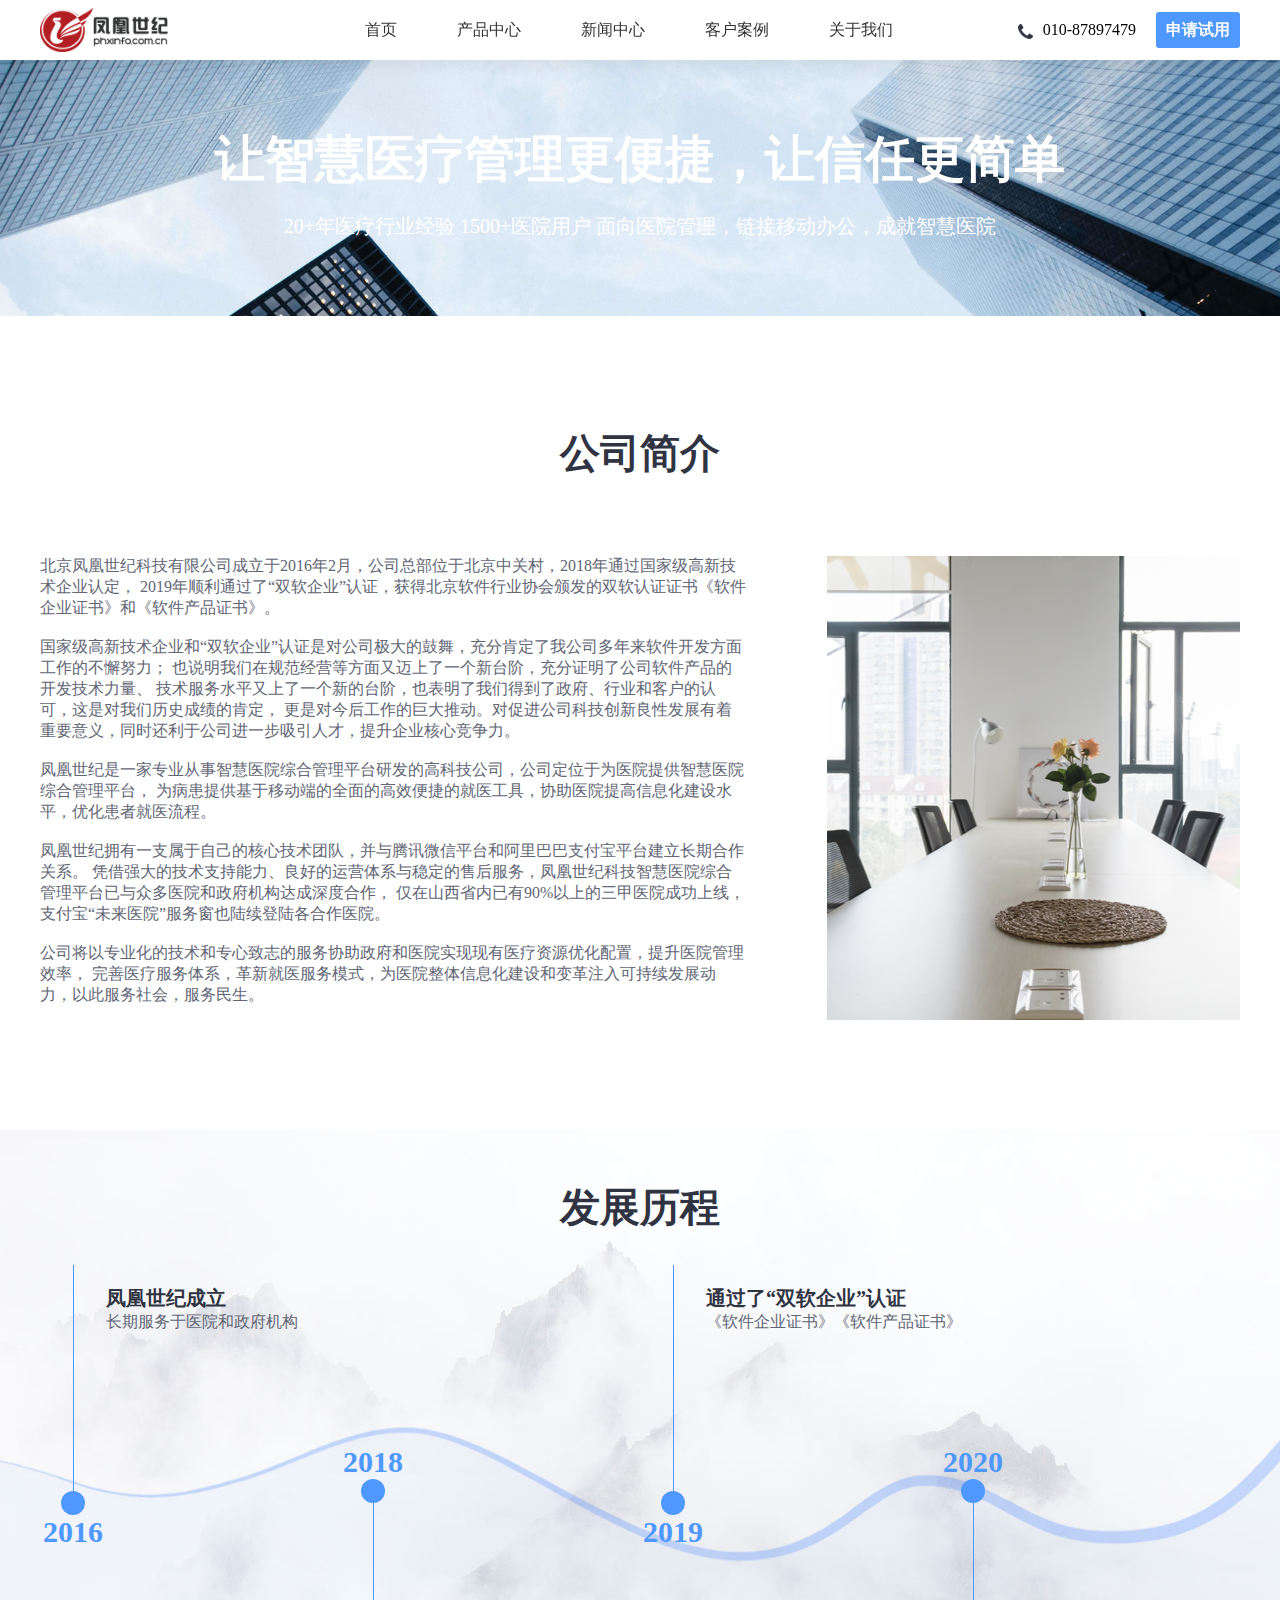
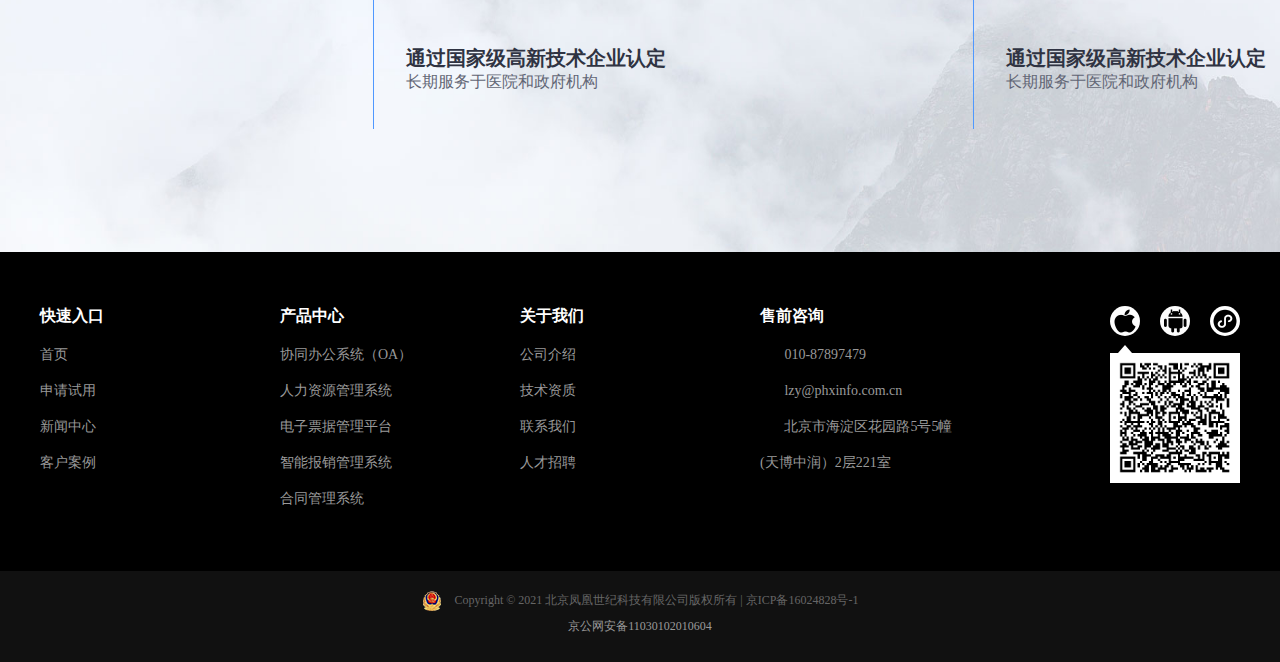
<file: page/about/index.html>
<!DOCTYPE html>
<html lang="en">

<head>
    <meta charset="UTF-8">
    <meta http-equiv="X-UA-Compatible" content="IE=edge">
    <meta name="viewport" content="width=device-width, initial-scale=1.0">
    <title>北京凤凰世纪科技-关于我们</title>
    <link rel="stylesheet" href="/static/css/header.css">
    <link rel="stylesheet" href="/static/css/public.css">
    <link rel="stylesheet" href="/static/css/swiper-3.4.2.min.css">
    <link rel="stylesheet" href="/static/css/index.css">
    <link rel="stylesheet" href="/plugins/element-ui/2.15.1/theme-chalk/index.min.css">
    <style>
        .banners {
            text-align: center;
            padding-top: 66px;
            width: 100%;
            height: 256px;
            background-image: url('/images/gy_bg.jpg');
            background-repeat: no-repeat;
            background-size: 100% 100%;
        }

        .banners h3 {
            font-size: 50px;
            font-weight: bold;
            color: #ffffff;
            margin: 0;
        }

        .banners .text {
            font-size: 20px;
            color: #ffffff;
            margin-top: 20px;
        }

        .contents {
            width: 1200px;
            padding: 100px 0;
            margin: auto;
            background: #fff;
        }
        .content{
            width: 1200px;
            margin: auto;
        }
        .content  .shadow{
        margin: 110px 0;
        }
        .content  .shadow .title{
          text-align: center;
          font-size: 40px;
          font-weight: bold;
          color: #2f3342;
          margin-bottom:75px;
        }
        .content  .shadow .article{
          display: flex;
        }
          .content  .shadow .article  .lText{
            width: 60%;
            font-size: 16px;
            color: #626675;
          }
          .content  .shadow .article .rImg{
            width: 420px;
            height: 464px;
            margin-left: 80px;
          }
        .content  .shadow .article .rImg  img{
            width: 100%;
            height: 100%;
        }



        .jd_cont_wrap{
            height: 722px;
            padding-top: 50px;
            width:100%;
            background: url('/images/5.1_tbg.jpg');
            background-repeat: no-repeat;
            background-size: 100% 100%;
        }
        .jd_cont_wrap .foot_cont{
        width: 1200px;
        margin: 0 auto;
        }
        .jd_cont_wrap .foot_cont .title{
          font-size: 40px;
          font-weight: bold;
          color: #2f3342;
          text-align: center;
        }
        .jd_cont_wrap .foot_cont .process{
          margin-top: 30px;
          display: flex;
          justify-content: space-between;
        }
        .jd_cont_wrap .foot_cont .process  .boxTop{
            width: 25%;
            position: relative;
            }
            .jd_cont_wrap .foot_cont .process  .boxTop .l{
              width: 66px;
              text-align: center;
              }
              .jd_cont_wrap .foot_cont .process  .boxTop .l  .solid{
                width: 1px;
                height: 226px;
                background: #4f98ff;
                margin: 0 auto;
              }
              .jd_cont_wrap .foot_cont .process  .boxTop .l .radius{
                width: 24px;
                height: 24px;
                border-radius: 50%;
                background: #4f98ff;
                margin: 0 auto;
              }
              .jd_cont_wrap .foot_cont .process  .boxTop .l .time{
                font-size: 30px;
                font-weight: bold;
                color: #4f98ff;
              }
              .jd_cont_wrap .foot_cont .process  .boxTop .r{
              width: 100%;
              position: absolute;
              left: 66px;
              top: 20px;
              }
              .jd_cont_wrap .foot_cont .process  .boxTop .r  .name{
                font-size: 20px;
                font-weight: bold;
                color: #2f3342;
              }
              .jd_cont_wrap .foot_cont .process  .boxTop .r .desc{
                font-size: 16px;
                color: #626675;
              }
          .jd_cont_wrap .foot_cont .process  .boxBottom{
            width: 25%;
            margin-top: 180px;
            position: relative;
          }
            .jd_cont_wrap .foot_cont .process  .boxBottom .l{
              width: 66px;
              text-align: center;
              }
              .jd_cont_wrap .foot_cont .process  .boxBottom .l .solid{
                width: 1px;
                height: 226px;
                background: #4f98ff;
                margin: 0 auto;
              }
              .jd_cont_wrap .foot_cont .process  .boxBottom .l .radius{
                width: 24px;
                height: 24px;
                border-radius: 50%;
                background: #4f98ff;
                margin: 0 auto;
              }
              .jd_cont_wrap .foot_cont .process  .boxBottom .l  .time{
                font-size: 30px;
                font-weight: bold;
                color: #4f98ff;
              }
            .jd_cont_wrap .foot_cont .process  .boxBottom .r{
              width: 100%;
              position: absolute;
              left: 66px;
              top: 200px;
              }
              .jd_cont_wrap .foot_cont .process  .boxBottom .r  .name{
                font-size: 20px;
                font-weight: bold;
                color: #2f3342;
              }
              .jd_cont_wrap .foot_cont .process  .boxBottom .r  .desc{
                font-size: 16px;
                color: #626675;
              }
    </style>
</head>

<body>
    <div class="wrapper" id="app">
        <div class="header">
            <div class="nav">
                <div class="left">
                    <div class="logo">
                        <img src="/images/logo.png" alt="">
                    </div>
                </div>
                <div class="cen">
                    <ul class="menu">
                        <li class="lis">
                            <span class="active">首页</span>
                        </li>
                        <li class="lis">
                            <span>产品中心</span>
                            <div class="twoNav">
                                <i class="arrow"></i>
                                <p class="navText">
                                    <a href="">协同办公系统（OA）</a>
                                </p>
                                <p class="navText">
                                    <a href="">人力资源管理系统</a>
                                </p>
                                <p class="navText">
                                    <a href="">电子票据管理平台</a>
                                </p>
                                <p class="navText">
                                    <a href="">智能报销管理系统</a>
                                </p>
                                <p class="navText">
                                    <a href="">合同管理系统</a>
                                </p>
                            </div>
                        </li>
                        <li class="lis">
                            <span>新闻中心</span>
                        </li>
                        <li class="lis">
                            <span>客户案例</span>
                        </li>
                        <li class="lis">
                            <span>关于我们</span>
                        </li>
                    </ul>
                </div>
                <div class="right">
                    <div class="icon">
                        <img src="/images/Hotline.png" alt="">
                    </div>
                    <div class="textBox">
                        <p class="phone">010-87897479</p>
                    </div>
                    <div class="btn" @click="handleOpen">申请试用</div>
                </div>
            </div>
        </div>
        <div class="center">
            <div class="banners">
                <h3>
                    让智慧医疗管理更便捷，让信任更简单
                </h3>
                <p class="text">
                    20+年医疗行业经验 1500+医院用户 面向医院管理，链接移动办公，成就智慧医院
                </p>
            </div>
            <div class="content">
                <div class="shadow" id='gs'>
                    <h3 class="title">公司简介</h3>
                    <div class="article">
                        <div class="lText">
                            <p>北京凤凰世纪科技有限公司成立于2016年2月，公司总部位于北京中关村，2018年通过国家级高新技术企业认定，
                                2019年顺利通过了“双软企业”认证，获得北京软件行业协会颁发的双软认证证书《软件企业证书》和《软件产品证书》。</p>
                            <br/>
                            <p>国家级高新技术企业和“双软企业”认证是对公司极大的鼓舞，充分肯定了我公司多年来软件开发方面工作的不懈努力；
                                也说明我们在规范经营等方面又迈上了一个新台阶，充分证明了公司软件产品的开发技术力量、
                                技术服务水平又上了一个新的台阶，也表明了我们得到了政府、行业和客户的认可，这是对我们历史成绩的肯定，
                                更是对今后工作的巨大推动。对促进公司科技创新良性发展有着重要意义，同时还利于公司进一步吸引人才，提升企业核心竞争力。</p>
                            <br/>
                            <p>
                                凤凰世纪是一家专业从事智慧医院综合管理平台研发的高科技公司，公司定位于为医院提供智慧医院综合管理平台，
                                为病患提供基于移动端的全面的高效便捷的就医工具，协助医院提高信息化建设水平，优化患者就医流程。
                            </p>
                            <br/>
                            <p>
                                凤凰世纪拥有一支属于自己的核心技术团队，并与腾讯微信平台和阿里巴巴支付宝平台建立长期合作关系。
                                凭借强大的技术支持能力、良好的运营体系与稳定的售后服务，凤凰世纪科技智慧医院综合管理平台已与众多医院和政府机构达成深度合作，
                                仅在山西省内已有90%以上的三甲医院成功上线，支付宝“未来医院”服务窗也陆续登陆各合作医院。
                            </p>
                            <br/>
                            <p>
                                公司将以专业化的技术和专心致志的服务协助政府和医院实现现有医疗资源优化配置，提升医院管理效率，
                                完善医疗服务体系，革新就医服务模式，为医院整体信息化建设和变革注入可持续发展动力，以此服务社会，服务民生。
                            </p>
                        </div>
                        <div class="rImg">
                            <img src='/images/287.png' alt=""/>
                        </div>
                    </div>
                </div>
            </div>
            <div class="jd_cont_wrap" style={footBack}>
                <div class="foot_cont">
                    <p class="title">
                        发展历程
                    </p>
                    <div class="process">
                        <div class="boxTop">
                            <div class="l">
                                <p class="solid"></p>
                                <p class="radius"></p>
                                <p class="time">2016</p>
                            </div>
                            <div class="r">
                                <p class="name">凤凰世纪成立</p>
                                <p class="desc">长期服务于医院和政府机构</p>
                            </div>
                        </div>
                        <div class="boxBottom">
                            <div class="l">
                                <p class="time">2018</p>
                                <p class="radius"></p>
                                <p class="solid"></p>
                            </div>
                            <div class="r">
                                <p class="name">通过国家级高新技术企业认定</p>
                                <p class="desc">长期服务于医院和政府机构</p>
                            </div>
                        </div>
                        <div class="boxTop">
                            <div class="l">
                                <p class="solid"></p>
                                <p class="radius"></p>
                                <p class="time">2019</p>
                            </div>
                            <div class="r">
                                <p class="name">通过了“双软企业”认证</p>
                                <p class="desc">《软件企业证书》《软件产品证书》</p>
                            </div>
                        </div>
                        <div class="boxBottom">
                            <div class="l">
                                <p class="time">2020</p>
                                <p class="radius"></p>
                                <p class="solid"></p>
                            </div>
                            <div class="r">
                                <p class="name">通过国家级高新技术企业认定</p>
                                <p class="desc">长期服务于医院和政府机构</p>
                            </div>
                        </div>
                    </div>
                </div>
            </div>
        </div>
        <div class="contSix">
            <div class="footerBar">
                <div class="box-wrap">
                    <div class="lBox">
                        <div class="column">
                            <p class="title">
                                快速入口
                            </p>
                            <p class="text">
                                首页
                            </p>
                            <p class="text">
                                申请试用
                            </p>
                            <p class="text">
                                新闻中心
                            </p>
                            <p class="text">
                                客户案例
                            </p>
                        </div>
                        <div class="column">
                            <p class="title">
                                产品中心
                            </p>
                            <p class="text">
                                协同办公系统（OA）
                            </p>
                            <p class="text">
                                人力资源管理系统
                            </p>
                            <p class="text">
                                电子票据管理平台
                            </p>
                            <p class="text">
                                智能报销管理系统
                            </p>
                            <p class="text">
                                合同管理系统
                            </p>
                        </div>
                        <div class="column">
                            <p class="title">
                                关于我们
                            </p>
                            <p class="text">
                                公司介绍
                            </p>
                            <p class="text">
                                技术资质
                            </p>
                            <p class="text">
                                联系我们
                            </p>
                            <p class="text">
                                人才招聘
                            </p>
                        </div>
                    </div>
                    <div class="rBox">
                        <div class="column">
                            <p class="title">
                                售前咨询
                            </p>
                            <p class="text">
                                <i class="iconfont" style="margin-right: 10px;">
                                    
                                </i>
                                010-87897479
                            </p>
                            <p class="text">
                                <i class="iconfont" style="margin-right: 10px;">
                                    
                                </i>
                                lzy@phxinfo.com.cn
                            </p>
                            <p class="text">
                                <i class="iconfont" style="margin-right: 10px;">
                                    
                                </i>
                                北京市海淀区花园路5号5幢(天博中润）2层221室
                            </p>
                        </div>
                        <div class="qrCode_wrap">
                            <div class="row">
                                <p class="imgs">
                                    <img src="[data-uri]"
                                        alt="">
                                </p>
                                <p class="imgs">
                                    <img src="[data-uri]"
                                        alt="">
                                </p>
                                <p class="imgs">
                                    <img src="[data-uri]"
                                        alt="">
                                </p>
                            </div>
                            <div class="qrCode">
                                <div class="qr-img">
                                </div>
                                <div class="imgs">
                                    <img src="[data-uri]"
                                        alt="">
                                </div>
                            </div>
                        </div>
                    </div>
                </div>
            </div>
            <div class="textUrl">
                <a href="https://beian.miit.gov.cn">
                    <img src="/images/country.jpg" alt="">
                    <span style="margin-left: 10px;">
                        Copyright © 2021 北京凤凰世纪科技有限公司版权所有 | 京ICP备16024828号-1
                    </span>
                </a>
                <p>
                    京公网安备11030102010604
                </p>
            </div>
        </div>
    </div>
</body>
<script src="/js/swiper-3.4.2.min.js"></script>
<script src="/js/jquery.js"></script>
<script src="/plugins/vue/2.6.9/vue.js"></script>
<script src="/plugins/element-ui/2.15.1/index.min.js"></script>
<script>
    const vum = new Vue({
        el: '#app',
        data() {
            return {
                page: {
                    //当前页数
                    pageNo: 1,
                    //每页文章条数
                    pageSize: 9,
                    //页数总数
                    pageTotal: 0,
                    //内容总数
                    contentCount: 0
                }
            }
        },
        methods: {
            handleOpen() {

            },
            changePage(e) {

            }
        },
    })
</script>

</html>
</file>
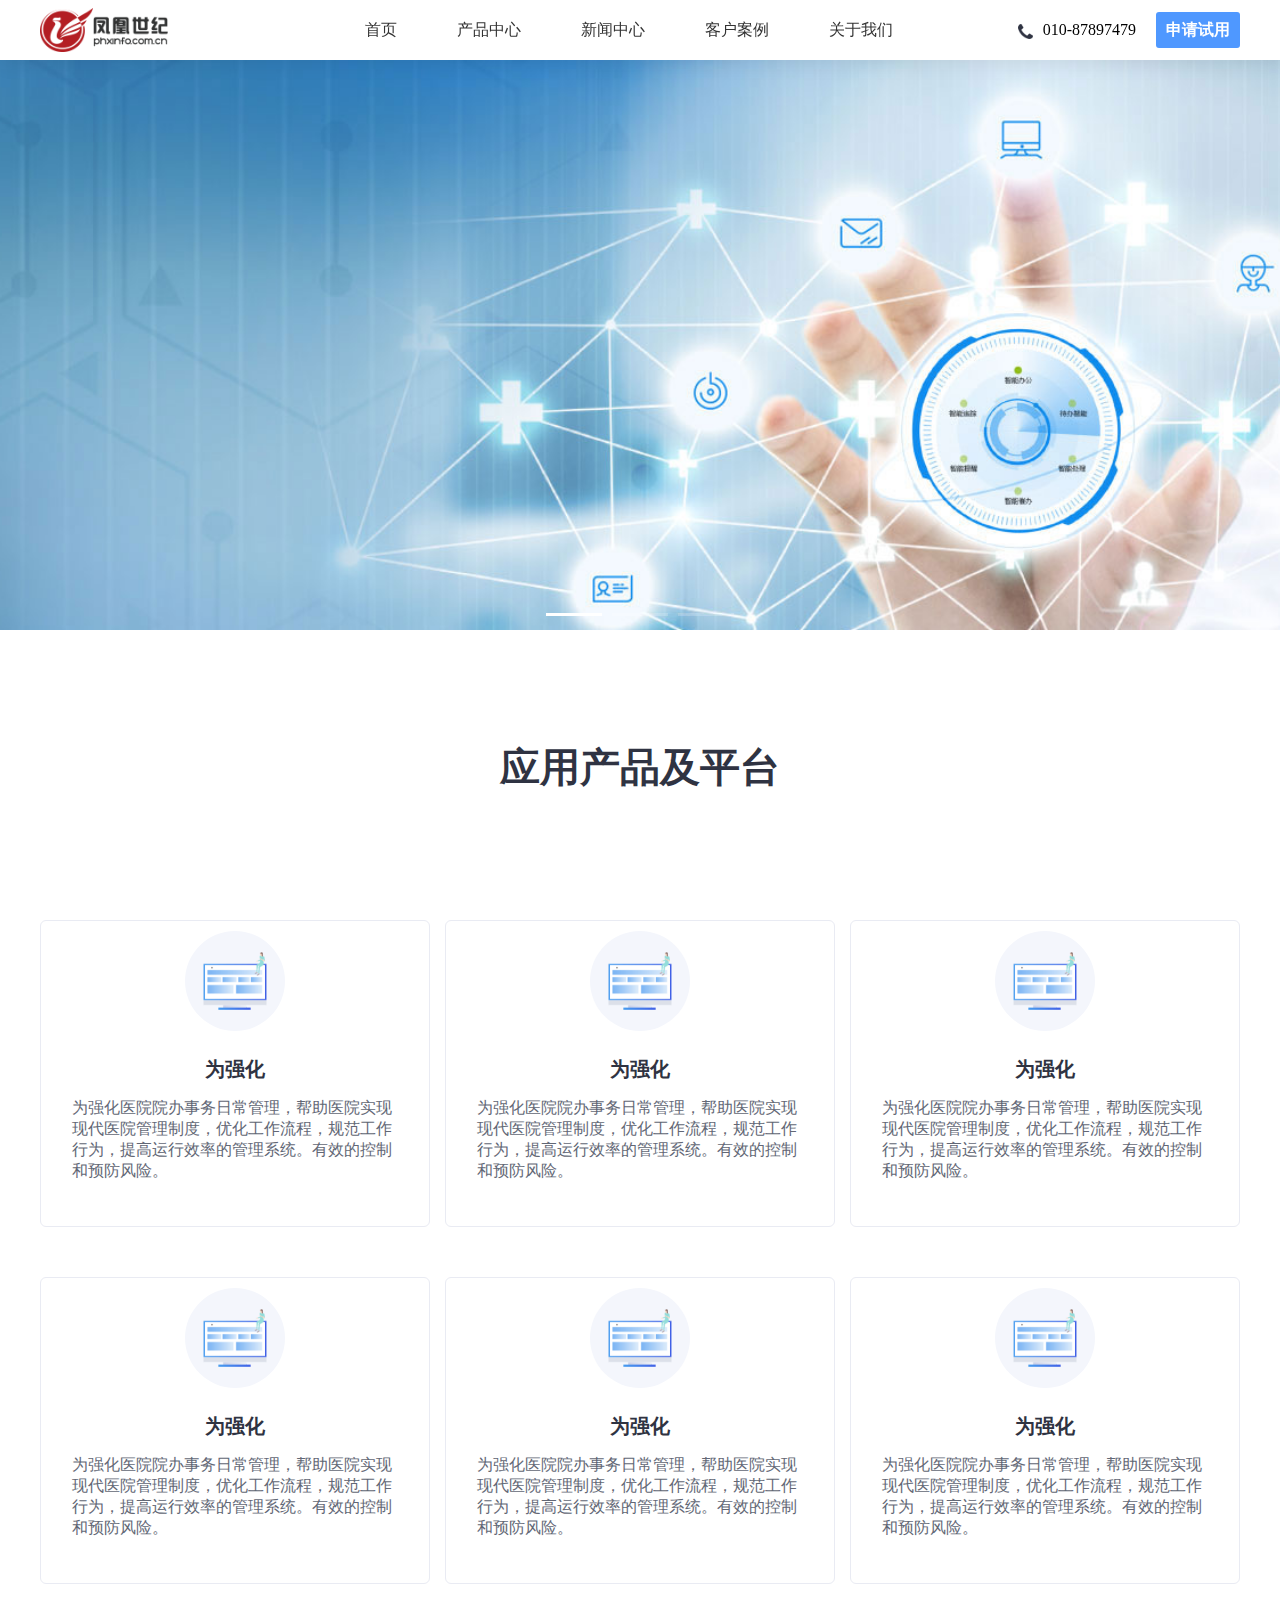
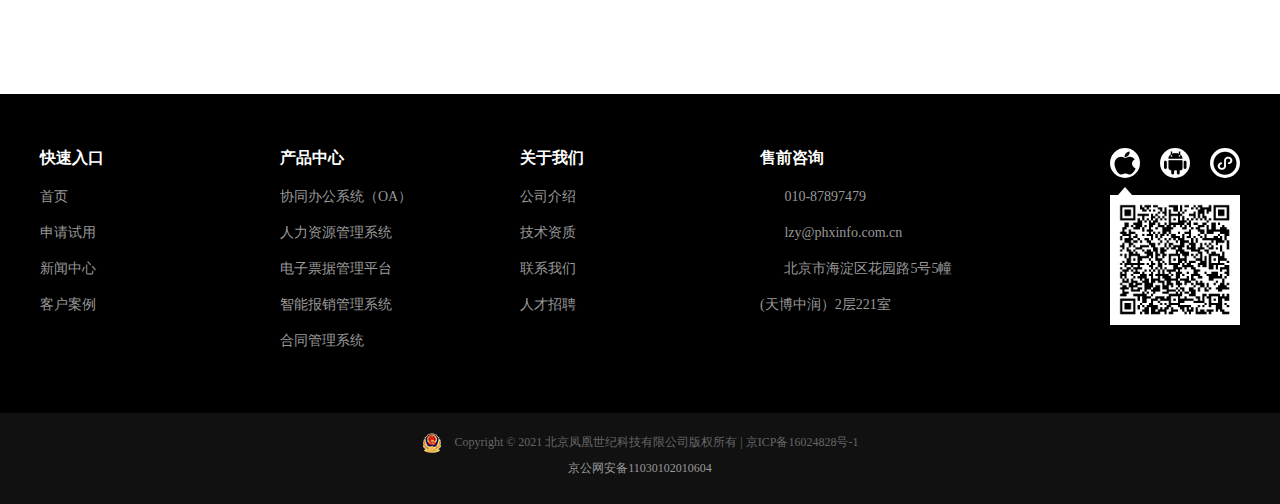
<file: page/product/index.html>
<!DOCTYPE html>
<html lang="en">

<head>
    <meta charset="UTF-8" />
    <meta http-equiv="X-UA-Compatible" content="IE=edge" />
    <meta name="viewport" content="width=device-width, initial-scale=1.0" />
    <title>北京凤凰世纪科技</title>
    <link rel="stylesheet" href="/static/css/header.css" />
    <link rel="stylesheet" href="/static/css/public.css" />
    <link rel="stylesheet" href="/static/css/swiper-3.4.2.min.css" />
    <link rel="stylesheet" href="/static/css/index.css" />
    <link rel="stylesheet" href="/plugins/element-ui/2.15.1/theme-chalk/index.min.css" />
    <style>
        .product_wrap {
            width: 100%;
            height: 100%;
            margin-top: 60px;
            background: #ffffff;
        }

        .product_wrap .banners {
            text-align: right;
            padding-top: 155px;
        }

        .product_wrap .banners h3 {
            margin: 0;
        }

        .product_wrap .banners .title {
            font-size: 50px;
            color: #009fff;
            font-weight: bold;
            margin-right: 260px;
        }

        .product_wrap .banners .text {
            font-size: 20px;
            color: #626775;
            margin-right: 280px;
            margin-top: 20px;
        }

        .product_wrap .content {
            width: 1200px;
            margin: auto;
        }

        .product_wrap .content .product {
            margin: 110px 0;
        }

        .product_wrap .content .product .title {
            text-align: center;
            font-size: 40px;
            font-weight: bold;
            color: #2f3342;
            margin-bottom: 75px;
        }

        .product_wrap .content .product .box_wrap:after {
            content: "";
            width: 390px;
            display: block;
        }

        .product_wrap .content .product .box_wrap {
            display: flex;
            justify-content: space-between;
            flex-wrap: wrap;
        }

        .product_wrap .content .product .box_wrap .box {
            width: 390px;
            height: 307px;
            background: #ffffff;
            margin-top: 50px;
            padding: 0 31px 26px 31px;
            cursor: pointer;
            border-radius: 6px;
            border: 1px solid #e9ebf3;
        }

        .product_wrap .content .product .box_wrap .box .imgs {
            width: 100px;
            height: 100px;
            border-radius: 50%;
            background: #f4f6fc;
            display: flex;
            justify-content: center;
            align-items: center;
            margin: 10px auto;
        }

        .product_wrap .content .product .box_wrap .box .imgs img {
            width: 70px;
            height: 70px;
            vertical-align: middle;
        }

        .product_wrap .content .product .box_wrap .name {
            font-size: 20px;
            font-weight: bold;
            color: #2f3342;
            text-align: center;
            padding: 15px 0;
        }

        .product_wrap .content .product .box_wrap .cont_text {
            font-size: 16px;
            color: #626775;
        }

        .product_wrap .content .product .box_wrap .box:hover {
            margin-top: 20px;
            box-shadow: 0px 2px 34px 0px rgba(21, 54, 83, 0.1);
            transition: all 1ms ease-in;
        }
    </style>
    <style>
        .el-dialog__header {
            text-align: center;
            line-height: 48px;
            font-size: 16px;
            font-weight: bold;
            padding: 0;
        }

        .el-dialog__body {
            padding: 0;
        }

        .modalContent {
            padding: 20px;
        }

        .modalContent .desc {
            font-size: 14px;
            color: #626775;
        }

        .form_item {
            margin-top: 10px;
        }

        .el-dialog__footer {
            text-align: center;
        }

        .submitBtn {
            background: rgb(179, 30, 35);
            border: none;
            width: 400px;
            height: 40px;
            border-radius: 3px;
        }

        .submitBtn:hover {
            background: rgb(179, 30, 35);
            border-color: transparent !important;
            color: #fff !important;
        }
    </style>
</head>

<body>
    <div class="wrapper" id="app">
        <div class="header">
            <div class="nav">
                <div class="left">
                    <div class="logo">
                        <img src="/images/logo.png" alt="" />
                    </div>
                </div>
                <div class="cen">
                    <ul class="menu">
                        <li class="lis">
                            <span class="active">首页</span>
                        </li>
                        <li class="lis">
                            <span>产品中心</span>
                            <div class="twoNav">
                                <i class="arrow"></i>
                                <p class="navText">
                                    <a href="">协同办公系统（OA）</a>
                                </p>
                                <p class="navText">
                                    <a href="">人力资源管理系统</a>
                                </p>
                                <p class="navText">
                                    <a href="">电子票据管理平台</a>
                                </p>
                                <p class="navText">
                                    <a href="">智能报销管理系统</a>
                                </p>
                                <p class="navText">
                                    <a href="">合同管理系统</a>
                                </p>
                            </div>
                        </li>
                        <li class="lis">
                            <span>新闻中心</span>
                        </li>
                        <li class="lis">
                            <span>客户案例</span>
                        </li>
                        <li class="lis">
                            <span>关于我们</span>
                        </li>
                    </ul>
                </div>
                <div class="right">
                    <div class="icon">
                        <img src="/images/Hotline.png" alt="" />
                    </div>
                    <div class="textBox">
                        <p class="phone">010-87897479</p>
                    </div>
                    <div class="btn" @click="handleOpen">申请试用</div>
                </div>
            </div>
        </div>
        <div class="center">
            <div class="banner">
                <div class="swiper-container">
                    <div class="swiper-wrapper">
                        <div class="swiper-slide">
                            <a href="#">
                                <img src="/images/1_banner_1_1.jpg" alt="" />
                            </a>
                        </div>
                        <div class="swiper-slide">
                            <a href="https://v.qq.com/x/page/k0568xqoq2a.html" target="_blank">
                                <img src="/images/1_banner_2_1.jpg" alt="" />
                            </a>
                        </div>
                        <div class="swiper-slide">
                            <a href="https://v.qq.com/x/page/o0568iylvnf.html" target="_blank">
                                <img src="/images/1_banner_3.jpg" alt="" />
                            </a>
                        </div>
                    </div>
                    <!-- 如果需要分页器 -->
                    <div class="swiper-pagination"></div>
                </div>
            </div>
            <div class="product_wrap">
                <div class="content">
                    <div class="product">
                        <h3 class="title">应用产品及平台</h3>
                        <div class="box_wrap">
                            <div class="box">
                                <div class="imgs">
                                    <img src="/images/yycp_1.png" alt="" />
                                </div>
                                <div class="name">为强化</div>
                                <div class="cont_text">
                                    为强化医院院办事务日常管理，帮助医院实现现代医院管理制度，优化工作流程，规范工作行为，提高运行效率的管理系统。有效的控制和预防风险。
                                </div>
                            </div>
                            <div class="box">
                                <div class="imgs">
                                    <img src="/images/yycp_1.png" alt="" />
                                </div>
                                <div class="name">为强化</div>
                                <div class="cont_text">
                                    为强化医院院办事务日常管理，帮助医院实现现代医院管理制度，优化工作流程，规范工作行为，提高运行效率的管理系统。有效的控制和预防风险。
                                </div>
                            </div>
                            <div class="box">
                                <div class="imgs">
                                    <img src="/images/yycp_1.png" alt="" />
                                </div>
                                <div class="name">为强化</div>
                                <div class="cont_text">
                                    为强化医院院办事务日常管理，帮助医院实现现代医院管理制度，优化工作流程，规范工作行为，提高运行效率的管理系统。有效的控制和预防风险。
                                </div>
                            </div>
                            <div class="box">
                                <div class="imgs">
                                    <img src="/images/yycp_1.png" alt="" />
                                </div>
                                <div class="name">为强化</div>
                                <div class="cont_text">
                                    为强化医院院办事务日常管理，帮助医院实现现代医院管理制度，优化工作流程，规范工作行为，提高运行效率的管理系统。有效的控制和预防风险。
                                </div>
                            </div>
                            <div class="box">
                                <div class="imgs">
                                    <img src="/images/yycp_1.png" alt="" />
                                </div>
                                <div class="name">为强化</div>
                                <div class="cont_text">
                                    为强化医院院办事务日常管理，帮助医院实现现代医院管理制度，优化工作流程，规范工作行为，提高运行效率的管理系统。有效的控制和预防风险。
                                </div>
                            </div>
                            <div class="box">
                                <div class="imgs">
                                    <img src="/images/yycp_1.png" alt="" />
                                </div>
                                <div class="name">为强化</div>
                                <div class="cont_text">
                                    为强化医院院办事务日常管理，帮助医院实现现代医院管理制度，优化工作流程，规范工作行为，提高运行效率的管理系统。有效的控制和预防风险。
                                </div>
                            </div>
                        </div>
                    </div>
                </div>
            </div>
        </div>
        <div class="contSix">
            <div class="footerBar">
                <div class="box-wrap">
                    <div class="lBox">
                        <div class="column">
                            <p class="title">快速入口</p>
                            <p class="text">首页</p>
                            <p class="text">申请试用</p>
                            <p class="text">新闻中心</p>
                            <p class="text">客户案例</p>
                        </div>
                        <div class="column">
                            <p class="title">产品中心</p>
                            <p class="text">协同办公系统（OA）</p>
                            <p class="text">人力资源管理系统</p>
                            <p class="text">电子票据管理平台</p>
                            <p class="text">智能报销管理系统</p>
                            <p class="text">合同管理系统</p>
                        </div>
                        <div class="column">
                            <p class="title">关于我们</p>
                            <p class="text">公司介绍</p>
                            <p class="text">技术资质</p>
                            <p class="text">联系我们</p>
                            <p class="text">人才招聘</p>
                        </div>
                    </div>
                    <div class="rBox">
                        <div class="column">
                            <p class="title">售前咨询</p>
                            <p class="text">
                                <i class="iconfont" style="margin-right: 10px">  </i>
                                010-87897479
                            </p>
                            <p class="text">
                                <i class="iconfont" style="margin-right: 10px">  </i>
                                lzy@phxinfo.com.cn
                            </p>
                            <p class="text">
                                <i class="iconfont" style="margin-right: 10px">  </i>
                                北京市海淀区花园路5号5幢(天博中润）2层221室
                            </p>
                        </div>
                        <div class="qrCode_wrap">
                            <div class="row">
                                <p class="imgs">
                                    <img src="[data-uri]"
                                        alt="" />
                                </p>
                                <p class="imgs">
                                    <img src="[data-uri]"
                                        alt="" />
                                </p>
                                <p class="imgs">
                                    <img src="[data-uri]"
                                        alt="" />
                                </p>
                            </div>
                            <div class="qrCode">
                                <div class="qr-img"></div>
                                <div class="imgs">
                                    <img src="[data-uri]"
                                        alt="" />
                                </div>
                            </div>
                        </div>
                    </div>
                </div>
            </div>
            <div class="textUrl">
                <a href="https://beian.miit.gov.cn">
                    <img src="/images/country.jpg" alt="" />
                    <span style="margin-left: 10px">
                        Copyright © 2021 北京凤凰世纪科技有限公司版权所有 |
                        京ICP备16024828号-1
                    </span>
                </a>
                <p>京公网安备11030102010604</p>
            </div>
        </div>
        <el-dialog title="试用申请咨询" :visible.sync="dialogVisible" width="440px" :before-close="handleClose">
            <div class="modalContent">
                <div class="desc">
                    完善以下信息您可以免费体验我们的产品功能，我们的顾问会在
                    1个工作日内与您取得联系
                </div>
                <el-form ref="form" :rules="rules" :model="modalForm" label-width="80px">
                    <el-form-item required class="form_item" size="mini" label="单位名称" prop="unitName">
                        <el-input v-model="modalForm.unitName"></el-input>
                    </el-form-item>
                    <el-form-item required class="form_item" size="mini" label="姓名" prop="name">
                        <el-input v-model="modalForm.name"></el-input>
                    </el-form-item>
                    <el-form-item required class="form_item" size="mini" label="手机号" prop="phone">
                        <el-input v-model="modalForm.phone"></el-input>
                    </el-form-item>
                </el-form>
            </div>
            <span slot="footer" class="dialog-footer">
                <el-button class="submitBtn" type="primary" @click="dialogVisible = false">提交申请</el-button>
            </span>
        </el-dialog>
    </div>
</body>
<script src="/js/swiper-3.4.2.min.js"></script>
<script src="/js/jquery.js"></script>
<script src="/plugins/vue/2.6.9/vue.js"></script>
<script src="/plugins/element-ui/2.15.1/index.min.js"></script>
<script>
    const vum = new Vue({
        el: "#app",
        data() {
            return {
                activeTab: 0,
                tabs: [
                    {
                        name: "签约新闻",
                    },
                    {
                        name: "验收新闻",
                    },
                    {
                        name: "媒体报道",
                    },
                    {
                        name: "成功案例",
                    },
                ],
                dialogVisible: false,
                modalForm: {
                    unitName: "",
                    name: "",
                    phone: "",
                },
                rules: {
                    unitName: [
                        { required: true, message: "请输入单位名称", trigger: "blur" },
                    ],
                    name: [{ required: true, message: "请输入姓名", trigger: "blur" }],
                    phone: [{ required: true, message: "请输入电话", trigger: "blur" }],
                },
            };
        },
        methods: {
            handleMouseover(e, item, index) {
                this.activeTab = index;
            },
            handleClose() {
                this.dialogVisible = false;
            },
            handleOpen() {
                this.dialogVisible = true;
            },
        },
    });
    var mySwiper = new Swiper(".swiper-container", {
        autoplay: 3000,
        mousewheel: {
            releaseOnEdges: true, //PC端释放滑动
        },
        paginationClickable: true,
        pagination: ".swiper-pagination",
        nextButton: ".swiper-button-next",
        prevButton: ".swiper-button-prev",
    });
    $(".swiper-container").hover(
        function () {
            mySwiper.stopAutoplay();
        },
        function () {
            mySwiper.startAutoplay();
        }
    );

    var swiperCase = new Swiper(".swiper-container-case", {
        pagination: ".swiper-pagination1",
        slidesPerView: 3,
        slidesPerColumn: 1,
        paginationClickable: true,
        spaceBetween: 30,
        observer: true,
        observeParents: true,
        nextButton: ".swiper-button-next",
        prevButton: ".swiper-button-prev",
    });
</script>

</html>
</file>
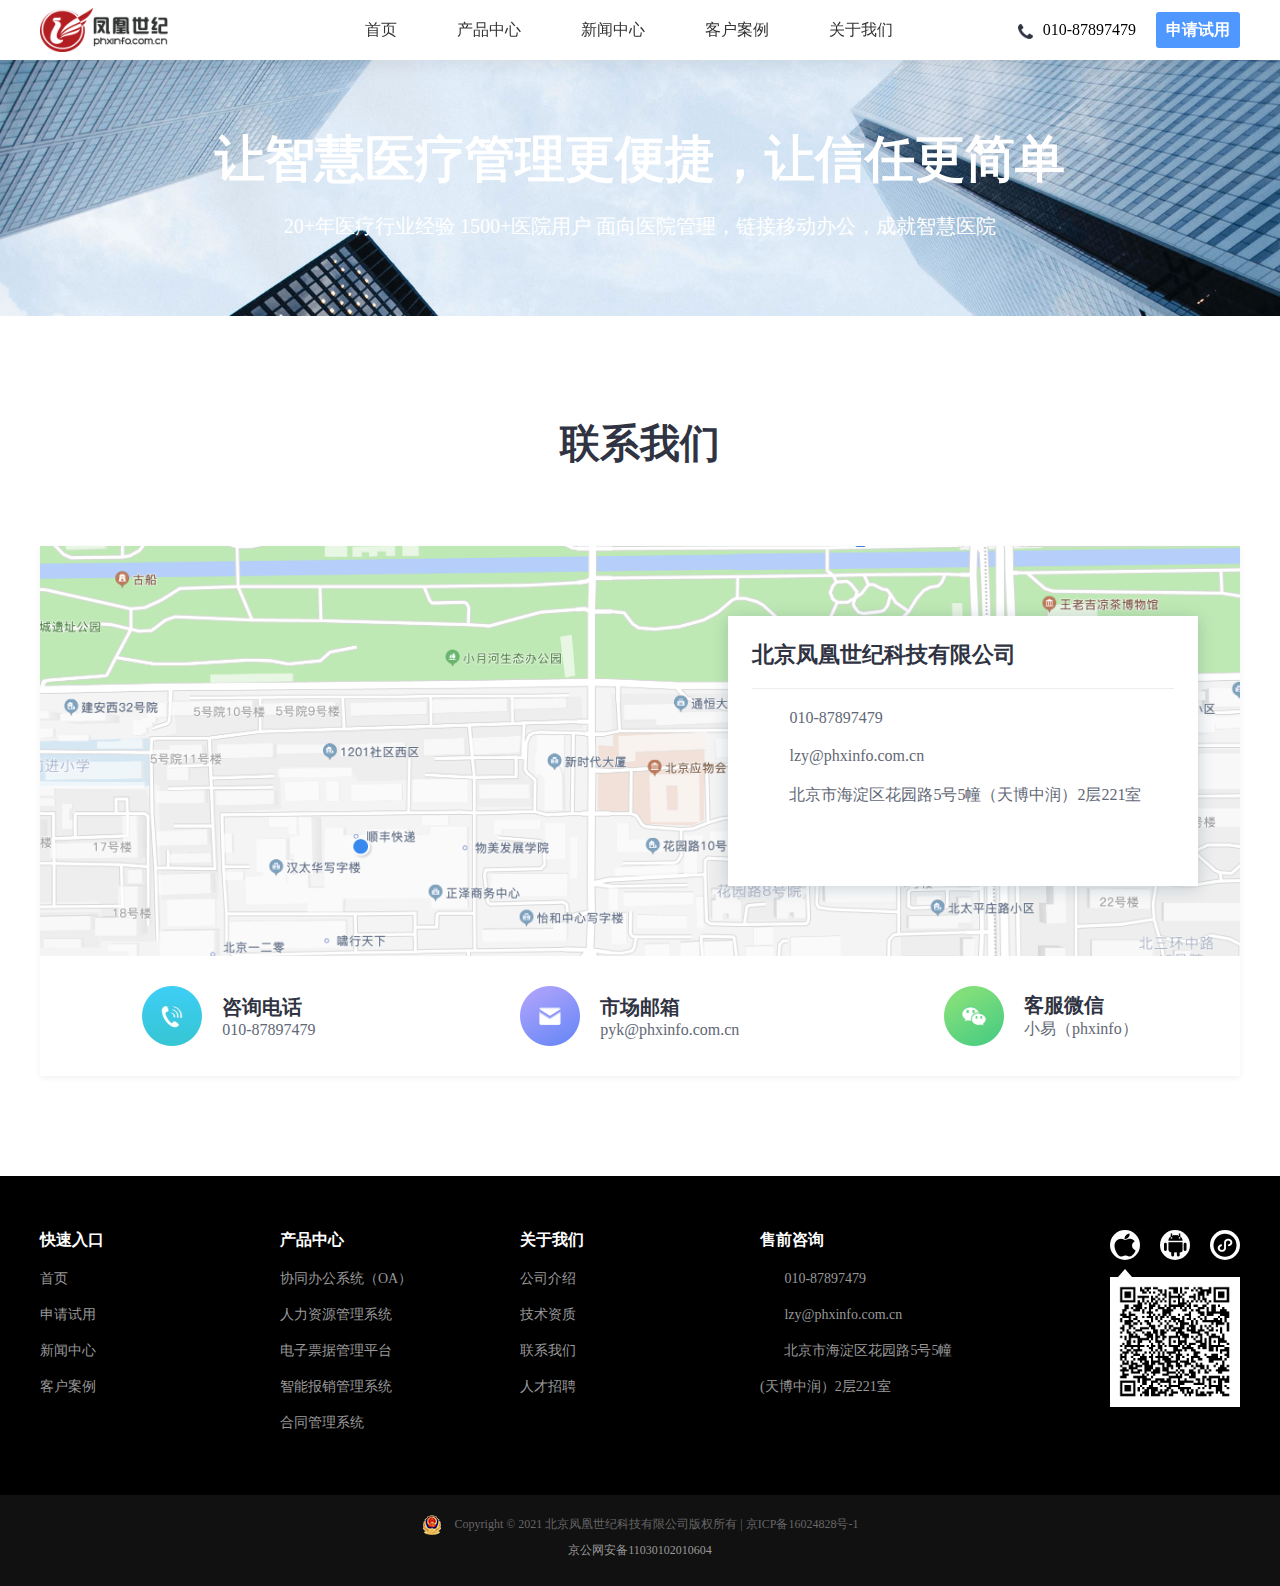
<file: page/about/contactUs/index.html>
<!DOCTYPE html>
<html lang="en">

<head>
    <meta charset="UTF-8">
    <meta http-equiv="X-UA-Compatible" content="IE=edge">
    <meta name="viewport" content="width=device-width, initial-scale=1.0">
    <title>北京凤凰世纪科技-联系我们</title>
    <link rel="stylesheet" href="/static/css/header.css">
    <link rel="stylesheet" href="/static/css/public.css">
    <link rel="stylesheet" href="/static/css/swiper-3.4.2.min.css">
    <link rel="stylesheet" href="/static/css/index.css">
    <link rel="stylesheet" href="/plugins/element-ui/2.15.1/theme-chalk/index.min.css">
    <style>
        .banners {
            text-align: center;
            padding-top: 66px;
            width: 100%;
            height: 256px;
            background-image: url('/images/gy_bg.jpg');
            background-repeat: no-repeat;
            background-size: 100% 100%;
        }

        .banners h3 {
            font-size: 50px;
            font-weight: bold;
            color: #ffffff;
            margin: 0;
        }

        .banners .text {
            font-size: 20px;
            color: #ffffff;
            margin-top: 20px;
        }

        .contents {
            width: 1200px;
            padding: 100px 0;
            margin: auto;
            background: #fff;
        }

        .case_wrap .dividerWrap {
            display: flex;
            justify-content: center;
            margin-bottom:75px;
        }

        .case_wrap .dividerWrap .divider {
            display: flex;
        }

        .case_wrap .dividerWrap .divider .l,
        .r {
            display: flex;
            align-items: center;
        }

        .case_wrap .dividerWrap .divider .l,
        .r .line {
            width: 200px;
            height: 2px;
            display: inline-block;
            background: #c7c6c6;
        }

        .case_wrap .dividerWrap .divider .l,
        .r .line .dian {
            width: 5px;
            height: 5px;
            border-radius: 50%;
            background: #c7c6c6;
            display: inline-block;
        }

        .case_wrap .dividerWrap .divider .l,
        .r .line .dian .title {
            font-size: 40px;
            font-weight: bold;
            color: #2f3342;
            padding: 0 20px;
        }

        .contents .case_wrap .dividerWrap .divider .title {
            font-size: 40px;
            font-weight: bold;
            color: #2f3342;
            padding: 0 20px;
        }


        .location_wrap{
            
          box-shadow: 0px 2px 6px 0px rgba(0, 0, 0, 0.06);
        }
          .location_wrap .location{
            width: 100%;
            height: 410px;
            background: url('/images/1450.png') no-repeat;
            background-size: cover;
          }
          .location_wrap .location .boxshow{
              width: 470px;
              height: 270px;
              background: #ffffff;
              box-shadow: 0px 2px 16px 0px rgba(21, 54, 83, 0.2);
              float: right;
              margin: 70px 42px 70px 0;
              padding: 24px;
          }
          .location_wrap .location .boxshow  .companyName{
                font-size: 22px;
                font-weight: bold;
                color: #2f3342;
                padding-bottom:18px;
                border-bottom:1px solid #eeeeee;
              }
              .location_wrap .location .boxshow .row{
                font-size: 16px;
                color: #626775;
                margin-top: 20px;
              }
                .location_wrap .location .boxshow .row i{
                  margin-right: 21px;
                }
          .location_wrap  .contact{
            background: #fff;
            display: flex;
            justify-content: space-around;
          }
            .location_wrap  .contact .item{
              display: flex;
              align-items: center;
              padding: 30px 0;
            }
              .location_wrap  .contact .item  .imgs{
                width: 60px;
                height: 60px;
              }
                .location_wrap  .contact .item  .imgs  img{
                  width: 100%;
                  height: 100%;
                }
              .location_wrap  .contact .item  .rText{
                margin-left: 20px;
              }
                .location_wrap  .contact .item  .rText .name{
                  font-size: 20px;
                  font-weight: bold;
                  color: #2f3342;
                }
                .location_wrap  .contact .item  .rText .phone{
                  font-size: 16px;
                  color: #626775;
                }
    </style>
</head>

<body>
    <div class="wrapper" id="app">
        <div class="header">
            <div class="nav">
                <div class="left">
                    <div class="logo">
                        <img src="/images/logo.png" alt="">
                    </div>
                </div>
                <div class="cen">
                    <ul class="menu">
                        <li class="lis">
                            <span class="active">首页</span>
                        </li>
                        <li class="lis">
                            <span>产品中心</span>
                            <div class="twoNav">
                                <i class="arrow"></i>
                                <p class="navText">
                                    <a href="">协同办公系统（OA）</a>
                                </p>
                                <p class="navText">
                                    <a href="">人力资源管理系统</a>
                                </p>
                                <p class="navText">
                                    <a href="">电子票据管理平台</a>
                                </p>
                                <p class="navText">
                                    <a href="">智能报销管理系统</a>
                                </p>
                                <p class="navText">
                                    <a href="">合同管理系统</a>
                                </p>
                            </div>
                        </li>
                        <li class="lis">
                            <span>新闻中心</span>
                        </li>
                        <li class="lis">
                            <span>客户案例</span>
                        </li>
                        <li class="lis">
                            <span>关于我们</span>
                        </li>
                    </ul>
                </div>
                <div class="right">
                    <div class="icon">
                        <img src="/images/Hotline.png" alt="">
                    </div>
                    <div class="textBox">
                        <p class="phone">010-87897479</p>
                    </div>
                    <div class="btn" @click="handleOpen">申请试用</div>
                </div>
            </div>
        </div>
        <div class="center">
            <div class="banners">
                <h3>
                    让智慧医疗管理更便捷，让信任更简单
                </h3>
                <p class="text">
                    20+年医疗行业经验 1500+医院用户 面向医院管理，链接移动办公，成就智慧医院
                </p>
            </div>
            <div class="contents">
                <div class="case_wrap">
                    <div class="dividerWrap">
                        <div class="divider">
                            <div class="title">
                                联系我们
                            </div>
                        </div>
                    </div>
                    <div class="location_wrap">
                        <div class="location">
                            <div class="boxshow">
                                <div class="companyName">北京凤凰世纪科技有限公司</div>
                                <div class="row">
                                    <IconStyle/>
                                    <i class="iconfont">&#xe627;</i>
                                    010-87897479
                                </div>
                                <div class="row">
                                    <IconStyle/>
                                    <i class="iconfont">&#xe62e;</i>
                                    lzy@phxinfo.com.cn
                                </div>
                                <div class="row">
                                    <IconStyle/>
                                    <i class="iconfont">&#xe61f;</i>
                                    北京市海淀区花园路5号5幢（天博中润）2层221室
                                </div>
                            </div>
                        </div>
                        <div class="contact">
                            <div class="item">
                                <div class="imgs">
                                    <img src='/images/1461.png' alt=""/>
                                </div>
                                <div class="rText">
                                    <p class="name">咨询电话</p>
                                    <p class="phone">010-87897479</p>
                                </div>
                            </div>
                            <div class="item">
                                <div class="imgs">
                                    <img src='/images/1462.png' alt=""/>
                                </div>
                                <div class="rText">
                                    <p class="name">市场邮箱</p>
                                    <p class="phone">pyk@phxinfo.com.cn</p>
                                </div>
                            </div>
                            <div class="item">
                                <div class="imgs">
                                    <img src='/images/1463.png' alt=""/>
                                </div>
                                <div class="rText">
                                    <p class="name">客服微信</p>
                                    <p class="phone">小易（phxinfo）</p>
                                </div>
                            </div>
                        </div>
                    </div>
                </div>
            </div>
        </div>
        <div class="contSix">
            <div class="footerBar">
                <div class="box-wrap">
                    <div class="lBox">
                        <div class="column">
                            <p class="title">
                                快速入口
                            </p>
                            <p class="text">
                                首页
                            </p>
                            <p class="text">
                                申请试用
                            </p>
                            <p class="text">
                                新闻中心
                            </p>
                            <p class="text">
                                客户案例
                            </p>
                        </div>
                        <div class="column">
                            <p class="title">
                                产品中心
                            </p>
                            <p class="text">
                                协同办公系统（OA）
                            </p>
                            <p class="text">
                                人力资源管理系统
                            </p>
                            <p class="text">
                                电子票据管理平台
                            </p>
                            <p class="text">
                                智能报销管理系统
                            </p>
                            <p class="text">
                                合同管理系统
                            </p>
                        </div>
                        <div class="column">
                            <p class="title">
                                关于我们
                            </p>
                            <p class="text">
                                公司介绍
                            </p>
                            <p class="text">
                                技术资质
                            </p>
                            <p class="text">
                                联系我们
                            </p>
                            <p class="text">
                                人才招聘
                            </p>
                        </div>
                    </div>
                    <div class="rBox">
                        <div class="column">
                            <p class="title">
                                售前咨询
                            </p>
                            <p class="text">
                                <i class="iconfont" style="margin-right: 10px;">
                                    
                                </i>
                                010-87897479
                            </p>
                            <p class="text">
                                <i class="iconfont" style="margin-right: 10px;">
                                    
                                </i>
                                lzy@phxinfo.com.cn
                            </p>
                            <p class="text">
                                <i class="iconfont" style="margin-right: 10px;">
                                    
                                </i>
                                北京市海淀区花园路5号5幢(天博中润）2层221室
                            </p>
                        </div>
                        <div class="qrCode_wrap">
                            <div class="row">
                                <p class="imgs">
                                    <img src="[data-uri]"
                                        alt="">
                                </p>
                                <p class="imgs">
                                    <img src="[data-uri]"
                                        alt="">
                                </p>
                                <p class="imgs">
                                    <img src="[data-uri]"
                                        alt="">
                                </p>
                            </div>
                            <div class="qrCode">
                                <div class="qr-img">
                                </div>
                                <div class="imgs">
                                    <img src="[data-uri]"
                                        alt="">
                                </div>
                            </div>
                        </div>
                    </div>
                </div>
            </div>
            <div class="textUrl">
                <a href="https://beian.miit.gov.cn">
                    <img src="/images/country.jpg" alt="">
                    <span style="margin-left: 10px;">
                        Copyright © 2021 北京凤凰世纪科技有限公司版权所有 | 京ICP备16024828号-1
                    </span>
                </a>
                <p>
                    京公网安备11030102010604
                </p>
            </div>
        </div>
    </div>
</body>
<script src="/js/swiper-3.4.2.min.js"></script>
<script src="/js/jquery.js"></script>
<script src="/plugins/vue/2.6.9/vue.js"></script>
<script src="/plugins/element-ui/2.15.1/index.min.js"></script>
<script>
    const vum = new Vue({
        el: '#app',
        data() {
            return {
                page: {
                    //当前页数
                    pageNo: 1,
                    //每页文章条数
                    pageSize: 9,
                    //页数总数
                    pageTotal: 0,
                    //内容总数
                    contentCount: 0
                }
            }
        },
        methods: {
            handleOpen() {

            },
            changePage(e) {

            }
        },
    })
</script>

</html>
</file>
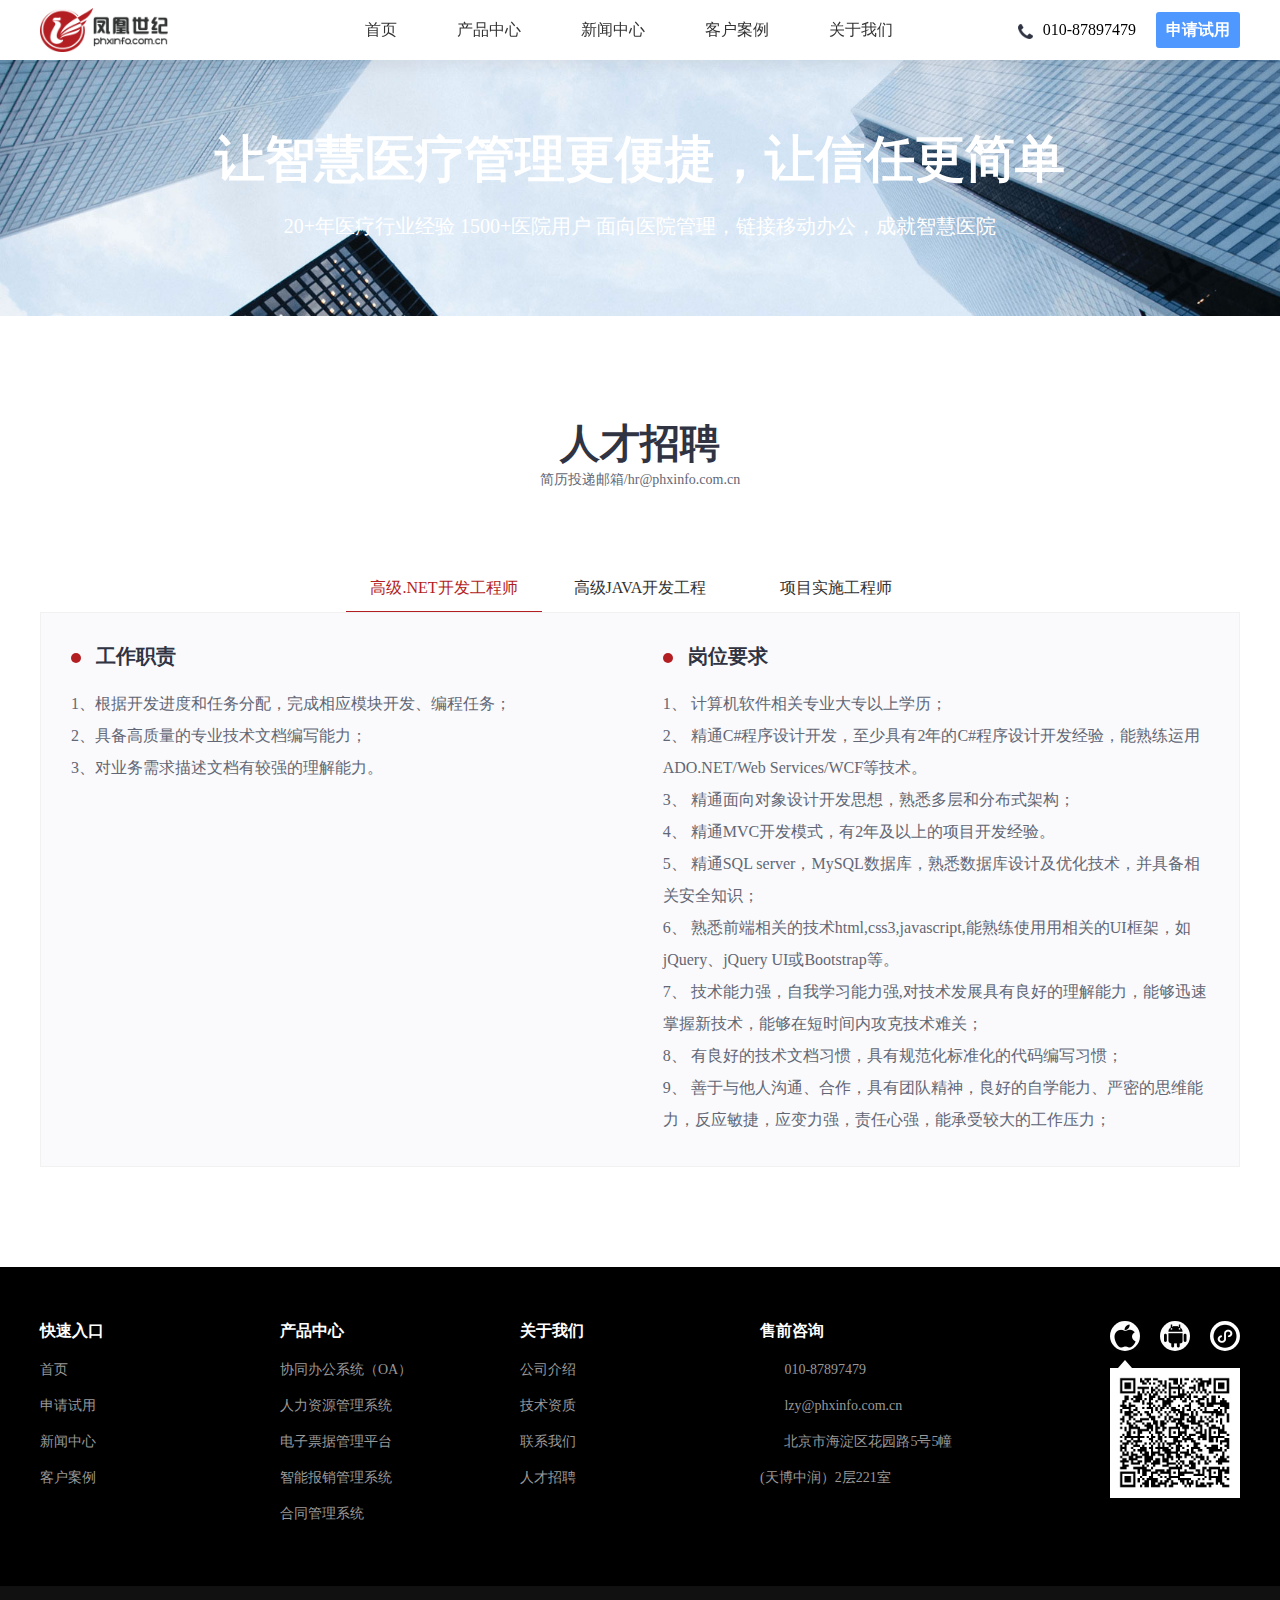
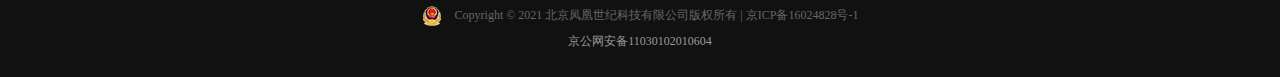
<file: page/about/talent/index.html>
<!DOCTYPE html>
<html lang="en">

<head>
    <meta charset="UTF-8">
    <meta http-equiv="X-UA-Compatible" content="IE=edge">
    <meta name="viewport" content="width=device-width, initial-scale=1.0">
    <title>北京凤凰世纪科技-人才招聘</title>
    <link rel="stylesheet" href="/static/css/header.css">
    <link rel="stylesheet" href="/static/css/public.css">
    <link rel="stylesheet" href="/static/css/swiper-3.4.2.min.css">
    <link rel="stylesheet" href="/plugins/element-ui/2.15.1/theme-chalk/index.min.css">
    <style>
        .banners {
            text-align: center;
            padding-top: 66px;
            width: 100%;
            height: 256px;
            background-image: url('/images/gy_bg.jpg');
            background-repeat: no-repeat;
            background-size: 100% 100%;
        }

        .banners h3 {
            font-size: 50px;
            font-weight: bold;
            color: #ffffff;
            margin: 0;
        }

        .banners .text {
            font-size: 20px;
            color: #ffffff;
            margin-top: 20px;
        }

        .contents {
            width: 1200px;
            padding: 100px 0;
            margin: auto;
            background: #fff;
        }

        .case_wrap .dividerWrap {
            display: flex;
            justify-content: center;
            margin-bottom:75px;
        }

        .case_wrap .dividerWrap .divider {
            /* display: flex; */
        }
        .case_wrap .dividerWrap .divider .text{
            font-size: 14px;
            color: #626775;
        }
        .case_wrap .dividerWrap .divider .l,
        .r {
            display: flex;
            align-items: center;
        }

        .case_wrap .dividerWrap .divider .l,
        .r .line {
            width: 200px;
            height: 2px;
            display: inline-block;
            background: #c7c6c6;
        }

        .case_wrap .dividerWrap .divider .l,
        .r .line .dian {
            width: 5px;
            height: 5px;
            border-radius: 50%;
            background: #c7c6c6;
            display: inline-block;
        }

        .case_wrap .dividerWrap .divider .l,
        .r .line .dian .title {
            font-size: 40px;
            font-weight: bold;
            color: #2f3342;
            padding: 0 20px;
        }

        .contents .case_wrap .dividerWrap .divider .title {
            font-size: 40px;
            font-weight: bold;
            color: #2f3342;
            padding: 0 20px;
        }
            .content_wrap  .tabs{
            display: flex;
            justify-content: center;
            cursor: pointer;
            }
            .content_wrap  .tabs .tab{
              width: 196px;
              height: 48px;
              line-height: 48px;
              text-align: center;
              color: #333333;
              font-size: 16px;
            }
            .content_wrap  .tabs .active{
              width: 196px;
              height: 48px;
              line-height: 48px;
              text-align: center;
              font-size: 16px;
              color: #b31e23;
              border-bottom: 1px solid #b31e23;
            }
          .content_wrap .boxCont{
            width: 100%;
            padding: 30px;
            background: #fafafc;
            border: 1px solid #f1f1f1;
            display: flex;
            justify-content: space-between;
            }
            .content_wrap .boxCont .lCont{
              width: 45%;
              }
              .content_wrap .boxCont .lCont .title{
                font-size: 20px;
                font-weight: bold;
                color: #2f3342;
                }
                .content_wrap .boxCont .lCont .title    span{
                  display: inline-block;
                  width: 10px;
                  height: 10px;
                  border-radius: 50%;
                  background: #b31e23;
                  margin-right: 10px;
                }
              .content_wrap .boxCont .lCont  .desc p{
                  font-size: 16px;
                  color: #626775;
                  /* white-space: pre-line; */
                  line-height: 2;
                }
            .content_wrap .boxCont  .rCont{
              width: 49%;
              margin-left: 90px;
              }
              .content_wrap .boxCont  .rCont  .title{
                font-size: 20px;
                font-weight: bold;
                color: #2f3342;
                }
                .content_wrap .boxCont  .rCont  .title  span{
                  display: inline-block;
                  width: 10px;
                  height: 10px;
                  border-radius: 50%;
                  background: #b31e23;
                  margin-right: 10px;
                }
              .content_wrap .boxCont  .rCont  .desc p{
                  font-size: 16px;
                  color: #626775;
                  /* white-space: pre-line; */
                  line-height: 2;
                }
    </style>
</head>

<body>
    <div class="wrapper" id="app">
        <div class="header">
            <div class="nav">
                <div class="left">
                    <div class="logo">
                        <img src="/images/logo.png" alt="">
                    </div>
                </div>
                <div class="cen">
                    <ul class="menu">
                        <li class="lis">
                            <span class="active">首页</span>
                        </li>
                        <li class="lis">
                            <span>产品中心</span>
                            <div class="twoNav">
                                <i class="arrow"></i>
                                <p class="navText">
                                    <a href="">协同办公系统（OA）</a>
                                </p>
                                <p class="navText">
                                    <a href="">人力资源管理系统</a>
                                </p>
                                <p class="navText">
                                    <a href="">电子票据管理平台</a>
                                </p>
                                <p class="navText">
                                    <a href="">智能报销管理系统</a>
                                </p>
                                <p class="navText">
                                    <a href="">合同管理系统</a>
                                </p>
                            </div>
                        </li>
                        <li class="lis">
                            <span>新闻中心</span>
                        </li>
                        <li class="lis">
                            <span>客户案例</span>
                        </li>
                        <li class="lis">
                            <span>关于我们</span>
                        </li>
                    </ul>
                </div>
                <div class="right">
                    <div class="icon">
                        <img src="/images/Hotline.png" alt="">
                    </div>
                    <div class="textBox">
                        <p class="phone">010-87897479</p>
                    </div>
                    <div class="btn" @click="handleOpen">申请试用</div>
                </div>
            </div>
        </div>
        <div class="center">
            <div class="banners">
                <h3>
                    让智慧医疗管理更便捷，让信任更简单
                </h3>
                <p class="text">
                    20+年医疗行业经验 1500+医院用户 面向医院管理，链接移动办公，成就智慧医院
                </p>
            </div>
            <div class="contents">
                <div class="case_wrap">
                    <div class="dividerWrap">
                        <div class="divider">
                            <div class="title">
                                人才招聘
                            </div>
                            <div class="text">
                                简历投递邮箱/hr@phxinfo.com.cn
                            </div>
                        </div>
                    </div>
                    <div class="content_wrap">
                        <div class="tabs">
                            <p class="tab" :class="{active:tabIdx==0}" @click="setTab(0)">高级.NET开发工程师</p>
                            <p class="tab" :class="{active:tabIdx==1}" @click="setTab(1)">高级JAVA开发工程</p>
                            <p class="tab" :class="{active:tabIdx==2}" @click="setTab(2)">项目实施工程师</p>
                        </div>
                        <div class="boxCont" v-if="tabIdx==0">
                            <div class="lCont">
                                <div class="title">
                                    <span></span>
                                    工作职责
                                </div>
                                <div class="desc">
                                    <br/>
                                    <p>
                                        1、根据开发进度和任务分配，完成相应模块开发、编程任务；
                                        <br/>
                                        2、具备高质量的专业技术文档编写能力；
                                        <br/>
                                        3、对业务需求描述文档有较强的理解能力。
                                        <br/>
                                    </p>
                                </div>
                            </div>
                            <div class="rCont">
                                <div class="title">
                                    <span></span>
                                    岗位要求
                                </div>
                                <div class="desc">
                                    <br/>
                                    <p>
                                        1、 计算机软件相关专业大专以上学历；
                                        <br/>
                                        2、 精通C#程序设计开发，至少具有2年的C#程序设计开发经验，能熟练运用ADO.NET/Web Services/WCF等技术。
                                        <br/>
                                        3、 精通面向对象设计开发思想，熟悉多层和分布式架构；
                                        <br/>
                                        4、 精通MVC开发模式，有2年及以上的项目开发经验。
                                        <br/>
                                        5、 精通SQL server，MySQL数据库，熟悉数据库设计及优化技术，并具备相关安全知识；
                                        <br/>
                                        6、 熟悉前端相关的技术html,css3,javascript,能熟练使用用相关的UI框架，如jQuery、jQuery UI或Bootstrap等。
                                        <br/>
                                        7、 技术能力强，自我学习能力强,对技术发展具有良好的理解能力，能够迅速掌握新技术，能够在短时间内攻克技术难关；
                                        <br/>
                                        8、 有良好的技术文档习惯，具有规范化标准化的代码编写习惯；
                                        <br/>
                                        9、 善于与他人沟通、合作，具有团队精神，良好的自学能力、严密的思维能力，反应敏捷，应变力强，责任心强，能承受较大的工作压力；
                                        <br/>
                                    </p>
                                </div>
                            </div>
                        </div>
                        <div class="boxCont" v-if="tabIdx==1">
                            <div class="lCont">
                                <div class="title">
                                    <span></span>
                                    工作职责
                                </div>
                                <div class="desc">
                                    <br/>
                                    <p>
                                        1. 负责项目现场的产品实施工作（安装，部署，测试，培训、验收等工作）；
                                        <br/>
                                        2. 负责收集、整理、录入产品所需的初始化数据；
                                        <br/>
                                        3. 了解医院业务流程，归纳客户在使用产品过程中的问题并及时反馈；
                                        <br/>
                                        4. 完善并总结实施过程中的文档，根据实施具体情况提出合理建议，提高实施效率；
                                        <br/>
                                    </p>
                                </div>
                            </div>
                            <div class="rCont">
                                <div class="title">
                                    <span></span>
                                    岗位要求
                                </div>
                                <div class="desc">
                                    <br/>
                                    <p>
                                        1. 计算机相关专业，本科及以上学历，2年及以上实施相关工作经验；
                                        <br/>
                                        2. 熟悉SQL Server/ MySQL数据库，精通SQL语句；
                                        <br/>
                                        3. 具备医疗行业相关实施经验为佳，熟悉管理软件系统优先；
                                        <br/>
                                        4. 具有良好的职业素养，责任心强，具有较强理解、表达、沟通协调能力，具有良好的服务意识及团队精神。
                                        <br/>
                                        5. 工作积极主动，吃苦耐劳，适应能力、抗压能力强，能适应一定频率出差。
                                        <br/>
                                    </p>
                                </div>
                            </div>
                        </div>
                        <div class="boxCont" v-if="tabIdx==2">
                            <div class="lCont">
                                <div class="title">
                                    <span></span>
                                    工作职责
                                </div>
                                <div class="desc">
                                    <br/>
                                    <p>
                                        1.深入理解业务，参与需求评审，业务架构设计，开发对应的业务需求；
                                        <br/>
                                        2.负责到人力资源系统业务开发，负责日常业务需求的迭代开发；
                                        <br/>
                                        3.负责日常项目的需求评审，详细设计评审，code review工作。
                                        <br/>
                                    </p>
                                </div>
                            </div>
                            <div class="rCont">
                                <div class="title">
                                    <span></span>
                                    岗位要求
                                </div>
                                <div class="desc">
                                    <br/>
                                    <p>
                                        1.大学本科以上学历，计算机或相关专业，3年以上Java实际项目开发经验；
                                        <br/>
                                        2.熟悉设计模式、DDD，熟悉主流开源应用框架，如Spring、iBatis、XML、JSON、Maven等开发技术；
                                        <br/>
                                        3.熟悉关系型数据库SQL SERVER 、MySQL、SQL优化，熟悉Memcached、MongoDB、Redis、HBase等；
                                        <br/>
                                        4.熟悉分布式系统的设计和应用，熟悉分布式、缓存、消息、负载均衡等机制和实现；
                                        <br/>
                                        5.有扎实的Java基础，Java多线程、并发以及网络通信有深厚的经验优先；
                                        <br/>
                                        6.热爱技术，对技术有不懈的追求，喜欢研究开源代码；
                                        <br/>
                                        7.良好的学习能力、团队协作能力和沟通能力；能主动承担压力，态度端正积极，善于思考，能独立分析和解决问题。

                                        <br/>
                                        1.有机会参与到公司医疗系统产品框架底层框架设计开发；
                                        <br/>
                                        2.业务的量级比较大，对技术的挑战比较高。
                                        <br/>
                                    </p>
                                </div>
                            </div>
                        </div>
                    </div>
                </div>
            </div>
        </div>
        <div class="contSix">
            <div class="footerBar">
                <div class="box-wrap">
                    <div class="lBox">
                        <div class="column">
                            <p class="title">
                                快速入口
                            </p>
                            <p class="text">
                                首页
                            </p>
                            <p class="text">
                                申请试用
                            </p>
                            <p class="text">
                                新闻中心
                            </p>
                            <p class="text">
                                客户案例
                            </p>
                        </div>
                        <div class="column">
                            <p class="title">
                                产品中心
                            </p>
                            <p class="text">
                                协同办公系统（OA）
                            </p>
                            <p class="text">
                                人力资源管理系统
                            </p>
                            <p class="text">
                                电子票据管理平台
                            </p>
                            <p class="text">
                                智能报销管理系统
                            </p>
                            <p class="text">
                                合同管理系统
                            </p>
                        </div>
                        <div class="column">
                            <p class="title">
                                关于我们
                            </p>
                            <p class="text">
                                公司介绍
                            </p>
                            <p class="text">
                                技术资质
                            </p>
                            <p class="text">
                                联系我们
                            </p>
                            <p class="text">
                                人才招聘
                            </p>
                        </div>
                    </div>
                    <div class="rBox">
                        <div class="column">
                            <p class="title">
                                售前咨询
                            </p>
                            <p class="text">
                                <i class="iconfont" style="margin-right: 10px;">
                                    
                                </i>
                                010-87897479
                            </p>
                            <p class="text">
                                <i class="iconfont" style="margin-right: 10px;">
                                    
                                </i>
                                lzy@phxinfo.com.cn
                            </p>
                            <p class="text">
                                <i class="iconfont" style="margin-right: 10px;">
                                    
                                </i>
                                北京市海淀区花园路5号5幢(天博中润）2层221室
                            </p>
                        </div>
                        <div class="qrCode_wrap">
                            <div class="row">
                                <p class="imgs">
                                    <img src="[data-uri]"
                                        alt="">
                                </p>
                                <p class="imgs">
                                    <img src="[data-uri]"
                                        alt="">
                                </p>
                                <p class="imgs">
                                    <img src="[data-uri]"
                                        alt="">
                                </p>
                            </div>
                            <div class="qrCode">
                                <div class="qr-img">
                                </div>
                                <div class="imgs">
                                    <img src="[data-uri]"
                                        alt="">
                                </div>
                            </div>
                        </div>
                    </div>
                </div>
            </div>
            <div class="textUrl">
                <a href="https://beian.miit.gov.cn">
                    <img src="/images/country.jpg" alt="">
                    <span style="margin-left: 10px;">
                        Copyright © 2021 北京凤凰世纪科技有限公司版权所有 | 京ICP备16024828号-1
                    </span>
                </a>
                <p>
                    京公网安备11030102010604
                </p>
            </div>
        </div>
    </div>
</body>
<script src="/js/swiper-3.4.2.min.js"></script>
<script src="/js/jquery.js"></script>
<script src="/plugins/vue/2.6.9/vue.js"></script>
<script src="/plugins/element-ui/2.15.1/index.min.js"></script>
<script>
    const vum = new Vue({
        el: '#app',
        data() {
            return {
                page: {
                    //当前页数
                    pageNo: 1,
                    //每页文章条数
                    pageSize: 9,
                    //页数总数
                    pageTotal: 0,
                    //内容总数
                    contentCount: 0
                },
                tabIdx: 0
            }
        },
        methods: {
            handleOpen() {

            },
            changePage(e) {

            },
            setTab(index){
                this.tabIdx = index;
            }
        },
    })
</script>

</html>
</file>
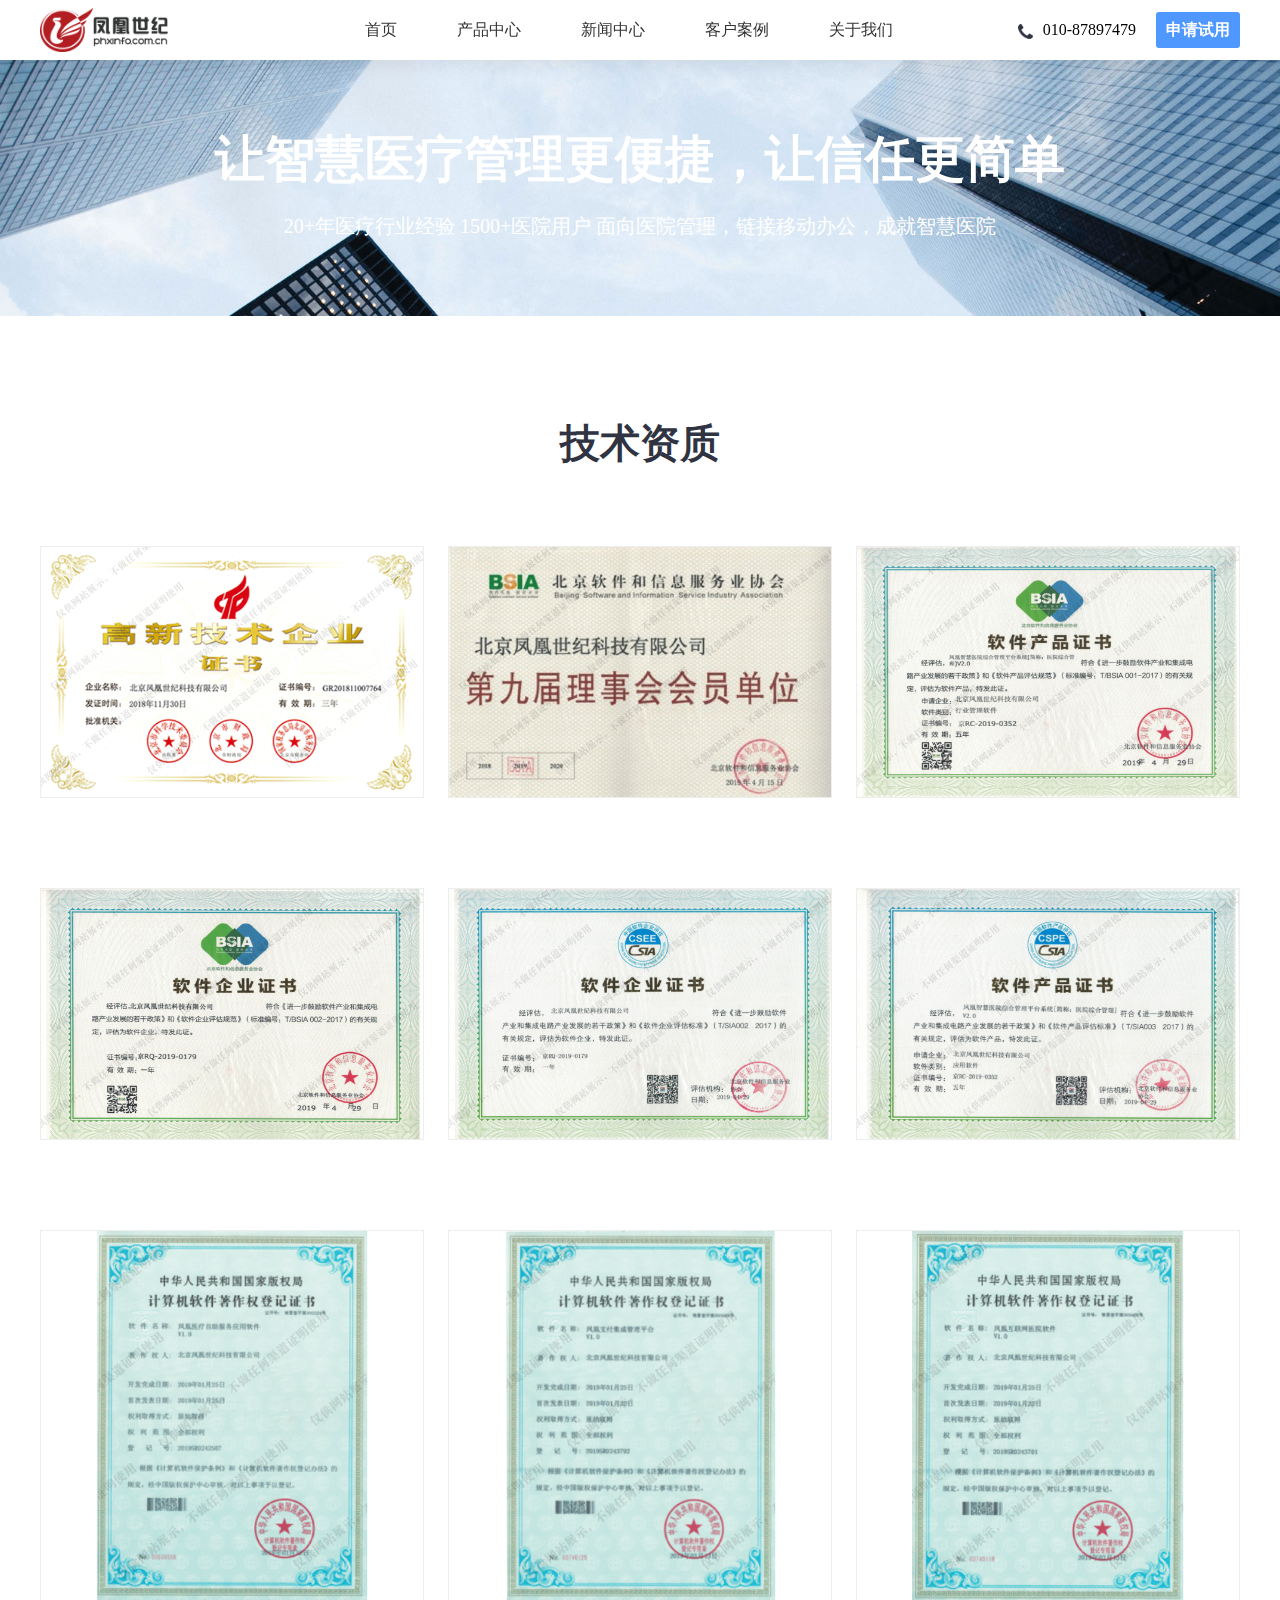
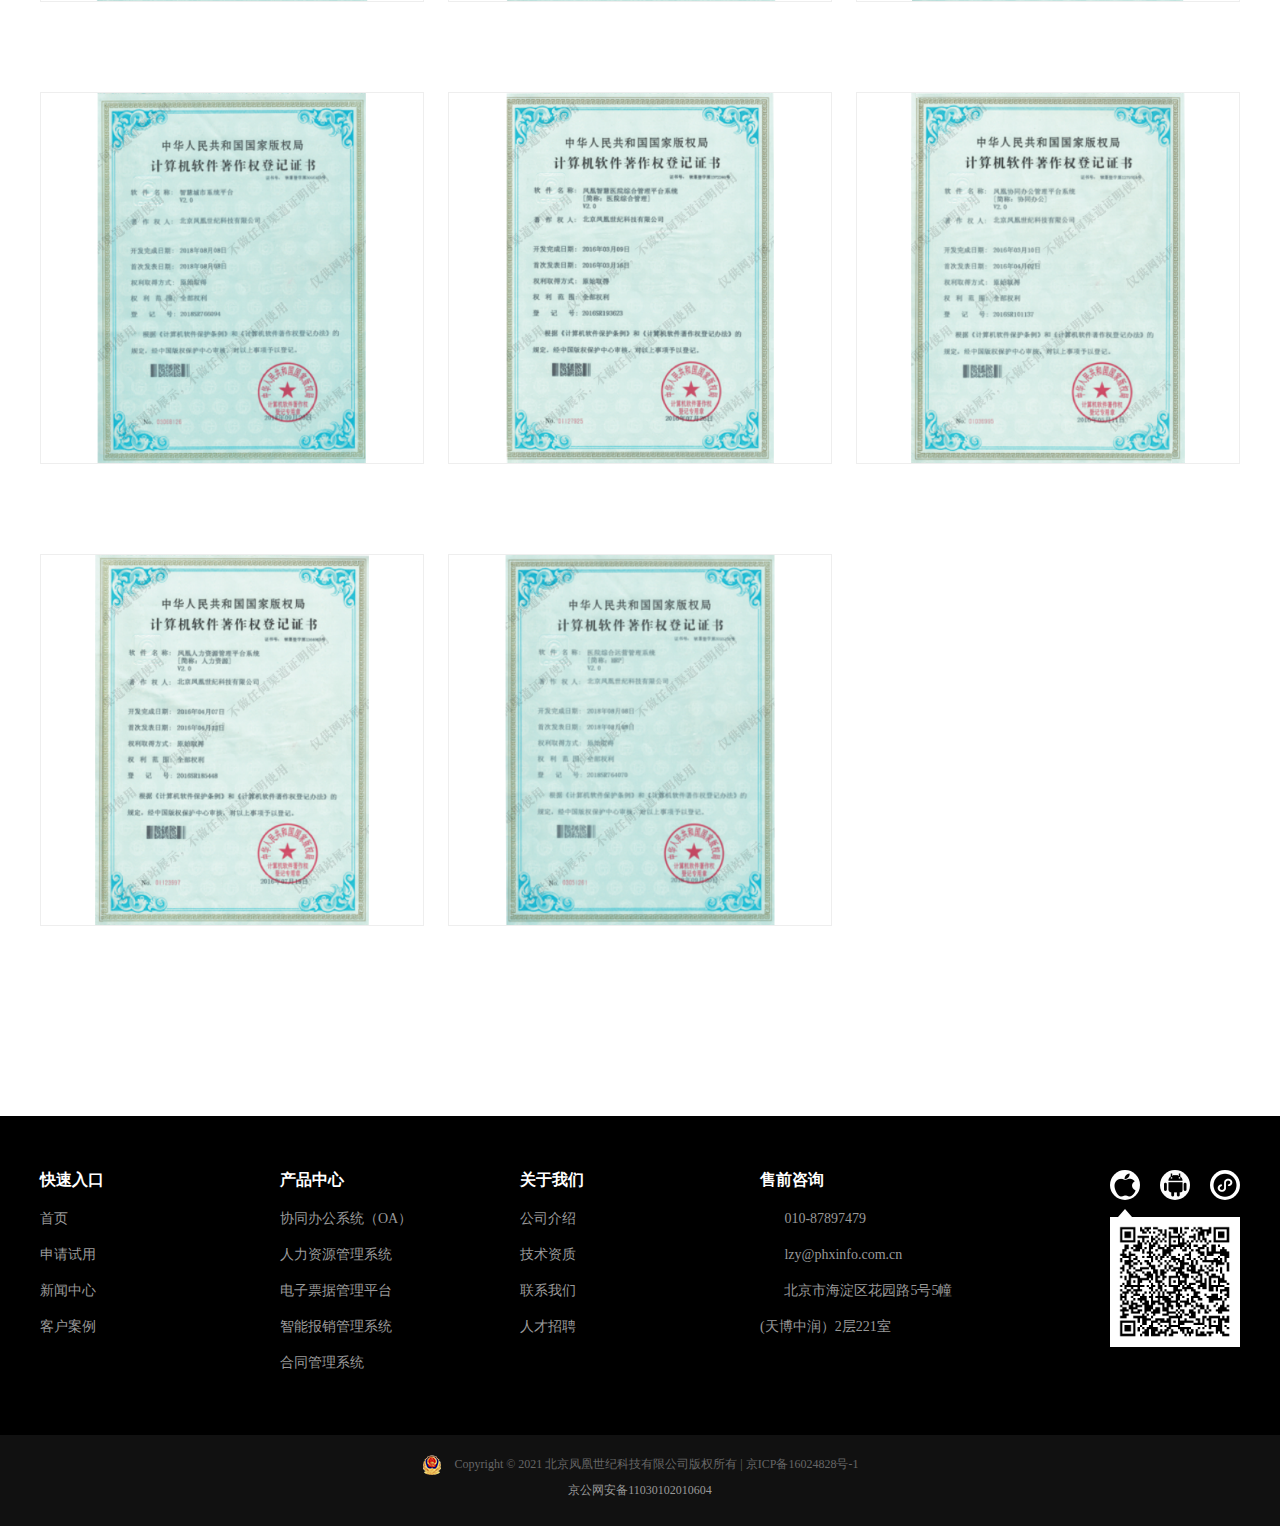
<file: page/about/technology/index.html>
<!DOCTYPE html>
<html lang="en">

<head>
    <meta charset="UTF-8">
    <meta http-equiv="X-UA-Compatible" content="IE=edge">
    <meta name="viewport" content="width=device-width, initial-scale=1.0">
    <title>北京凤凰世纪科技-技术资质</title>
    <link rel="stylesheet" href="/static/css/header.css">
    <link rel="stylesheet" href="/static/css/public.css">
    <link rel="stylesheet" href="/static/css/swiper-3.4.2.min.css">
    <link rel="stylesheet" href="/static/css/index.css">
    <link rel="stylesheet" href="/plugins/element-ui/2.15.1/theme-chalk/index.min.css">
    <style>
        .banners {
            text-align: center;
            padding-top: 66px;
            width: 100%;
            height: 256px;
            background-image: url('/images/gy_bg.jpg');
            background-repeat: no-repeat;
            background-size: 100% 100%;
        }

        .banners h3 {
            font-size: 50px;
            font-weight: bold;
            color: #ffffff;
            margin: 0;
        }

        .banners .text {
            font-size: 20px;
            color: #ffffff;
            margin-top: 20px;
        }

        .contents {
            width: 1200px;
            padding: 100px 0;
            margin: auto;
            background: #fff;
        }

        .case_wrap .dividerWrap {
            display: flex;
            justify-content: center;
            margin-bottom:75px;
        }

        .case_wrap .dividerWrap .divider {
            display: flex;
        }

        .case_wrap .dividerWrap .divider .l,
        .r {
            display: flex;
            align-items: center;
        }

        .case_wrap .dividerWrap .divider .l,
        .r .line {
            width: 200px;
            height: 2px;
            display: inline-block;
            background: #c7c6c6;
        }

        .case_wrap .dividerWrap .divider .l,
        .r .line .dian {
            width: 5px;
            height: 5px;
            border-radius: 50%;
            background: #c7c6c6;
            display: inline-block;
        }

        .case_wrap .dividerWrap .divider .l,
        .r .line .dian .title {
            font-size: 40px;
            font-weight: bold;
            color: #2f3342;
            padding: 0 20px;
        }

        .contents .case_wrap .dividerWrap .divider .title {
            font-size: 40px;
            font-weight: bold;
            color: #2f3342;
            padding: 0 20px;
        }

        .imgs_wrap{
          display: flex;
          flex-wrap: wrap;
          justify-content: space-between;
        }
        .imgs_wrap  .img_box{
            width: 384px;
            height: 252px;
            border: 1px solid #eeeeee;
            margin-bottom: 90px;
        }
        .imgs_wrap  .img_box   .img{
            width: 100%;
            height: 100%;
        }
        .imgs_wrap  .img_box_h{
            width: 384px;
            height: 372px;
            border: 1px solid #eeeeee;
            margin-bottom: 90px;
        }
        .imgs_wrap  .img_box_h .img{
            width: 100%;
            height: 100%;
        }
    </style>
</head>

<body>
    <div class="wrapper" id="app">
        <div class="header">
            <div class="nav">
                <div class="left">
                    <div class="logo">
                        <img src="/images/logo.png" alt="">
                    </div>
                </div>
                <div class="cen">
                    <ul class="menu">
                        <li class="lis">
                            <span class="active">首页</span>
                        </li>
                        <li class="lis">
                            <span>产品中心</span>
                            <div class="twoNav">
                                <i class="arrow"></i>
                                <p class="navText">
                                    <a href="">协同办公系统（OA）</a>
                                </p>
                                <p class="navText">
                                    <a href="">人力资源管理系统</a>
                                </p>
                                <p class="navText">
                                    <a href="">电子票据管理平台</a>
                                </p>
                                <p class="navText">
                                    <a href="">智能报销管理系统</a>
                                </p>
                                <p class="navText">
                                    <a href="">合同管理系统</a>
                                </p>
                            </div>
                        </li>
                        <li class="lis">
                            <span>新闻中心</span>
                        </li>
                        <li class="lis">
                            <span>客户案例</span>
                        </li>
                        <li class="lis">
                            <span>关于我们</span>
                        </li>
                    </ul>
                </div>
                <div class="right">
                    <div class="icon">
                        <img src="/images/Hotline.png" alt="">
                    </div>
                    <div class="textBox">
                        <p class="phone">010-87897479</p>
                    </div>
                    <div class="btn" @click="handleOpen">申请试用</div>
                </div>
            </div>
        </div>
        <div class="center">
            <div class="banners">
                <h3>
                    让智慧医疗管理更便捷，让信任更简单
                </h3>
                <p class="text">
                    20+年医疗行业经验 1500+医院用户 面向医院管理，链接移动办公，成就智慧医院
                </p>
            </div>
            <div class="contents">
                <div class="case_wrap">
                    <div class="dividerWrap">
                        <div class="divider">
                            <div class="title">
                                技术资质
                            </div>
                        </div>
                    </div>
                    <div class="imgs_wrap">
                        <div class="img_box">
                            <img class="img" src='/images/ERC_1.png' alt=""/>
                        </div>
                        <div class="img_box">
                            <img class="img" src='/images/ERC_2.png' alt=""/>
                        </div>
                        <div class="img_box">
                            <img class="img" src='/images/ERC_3.png' alt=""/>
                        </div>
                        <div class="img_box">
                            <img class="img" src='/images/ERC_4.png' alt=""/>
                        </div>
                        <div class="img_box">
                            <img class="img" src='/images/ERC_5.png' alt=""/>
                        </div>
                        <div class="img_box">
                            <img class="img" src='/images/ERC_6.png' alt=""/>
                        </div>
                        <div class="img_box_h">
                            <img class="img" src='/images/ERC_7.png' alt=""/>
                        </div>
                        <div class="img_box_h">
                            <img class="img" src='/images/ERC_8.png' alt=""/>
                        </div>
                        <div class="img_box_h">
                            <img class="img" src='/images/ERC_9.png' alt=""/>
                        </div>
                        <div class="img_box_h">
                            <img class="img" src='/images/ERC_10.png' alt=""/>
                        </div>
                        <div class="img_box_h">
                            <img class="img" src='/images/ERC_11.png' alt=""/>
                        </div>
                        <div class="img_box_h">
                            <img class="img" src='/images/ERC_12.png' alt=""/>
                        </div>
                        <div class="img_box_h">
                            <img class="img" src='/images/ERC_13.png' alt=""/>
                        </div>
                        <div class="img_box_h">
                            <img class="img" src='/images/ERC_14.png' alt=""/>
                        </div>
                        <div class="img_box_h" style="border: none;">

                        </div>
                    </div>
                </div>
            </div>
        </div>
        <div class="contSix">
            <div class="footerBar">
                <div class="box-wrap">
                    <div class="lBox">
                        <div class="column">
                            <p class="title">
                                快速入口
                            </p>
                            <p class="text">
                                首页
                            </p>
                            <p class="text">
                                申请试用
                            </p>
                            <p class="text">
                                新闻中心
                            </p>
                            <p class="text">
                                客户案例
                            </p>
                        </div>
                        <div class="column">
                            <p class="title">
                                产品中心
                            </p>
                            <p class="text">
                                协同办公系统（OA）
                            </p>
                            <p class="text">
                                人力资源管理系统
                            </p>
                            <p class="text">
                                电子票据管理平台
                            </p>
                            <p class="text">
                                智能报销管理系统
                            </p>
                            <p class="text">
                                合同管理系统
                            </p>
                        </div>
                        <div class="column">
                            <p class="title">
                                关于我们
                            </p>
                            <p class="text">
                                公司介绍
                            </p>
                            <p class="text">
                                技术资质
                            </p>
                            <p class="text">
                                联系我们
                            </p>
                            <p class="text">
                                人才招聘
                            </p>
                        </div>
                    </div>
                    <div class="rBox">
                        <div class="column">
                            <p class="title">
                                售前咨询
                            </p>
                            <p class="text">
                                <i class="iconfont" style="margin-right: 10px;">
                                    
                                </i>
                                010-87897479
                            </p>
                            <p class="text">
                                <i class="iconfont" style="margin-right: 10px;">
                                    
                                </i>
                                lzy@phxinfo.com.cn
                            </p>
                            <p class="text">
                                <i class="iconfont" style="margin-right: 10px;">
                                    
                                </i>
                                北京市海淀区花园路5号5幢(天博中润）2层221室
                            </p>
                        </div>
                        <div class="qrCode_wrap">
                            <div class="row">
                                <p class="imgs">
                                    <img src="[data-uri]"
                                        alt="">
                                </p>
                                <p class="imgs">
                                    <img src="[data-uri]"
                                        alt="">
                                </p>
                                <p class="imgs">
                                    <img src="[data-uri]"
                                        alt="">
                                </p>
                            </div>
                            <div class="qrCode">
                                <div class="qr-img">
                                </div>
                                <div class="imgs">
                                    <img src="[data-uri]"
                                        alt="">
                                </div>
                            </div>
                        </div>
                    </div>
                </div>
            </div>
            <div class="textUrl">
                <a href="https://beian.miit.gov.cn">
                    <img src="/images/country.jpg" alt="">
                    <span style="margin-left: 10px;">
                        Copyright © 2021 北京凤凰世纪科技有限公司版权所有 | 京ICP备16024828号-1
                    </span>
                </a>
                <p>
                    京公网安备11030102010604
                </p>
            </div>
        </div>
    </div>
</body>
<script src="/js/swiper-3.4.2.min.js"></script>
<script src="/js/jquery.js"></script>
<script src="/plugins/vue/2.6.9/vue.js"></script>
<script src="/plugins/element-ui/2.15.1/index.min.js"></script>
<script>
    const vum = new Vue({
        el: '#app',
        data() {
            return {
                page: {
                    //当前页数
                    pageNo: 1,
                    //每页文章条数
                    pageSize: 9,
                    //页数总数
                    pageTotal: 0,
                    //内容总数
                    contentCount: 0
                }
            }
        },
        methods: {
            handleOpen() {

            },
            changePage(e) {

            }
        },
    })
</script>

</html>
</file>
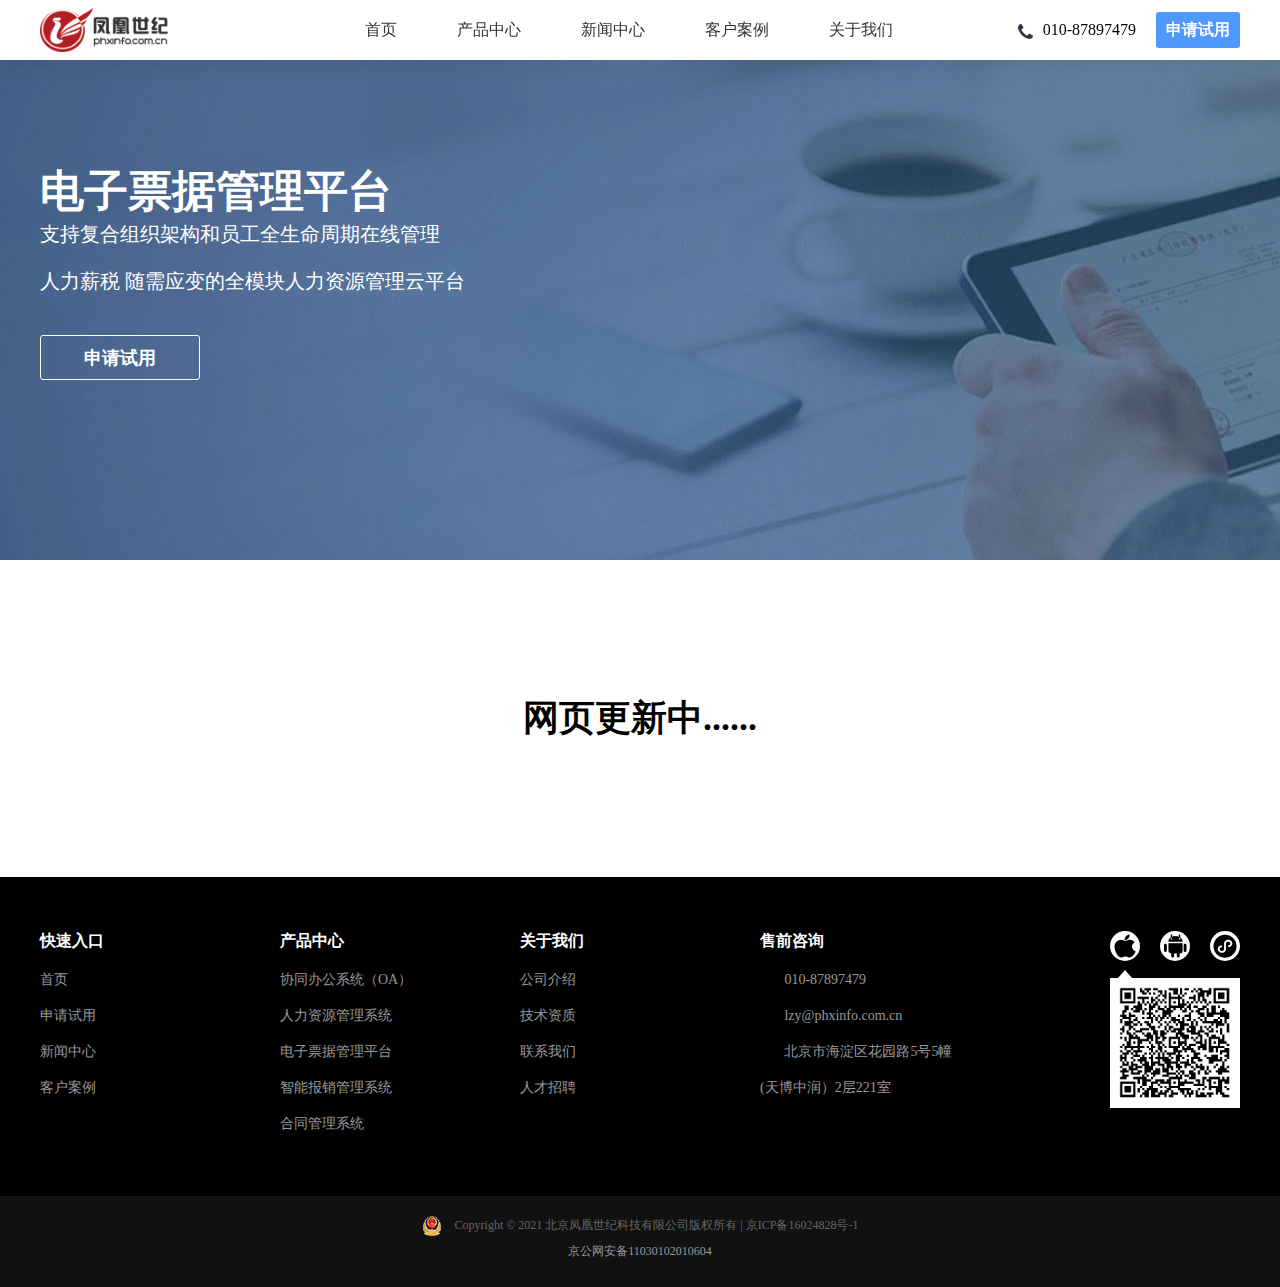
<file: page/product/electronSystem/index.html>
<!DOCTYPE html>
<html lang="en">

<head>
    <meta charset="UTF-8">
    <meta http-equiv="X-UA-Compatible" content="IE=edge">
    <meta name="viewport" content="width=device-width, initial-scale=1.0">
    <title>北京凤凰世纪科技-电子票据管理平台</title>
    <link rel="stylesheet" href="/static/css/header.css">
    <link rel="stylesheet" href="/static/css/public.css">
    <link rel="stylesheet" href="/static/css/swiper-3.4.2.min.css">
    <link rel="stylesheet" href="/plugins/element-ui/2.15.1/theme-chalk/index.min.css">
    <style>
        .header.active{
            z-index: -1;
        }
        .new_banner {
            width: 100%;
            height: 500px;
            background: url('/images/1_banner_3_1.jpg') no-repeat;
        }

        .new_banner .bannerText {
            width: 1200px;
            margin: 0 auto;
            padding-top: 102px;
        }

        .new_banner .bannerText .bannerText_child {
            width: 1200px;
            margin: auto;
            z-index: 999;
            text-align: left;
        }

        .new_banner .bannerText .bannerText_child .title {
            font-size: 44px;
            font-weight: bold;
            color: #ffffff;
        }

        .new_banner .bannerText .bannerText_child .desc {
            color: #ffffff;
            font-size: 20px;
        }

        .new_banner .bannerText .bannerText_child .btn {
            width: 160px;
            height: 45px;
            line-height: 45px;
            border: 1px solid #fff;
            margin-top: 40px;
            border-radius: 3px;
            font-size: 18px;
            text-align: center;
            color: #ffffff;
            font-weight: bold;
            cursor: pointer;
        }

        .new_banner .bannerText .bannerText_child .btn:hover {
            background: #4f98ff;
            color: #ffffff;
            border: 1px solid #4f98ff;
        }

        .center {
            width: 100%;
        }
        .center .content{
            font-size: 36px;
            font-weight: bold;
            padding: 134px 0;
            text-align: center;
        }
    </style>
</head>

<body>
    <div class="wrapper" id="app">
        <div class="header" :class="{active:isFixed}">
            <div class="nav">
                <div class="left">
                    <div class="logo">
                        <img src="/images/logo.png" alt="">
                    </div>
                </div>
                <div class="cen">
                    <ul class="menu">
                        <li class="lis">
                            <span class="active">首页</span>
                        </li>
                        <li class="lis">
                            <span>产品中心</span>
                            <div class="twoNav">
                                <i class="arrow"></i>
                                <p class="navText">
                                    <a href="">协同办公系统（OA）</a>
                                </p>
                                <p class="navText">
                                    <a href="">人力资源管理系统</a>
                                </p>
                                <p class="navText">
                                    <a href="">电子票据管理平台</a>
                                </p>
                                <p class="navText">
                                    <a href="">智能报销管理系统</a>
                                </p>
                                <p class="navText">
                                    <a href="">合同管理系统</a>
                                </p>
                            </div>
                        </li>
                        <li class="lis">
                            <span>新闻中心</span>
                        </li>
                        <li class="lis">
                            <span>客户案例</span>
                        </li>
                        <li class="lis">
                            <span>关于我们</span>
                        </li>
                    </ul>
                </div>
                <div class="right">
                    <div class="icon">
                        <img src="/images/Hotline.png" alt="">
                    </div>
                    <div class="textBox">
                        <p class="phone">010-87897479</p>
                    </div>
                    <div class="btn" @click="handleOpen">申请试用</div>
                </div>
            </div>
        </div>
        <div class="new_banner">
            <div class="bannerText">
                <div class="bannerText_child">
                    <p class="title">电子票据管理平台</p>
                    <p class="desc">支持复合组织架构和员工全生命周期在线管理
                    </p>
                    <p class="desc" style="margin-top:20px">人力薪税 随需应变的全模块人力资源管理云平台</p>
                    <p class="btn">
                        申请试用
                    </p>
                </div>
            </div>
        </div>
        <div class="center">
            <div class="content">
                网页更新中......
            </div>
        </div>
        <div class="contSix">
            <div class="footerBar">
                <div class="box-wrap">
                    <div class="lBox">
                        <div class="column">
                            <p class="title">快速入口</p>
                            <p class="text">首页</p>
                            <p class="text">申请试用</p>
                            <p class="text">新闻中心</p>
                            <p class="text">客户案例</p>
                        </div>
                        <div class="column">
                            <p class="title">产品中心</p>
                            <p class="text">协同办公系统（OA）</p>
                            <p class="text">人力资源管理系统</p>
                            <p class="text">电子票据管理平台</p>
                            <p class="text">智能报销管理系统</p>
                            <p class="text">合同管理系统</p>
                        </div>
                        <div class="column">
                            <p class="title">关于我们</p>
                            <p class="text">公司介绍</p>
                            <p class="text">技术资质</p>
                            <p class="text">联系我们</p>
                            <p class="text">人才招聘</p>
                        </div>
                    </div>
                    <div class="rBox">
                        <div class="column">
                            <p class="title">售前咨询</p>
                            <p class="text">
                                <i class="iconfont" style="margin-right: 10px">  </i>
                                010-87897479
                            </p>
                            <p class="text">
                                <i class="iconfont" style="margin-right: 10px">  </i>
                                lzy@phxinfo.com.cn
                            </p>
                            <p class="text">
                                <i class="iconfont" style="margin-right: 10px">  </i>
                                北京市海淀区花园路5号5幢(天博中润）2层221室
                            </p>
                        </div>
                        <div class="qrCode_wrap">
                            <div class="row">
                                <p class="imgs">
                                    <img src="[data-uri]"
                                        alt="" />
                                </p>
                                <p class="imgs">
                                    <img src="[data-uri]"
                                        alt="" />
                                </p>
                                <p class="imgs">
                                    <img src="[data-uri]"
                                        alt="" />
                                </p>
                            </div>
                            <div class="qrCode">
                                <div class="qr-img"></div>
                                <div class="imgs">
                                    <img src="[data-uri]"
                                        alt="" />
                                </div>
                            </div>
                        </div>
                    </div>
                </div>
            </div>
            <div class="textUrl">
                <a href="https://beian.miit.gov.cn">
                    <img src="/images/country.jpg" alt="" />
                    <span style="margin-left: 10px">
                        Copyright © 2021 北京凤凰世纪科技有限公司版权所有 |
                        京ICP备16024828号-1
                    </span>
                </a>
                <p>京公网安备11030102010604</p>
            </div>
        </div>
</body>
<script src="/js/swiper-3.4.2.min.js"></script>
<script src="/js/jquery.js"></script>
<script src="/plugins/vue/2.6.9/vue.js"></script>
<script src="/plugins/element-ui/2.15.1/index.min.js"></script>
<script>
    const vum = new Vue({
        el: '#app',
        data() {
            return {
                dialogVisible: false,
                modalForm: {
                    unitName: '',
                    name: '',
                    phone: ''
                },
                rules: {
                    unitName: [
                        { required: true, message: '请输入单位名称', trigger: 'blur' }
                    ],
                    name: [
                        { required: true, message: '请输入姓名', trigger: 'blur' }
                    ],
                    phone: [
                        { required: true, message: '请输入电话', trigger: 'blur' }
                    ]
                },
                productList: [
                    {
                        name: '员工'
                    },
                    {
                        name: "组织",
                        desc: "灵活配置管理权限，⽀持复杂组织架构。灵活设置多级部⻔，快速搭建架构体系直观查看组织架构图，⽀持⼀键导出强大的权限定义，多维度精细设置编制直观查看，成本控制⼼中有数。"
                    },
                    {
                        name: "人员调配",
                        desc: "审批模式⾃定义 简明⾼效随时处理设置不同审批流程，满⾜不同业务场景审批数据结果⾃动关联各模块审批结果存档备忘，随时搜索审批详情移动端审批⼊⼝，随时随地⾼效处理。"
                    },
                    {
                        name: "考勤",
                        desc: "考勤⽅案⾃定义，灵活打卡更便捷。设置不同考勤⽅案，⽀持多种打卡⽅式灵活多样的班次设置，考勤管理更清晰⼀键获取考勤报表，数据精准同步⼯资考勤异常及时提醒，员工自主管理更高效。"
                    },
                    {
                        name: "排班",
                        desc: "排班支持多种方式按组、按部门，按周、月排班，灵活统计查询，夜班费用计算等。"
                    },
                    {
                        name: "保险福利",
                        desc: "保险福利全流程操作保险缴纳调整，导入，月缴纳生成，未缴纳提醒，保险报表。"
                    },
                    {
                        name: "薪资",
                        desc: "个性化薪酬⽅案 系统算薪更准确针对不同员⼯类别，灵活配置薪酬⽅案。"
                    },
                    {
                        name: "考评",
                        desc: "360度考评、年度考评，续签试用考评等。灵活定义指标，考评表，测评维度，批量发布考评，汇总报表，统计。"
                    },
                    {
                        name: "招聘",
                        desc: "招聘全流程处理职位/简历一站式管理，招聘全过程管理。"
                    },
                    {
                        name: "人员调配",
                        desc: "追踪所有人员变动"
                    },
                    {
                        name: "开放互联",
                        desc: "协同办公更便捷 满足事业单位一体化管理需求。与OA、HIS打通、集成微信小程序，实现系统之间互联互通，系统与用户的简单使用。"
                    }
                ],
                tabIdx: 0,
                defaultIndexInfo: [
                    {index:0, top: 800, id:'yg'},
                    {index:1, top: 800,  id: 'zz'},
                    {index:2, top: 800,  id: 'sp'},
                    {index:3, top: 800,  id: 'kq'},
                    {index:4, top: 800,  id: 'pb'},
                    {index:5, top: 800,  id: 'bxfl'},
                    {index:6, top: 800,  id: 'xz'},
                    {index:7, top: 800,  id: 'kp'},
                    {index:8, top: 800,  id: 'zp'},
                    {index:9, top: 800,  id: 'rydp'},
                    {index:10, top: 800,  id: 'kfhl'}
                ],
                isFixed:false
            }
        },
        mounted(){
            window.addEventListener('mousewheel',this.handleScroll)
        },
        beforeDestroy() {
            window.removeEventListener('mousewheel',this.handleScroll)
        },
        methods: {
            handleMouseover(e, item, index) {
                this.activeTab = index;
            },
            handleClose() {
                this.dialogVisible = false;
            },
            handleOpen() {
                this.dialogVisible = true;
            },
            handleTab(idx) {
                this.tabIdx = idx;
                this.defaultIndexInfo.map(item=>{
                    let top = document.getElementById(item.id).offsetTop-140;
                    console.log(top);
                    if(item.index==idx){
                        window.scrollTo({top: top+10})
                    }
                })
            },
            handleScroll(e){
                let anchorY = this.$refs.anchor.getBoundingClientRect().top;
                if(anchorY<=60){
                    this.isFixed = true;
                }else {
                    this.isFixed = false;
                }
                let top = e.clientY;
                let idx = this.defaultIndexInfo.findIndex((item,index)=>{
                    return top <= this.$refs[item.id].getBoundingClientRect().top;
                });
                console.log('idx:', idx)
                this.tabIdx = idx < 0 ? 10 : idx;
            }
        },
    })
    var mySwiper = new Swiper('.swiper-container', {
        autoplay: 3000,
        mousewheel: {
            releaseOnEdges: true,//PC端释放滑动
        },
        paginationClickable: true,
        pagination: '.swiper-pagination',
        nextButton: '.swiper-button-next',
        prevButton: '.swiper-button-prev',
    })
    $('.swiper-container').hover(function () {
        mySwiper.stopAutoplay();
    }, function () {
        mySwiper.startAutoplay();
    })
</script>

</html>
</file>
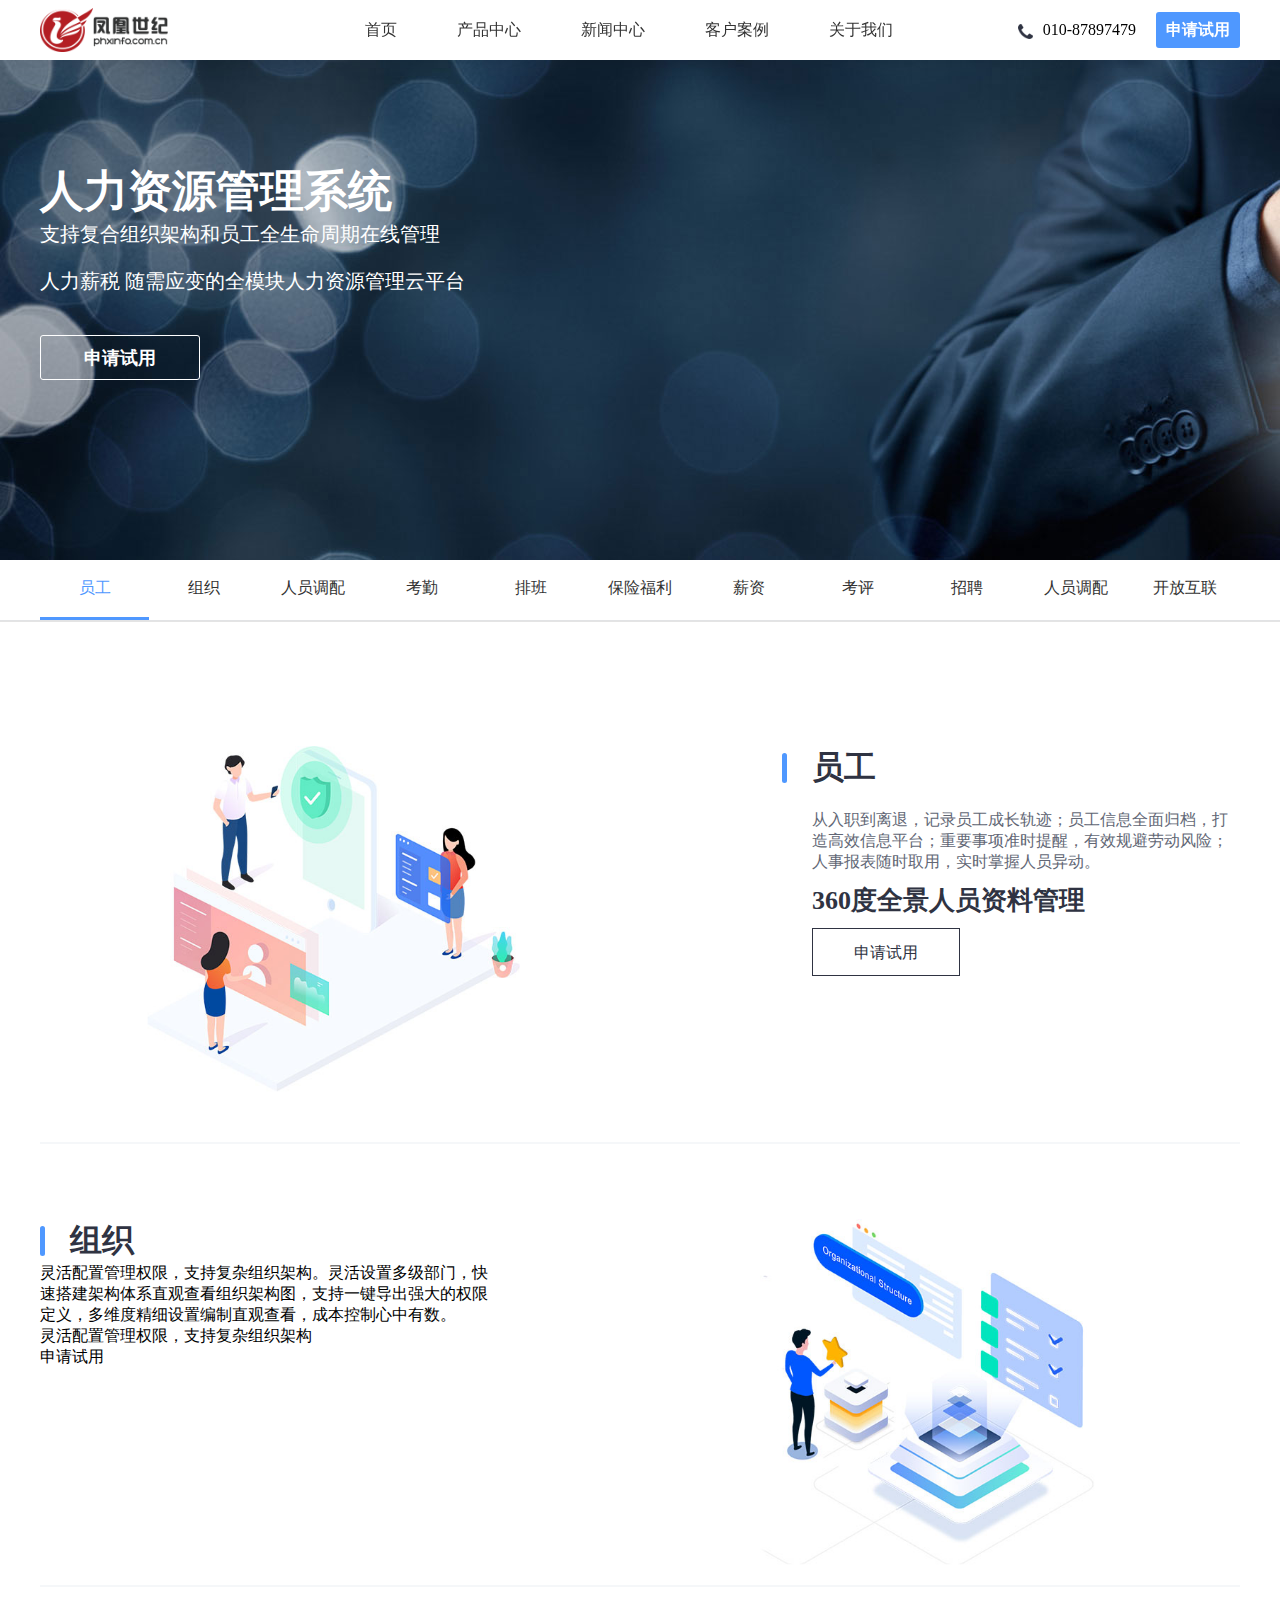
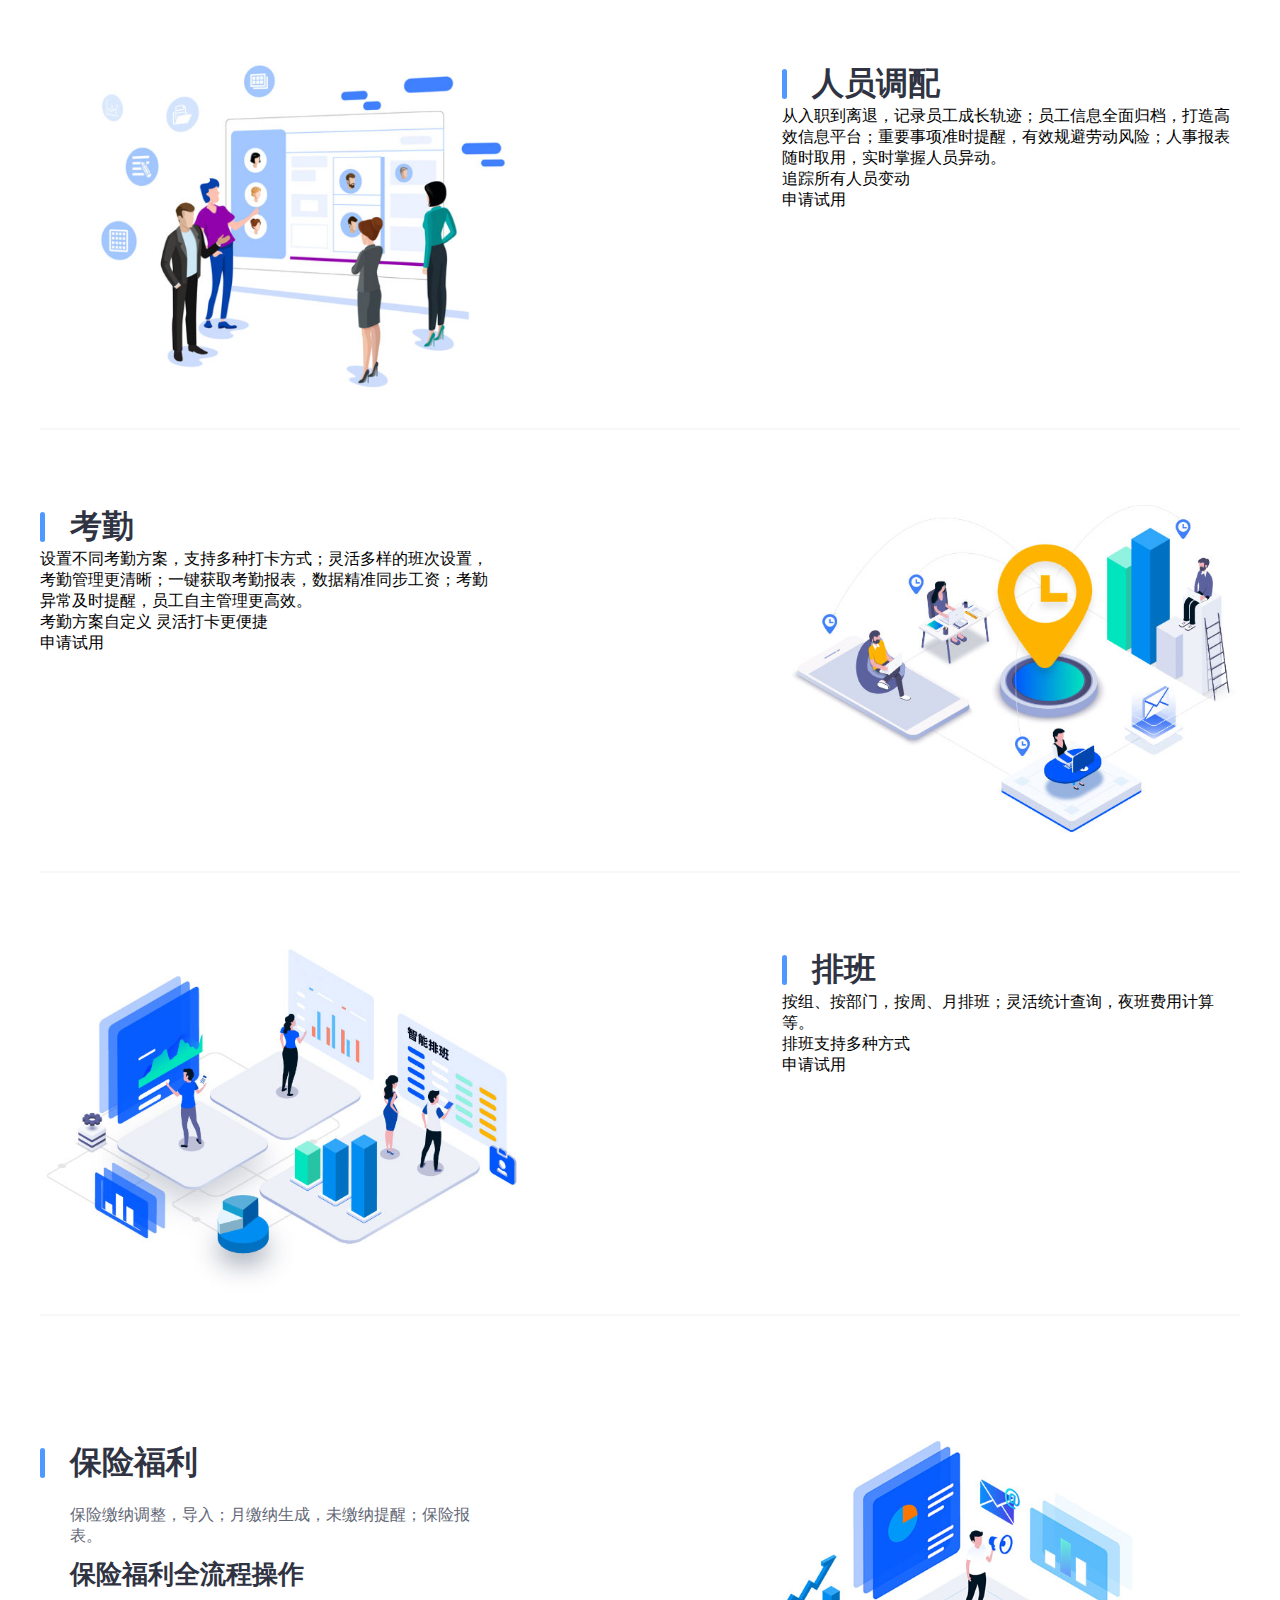
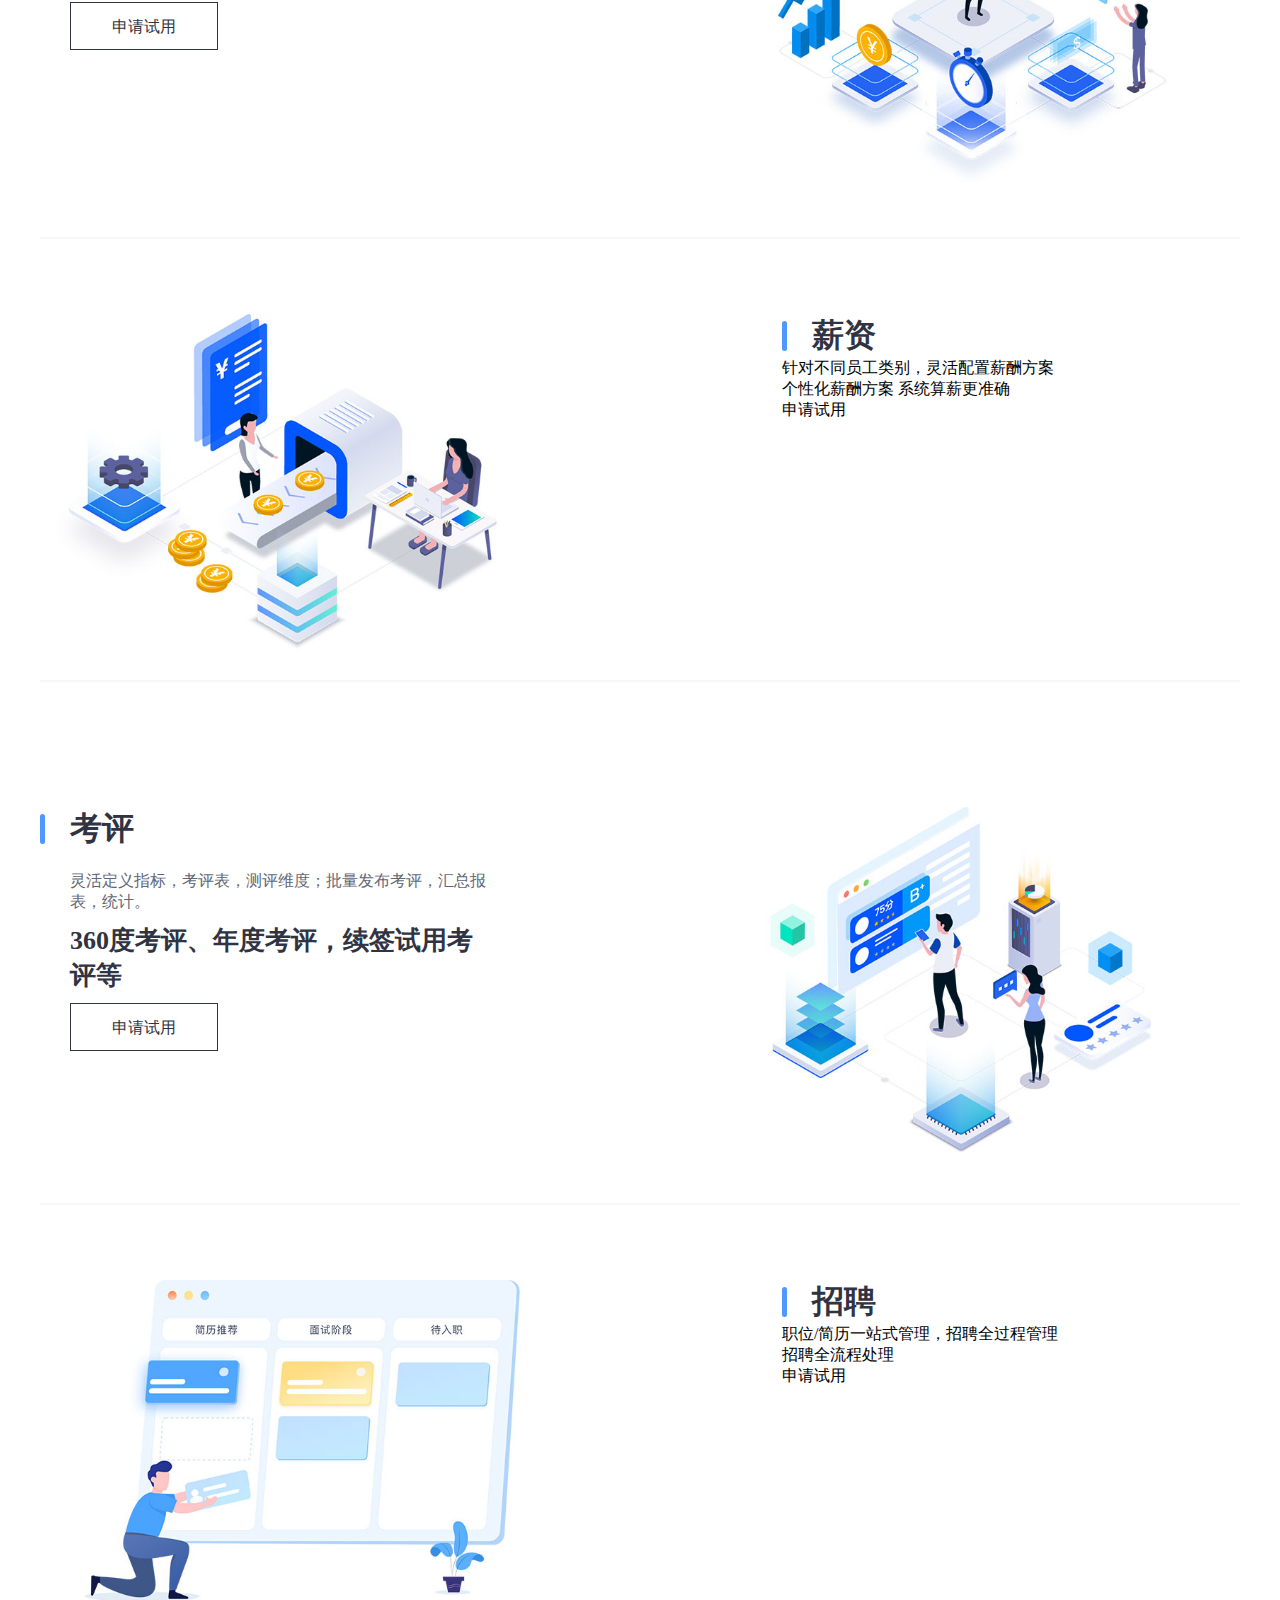
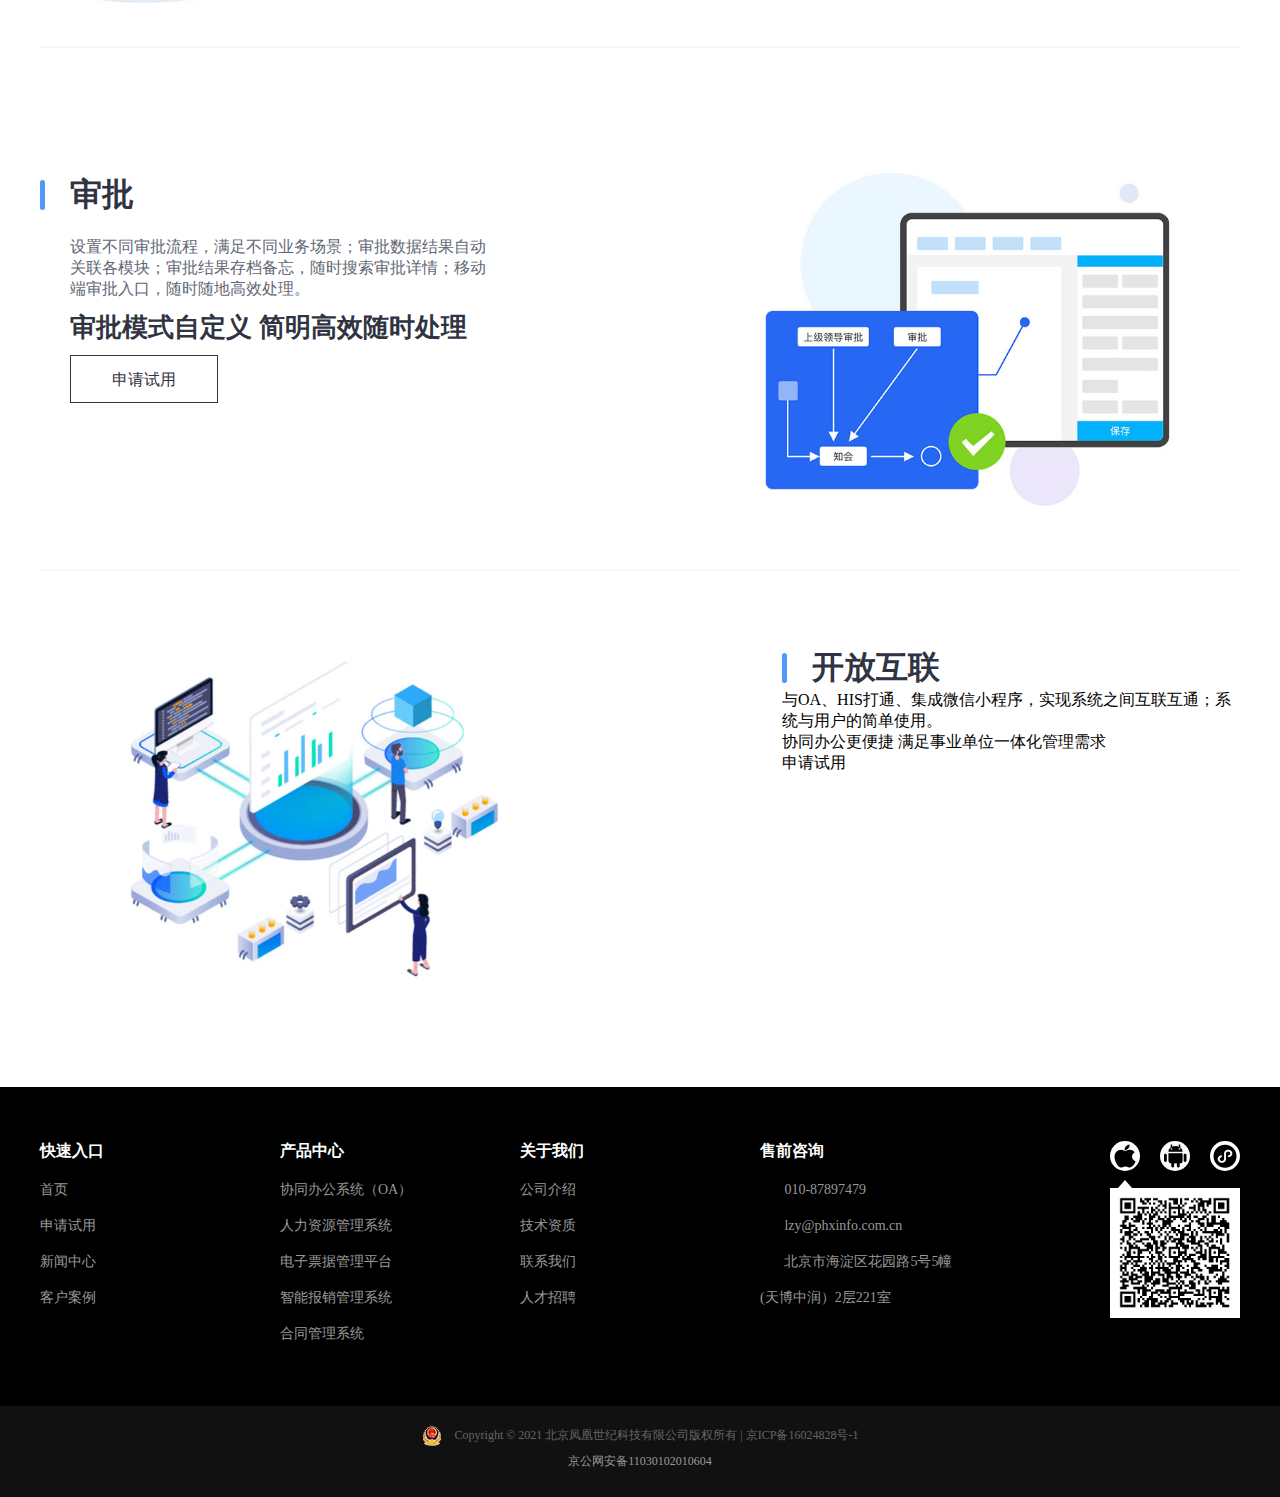
<file: page/product/hr/index.html>
<!DOCTYPE html>
<html lang="en">

<head>
    <meta charset="UTF-8">
    <meta http-equiv="X-UA-Compatible" content="IE=edge">
    <meta name="viewport" content="width=device-width, initial-scale=1.0">
    <title>北京凤凰世纪科技-人力资源管理系统</title>
    <link rel="stylesheet" href="/static/css/header.css">
    <link rel="stylesheet" href="/static/css/public.css">
    <link rel="stylesheet" href="/static/css/swiper-3.4.2.min.css">
    <link rel="stylesheet" href="/plugins/element-ui/2.15.1/theme-chalk/index.min.css">
    <style>
        .header.active{
            z-index: -1;
        }
        .new_banner {
            width: 100%;
            height: 500px;
            background: url('/images/1_banner_2_1.jpg') no-repeat;
        }

        .new_banner .bannerText {
            width: 1200px;
            margin: 0 auto;
            padding-top: 102px;
        }

        .new_banner .bannerText .bannerText_child {
            width: 1200px;
            margin: auto;
            z-index: 999;
            text-align: left;
        }

        .new_banner .bannerText .bannerText_child .title {
            font-size: 44px;
            font-weight: bold;
            color: #ffffff;
        }

        .new_banner .bannerText .bannerText_child .desc {
            color: #ffffff;
            font-size: 20px;
        }

        .new_banner .bannerText .bannerText_child .btn {
            width: 160px;
            height: 45px;
            line-height: 45px;
            border: 1px solid #fff;
            margin-top: 40px;
            border-radius: 3px;
            font-size: 18px;
            text-align: center;
            color: #ffffff;
            font-weight: bold;
            cursor: pointer;
        }

        .new_banner .bannerText .bannerText_child .btn:hover {
            background: #4f98ff;
            color: #ffffff;
            border: 1px solid #4f98ff;
        }

        .center {
            width: 100%;
        }

        .nav_wrap {
            border-bottom: 1px solid #e2e3e5;
            box-shadow: 0px 1px 0px 0px rgba(228, 228, 228, 1);
            z-index: 9999;
        }
        .nav_wrap.active{
            width: 100%;
            position: sticky;
            top: 0;
            z-index: 99999;
            background: #fff;
        }
        .nav_wrap .nav {
            width: 1200px;
            margin: auto;
            display: flex;
        }

        .nav_wrap .nav p {
            margin: 0;
            padding: 0;
            /* //transition: all 0.4s ease-in-out; */
        }

        .nav_wrap .nav .tab {
            flex: 1;
            /* //width: 220px; */
            font-size: 16px;
            color: #333333;
            cursor: pointer;
            text-align: center;
            padding: 18px 0;
        }

        .nav_wrap .nav .active {
            /* //width: 220px; */
            flex: 1;
            font-size: 16px;
            cursor: pointer;
            padding: 18px 0;
            border-bottom: 3px solid #4f98ff;
            box-sizing: border-box;
            color: #4f98ff;
            text-align: center;
        }

        .container {
            height: auto;
        }

        .container .normal {
            margin: 0px auto;
        }

        .container .normal .edit_heda .name {
            font-size: 20px;
            color: #4f98ff;
            font-weight: bold;
        }

        .container .normal .edit_heda .name_title {
            font-size: 30px;
            font-weight: bold;
            color: #2f3342;
            padding: 10px 0 20px 0;
        }

        .container .normal .descs {
            font-size: 16px;
            color: #626775;
            line-height: 2;
        }

        .container .normal .title {
            font-size: 40px;
            font-weight: bold;
            color: #000;
            line-height: 56px;
            text-align: center;
            margin-bottom: 20px;
        }

        .container .normal .text {
            font-size: 14px;
            text-align: center;
            color: #626775;
        }

        .container .normal .content {
            max-width: 1200px;
            width: 100%;
            margin: 75px auto;
            display: flex;
            justify-content: space-between;
            flex-wrap: wrap;
            padding: 50px 0;
            border-bottom: 2px solid #f5f7f9;
        }

        .container .normal .content .lImg {
            width: 480px;
            height: 346px;
        }

        .container .normal .content .lImg img {
            width: 100%;
            height: 100%;
            vertical-align: middle;
        }

        .container .normal .content .rBox {
            width: 458px;
        }

        .container .normal .content .rBox .name_wrap {
            display: flex;
            align-items: center;
        }

        .container .normal .content .rBox .solid {
            width: 5px;
            height: 30px;
            border-radius: 3px;
            background: #4f98ff;
        }

        .container .normal .content .rBox h1 {
            font-size: 32px;
            color: #2f3342;
            font-weight: bold;
            margin-left: 25px;
            margin-bottom: 0;
        }

        .container .normal .content .desc {
            font-size: 16px;
            color: #626775;
            margin-top: 20px;
            margin-left: 30px;
        }

        .container .normal .content .desclin {
            font-size: 26px;
            color: #2f3342;
            margin: 10px 0;
            margin-left: 30px;
            font-weight: bold;
        }

        .container .normal .content .apply {
            width: 148px;
            height: 48px;
            line-height: 48px;
            text-align: center;
            border: 1px solid #2f3342;
            color: #2f3342;
            margin-left: 30px;
        }

        .container .normal .content .apply:hover {
            cursor: pointer;
            color: #4f98ff;
            border: 1px solid #4f98ff;
        }

        .container .normal .content .i_item {
            width: 23%;
            background: #f6f6f9;
            padding: 10px 29px 100px 10px;
            margin-bottom: 40px;
        }

        .container .normal .content .i_item .tag {
            width: 8px;
            height: 8px;
            border-radius: 50%;
            background: #b31e23;
        }

        .container .normal .content .i_item .name {
            font-size: 20px;
            color: #2f3342;
            font-weight: bold;
            margin-top: 10px;
            margin-left: 13px;
        }

        .container .normal .content .i_item .item_text {
            font-size: 16px;
            color: #626775;
            margin-left: 13px;
        }

        .item_box:hover .position {
            background: rgba(0, 0, 0, .4);
        }

        .item_box:hover .position .name {
            color: #fff;
            margin-top: 50px;
        }

        .item_box:hover .position .desc {
            display: block;
        }

        .container .normal .link {
            text-align: center;
            color: #b31e23;
            cursor: pointer;
        }

        .container .normal .flex {
            max-width: 1200px;
            width: 100%;
            margin: 0 auto;
            display: flex;
            justify-content: space-between;
            height: 340px;
        }

        .container .normal .flex .item {
            flex: 1;
            height: 234px;
            background-color: transparent;
            border: 1px solid #eee;
            margin-left: -1px;
            padding: 51px 35px;
            transition: all 0.2s linear;
            margin-top: 53px;
            box-shadow: 0px 4px 16px 0px rgba(8, 30, 80, 0);
            overflow: hidden;
        }

        .container .normal .flex .item img {
            display: block;
            width: 70px;
            height: auto;
            margin: 0 auto 10px;
        }

        .container .normal .flex .item .title {
            text-align: center;
            font-size: 20px;
            font-weight: 600;
            color: #202640;
            line-height: 28px;
            margin-bottom: 32px;
        }

        .container .normal .flex .item.desc {
            font-size: 16px;
            font-weight: 400;
            color: #626775;
            display: none;
        }

        .container .normal .flex .item .hover {
            flex: 3;
            height: 100%;
            padding-top: 44px;
            margin-top: 0;
            box-shadow: 0px 4px 16px 0px rgba(8, 30, 80, 0.1);
            border: 1px solid #eeeeee;
        }

        .container .normal .flex .item .item .descHover {
            display: block;
            animation: move 1s;
            animation-delay: 0.2s;
            animation-iteration-count: 1;
            animation-fill-mode: forwards;
        }


        .container .reverse .content {
            max-width: 1200px;
            width: 100%;
            margin: 75px auto;
            display: flex;
            justify-content: space-between;
            flex-wrap: wrap;
            border-bottom: 2px solid #f5f7f9;
            padding-bottom: 20px;
        }

        .container .reverse .content .lImg {
            width: 480px;
            height: 346px;
        }

        .container .reverse .content .lImg img {
            width: 100%;
            height: 100%;
            vertical-align: middle;
        }

        .container .reverse .content .rBox {
            width: 458px;
        }

        .edit_heda .container .reverse .content .rBox .name {
            font-size: 20px;
            color: #4f98ff;
            font-weight: bold;
        }

        .container .reverse .content .rBox .name_title {
            font-size: 30px;
            font-weight: bold;
            color: #2f3342;
            padding: 10px 0 20px 0;
        }

        .container .reverse .content .rBox .descs {
            font-size: 16px;
            color: #626775;
            line-height: 2;
        }

        .container .reverse .content .rBox .name_wrap {
            display: flex;
            align-items: center;
        }

        .container .reverse .content .rBox .name_wrap .solid {
            width: 5px;
            height: 30px;
            border-radius: 3px;
            background: #4f98ff;
        }

        .container .reverse .content .rBox .name_wrap h1 {
            font-size: 32px;
            color: #2f3342;
            font-weight: bold;
            margin-left: 25px;
            margin-bottom: 0;
        }

        .container .reverse .content .rBox .name_wrap .desc {
            font-size: 16px;
            color: #626775;
            margin-top: 20px;
            margin-left: 30px;
        }

        .container .reverse .content .rBox .name_wrap .desclin {
            font-size: 26px;
            color: #2f3342;
            margin: 10px 0;
            margin-left: 30px;
            font-weight: bold;
        }

        .container .reverse .content .rBox .name_wrap .apply {
            width: 148px;
            height: 48px;
            line-height: 48px;
            text-align: center;
            border: 1px solid #2f3342;
            color: #2f3342;
            margin-left: 30px;
        }

        .container .reverse .content .rBox .name_wrap .apply:hover {
            cursor: pointer;
            color: #4f98ff;
            border: 1px solid #4f98ff;
        }

        .container .shadow {
            padding: 70px 40px;
            background: #f6f6f9;
        }

        .container .shadow .title {
            font-size: 40px;
            font-weight: bold;
            color: #000;
            line-height: 56px;
            text-align: center;
            margin-bottom: 20px;
        }

        .container .shadow .text {
            font-size: 14px;
            text-align: center;
            color: #626775;
        }

        .container .shadow .yingyong {
            max-width: 1200px;
            margin: 39px auto;
        }

        .container .shadow .product {
            display: flex;
            flex-wrap: wrap;
            justify-content: space-between;
        }

        .container .shadow .product .item_box {
            width: 376px;
            padding: 29px 19px;
            background: #fff;
            border: 1px solid #eeeeee;
            margin-bottom: 37px;
            display: flex;
        }

        .container .shadow .product .item_box .imgs {
            width: 70px;
            height: 70px;
        }

        .container .shadow .product .item_box .imgs .img {
            width: 100%;
            height: 100%;
            vertical-align: middle;
        }

        .container .shadow .product .rText {
            width: 256px;
            margin-left: 10px;
        }

        .container .shadow .product .rText .name {
            font-size: 20px;
            font-weight: bold;
            color: #2f3342;
        }

        .container .shadow .product .rText .desc {
            font-size: 16px;
            color: #626775;
            margin-top: 10px;
        }
    </style>
</head>

<body>
    <div class="wrapper" id="app">
        <div class="header" :class="{active:isFixed}">
            <div class="nav">
                <div class="left">
                    <div class="logo">
                        <img src="/images/logo.png" alt="">
                    </div>
                </div>
                <div class="cen">
                    <ul class="menu">
                        <li class="lis">
                            <span class="active">首页</span>
                        </li>
                        <li class="lis">
                            <span>产品中心</span>
                            <div class="twoNav">
                                <i class="arrow"></i>
                                <p class="navText">
                                    <a href="">协同办公系统（OA）</a>
                                </p>
                                <p class="navText">
                                    <a href="">人力资源管理系统</a>
                                </p>
                                <p class="navText">
                                    <a href="">电子票据管理平台</a>
                                </p>
                                <p class="navText">
                                    <a href="">智能报销管理系统</a>
                                </p>
                                <p class="navText">
                                    <a href="">合同管理系统</a>
                                </p>
                            </div>
                        </li>
                        <li class="lis">
                            <span>新闻中心</span>
                        </li>
                        <li class="lis">
                            <span>客户案例</span>
                        </li>
                        <li class="lis">
                            <span>关于我们</span>
                        </li>
                    </ul>
                </div>
                <div class="right">
                    <div class="icon">
                        <img src="/images/Hotline.png" alt="">
                    </div>
                    <div class="textBox">
                        <p class="phone">010-87897479</p>
                    </div>
                    <div class="btn" @click="handleOpen">申请试用</div>
                </div>
            </div>
        </div>
        <div class="new_banner">
            <div class="bannerText">
                <div class="bannerText_child">
                    <p class="title">人力资源管理系统</p>
                    <p class="desc">支持复合组织架构和员工全生命周期在线管理


                    </p>
                    <p class="desc" style="margin-top:20px">人力薪税 随需应变的全模块人力资源管理云平台</p>
                    <p class="btn">
                        申请试用
                    </p>
                </div>
            </div>
        </div>
        <div class="center">
            <div class="nav_wrap" :class="{active:isFixed}" ref="anchor">
                <div class="nav">
                    <p v-for="(item,index) in productList" :key="index" class="tab" :class="{active:index==tabIdx}"
                        @click="handleTab(index)">{{item.name}}</p>
                </div>
            </div>
            <div class="container">
                    <div class="normal" ref="yg" id="yg">
                        <div class="content">
                            <div class="lImg">
                                <img src='/images/2.2_img_1.jpg' alt="" />
                            </div>
                            <div class="rBox">
                                <div class="name_wrap">
                                    <p class="solid"></p>
                                    <h1>员工</h1>
                                </div>
                                <p class="desc">
                                    从入职到离退，记录员工成长轨迹；员工信息全面归档，打造高效信息平台；重要事项准时提醒，有效规避劳动风险；人事报表随时取用，实时掌握人员异动。
                                </p>
                                <p class="desclin">360度全景人员资料管理</p>
                                <p class="apply">申请试用</p>
                            </div>
                        </div>
                    </div>
                    <div class="reverse" ref="zz" id="zz">
                        <div class="content">
                            <div class="rBox">
                                <div class="name_wrap">
                                    <p class="solid"></p>
                                    <h1>组织</h1>
                                </div>
                                <p class="desc">
                                    灵活配置管理权限，⽀持复杂组织架构。灵活设置多级部⻔，快速搭建架构体系直观查看组织架构图，⽀持⼀键导出强大的权限定义，多维度精细设置编制直观查看，成本控制⼼中有数。
                                </p>
                                <p class="desclin">灵活配置管理权限，⽀持复杂组织架构</p>
                                <p class="apply">申请试用</p>
                            </div>
                            <div class="lImg">
                                <img src='/images/2.2_img_2.jpg' alt="" />
                            </div>

                        </div>
                    </div>
                    <div class="reverse" ref="sp" id="sp">
                        <div class="content">
                            <div class="lImg">
                                <img src='/images/2.2_img_3.jpg' alt="" />
                            </div>
                            <div class="rBox">
                                <div class="name_wrap">
                                    <p class="solid"></p>
                                    <h1>人员调配</h1>
                                </div>
                                <p class="desc">
                                    从入职到离退，记录员工成长轨迹；员工信息全面归档，打造高效信息平台；重要事项准时提醒，有效规避劳动风险；人事报表随时取用，实时掌握人员异动。
                                </p>
                                <p class="desclin">追踪所有人员变动</p>
                                <p class="apply">申请试用</p>
                            </div>
                        </div>
                    </div>
                    <div class="reverse" ref="kq" id="kq">
                        <div class="content">
                            <div class="rBox">
                                <div class="name_wrap">
                                    <p class="solid"></p>
                                    <h1>考勤</h1>
                                </div>
                                <p class="desc">
                                    设置不同考勤⽅案，⽀持多种打卡⽅式；灵活多样的班次设置，考勤管理更清晰；⼀键获取考勤报表，数据精准同步⼯资；考勤异常及时提醒，员工自主管理更高效。
                                </p>
                                <p class="desclin">考勤⽅案⾃定义 灵活打卡更便捷</p>
                                <p class="apply">申请试用</p>
                            </div>
                            <div class="lImg">
                                <img src='/images/2.2_img_4.jpg' alt="" />
                            </div>
                        </div>
                    </div>
                    <div class="reverse" ref="pb" id="pb">
                        <div class="content">
                            <div class="lImg">
                                <img src='/images/2.2_img_5.jpg' alt="" />
                            </div>
                            <div class="rBox">
                                <div class="name_wrap">
                                    <p class="solid"></p>
                                    <h1>排班</h1>
                                </div>
                                <p class="desc">
                                    按组、按部门，按周、月排班；灵活统计查询，夜班费用计算等。
                                </p>
                                <p class="desclin">排班支持多种方式</p>
                                <p class="apply">申请试用</p>
                            </div>
                        </div>
                    </div>
                    <div class="normal" ref="bxfl" id="bxfl">
                        <div class="content">
                            <div class="rBox">
                                <div class="name_wrap">
                                    <p class="solid"></p>
                                    <h1>保险福利</h1>
                                </div>
                                <p class="desc">
                                    保险缴纳调整，导入；月缴纳生成，未缴纳提醒；保险报表。
                                </p>
                                <p class="desclin">保险福利全流程操作</p>
                                <p class="apply">申请试用</p>
                            </div>
                            <div class="lImg">
                                <img src='/images/2.2_img_6.jpg' alt="" />
                            </div>
                        </div>
                    </div>
                    <div class="reverse" ref="xz" id="xz">
                        <div class="content">
                            <div class="lImg">
                                <img src='/images/2.2_img_7.jpg' alt="" />
                            </div>
                            <div class="rBox">
                                <div class="name_wrap">
                                    <p class="solid"></p>
                                    <h1>薪资</h1>
                                </div>
                                <p class="desc">
                                    针对不同员⼯类别，灵活配置薪酬⽅案
                                </p>
                                <p class="desclin">个性化薪酬⽅案 系统算薪更准确</p>
                                <p class="apply">申请试用</p>
                            </div>
                        </div>
                    </div>
                    <div class="normal" ref="kp" id="kp">
                        <div class="content">
                            <div class="rBox">
                                <div class="name_wrap">
                                    <p class="solid"></p>
                                    <h1>考评</h1>
                                </div>
                                <p class="desc">
                                    灵活定义指标，考评表，测评维度；批量发布考评，汇总报表，统计。
                                </p>
                                <p class="desclin">360度考评、年度考评，续签试用考评等</p>
                                <p class="apply">申请试用</p>
                            </div>
                            <div class="lImg">
                                <img src='/images/2.2_img_8.jpg' alt="" />
                            </div>
                        </div>
                    </div>
                    <div class="reverse" ref="zp" id="zp">
                        <div class="content">
                            <div class="lImg">
                                <img src='/images/2.2_img_9.jpg' alt="" />
                            </div>
                            <div class="rBox">
                                <div class="name_wrap">
                                    <p class="solid"></p>
                                    <h1>招聘</h1>
                                </div>
                                <p class="desc">
                                    职位/简历一站式管理，招聘全过程管理
                                </p>
                                <p class="desclin">招聘全流程处理</p>
                                <p class="apply">申请试用</p>
                            </div>
                        </div>
                    </div>
                    <div class="normal" ref="rydp" id="rydp">
                        <div class="content">
                            <div class="rBox">
                                <div class="name_wrap">
                                    <p class="solid"></p>
                                    <h1>审批</h1>
                                </div>
                                <p class="desc">
                                    设置不同审批流程，满⾜不同业务场景；审批数据结果⾃动关联各模块；审批结果存档备忘，随时搜索审批详情；移动端审批⼊⼝，随时随地⾼效处理。
                                </p>
                                <p class="desclin">审批模式⾃定义 简明⾼效随时处理</p>
                                <p class="apply">申请试用</p>
                            </div>
                            <div class="lImg">
                                <img src='/images/2.2_img_10.jpg' alt="" />
                            </div>
                        </div>
                    </div>
                    <div class="reverse" ref="kfhl" id="kfhl">
                        <div class="content" style="border: none;">
                            <div class="lImg">
                                <img src='/images/2.2_img_11.jpg' alt="" />
                            </div>
                            <div class="rBox">
                                <div class="name_wrap">
                                    <p class="solid"></p>
                                    <h1>开放互联</h1>
                                </div>
                                <p class="desc">
                                    与OA、HIS打通、集成微信小程序，实现系统之间互联互通；系统与用户的简单使用。
                                </p>
                                <p class="desclin">协同办公更便捷 满足事业单位一体化管理需求</p>
                                <p class="apply" onClick={updateChildState}>申请试用</p>
                            </div>
                        </div>
                    </div>
                </div>
            </div>
        </div>
        <div class="contSix">
            <div class="footerBar">
                <div class="box-wrap">
                    <div class="lBox">
                        <div class="column">
                            <p class="title">快速入口</p>
                            <p class="text">首页</p>
                            <p class="text">申请试用</p>
                            <p class="text">新闻中心</p>
                            <p class="text">客户案例</p>
                        </div>
                        <div class="column">
                            <p class="title">产品中心</p>
                            <p class="text">协同办公系统（OA）</p>
                            <p class="text">人力资源管理系统</p>
                            <p class="text">电子票据管理平台</p>
                            <p class="text">智能报销管理系统</p>
                            <p class="text">合同管理系统</p>
                        </div>
                        <div class="column">
                            <p class="title">关于我们</p>
                            <p class="text">公司介绍</p>
                            <p class="text">技术资质</p>
                            <p class="text">联系我们</p>
                            <p class="text">人才招聘</p>
                        </div>
                    </div>
                    <div class="rBox">
                        <div class="column">
                            <p class="title">售前咨询</p>
                            <p class="text">
                                <i class="iconfont" style="margin-right: 10px">  </i>
                                010-87897479
                            </p>
                            <p class="text">
                                <i class="iconfont" style="margin-right: 10px">  </i>
                                lzy@phxinfo.com.cn
                            </p>
                            <p class="text">
                                <i class="iconfont" style="margin-right: 10px">  </i>
                                北京市海淀区花园路5号5幢(天博中润）2层221室
                            </p>
                        </div>
                        <div class="qrCode_wrap">
                            <div class="row">
                                <p class="imgs">
                                    <img src="[data-uri]"
                                        alt="" />
                                </p>
                                <p class="imgs">
                                    <img src="[data-uri]"
                                        alt="" />
                                </p>
                                <p class="imgs">
                                    <img src="[data-uri]"
                                        alt="" />
                                </p>
                            </div>
                            <div class="qrCode">
                                <div class="qr-img"></div>
                                <div class="imgs">
                                    <img src="[data-uri]"
                                        alt="" />
                                </div>
                            </div>
                        </div>
                    </div>
                </div>
            </div>
            <div class="textUrl">
                <a href="https://beian.miit.gov.cn">
                    <img src="/images/country.jpg" alt="" />
                    <span style="margin-left: 10px">
                        Copyright © 2021 北京凤凰世纪科技有限公司版权所有 |
                        京ICP备16024828号-1
                    </span>
                </a>
                <p>京公网安备11030102010604</p>
            </div>
        </div>
</body>
<script src="/js/swiper-3.4.2.min.js"></script>
<script src="/js/jquery.js"></script>
<script src="/plugins/vue/2.6.9/vue.js"></script>
<script src="/plugins/element-ui/2.15.1/index.min.js"></script>
<script>
    const vum = new Vue({
        el: '#app',
        data() {
            return {
                dialogVisible: false,
                modalForm: {
                    unitName: '',
                    name: '',
                    phone: ''
                },
                rules: {
                    unitName: [
                        { required: true, message: '请输入单位名称', trigger: 'blur' }
                    ],
                    name: [
                        { required: true, message: '请输入姓名', trigger: 'blur' }
                    ],
                    phone: [
                        { required: true, message: '请输入电话', trigger: 'blur' }
                    ]
                },
                productList: [
                    {
                        name: '员工'
                    },
                    {
                        name: "组织",
                        desc: "灵活配置管理权限，⽀持复杂组织架构。灵活设置多级部⻔，快速搭建架构体系直观查看组织架构图，⽀持⼀键导出强大的权限定义，多维度精细设置编制直观查看，成本控制⼼中有数。"
                    },
                    {
                        name: "人员调配",
                        desc: "审批模式⾃定义 简明⾼效随时处理设置不同审批流程，满⾜不同业务场景审批数据结果⾃动关联各模块审批结果存档备忘，随时搜索审批详情移动端审批⼊⼝，随时随地⾼效处理。"
                    },
                    {
                        name: "考勤",
                        desc: "考勤⽅案⾃定义，灵活打卡更便捷。设置不同考勤⽅案，⽀持多种打卡⽅式灵活多样的班次设置，考勤管理更清晰⼀键获取考勤报表，数据精准同步⼯资考勤异常及时提醒，员工自主管理更高效。"
                    },
                    {
                        name: "排班",
                        desc: "排班支持多种方式按组、按部门，按周、月排班，灵活统计查询，夜班费用计算等。"
                    },
                    {
                        name: "保险福利",
                        desc: "保险福利全流程操作保险缴纳调整，导入，月缴纳生成，未缴纳提醒，保险报表。"
                    },
                    {
                        name: "薪资",
                        desc: "个性化薪酬⽅案 系统算薪更准确针对不同员⼯类别，灵活配置薪酬⽅案。"
                    },
                    {
                        name: "考评",
                        desc: "360度考评、年度考评，续签试用考评等。灵活定义指标，考评表，测评维度，批量发布考评，汇总报表，统计。"
                    },
                    {
                        name: "招聘",
                        desc: "招聘全流程处理职位/简历一站式管理，招聘全过程管理。"
                    },
                    {
                        name: "人员调配",
                        desc: "追踪所有人员变动"
                    },
                    {
                        name: "开放互联",
                        desc: "协同办公更便捷 满足事业单位一体化管理需求。与OA、HIS打通、集成微信小程序，实现系统之间互联互通，系统与用户的简单使用。"
                    }
                ],
                tabIdx: 0,
                defaultIndexInfo: [
                    {index:0, top: 800, id:'yg'},
                    {index:1, top: 800,  id: 'zz'},
                    {index:2, top: 800,  id: 'sp'},
                    {index:3, top: 800,  id: 'kq'},
                    {index:4, top: 800,  id: 'pb'},
                    {index:5, top: 800,  id: 'bxfl'},
                    {index:6, top: 800,  id: 'xz'},
                    {index:7, top: 800,  id: 'kp'},
                    {index:8, top: 800,  id: 'zp'},
                    {index:9, top: 800,  id: 'rydp'},
                    {index:10, top: 800,  id: 'kfhl'}
                ],
                isFixed:false
            }
        },
        mounted(){
            window.addEventListener('mousewheel',this.handleScroll)
        },
        beforeDestroy() {
            window.removeEventListener('mousewheel',this.handleScroll)
        },
        methods: {
            handleMouseover(e, item, index) {
                this.activeTab = index;
            },
            handleClose() {
                this.dialogVisible = false;
            },
            handleOpen() {
                this.dialogVisible = true;
            },
            handleTab(idx) {
                this.tabIdx = idx;
                this.defaultIndexInfo.map(item=>{
                    let top = document.getElementById(item.id).offsetTop-140;
                    console.log(top);
                    if(item.index==idx){
                        window.scrollTo({top: top+10})
                    }
                })
            },
            handleScroll(e){
                let anchorY = this.$refs.anchor.getBoundingClientRect().top;
                if(anchorY<=60){
                    this.isFixed = true;
                }else {
                    this.isFixed = false;
                }
                let top = e.clientY;
                let idx = this.defaultIndexInfo.findIndex((item,index)=>{
                    return top <= this.$refs[item.id].getBoundingClientRect().top;
                });
                console.log('idx:', idx)
                this.tabIdx = idx < 0 ? 10 : idx;
            }
        },
    })
    var mySwiper = new Swiper('.swiper-container', {
        autoplay: 3000,
        mousewheel: {
            releaseOnEdges: true,//PC端释放滑动
        },
        paginationClickable: true,
        pagination: '.swiper-pagination',
        nextButton: '.swiper-button-next',
        prevButton: '.swiper-button-prev',
    })
    $('.swiper-container').hover(function () {
        mySwiper.stopAutoplay();
    }, function () {
        mySwiper.startAutoplay();
    })
</script>

</html>
</file>
<file: static/css/header.css>
.header{
    width: 100%;
    position: sticky;
    top: 0;
    z-index: 999;
    background: #ffffff;
    box-shadow: 2px 3px 20px 1px rgb(0 0 0 / 8%);
}
.header .nav{
    width: 1200px;
    height: 60px;
    margin: 0 auto;
    display: flex;
    align-items: center;
    justify-content: space-between;
}
.header .nav .left .logo{
    width: 128px;
    height: 44px;
}
.header .nav .left .logo img{
    width: 100%;
    height: 100%;
}

.header .cen{
    width: 60%;
}
.header .cen .menu{
    display: flex;
    justify-content: space-around;
    align-items: center;
}
.header .cen .menu .lis{
    /* width: 114px; */
    height: 60px;
    line-height: 60px;
    font-size: 16px;
    color: #333333;
    cursor: pointer;
    position: relative;
    margin-right: 60px;
}
.header .cen .menu .lis .twoNav{
    width: 185px;
    position: absolute;
    margin: 0;
    padding: 4px 0;
    text-align: left;
    list-style-type: none;
    background-color: #fff;
    background-clip: padding-box;
    border-radius: 2px;
    outline: none;
    top: 100%;
    box-shadow: -2px -2px 5px rgb(0 0 0 / 6%);
    border-radius: 3px;
    display: none;
    -webkit-transition: all 0.3s;
    transition: all 0.3s;
}
.header .cen .menu .lis:hover .twoNav{
    display: block;
}
.header .cen .menu .lis .twoNav::before{
    content: '';
    position: absolute;
    /* width: 8px; */
    top: -7px;
    /* background: url('/images/arrrow.png') no-repeat center; */
    height: 35px;
    /* transform: rotate(
    270deg); */
    left: 25px;
    /* width:0; */
    height: 0;
    border-right:8px solid transparent;
    border-left:8px solid transparent;
    border-bottom:8px solid #fff;
}
.header .cen .menu .lis .twoNav .navText{
    padding: 5px 12px;
    color: rgba(0, 0, 0, 0.85);
    font-weight: normal;
    font-size: 14px;
    line-height: 22px;
    white-space: nowrap;
    cursor: pointer;
    -webkit-transition: all 0.3s;
    transition: all 0.3s;
}
.header .cen .menu .lis .twoNav .navText:hover{
    background: #eee;
}
.header .cen .menu .lis .twoNav .navText:hover a{
    color: #3399ff;
}
.header .cen .menu .lis span:hover{
    font-weight: bold;
    cursor: pointer;
}
.header .cen .menu .lis:first-child{
    margin-left: auto;
}
.header .nav .right{
    display: flex;
    align-items: center;
}
.header .nav .right .icon img{
    width: 15px;
    height: 15px;
}
.header .nav .right .textBox{
    margin-left: 10px;
}
.header .nav .right .btn{
    width: 84px;
    height: 36px;
    line-height: 36px;
    text-align: center;
    background: #4f98ff;
    font-size: 16px;
    font-weight: bold;
    color: white;
    border-radius: 3px;
    margin-left: 20px;
    cursor: pointer;
}

.contSix{
    width: 100%;
}
.contSix .apply{
    height: 234px;
    background: #b31e23;
    font-size: 40px;
    display: flex;
    justify-content: center;
    align-items: center;
    color: #fff;
}
.contSix .apply .btn{
    width: 180px;
    height: 56px;
    line-height: 56px;
    text-align: center;
    background: #fff;
    color: #b31e23;
    margin-left: 20px;
    font-size: 20px;
    cursor: pointer;
}
.contSix .footerBar{
    background: #000000;
    color: #fff;
    padding: 54px 0;
}
.contSix .footerBar .box-wrap{
    width: 1200px;
    margin: 0 auto;
    display: flex;
}
.contSix .footerBar .box-wrap   .lBox{
    width: 60%;
    display: flex;
}
.contSix .footerBar .box-wrap   .lBox .column{
    width: 35%;
}
.contSix .footerBar .box-wrap   .lBox .column .title{
    font-size: 16px;
    color: #fff;
    padding-bottom: 10px;
    font-weight: bold;
}
.contSix .footerBar .box-wrap   .lBox .column .text{
    font-size: 14px;
    color: #999999;
    line-height: 36px;
}
.contSix .footerBar .box-wrap   .lBox .column .text:hover{
    color: #fff;
    cursor: pointer;
}
.contSix .footerBar .box-wrap .rBox{
    width: 40%;
    display: flex;
    justify-content: space-between;
}
.contSix .footerBar .box-wrap .rBox .column{
    width: 200px;
}
.contSix .footerBar .box-wrap .rBox .column .title{
    font-size: 16px;
    font-weight: bold;
    padding-bottom: 10px;
}
.contSix .footerBar .box-wrap .rBox .column .text{
    font-size: 14px;
    color: #999999;
    line-height: 36px;
}
.contSix .footerBar .box-wrap .rBox .column .text:nth-child(3):hover{
    color: #ffffff;
    cursor: pointer;
}
.contSix .footerBar .box-wrap  .qrCode_wrap{
    width: 130px;
}
.contSix .footerBar .box-wrap  .qrCode_wrap .row{
    display: flex;
    justify-content: space-between;
    margin-bottom: 17px;
}
.contSix .footerBar .box-wrap  .qrCode_wrap .row p{
    width: 30px;
    height: 30px;
    background: #ffffff;
    border-radius: 50%;
}
.contSix .footerBar .box-wrap  .qrCode_wrap .row p img{
    width: 100%;
    height: 100%;
    margin-right: 20px;
}
.contSix .footerBar .box-wrap .qrCode{
    width: 100%;
    height: 130px;
    position: relative;
    top: 0;
    left: 0;
    transition: all 0.4s ease-in-out;
    background: #fff;
    padding: 9px ;
}
.contSix .footerBar .box-wrap .qrCode .imgs{
    height: 112px;
    background: #cccccc;
}
.contSix .footerBar .box-wrap .qrCode .imgs img{
    width: 100%;
    height: 100%;
    vertical-align: middle;
}
.contSix .footerBar .box-wrap .qrCode  .qr-img::before{
    content:'';
    position: absolute;
    top: -15px;
    width: 0;
    height: 0;
    border-top: 0;
    border: 7px solid transparent;
    border-bottom: 8px solid #fff;
    left: 8px;
}
.contSix .footerBar .box-wrap .qrCode  .qr-img-one::before{
    content:'';
    position: absolute;
    top: -15px;
    width: 0;
    height: 0;
    border-top: 0;
    border: 7px solid transparent;
    border-bottom: 8px solid #fff;
    left: 0;
    right: 0;
    margin: auto;
}
.contSix .footerBar .box-wrap .qrCode .qr-img-two::before{
    content: '';
    position: absolute;
    top: -15px;
    width: 0;
    height: 0;
    border-top: 0;
    border: 7px solid transparent;
    border-bottom: 8px solid #fff;
    right: 8px;
}
.contSix .textUrl{
    background: #111111;
    font-size: 12px;
    color: #999999;
    text-align: center;
    padding:20px 0;
}
.contSix .textUrl p{
    line-height: 31px;
}
</file>
<file: static/css/public.css>
/* 把我们所有标签的内外边距清零 */

* {
    margin: 0;
    padding: 0;
    box-sizing: border-box;
}

/* em 和 i 斜体的文字不倾斜 */

em, i {
    font-style: normal
}

/* 去掉li 的小圆点 */

li {
    list-style: none
}

img {
    /* border 0 照顾低版本浏览器 如果 图片外面包含了链接会有边框的问题 */
    border: 0;
    /* 取消图片底侧有空白缝隙的问题 */
    vertical-align: middle
}

button {
    /* 当我们鼠标经过button 按钮的时候，鼠标变成小手 */
    cursor: pointer
}

a {
    color: #666;
    text-decoration: none
}

a:hover {
    color: #c81623
}

button, input {
    /* "\5B8B\4F53" 就是宋体的意思 这样浏览器兼容性比较好 */
    font-family: Microsoft YaHei, Heiti SC, tahoma, arial, Hiragino Sans GB, "\5B8B\4F53", sans-serif;
    border: 0;
    outline: 0;
}

body {
    /* CSS3 抗锯齿形 让文字显示的更加清晰 */
    /* -webkit-font-smoothing: antialiased; */
    /* background-color: #fff; */
    /* font: 12px/1.5 Microsoft YaHei, Heiti SC, tahoma, arial, Hiragino Sans GB, "\5B8B\4F53", sans-serif; */
    /* color: #666 */
}

/* 隐藏 */

.hide, .none {
    display: none
}

/* 浮动公共类 */

.fl {
    float: left;
}

.fr {
    float: right;
}

/* 清除浮动 */

.clearfix:after {
    visibility: hidden;
    clear: both;
    display: block;
    content: "";
    height: 0
}

.clearfix {
    *zoom: 1
}
</file>
<file: static/css/index.css>
.wrapper .center .banner {
  width: 100%;
  height: 570px;
}
.wrapper .center .banner .swiper-container {
  width: 100%;
  height: 100%;
  cursor: pointer;
}
.wrapper .center .banner .swiper-container .swiper-wrapper .swiper-slide img {
  width: 100%;
  height: 100%;
  object-fit: cover;
}
.swiper-pagination .swiper-pagination-bullet {
  width: 56px;
  height: 3px;
  border-radius: 0;
  background: #fff;
  cursor: pointer;
}
.home_content {
  width: 1200px;
  margin: auto;
}
.home_content .tab_wrap.tabs {
  display: flex;
}
.home_content .tab_wrap.tabs .tab {
  flex: 1;
  font-size: 18px;
  font-weight: bold;
  text-align: center;
  padding: 16px 0;
  color: #2f3342;
  cursor: pointer;
  border-bottom: 5px solid #f2f2f2;
}
.home_content .tab_wrap.tabs .tab.active {
  transition: all 500ms;
  color: #009fff;
  border-bottom: 5px solid #009fff;
}
.uls_wrap{
  display: none;
}
.uls_wrap.active{
  display: block;
}
.uls {
  margin-top: 20px;
  display: flex;
  justify-content: space-between;
  flex-wrap: wrap;
}
.uls li {
  font-size: 18px;
  color: #2f3342;
  cursor: pointer;
  display: flex;
  align-items: center;
  margin-top: 10px;
}
.uls li .dian {
  width: 6px;
  height: 6px;
  background: #2f3342;
  border-radius: 50%;
  display: inline-block;
  margin-right: 8px;
}
.uls li:hover {
  color: #4f98ff;
}
.uls li:hover .dian {
  background: #4f98ff;
}
.tabs {
  display: flex;
}
.tabs .tab {
  flex: 1 1;
  font-size: 18px;
  font-weight: 700;
  text-align: center;
  padding: 16px 0;
  color: #2f3342;
  cursor: pointer;
  border-bottom: 5px solid #f2f2f2;
}
.tabs .tab.active {
  transition: all 0.5s;
  color: #009fff;
  border-bottom: 5px solid #009fff;
}

.myService {
  width: 1200px;
  margin: 50px auto;
  display: flex;
  justify-content: space-between;
  padding-top: 50px;
}
.myService .leftCont {
  width: 480px;
}
.myService .leftCont h3 {
  margin: 0;
}
.myService .leftCont .title {
  font-size: 40px;
  color: #2f3342;
  font-weight: bold;
}
.myService .leftCont p {
  margin: 0;
}
.myService .leftCont .service_desc {
  font-size: 18px;
  color: #626775;
  margin-top: 11px;
}
.myService .leftCont .service_content {
  margin-top: 31px;
}
.myService .leftCont .service_content .paragraph {
  padding-bottom: 10px;
  font-size: 16px;
  color: #626775;
}
.myService .leftCont .service_content p {
  color: #626775;
  font-size: 16px;
}
.myService .leftCont .apply {
  width: 148px;
  height: 48px;
  line-height: 48px;
  border: 1px solid #2f3342;
  text-align: center;
  color: #2f3342;
  font-size: 18px;
  margin-top: 39px;
  box-shadow: rgba(47, 51, 66, 1) solid 1px;
  cursor: pointer;
}
.myService .leftCont .apply:hover {
  border: 1px solid #4f98ff;
  color: #4f98ff;
}
.product_Wrap {
  margin: 62px auto;
}
.product_Wrap h3 {
  margin: 0;
}
.product_Wrap .row_title {
  font-size: 40px;
  font-weight: bold;
  color: #2f3342;
  text-align: center;
}
.product_Wrap .row_desc {
  font-size: 18px;
  color: #626775;
  text-align: center;
}
.product_Wrap .row_box_wrap {
  margin-top: 72px;
  display: flex;
  justify-content: space-between;
  flex-wrap: wrap;
}
.product_Wrap .row_box_wrap .child_box:hover {
  cursor: pointer;
  box-shadow: 0px 5px 20px 0px rgba(47, 51, 66, 0.1);
}
.product_Wrap .row_box_wrap .child_box {
  width: 600px;
  padding: 43px 30px;
  height: auto;
  display: flex;
}
.product_Wrap .row_box_wrap .child_box .radius {
  width: 60px;
  height: 60px;
}
.product_Wrap .row_box_wrap .child_box .radius img {
  width: 100%;
  height: 100%;
}
.product_Wrap .row_box_wrap .child_box .right_cont {
  margin-left: 50px;
}
.product_Wrap .row_box_wrap .child_box .right_cont .title {
  font-size: 20px;
  font-weight: bold;
  color: #2f3342;
}
.product_Wrap .row_box_wrap .child_box .right_cont .text {
  width: 430px;
  font-size: 15px;
  color: #474e5f;
  margin-top: 10px;
}
.myAdvantage {
  background: #f8faff;
}
.service_wrap {
  margin-top: 62px;
}
.service_wrap h3 {
  margin: 0;
}
.service_wrap .service_title {
  font-size: 40px;
  font-weight: bold;
  color: #2f3342;
  text-align: center;
}
.service_wrap .service_desc {
  font-size: 18px;
  color: #626775;
  text-align: center;
  display: flex;
  justify-content: center;
  align-items: center;
}
.service_wrap .service_desc span {
  width: 5px;
  height: 5px;
  border-radius: 50%;
  display: inline-block;
  background: #626775;
  margin: 0 5px;
}
.service_wrap .back {
  padding-top: 50px;
  width: 1200px;
  margin: 0 auto;
  height: 560px;
  background-image: url("/images/icon_bg.png");
  background-repeat: no-repeat;
  background-size: cover;
}
.service_wrap .back .cont_text {
  width: 1200px;
  margin: 0 auto;
}
.service_wrap .back .cont_text .name {
  font-size: 20px;
  font-weight: bold;
  color: #2f3342;
}
.service_wrap .back .cont_text .text_width {
  width: 480px;
}
.service_wrap .back .cont_text .text_width .cont {
  font-size: 16px;
  color: #626775;
  margin: 16px 0;
}
.service_wrap .advantage {
  width: 1200px;
  margin: 0 auto;
  display: flex;
  justify-content: space-between;
  padding-top: 124px;
}
.service_wrap .advantage .boxs {
  width: 240px;
  height: 200px;
  padding: 0 30px;
}
.service_wrap .advantage .boxs .imgs {
  width: 94px;
  height: 82px;
  margin: 0 auto;
}
.service_wrap .advantage .boxs .imgs img {
  width: 100%;
  height: 100%;
}
.service_wrap .advantage .boxs .cont_copywriting {
  text-align: center;
}
.service_wrap .advantage .boxs .cont_copywriting .title {
  font-size: 20px;
  font-weight: bold;
  color: #2f3342;
  margin-top: 50px;
}
.service_wrap .advantage .boxs .cont_copywriting .text {
  font-size: 15px;
  color: #474e5f;
  margin-top: 10px;
}

.contents .box_wrap{
  width: 1200px;
  margin: 0 auto;
  padding: 100px 0;
}
.contents .box_wrap .title{
  text-align: center;
}
.contents .box_wrap .max{
  font-size: 40px;
  font-weight: bold;
  color: #2f3342;
}
.contents .box_wrap .min{
  font-size: 18px;
  color: #626775;
  margin-top: 19px;
  padding-bottom: 60px;
}

.caseBanner{
  width: 100%;
  position: relative;
}
.caseBanner .swiper-container-case{
  width: 90%;
  height: 100%;
  margin: 0 auto;
  overflow: hidden;
}
.caseBanner .swiper-container-case .swiper-slide{
  width: 348px;
  height: 324px;
  border: 1px solid #ccc;
}
.caseBanner .swiper-container-case .swiper-pagination1{
  text-align: center;
  margin-top: 20px;
}
.swiper-button-next{
  right: -30px!important;
  cursor: pointer;
}
.swiper-button-prev{
  left: -30px!important;
  cursor: pointer;
}
.caseBanner .swiper-container-case .swiper-slide .box .img{
  width: 100%;
  height: 165px;
  border-bottom: 1px solid #ccc;
}
.caseBanner .swiper-container-case .swiper-slide .box .img img{
  width: 100%;
  height: 100%;
  object-fit: cover;
}
.caseBanner .swiper-container-case .swiper-slide .box .caseCont{
  padding: 17px;
}
.caseBanner .swiper-container-case .swiper-slide .box .caseCont .imgs{
  width: 152px;
  height: 36px;
}
.caseBanner .swiper-container-case .swiper-slide .box .caseCont .imgs img{
  width: 100%;
  height: 100%;
  object-fit: cover;
}
.caseBanner .swiper-container-case .swiper-slide .box .caseCont .textRow{
  font-size: 14px;
  color: #626775;
  font-weight: bold;
  padding: 17px 0;
}
.caseBanner .swiper-container-case .swiper-slide .box .caseCont .title{
  text-align: left;
  font-size: 20px;
  font-weight: bold;
  color: #474e5f;
}


.advertPlate{
  display: flex;
  flex-wrap: wrap;
  justify-content: space-between;
  padding: 30px 60px 0 60px;
}
.advertPlate .plate:hover{
  background: #fff;
  box-shadow: 0px 2px 14px 0px rgba(23, 71, 113, 0.1);
}
.advertPlate .plate{
  width: 206px;
  height: 100px;
  margin-top: 20px;
  margin-right: 5px;
  display: flex;
  justify-content: center;
  align-items: center;
  border:1px solid #e5e5e5;
}
.advertPlate .plate img{
  width: 100px;
  height: 90px;
}
.contents .more{
  text-align: center;
  font-size: 14px;
  color: #b31e23;
  margin-top: 45px;
  cursor:pointer;
}
</file>
<file: plugins/element-ui/2.15.1/theme-chalk/index.min.css>
@charset "UTF-8";.el-pagination--small .arrow.disabled,.el-table .hidden-columns,.el-table td.is-hidden>*,.el-table th.is-hidden>*,.el-table--hidden{visibility:hidden}.el-input__suffix,.el-tree.is-dragging .el-tree-node__content *{pointer-events:none}.el-dropdown .el-dropdown-selfdefine:focus:active,.el-dropdown .el-dropdown-selfdefine:focus:not(.focusing),.el-message__closeBtn:focus,.el-message__content:focus,.el-popover:focus,.el-popover:focus:active,.el-popover__reference:focus:hover,.el-popover__reference:focus:not(.focusing),.el-rate:active,.el-rate:focus,.el-tooltip:focus:hover,.el-tooltip:focus:not(.focusing),.el-upload-list__item.is-success:active,.el-upload-list__item.is-success:not(.focusing):focus{outline-width:0}@font-face{font-family:element-icons;src:url(fonts/element-icons.woff) format("woff"),url(fonts/element-icons.ttf) format("truetype");font-weight:400;font-display:auto;font-style:normal}[class*=" el-icon-"],[class^=el-icon-]{font-family:element-icons!important;speak:none;font-style:normal;font-weight:400;font-variant:normal;text-transform:none;line-height:1;vertical-align:baseline;display:inline-block;-webkit-font-smoothing:antialiased;-moz-osx-font-smoothing:grayscale}.el-icon-ice-cream-round:before{content:"\e6a0"}.el-icon-ice-cream-square:before{content:"\e6a3"}.el-icon-lollipop:before{content:"\e6a4"}.el-icon-potato-strips:before{content:"\e6a5"}.el-icon-milk-tea:before{content:"\e6a6"}.el-icon-ice-drink:before{content:"\e6a7"}.el-icon-ice-tea:before{content:"\e6a9"}.el-icon-coffee:before{content:"\e6aa"}.el-icon-orange:before{content:"\e6ab"}.el-icon-pear:before{content:"\e6ac"}.el-icon-apple:before{content:"\e6ad"}.el-icon-cherry:before{content:"\e6ae"}.el-icon-watermelon:before{content:"\e6af"}.el-icon-grape:before{content:"\e6b0"}.el-icon-refrigerator:before{content:"\e6b1"}.el-icon-goblet-square-full:before{content:"\e6b2"}.el-icon-goblet-square:before{content:"\e6b3"}.el-icon-goblet-full:before{content:"\e6b4"}.el-icon-goblet:before{content:"\e6b5"}.el-icon-cold-drink:before{content:"\e6b6"}.el-icon-coffee-cup:before{content:"\e6b8"}.el-icon-water-cup:before{content:"\e6b9"}.el-icon-hot-water:before{content:"\e6ba"}.el-icon-ice-cream:before{content:"\e6bb"}.el-icon-dessert:before{content:"\e6bc"}.el-icon-sugar:before{content:"\e6bd"}.el-icon-tableware:before{content:"\e6be"}.el-icon-burger:before{content:"\e6bf"}.el-icon-knife-fork:before{content:"\e6c1"}.el-icon-fork-spoon:before{content:"\e6c2"}.el-icon-chicken:before{content:"\e6c3"}.el-icon-food:before{content:"\e6c4"}.el-icon-dish-1:before{content:"\e6c5"}.el-icon-dish:before{content:"\e6c6"}.el-icon-moon-night:before{content:"\e6ee"}.el-icon-moon:before{content:"\e6f0"}.el-icon-cloudy-and-sunny:before{content:"\e6f1"}.el-icon-partly-cloudy:before{content:"\e6f2"}.el-icon-cloudy:before{content:"\e6f3"}.el-icon-sunny:before{content:"\e6f6"}.el-icon-sunset:before{content:"\e6f7"}.el-icon-sunrise-1:before{content:"\e6f8"}.el-icon-sunrise:before{content:"\e6f9"}.el-icon-heavy-rain:before{content:"\e6fa"}.el-icon-lightning:before{content:"\e6fb"}.el-icon-light-rain:before{content:"\e6fc"}.el-icon-wind-power:before{content:"\e6fd"}.el-icon-baseball:before{content:"\e712"}.el-icon-soccer:before{content:"\e713"}.el-icon-football:before{content:"\e715"}.el-icon-basketball:before{content:"\e716"}.el-icon-ship:before{content:"\e73f"}.el-icon-truck:before{content:"\e740"}.el-icon-bicycle:before{content:"\e741"}.el-icon-mobile-phone:before{content:"\e6d3"}.el-icon-service:before{content:"\e6d4"}.el-icon-key:before{content:"\e6e2"}.el-icon-unlock:before{content:"\e6e4"}.el-icon-lock:before{content:"\e6e5"}.el-icon-watch:before{content:"\e6fe"}.el-icon-watch-1:before{content:"\e6ff"}.el-icon-timer:before{content:"\e702"}.el-icon-alarm-clock:before{content:"\e703"}.el-icon-map-location:before{content:"\e704"}.el-icon-delete-location:before{content:"\e705"}.el-icon-add-location:before{content:"\e706"}.el-icon-location-information:before{content:"\e707"}.el-icon-location-outline:before{content:"\e708"}.el-icon-location:before{content:"\e79e"}.el-icon-place:before{content:"\e709"}.el-icon-discover:before{content:"\e70a"}.el-icon-first-aid-kit:before{content:"\e70b"}.el-icon-trophy-1:before{content:"\e70c"}.el-icon-trophy:before{content:"\e70d"}.el-icon-medal:before{content:"\e70e"}.el-icon-medal-1:before{content:"\e70f"}.el-icon-stopwatch:before{content:"\e710"}.el-icon-mic:before{content:"\e711"}.el-icon-copy-document:before{content:"\e718"}.el-icon-full-screen:before{content:"\e719"}.el-icon-switch-button:before{content:"\e71b"}.el-icon-aim:before{content:"\e71c"}.el-icon-crop:before{content:"\e71d"}.el-icon-odometer:before{content:"\e71e"}.el-icon-time:before{content:"\e71f"}.el-icon-bangzhu:before{content:"\e724"}.el-icon-close-notification:before{content:"\e726"}.el-icon-microphone:before{content:"\e727"}.el-icon-turn-off-microphone:before{content:"\e728"}.el-icon-position:before{content:"\e729"}.el-icon-postcard:before{content:"\e72a"}.el-icon-message:before{content:"\e72b"}.el-icon-chat-line-square:before{content:"\e72d"}.el-icon-chat-dot-square:before{content:"\e72e"}.el-icon-chat-dot-round:before{content:"\e72f"}.el-icon-chat-square:before{content:"\e730"}.el-icon-chat-line-round:before{content:"\e731"}.el-icon-chat-round:before{content:"\e732"}.el-icon-set-up:before{content:"\e733"}.el-icon-turn-off:before{content:"\e734"}.el-icon-open:before{content:"\e735"}.el-icon-connection:before{content:"\e736"}.el-icon-link:before{content:"\e737"}.el-icon-cpu:before{content:"\e738"}.el-icon-thumb:before{content:"\e739"}.el-icon-female:before{content:"\e73a"}.el-icon-male:before{content:"\e73b"}.el-icon-guide:before{content:"\e73c"}.el-icon-news:before{content:"\e73e"}.el-icon-price-tag:before{content:"\e744"}.el-icon-discount:before{content:"\e745"}.el-icon-wallet:before{content:"\e747"}.el-icon-coin:before{content:"\e748"}.el-icon-money:before{content:"\e749"}.el-icon-bank-card:before{content:"\e74a"}.el-icon-box:before{content:"\e74b"}.el-icon-present:before{content:"\e74c"}.el-icon-sell:before{content:"\e6d5"}.el-icon-sold-out:before{content:"\e6d6"}.el-icon-shopping-bag-2:before{content:"\e74d"}.el-icon-shopping-bag-1:before{content:"\e74e"}.el-icon-shopping-cart-2:before{content:"\e74f"}.el-icon-shopping-cart-1:before{content:"\e750"}.el-icon-shopping-cart-full:before{content:"\e751"}.el-icon-smoking:before{content:"\e752"}.el-icon-no-smoking:before{content:"\e753"}.el-icon-house:before{content:"\e754"}.el-icon-table-lamp:before{content:"\e755"}.el-icon-school:before{content:"\e756"}.el-icon-office-building:before{content:"\e757"}.el-icon-toilet-paper:before{content:"\e758"}.el-icon-notebook-2:before{content:"\e759"}.el-icon-notebook-1:before{content:"\e75a"}.el-icon-files:before{content:"\e75b"}.el-icon-collection:before{content:"\e75c"}.el-icon-receiving:before{content:"\e75d"}.el-icon-suitcase-1:before{content:"\e760"}.el-icon-suitcase:before{content:"\e761"}.el-icon-film:before{content:"\e763"}.el-icon-collection-tag:before{content:"\e765"}.el-icon-data-analysis:before{content:"\e766"}.el-icon-pie-chart:before{content:"\e767"}.el-icon-data-board:before{content:"\e768"}.el-icon-data-line:before{content:"\e76d"}.el-icon-reading:before{content:"\e769"}.el-icon-magic-stick:before{content:"\e76a"}.el-icon-coordinate:before{content:"\e76b"}.el-icon-mouse:before{content:"\e76c"}.el-icon-brush:before{content:"\e76e"}.el-icon-headset:before{content:"\e76f"}.el-icon-umbrella:before{content:"\e770"}.el-icon-scissors:before{content:"\e771"}.el-icon-mobile:before{content:"\e773"}.el-icon-attract:before{content:"\e774"}.el-icon-monitor:before{content:"\e775"}.el-icon-search:before{content:"\e778"}.el-icon-takeaway-box:before{content:"\e77a"}.el-icon-paperclip:before{content:"\e77d"}.el-icon-printer:before{content:"\e77e"}.el-icon-document-add:before{content:"\e782"}.el-icon-document:before{content:"\e785"}.el-icon-document-checked:before{content:"\e786"}.el-icon-document-copy:before{content:"\e787"}.el-icon-document-delete:before{content:"\e788"}.el-icon-document-remove:before{content:"\e789"}.el-icon-tickets:before{content:"\e78b"}.el-icon-folder-checked:before{content:"\e77f"}.el-icon-folder-delete:before{content:"\e780"}.el-icon-folder-remove:before{content:"\e781"}.el-icon-folder-add:before{content:"\e783"}.el-icon-folder-opened:before{content:"\e784"}.el-icon-folder:before{content:"\e78a"}.el-icon-edit-outline:before{content:"\e764"}.el-icon-edit:before{content:"\e78c"}.el-icon-date:before{content:"\e78e"}.el-icon-c-scale-to-original:before{content:"\e7c6"}.el-icon-view:before{content:"\e6ce"}.el-icon-loading:before{content:"\e6cf"}.el-icon-rank:before{content:"\e6d1"}.el-icon-sort-down:before{content:"\e7c4"}.el-icon-sort-up:before{content:"\e7c5"}.el-icon-sort:before{content:"\e6d2"}.el-icon-finished:before{content:"\e6cd"}.el-icon-refresh-left:before{content:"\e6c7"}.el-icon-refresh-right:before{content:"\e6c8"}.el-icon-refresh:before{content:"\e6d0"}.el-icon-video-play:before{content:"\e7c0"}.el-icon-video-pause:before{content:"\e7c1"}.el-icon-d-arrow-right:before{content:"\e6dc"}.el-icon-d-arrow-left:before{content:"\e6dd"}.el-icon-arrow-up:before{content:"\e6e1"}.el-icon-arrow-down:before{content:"\e6df"}.el-icon-arrow-right:before{content:"\e6e0"}.el-icon-arrow-left:before{content:"\e6de"}.el-icon-top-right:before{content:"\e6e7"}.el-icon-top-left:before{content:"\e6e8"}.el-icon-top:before{content:"\e6e6"}.el-icon-bottom:before{content:"\e6eb"}.el-icon-right:before{content:"\e6e9"}.el-icon-back:before{content:"\e6ea"}.el-icon-bottom-right:before{content:"\e6ec"}.el-icon-bottom-left:before{content:"\e6ed"}.el-icon-caret-top:before{content:"\e78f"}.el-icon-caret-bottom:before{content:"\e790"}.el-icon-caret-right:before{content:"\e791"}.el-icon-caret-left:before{content:"\e792"}.el-icon-d-caret:before{content:"\e79a"}.el-icon-share:before{content:"\e793"}.el-icon-menu:before{content:"\e798"}.el-icon-s-grid:before{content:"\e7a6"}.el-icon-s-check:before{content:"\e7a7"}.el-icon-s-data:before{content:"\e7a8"}.el-icon-s-opportunity:before{content:"\e7aa"}.el-icon-s-custom:before{content:"\e7ab"}.el-icon-s-claim:before{content:"\e7ad"}.el-icon-s-finance:before{content:"\e7ae"}.el-icon-s-comment:before{content:"\e7af"}.el-icon-s-flag:before{content:"\e7b0"}.el-icon-s-marketing:before{content:"\e7b1"}.el-icon-s-shop:before{content:"\e7b4"}.el-icon-s-open:before{content:"\e7b5"}.el-icon-s-management:before{content:"\e7b6"}.el-icon-s-ticket:before{content:"\e7b7"}.el-icon-s-release:before{content:"\e7b8"}.el-icon-s-home:before{content:"\e7b9"}.el-icon-s-promotion:before{content:"\e7ba"}.el-icon-s-operation:before{content:"\e7bb"}.el-icon-s-unfold:before{content:"\e7bc"}.el-icon-s-fold:before{content:"\e7a9"}.el-icon-s-platform:before{content:"\e7bd"}.el-icon-s-order:before{content:"\e7be"}.el-icon-s-cooperation:before{content:"\e7bf"}.el-icon-bell:before{content:"\e725"}.el-icon-message-solid:before{content:"\e799"}.el-icon-video-camera:before{content:"\e772"}.el-icon-video-camera-solid:before{content:"\e796"}.el-icon-camera:before{content:"\e779"}.el-icon-camera-solid:before{content:"\e79b"}.el-icon-download:before{content:"\e77c"}.el-icon-upload2:before{content:"\e77b"}.el-icon-upload:before{content:"\e7c3"}.el-icon-picture-outline-round:before{content:"\e75f"}.el-icon-picture-outline:before{content:"\e75e"}.el-icon-picture:before{content:"\e79f"}.el-icon-close:before{content:"\e6db"}.el-icon-check:before{content:"\e6da"}.el-icon-plus:before{content:"\e6d9"}.el-icon-minus:before{content:"\e6d8"}.el-icon-help:before{content:"\e73d"}.el-icon-s-help:before{content:"\e7b3"}.el-icon-circle-close:before{content:"\e78d"}.el-icon-circle-check:before{content:"\e720"}.el-icon-circle-plus-outline:before{content:"\e723"}.el-icon-remove-outline:before{content:"\e722"}.el-icon-zoom-out:before{content:"\e776"}.el-icon-zoom-in:before{content:"\e777"}.el-icon-error:before{content:"\e79d"}.el-icon-success:before{content:"\e79c"}.el-icon-circle-plus:before{content:"\e7a0"}.el-icon-remove:before{content:"\e7a2"}.el-icon-info:before{content:"\e7a1"}.el-icon-question:before{content:"\e7a4"}.el-icon-warning-outline:before{content:"\e6c9"}.el-icon-warning:before{content:"\e7a3"}.el-icon-goods:before{content:"\e7c2"}.el-icon-s-goods:before{content:"\e7b2"}.el-icon-star-off:before{content:"\e717"}.el-icon-star-on:before{content:"\e797"}.el-icon-more-outline:before{content:"\e6cc"}.el-icon-more:before{content:"\e794"}.el-icon-phone-outline:before{content:"\e6cb"}.el-icon-phone:before{content:"\e795"}.el-icon-user:before{content:"\e6e3"}.el-icon-user-solid:before{content:"\e7a5"}.el-icon-setting:before{content:"\e6ca"}.el-icon-s-tools:before{content:"\e7ac"}.el-icon-delete:before{content:"\e6d7"}.el-icon-delete-solid:before{content:"\e7c9"}.el-icon-eleme:before{content:"\e7c7"}.el-icon-platform-eleme:before{content:"\e7ca"}.el-icon-loading{-webkit-animation:rotating 2s linear infinite;animation:rotating 2s linear infinite}.el-icon--right{margin-left:5px}.el-icon--left{margin-right:5px}@-webkit-keyframes rotating{0%{-webkit-transform:rotateZ(0);transform:rotateZ(0)}100%{-webkit-transform:rotateZ(360deg);transform:rotateZ(360deg)}}@keyframes rotating{0%{-webkit-transform:rotateZ(0);transform:rotateZ(0)}100%{-webkit-transform:rotateZ(360deg);transform:rotateZ(360deg)}}.el-pagination{white-space:nowrap;padding:2px 5px;color:#303133;font-weight:700}.el-pagination::after,.el-pagination::before{display:table;content:""}.el-pagination::after{clear:both}.el-pagination button,.el-pagination span:not([class*=suffix]){display:inline-block;font-size:13px;min-width:35.5px;height:28px;line-height:28px;vertical-align:top;-webkit-box-sizing:border-box;box-sizing:border-box}.el-pagination .el-input__inner{text-align:center;-moz-appearance:textfield;line-height:normal}.el-pagination .el-input__suffix{right:0;-webkit-transform:scale(.8);transform:scale(.8)}.el-pagination .el-select .el-input{width:100px;margin:0 5px}.el-pagination .el-select .el-input .el-input__inner{padding-right:25px;border-radius:3px}.el-pagination button{border:none;padding:0 6px;background:0 0}.el-pagination button:focus{outline:0}.el-pagination button:hover{color:#409eff}.el-pagination button:disabled{color:#c0c4cc;background-color:#fff;cursor:not-allowed}.el-pagination .btn-next,.el-pagination .btn-prev{background:center center no-repeat #fff;background-size:16px;cursor:pointer;margin:0;color:#303133}.el-pagination .btn-next .el-icon,.el-pagination .btn-prev .el-icon{display:block;font-size:12px;font-weight:700}.el-pagination .btn-prev{padding-right:12px}.el-pagination .btn-next{padding-left:12px}.el-pagination .el-pager li.disabled{color:#c0c4cc;cursor:not-allowed}.el-pager li,.el-pager li.btn-quicknext:hover,.el-pager li.btn-quickprev:hover{cursor:pointer}.el-pagination--small .btn-next,.el-pagination--small .btn-prev,.el-pagination--small .el-pager li,.el-pagination--small .el-pager li.btn-quicknext,.el-pagination--small .el-pager li.btn-quickprev,.el-pagination--small .el-pager li:last-child{border-color:transparent;font-size:12px;line-height:22px;height:22px;min-width:22px}.el-pagination--small .more::before,.el-pagination--small li.more::before{line-height:24px}.el-pagination--small button,.el-pagination--small span:not([class*=suffix]){height:22px;line-height:22px}.el-pagination--small .el-pagination__editor,.el-pagination--small .el-pagination__editor.el-input .el-input__inner{height:22px}.el-pagination__sizes{margin:0 10px 0 0;font-weight:400;color:#606266}.el-pagination__sizes .el-input .el-input__inner{font-size:13px;padding-left:8px}.el-pagination__sizes .el-input .el-input__inner:hover{border-color:#409eff}.el-pagination__total{margin-right:10px;font-weight:400;color:#606266}.el-pagination__jump{margin-left:24px;font-weight:400;color:#606266}.el-pagination__jump .el-input__inner{padding:0 3px}.el-pagination__rightwrapper{float:right}.el-pagination__editor{line-height:18px;padding:0 2px;height:28px;text-align:center;margin:0 2px;-webkit-box-sizing:border-box;box-sizing:border-box;border-radius:3px}.el-pager,.el-pagination.is-background .btn-next,.el-pagination.is-background .btn-prev{padding:0}.el-pagination__editor.el-input{width:50px}.el-pagination__editor.el-input .el-input__inner{height:28px}.el-pagination__editor .el-input__inner::-webkit-inner-spin-button,.el-pagination__editor .el-input__inner::-webkit-outer-spin-button{-webkit-appearance:none;margin:0}.el-pagination.is-background .btn-next,.el-pagination.is-background .btn-prev,.el-pagination.is-background .el-pager li{margin:0 5px;background-color:#f4f4f5;color:#606266;min-width:30px;border-radius:2px}.el-pagination.is-background .btn-next.disabled,.el-pagination.is-background .btn-next:disabled,.el-pagination.is-background .btn-prev.disabled,.el-pagination.is-background .btn-prev:disabled,.el-pagination.is-background .el-pager li.disabled{color:#c0c4cc}.el-pagination.is-background .el-pager li:not(.disabled):hover{color:#409eff}.el-pagination.is-background .el-pager li:not(.disabled).active{background-color:#409eff;color:#fff}.el-dialog,.el-pager li{background:#fff;-webkit-box-sizing:border-box}.el-pagination.is-background.el-pagination--small .btn-next,.el-pagination.is-background.el-pagination--small .btn-prev,.el-pagination.is-background.el-pagination--small .el-pager li{margin:0 3px;min-width:22px}.el-pager,.el-pager li{vertical-align:top;margin:0;display:inline-block}.el-pager{-webkit-user-select:none;-moz-user-select:none;-ms-user-select:none;user-select:none;list-style:none;font-size:0}.el-date-table,.el-table th{-webkit-user-select:none;-moz-user-select:none}.el-pager .more::before{line-height:30px}.el-pager li{padding:0 4px;font-size:13px;min-width:35.5px;height:28px;line-height:28px;box-sizing:border-box;text-align:center}.el-menu--collapse .el-menu .el-submenu,.el-menu--popup{min-width:200px}.el-pager li.btn-quicknext,.el-pager li.btn-quickprev{line-height:28px;color:#303133}.el-pager li.btn-quicknext.disabled,.el-pager li.btn-quickprev.disabled{color:#c0c4cc}.el-pager li.active+li{border-left:0}.el-pager li:hover{color:#409eff}.el-pager li.active{color:#409eff;cursor:default}@-webkit-keyframes v-modal-in{0%{opacity:0}}@-webkit-keyframes v-modal-out{100%{opacity:0}}.el-dialog{position:relative;margin:0 auto 50px;border-radius:2px;-webkit-box-shadow:0 1px 3px rgba(0,0,0,.3);box-shadow:0 1px 3px rgba(0,0,0,.3);box-sizing:border-box;width:50%}.el-dialog.is-fullscreen{width:100%;margin-top:0;margin-bottom:0;height:100%;overflow:auto}.el-dialog__wrapper{position:fixed;top:0;right:0;bottom:0;left:0;overflow:auto;margin:0}.el-dialog__header{padding:20px 20px 10px}.el-dialog__headerbtn{position:absolute;top:20px;right:20px;padding:0;background:0 0;border:none;outline:0;cursor:pointer;font-size:16px}.el-dialog__headerbtn .el-dialog__close{color:#909399}.el-dialog__headerbtn:focus .el-dialog__close,.el-dialog__headerbtn:hover .el-dialog__close{color:#409eff}.el-dialog__title{line-height:24px;font-size:18px;color:#303133}.el-dialog__body{padding:30px 20px;color:#606266;font-size:14px;word-break:break-all}.el-dialog__footer{padding:10px 20px 20px;text-align:right;-webkit-box-sizing:border-box;box-sizing:border-box}.el-dialog--center{text-align:center}.el-dialog--center .el-dialog__body{text-align:initial;padding:25px 25px 30px}.el-dialog--center .el-dialog__footer{text-align:inherit}.dialog-fade-enter-active{-webkit-animation:dialog-fade-in .3s;animation:dialog-fade-in .3s}.dialog-fade-leave-active{-webkit-animation:dialog-fade-out .3s;animation:dialog-fade-out .3s}@-webkit-keyframes dialog-fade-in{0%{-webkit-transform:translate3d(0,-20px,0);transform:translate3d(0,-20px,0);opacity:0}100%{-webkit-transform:translate3d(0,0,0);transform:translate3d(0,0,0);opacity:1}}@keyframes dialog-fade-in{0%{-webkit-transform:translate3d(0,-20px,0);transform:translate3d(0,-20px,0);opacity:0}100%{-webkit-transform:translate3d(0,0,0);transform:translate3d(0,0,0);opacity:1}}@-webkit-keyframes dialog-fade-out{0%{-webkit-transform:translate3d(0,0,0);transform:translate3d(0,0,0);opacity:1}100%{-webkit-transform:translate3d(0,-20px,0);transform:translate3d(0,-20px,0);opacity:0}}@keyframes dialog-fade-out{0%{-webkit-transform:translate3d(0,0,0);transform:translate3d(0,0,0);opacity:1}100%{-webkit-transform:translate3d(0,-20px,0);transform:translate3d(0,-20px,0);opacity:0}}.el-autocomplete{position:relative;display:inline-block}.el-autocomplete-suggestion{margin:5px 0;-webkit-box-shadow:0 2px 12px 0 rgba(0,0,0,.1);box-shadow:0 2px 12px 0 rgba(0,0,0,.1);border-radius:4px;border:1px solid #e4e7ed;-webkit-box-sizing:border-box;box-sizing:border-box;background-color:#fff}.el-dropdown-menu,.el-menu--collapse .el-submenu .el-menu{z-index:10;-webkit-box-shadow:0 2px 12px 0 rgba(0,0,0,.1)}.el-autocomplete-suggestion__wrap{max-height:280px;padding:10px 0;-webkit-box-sizing:border-box;box-sizing:border-box}.el-autocomplete-suggestion__list{margin:0;padding:0}.el-autocomplete-suggestion li{padding:0 20px;margin:0;line-height:34px;cursor:pointer;color:#606266;font-size:14px;list-style:none;white-space:nowrap;overflow:hidden;text-overflow:ellipsis}.el-autocomplete-suggestion li.highlighted,.el-autocomplete-suggestion li:hover{background-color:#f5f7fa}.el-autocomplete-suggestion li.divider{margin-top:6px;border-top:1px solid #000}.el-autocomplete-suggestion li.divider:last-child{margin-bottom:-6px}.el-autocomplete-suggestion.is-loading li{text-align:center;height:100px;line-height:100px;font-size:20px;color:#999}.el-autocomplete-suggestion.is-loading li::after{display:inline-block;content:"";height:100%;vertical-align:middle}.el-autocomplete-suggestion.is-loading li:hover{background-color:#fff}.el-autocomplete-suggestion.is-loading .el-icon-loading{vertical-align:middle}.el-dropdown{display:inline-block;position:relative;color:#606266;font-size:14px}.el-dropdown .el-button-group{display:block}.el-dropdown .el-button-group .el-button{float:none}.el-dropdown .el-dropdown__caret-button{padding-left:5px;padding-right:5px;position:relative;border-left:none}.el-dropdown .el-dropdown__caret-button::before{content:'';position:absolute;display:block;width:1px;top:5px;bottom:5px;left:0;background:rgba(255,255,255,.5)}.el-dropdown .el-dropdown__caret-button.el-button--default::before{background:rgba(220,223,230,.5)}.el-dropdown .el-dropdown__caret-button:hover::before{top:0;bottom:0}.el-dropdown .el-dropdown__caret-button .el-dropdown__icon{padding-left:0}.el-dropdown__icon{font-size:12px;margin:0 3px}.el-dropdown-menu{position:absolute;top:0;left:0;padding:10px 0;margin:5px 0;background-color:#fff;border:1px solid #ebeef5;border-radius:4px;box-shadow:0 2px 12px 0 rgba(0,0,0,.1)}.el-dropdown-menu__item{list-style:none;line-height:36px;padding:0 20px;margin:0;font-size:14px;color:#606266;cursor:pointer;outline:0}.el-dropdown-menu__item:focus,.el-dropdown-menu__item:not(.is-disabled):hover{background-color:#ecf5ff;color:#66b1ff}.el-dropdown-menu__item i{margin-right:5px}.el-dropdown-menu__item--divided{position:relative;margin-top:6px;border-top:1px solid #ebeef5}.el-dropdown-menu__item--divided:before{content:'';height:6px;display:block;margin:0 -20px;background-color:#fff}.el-dropdown-menu__item.is-disabled{cursor:default;color:#bbb;pointer-events:none}.el-dropdown-menu--medium{padding:6px 0}.el-dropdown-menu--medium .el-dropdown-menu__item{line-height:30px;padding:0 17px;font-size:14px}.el-dropdown-menu--medium .el-dropdown-menu__item.el-dropdown-menu__item--divided{margin-top:6px}.el-dropdown-menu--medium .el-dropdown-menu__item.el-dropdown-menu__item--divided:before{height:6px;margin:0 -17px}.el-dropdown-menu--small{padding:6px 0}.el-dropdown-menu--small .el-dropdown-menu__item{line-height:27px;padding:0 15px;font-size:13px}.el-dropdown-menu--small .el-dropdown-menu__item.el-dropdown-menu__item--divided{margin-top:4px}.el-dropdown-menu--small .el-dropdown-menu__item.el-dropdown-menu__item--divided:before{height:4px;margin:0 -15px}.el-dropdown-menu--mini{padding:3px 0}.el-dropdown-menu--mini .el-dropdown-menu__item{line-height:24px;padding:0 10px;font-size:12px}.el-dropdown-menu--mini .el-dropdown-menu__item.el-dropdown-menu__item--divided{margin-top:3px}.el-dropdown-menu--mini .el-dropdown-menu__item.el-dropdown-menu__item--divided:before{height:3px;margin:0 -10px}.el-menu{border-right:solid 1px #e6e6e6;list-style:none;position:relative;margin:0;padding-left:0;background-color:#fff}.el-menu--horizontal>.el-menu-item:not(.is-disabled):focus,.el-menu--horizontal>.el-menu-item:not(.is-disabled):hover,.el-menu--horizontal>.el-submenu .el-submenu__title:hover{background-color:#fff}.el-menu::after,.el-menu::before{display:table;content:""}.el-menu::after{clear:both}.el-menu.el-menu--horizontal{border-bottom:solid 1px #e6e6e6}.el-menu--horizontal{border-right:none}.el-menu--horizontal>.el-menu-item{float:left;height:60px;line-height:60px;margin:0;border-bottom:2px solid transparent;color:#909399}.el-menu--horizontal>.el-menu-item a,.el-menu--horizontal>.el-menu-item a:hover{color:inherit}.el-menu--horizontal>.el-submenu{float:left}.el-menu--horizontal>.el-submenu:focus,.el-menu--horizontal>.el-submenu:hover{outline:0}.el-menu--horizontal>.el-submenu:focus .el-submenu__title,.el-menu--horizontal>.el-submenu:hover .el-submenu__title{color:#303133}.el-menu--horizontal>.el-submenu.is-active .el-submenu__title{border-bottom:2px solid #409eff;color:#303133}.el-menu--horizontal>.el-submenu .el-submenu__title{height:60px;line-height:60px;border-bottom:2px solid transparent;color:#909399}.el-menu--horizontal>.el-submenu .el-submenu__icon-arrow{position:static;vertical-align:middle;margin-left:8px;margin-top:-3px}.el-menu--horizontal .el-menu .el-menu-item,.el-menu--horizontal .el-menu .el-submenu__title{background-color:#fff;float:none;height:36px;line-height:36px;padding:0 10px;color:#909399}.el-menu--horizontal .el-menu .el-menu-item.is-active,.el-menu--horizontal .el-menu .el-submenu.is-active>.el-submenu__title{color:#303133}.el-menu--horizontal .el-menu-item:not(.is-disabled):focus,.el-menu--horizontal .el-menu-item:not(.is-disabled):hover{outline:0;color:#303133}.el-menu--horizontal>.el-menu-item.is-active{border-bottom:2px solid #409eff;color:#303133}.el-menu--collapse{width:64px}.el-menu--collapse>.el-menu-item [class^=el-icon-],.el-menu--collapse>.el-submenu>.el-submenu__title [class^=el-icon-]{margin:0;vertical-align:middle;width:24px;text-align:center}.el-menu--collapse>.el-menu-item .el-submenu__icon-arrow,.el-menu--collapse>.el-submenu>.el-submenu__title .el-submenu__icon-arrow{display:none}.el-menu--collapse>.el-menu-item span,.el-menu--collapse>.el-submenu>.el-submenu__title span{height:0;width:0;overflow:hidden;visibility:hidden;display:inline-block}.el-menu--collapse>.el-menu-item.is-active i{color:inherit}.el-menu--collapse .el-submenu{position:relative}.el-menu--collapse .el-submenu .el-menu{position:absolute;margin-left:5px;top:0;left:100%;border:1px solid #e4e7ed;border-radius:2px;box-shadow:0 2px 12px 0 rgba(0,0,0,.1)}.el-menu-item,.el-submenu__title{height:56px;line-height:56px;position:relative;-webkit-box-sizing:border-box;white-space:nowrap;list-style:none}.el-menu--collapse .el-submenu.is-opened>.el-submenu__title .el-submenu__icon-arrow{-webkit-transform:none;transform:none}.el-menu--popup{z-index:100;border:none;padding:5px 0;border-radius:2px;-webkit-box-shadow:0 2px 12px 0 rgba(0,0,0,.1);box-shadow:0 2px 12px 0 rgba(0,0,0,.1)}.el-menu--popup-bottom-start{margin-top:5px}.el-menu--popup-right-start{margin-left:5px;margin-right:5px}.el-menu-item{font-size:14px;color:#303133;padding:0 20px;cursor:pointer;-webkit-transition:border-color .3s,background-color .3s,color .3s;transition:border-color .3s,background-color .3s,color .3s;box-sizing:border-box}.el-menu-item *{vertical-align:middle}.el-menu-item i{color:#909399}.el-menu-item:focus,.el-menu-item:hover{outline:0;background-color:#ecf5ff}.el-menu-item.is-disabled{opacity:.25;cursor:not-allowed;background:0 0!important}.el-menu-item [class^=el-icon-]{margin-right:5px;width:24px;text-align:center;font-size:18px;vertical-align:middle}.el-menu-item.is-active{color:#409eff}.el-menu-item.is-active i{color:inherit}.el-submenu{list-style:none;margin:0;padding-left:0}.el-submenu__title{font-size:14px;color:#303133;padding:0 20px;cursor:pointer;-webkit-transition:border-color .3s,background-color .3s,color .3s;transition:border-color .3s,background-color .3s,color .3s;box-sizing:border-box}.el-submenu__title *{vertical-align:middle}.el-submenu__title i{color:#909399}.el-submenu__title:focus,.el-submenu__title:hover{outline:0;background-color:#ecf5ff}.el-submenu__title.is-disabled{opacity:.25;cursor:not-allowed;background:0 0!important}.el-submenu__title:hover{background-color:#ecf5ff}.el-submenu .el-menu{border:none}.el-submenu .el-menu-item{height:50px;line-height:50px;padding:0 45px;min-width:200px}.el-submenu__icon-arrow{position:absolute;top:50%;right:20px;margin-top:-7px;-webkit-transition:-webkit-transform .3s;transition:-webkit-transform .3s;transition:transform .3s;transition:transform .3s,-webkit-transform .3s;font-size:12px}.el-submenu.is-active .el-submenu__title{border-bottom-color:#409eff}.el-submenu.is-opened>.el-submenu__title .el-submenu__icon-arrow{-webkit-transform:rotateZ(180deg);transform:rotateZ(180deg)}.el-submenu.is-disabled .el-menu-item,.el-submenu.is-disabled .el-submenu__title{opacity:.25;cursor:not-allowed;background:0 0!important}.el-submenu [class^=el-icon-]{vertical-align:middle;margin-right:5px;width:24px;text-align:center;font-size:18px}.el-menu-item-group>ul{padding:0}.el-menu-item-group__title{padding:7px 0 7px 20px;line-height:normal;font-size:12px;color:#909399}.el-radio-button__inner,.el-radio-group{display:inline-block;line-height:1;vertical-align:middle}.horizontal-collapse-transition .el-submenu__title .el-submenu__icon-arrow{-webkit-transition:.2s;transition:.2s;opacity:0}.el-radio-group{font-size:0}.el-radio-button{position:relative;display:inline-block;outline:0}.el-radio-button__inner{white-space:nowrap;background:#fff;border:1px solid #dcdfe6;font-weight:500;border-left:0;color:#606266;-webkit-appearance:none;text-align:center;-webkit-box-sizing:border-box;box-sizing:border-box;outline:0;margin:0;position:relative;cursor:pointer;-webkit-transition:all .3s cubic-bezier(.645,.045,.355,1);transition:all .3s cubic-bezier(.645,.045,.355,1);padding:12px 20px;font-size:14px;border-radius:0}.el-radio-button__inner.is-round{padding:12px 20px}.el-radio-button__inner:hover{color:#409eff}.el-radio-button__inner [class*=el-icon-]{line-height:.9}.el-radio-button__inner [class*=el-icon-]+span{margin-left:5px}.el-radio-button:first-child .el-radio-button__inner{border-left:1px solid #dcdfe6;border-radius:4px 0 0 4px;-webkit-box-shadow:none!important;box-shadow:none!important}.el-radio-button__orig-radio{opacity:0;outline:0;position:absolute;z-index:-1}.el-radio-button__orig-radio:checked+.el-radio-button__inner{color:#fff;background-color:#409eff;border-color:#409eff;-webkit-box-shadow:-1px 0 0 0 #409eff;box-shadow:-1px 0 0 0 #409eff}.el-radio-button__orig-radio:disabled+.el-radio-button__inner{color:#c0c4cc;cursor:not-allowed;background-image:none;background-color:#fff;border-color:#ebeef5;-webkit-box-shadow:none;box-shadow:none}.el-radio-button__orig-radio:disabled:checked+.el-radio-button__inner{background-color:#f2f6fc}.el-radio-button:last-child .el-radio-button__inner{border-radius:0 4px 4px 0}.el-popover,.el-radio-button:first-child:last-child .el-radio-button__inner{border-radius:4px}.el-radio-button--medium .el-radio-button__inner{padding:10px 20px;font-size:14px;border-radius:0}.el-radio-button--medium .el-radio-button__inner.is-round{padding:10px 20px}.el-radio-button--small .el-radio-button__inner{padding:9px 15px;font-size:12px;border-radius:0}.el-radio-button--small .el-radio-button__inner.is-round{padding:9px 15px}.el-radio-button--mini .el-radio-button__inner{padding:7px 15px;font-size:12px;border-radius:0}.el-radio-button--mini .el-radio-button__inner.is-round{padding:7px 15px}.el-radio-button:focus:not(.is-focus):not(:active):not(.is-disabled){-webkit-box-shadow:0 0 2px 2px #409eff;box-shadow:0 0 2px 2px #409eff}.el-switch{display:-webkit-inline-box;display:-ms-inline-flexbox;display:inline-flex;-webkit-box-align:center;-ms-flex-align:center;align-items:center;position:relative;font-size:14px;line-height:20px;height:20px;vertical-align:middle}.el-switch__core,.el-switch__label{display:inline-block;cursor:pointer}.el-switch.is-disabled .el-switch__core,.el-switch.is-disabled .el-switch__label{cursor:not-allowed}.el-switch__label{-webkit-transition:.2s;transition:.2s;height:20px;font-size:14px;font-weight:500;vertical-align:middle;color:#303133}.el-switch__label.is-active{color:#409eff}.el-switch__label--left{margin-right:10px}.el-switch__label--right{margin-left:10px}.el-switch__label *{line-height:1;font-size:14px;display:inline-block}.el-switch__input{position:absolute;width:0;height:0;opacity:0;margin:0}.el-switch__core{margin:0;position:relative;width:40px;height:20px;border:1px solid #dcdfe6;outline:0;border-radius:10px;-webkit-box-sizing:border-box;box-sizing:border-box;background:#dcdfe6;-webkit-transition:border-color .3s,background-color .3s;transition:border-color .3s,background-color .3s;vertical-align:middle}.el-switch__core:after{content:"";position:absolute;top:1px;left:1px;border-radius:100%;-webkit-transition:all .3s;transition:all .3s;width:16px;height:16px;background-color:#fff}.el-switch.is-checked .el-switch__core{border-color:#409eff;background-color:#409eff}.el-switch.is-checked .el-switch__core::after{left:100%;margin-left:-17px}.el-switch.is-disabled{opacity:.6}.el-switch--wide .el-switch__label.el-switch__label--left span{left:10px}.el-switch--wide .el-switch__label.el-switch__label--right span{right:10px}.el-switch .label-fade-enter,.el-switch .label-fade-leave-active{opacity:0}.el-select-dropdown{position:absolute;z-index:1001;border:1px solid #e4e7ed;border-radius:4px;background-color:#fff;-webkit-box-shadow:0 2px 12px 0 rgba(0,0,0,.1);box-shadow:0 2px 12px 0 rgba(0,0,0,.1);-webkit-box-sizing:border-box;box-sizing:border-box;margin:5px 0}.el-select-dropdown.is-multiple .el-select-dropdown__item.selected{color:#409eff;background-color:#fff}.el-select-dropdown.is-multiple .el-select-dropdown__item.selected.hover{background-color:#f5f7fa}.el-select-dropdown.is-multiple .el-select-dropdown__item.selected::after{position:absolute;right:20px;font-family:element-icons;content:"\e6da";font-size:12px;font-weight:700;-webkit-font-smoothing:antialiased;-moz-osx-font-smoothing:grayscale}.el-select-dropdown .el-scrollbar.is-empty .el-select-dropdown__list{padding:0}.el-select-dropdown__empty{padding:10px 0;margin:0;text-align:center;color:#999;font-size:14px}.el-select-dropdown__wrap{max-height:274px}.el-select-dropdown__list{list-style:none;padding:6px 0;margin:0;-webkit-box-sizing:border-box;box-sizing:border-box}.el-select-dropdown__item{font-size:14px;padding:0 20px;position:relative;white-space:nowrap;overflow:hidden;text-overflow:ellipsis;color:#606266;height:34px;line-height:34px;-webkit-box-sizing:border-box;box-sizing:border-box;cursor:pointer}.el-select-dropdown__item.is-disabled{color:#c0c4cc;cursor:not-allowed}.el-select-dropdown__item.is-disabled:hover{background-color:#fff}.el-select-dropdown__item.hover,.el-select-dropdown__item:hover{background-color:#f5f7fa}.el-select-dropdown__item.selected{color:#409eff;font-weight:700}.el-select-group{margin:0;padding:0}.el-select-group__wrap{position:relative;list-style:none;margin:0;padding:0}.el-select-group__wrap:not(:last-of-type){padding-bottom:24px}.el-select-group__wrap:not(:last-of-type)::after{content:'';position:absolute;display:block;left:20px;right:20px;bottom:12px;height:1px;background:#e4e7ed}.el-select-group__title{padding-left:20px;font-size:12px;color:#909399;line-height:30px}.el-select-group .el-select-dropdown__item{padding-left:20px}.el-select{display:inline-block;position:relative}.el-select .el-select__tags>span{display:contents}.el-select:hover .el-input__inner{border-color:#c0c4cc}.el-select .el-input__inner{cursor:pointer;padding-right:35px}.el-select .el-input__inner:focus{border-color:#409eff}.el-select .el-input .el-select__caret{color:#c0c4cc;font-size:14px;-webkit-transition:-webkit-transform .3s;transition:-webkit-transform .3s;transition:transform .3s;transition:transform .3s,-webkit-transform .3s;-webkit-transform:rotateZ(180deg);transform:rotateZ(180deg);cursor:pointer}.el-select .el-input .el-select__caret.is-reverse{-webkit-transform:rotateZ(0);transform:rotateZ(0)}.el-select .el-input .el-select__caret.is-show-close{font-size:14px;text-align:center;-webkit-transform:rotateZ(180deg);transform:rotateZ(180deg);border-radius:100%;color:#c0c4cc;-webkit-transition:color .2s cubic-bezier(.645,.045,.355,1);transition:color .2s cubic-bezier(.645,.045,.355,1)}.el-select .el-input .el-select__caret.is-show-close:hover{color:#909399}.el-select .el-input.is-disabled .el-input__inner{cursor:not-allowed}.el-select .el-input.is-disabled .el-input__inner:hover{border-color:#e4e7ed}.el-select .el-input.is-focus .el-input__inner{border-color:#409eff}.el-select>.el-input{display:block}.el-select__input{border:none;outline:0;padding:0;margin-left:15px;color:#666;font-size:14px;-webkit-appearance:none;-moz-appearance:none;appearance:none;height:28px;background-color:transparent}.el-select__input.is-mini{height:14px}.el-select__close{cursor:pointer;position:absolute;top:8px;z-index:1000;right:25px;color:#c0c4cc;line-height:18px;font-size:14px}.el-select__close:hover{color:#909399}.el-select__tags{position:absolute;line-height:normal;white-space:normal;z-index:1;top:50%;-webkit-transform:translateY(-50%);transform:translateY(-50%);display:-webkit-box;display:-ms-flexbox;display:flex;-webkit-box-align:center;-ms-flex-align:center;align-items:center;-ms-flex-wrap:wrap;flex-wrap:wrap}.el-select .el-tag__close{margin-top:-2px}.el-select .el-tag{-webkit-box-sizing:border-box;box-sizing:border-box;border-color:transparent;margin:2px 0 2px 6px;background-color:#f0f2f5}.el-select .el-tag__close.el-icon-close{background-color:#c0c4cc;right:-7px;top:0;color:#fff}.el-select .el-tag__close.el-icon-close:hover{background-color:#909399}.el-table,.el-table__expanded-cell{background-color:#fff}.el-select .el-tag__close.el-icon-close::before{display:block;-webkit-transform:translate(0,.5px);transform:translate(0,.5px)}.el-table{position:relative;overflow:hidden;-webkit-box-sizing:border-box;box-sizing:border-box;-webkit-box-flex:1;-ms-flex:1;flex:1;width:100%;max-width:100%;font-size:14px;color:#606266}.el-table--mini,.el-table--small,.el-table__expand-icon{font-size:12px}.el-table__empty-block{min-height:60px;text-align:center;width:100%;display:-webkit-box;display:-ms-flexbox;display:flex;-webkit-box-pack:center;-ms-flex-pack:center;justify-content:center;-webkit-box-align:center;-ms-flex-align:center;align-items:center}.el-table__empty-text{line-height:60px;width:50%;color:#909399}.el-table__expand-column .cell{padding:0;text-align:center}.el-table__expand-icon{position:relative;cursor:pointer;color:#666;-webkit-transition:-webkit-transform .2s ease-in-out;transition:-webkit-transform .2s ease-in-out;transition:transform .2s ease-in-out;transition:transform .2s ease-in-out,-webkit-transform .2s ease-in-out;height:20px}.el-table__expand-icon--expanded{-webkit-transform:rotate(90deg);transform:rotate(90deg)}.el-table__expand-icon>.el-icon{position:absolute;left:50%;top:50%;margin-left:-5px;margin-top:-5px}.el-table__expanded-cell[class*=cell]{padding:20px 50px}.el-table__expanded-cell:hover{background-color:transparent!important}.el-table__placeholder{display:inline-block;width:20px}.el-table__append-wrapper{overflow:hidden}.el-table--fit{border-right:0;border-bottom:0}.el-table--fit td.gutter,.el-table--fit th.gutter{border-right-width:1px}.el-table--scrollable-x .el-table__body-wrapper{overflow-x:auto}.el-table--scrollable-y .el-table__body-wrapper{overflow-y:auto}.el-table thead{color:#909399;font-weight:500}.el-table thead.is-group th{background:#f5f7fa}.el-table th,.el-table tr{background-color:#fff}.el-table td,.el-table th{padding:12px 0;min-width:0;-webkit-box-sizing:border-box;box-sizing:border-box;text-overflow:ellipsis;vertical-align:middle;position:relative;text-align:left}.el-table td.is-center,.el-table th.is-center{text-align:center}.el-table td.is-right,.el-table th.is-right{text-align:right}.el-table td.gutter,.el-table th.gutter{width:15px;border-right-width:0;border-bottom-width:0;padding:0}.el-table--medium td,.el-table--medium th{padding:10px 0}.el-table--small td,.el-table--small th{padding:8px 0}.el-table--mini td,.el-table--mini th{padding:6px 0}.el-table .cell,.el-table--border td:first-child .cell,.el-table--border th:first-child .cell{padding-left:10px}.el-table tr input[type=checkbox]{margin:0}.el-table td,.el-table th.is-leaf{border-bottom:1px solid #ebeef5}.el-table th.is-sortable{cursor:pointer}.el-table th{overflow:hidden;-ms-user-select:none;user-select:none}.el-table th>.cell{display:inline-block;-webkit-box-sizing:border-box;box-sizing:border-box;position:relative;vertical-align:middle;padding-left:10px;padding-right:10px;width:100%}.el-table th>.cell.highlight{color:#409eff}.el-table th.required>div::before{display:inline-block;content:"";width:8px;height:8px;border-radius:50%;background:#ff4d51;margin-right:5px;vertical-align:middle}.el-table td div{-webkit-box-sizing:border-box;box-sizing:border-box}.el-table td.gutter{width:0}.el-table .cell{-webkit-box-sizing:border-box;box-sizing:border-box;overflow:hidden;text-overflow:ellipsis;white-space:normal;word-break:break-all;line-height:23px;padding-right:10px}.el-table .cell.el-tooltip{white-space:nowrap;min-width:50px}.el-table--border,.el-table--group{border:1px solid #ebeef5}.el-table--border::after,.el-table--group::after,.el-table::before{content:'';position:absolute;background-color:#ebeef5;z-index:1}.el-table--border::after,.el-table--group::after{top:0;right:0;width:1px;height:100%}.el-table::before{left:0;bottom:0;width:100%;height:1px}.el-table--border{border-right:none;border-bottom:none}.el-table--border.el-loading-parent--relative{border-color:transparent}.el-table--border td,.el-table--border th,.el-table__body-wrapper .el-table--border.is-scrolling-left~.el-table__fixed{border-right:1px solid #ebeef5}.el-table--border th.gutter:last-of-type{border-bottom:1px solid #ebeef5;border-bottom-width:1px}.el-table--border th,.el-table__fixed-right-patch{border-bottom:1px solid #ebeef5}.el-table__fixed,.el-table__fixed-right{position:absolute;top:0;left:0;overflow-x:hidden;overflow-y:hidden;-webkit-box-shadow:0 0 10px rgba(0,0,0,.12);box-shadow:0 0 10px rgba(0,0,0,.12)}.el-table__fixed-right::before,.el-table__fixed::before{content:'';position:absolute;left:0;bottom:0;width:100%;height:1px;background-color:#ebeef5;z-index:4}.el-table__fixed-right-patch{position:absolute;top:-1px;right:0;background-color:#fff}.el-table__fixed-right{top:0;left:auto;right:0}.el-table__fixed-right .el-table__fixed-body-wrapper,.el-table__fixed-right .el-table__fixed-footer-wrapper,.el-table__fixed-right .el-table__fixed-header-wrapper{left:auto;right:0}.el-table__fixed-header-wrapper{position:absolute;left:0;top:0;z-index:3}.el-table__fixed-footer-wrapper{position:absolute;left:0;bottom:0;z-index:3}.el-table__fixed-footer-wrapper tbody td{border-top:1px solid #ebeef5;background-color:#f5f7fa;color:#606266}.el-table__fixed-body-wrapper{position:absolute;left:0;top:37px;overflow:hidden;z-index:3}.el-table__body-wrapper,.el-table__footer-wrapper,.el-table__header-wrapper{width:100%}.el-table__footer-wrapper{margin-top:-1px}.el-table__footer-wrapper td{border-top:1px solid #ebeef5}.el-table__body,.el-table__footer,.el-table__header{table-layout:fixed;border-collapse:separate}.el-table__footer-wrapper,.el-table__header-wrapper{overflow:hidden}.el-table__footer-wrapper tbody td,.el-table__header-wrapper tbody td{background-color:#f5f7fa;color:#606266}.el-table__body-wrapper{overflow:hidden;position:relative}.el-table__body-wrapper.is-scrolling-left~.el-table__fixed,.el-table__body-wrapper.is-scrolling-none~.el-table__fixed,.el-table__body-wrapper.is-scrolling-none~.el-table__fixed-right,.el-table__body-wrapper.is-scrolling-right~.el-table__fixed-right{-webkit-box-shadow:none;box-shadow:none}.el-picker-panel,.el-table-filter{-webkit-box-shadow:0 2px 12px 0 rgba(0,0,0,.1)}.el-table__body-wrapper .el-table--border.is-scrolling-right~.el-table__fixed-right{border-left:1px solid #ebeef5}.el-table .caret-wrapper{display:-webkit-inline-box;display:-ms-inline-flexbox;display:inline-flex;-webkit-box-orient:vertical;-webkit-box-direction:normal;-ms-flex-direction:column;flex-direction:column;-webkit-box-align:center;-ms-flex-align:center;align-items:center;height:34px;width:24px;vertical-align:middle;cursor:pointer;overflow:initial;position:relative}.el-table .sort-caret{width:0;height:0;border:5px solid transparent;position:absolute;left:7px}.el-table .sort-caret.ascending{border-bottom-color:#c0c4cc;top:5px}.el-table .sort-caret.descending{border-top-color:#c0c4cc;bottom:7px}.el-table .ascending .sort-caret.ascending{border-bottom-color:#409eff}.el-table .descending .sort-caret.descending{border-top-color:#409eff}.el-table .hidden-columns{position:absolute;z-index:-1}.el-table--striped .el-table__body tr.el-table__row--striped td{background:#fafafa}.el-table--striped .el-table__body tr.el-table__row--striped.current-row td{background-color:#ecf5ff}.el-table__body tr.hover-row.current-row>td,.el-table__body tr.hover-row.el-table__row--striped.current-row>td,.el-table__body tr.hover-row.el-table__row--striped>td,.el-table__body tr.hover-row>td{background-color:#f5f7fa}.el-table__body tr.current-row>td{background-color:#ecf5ff}.el-table__column-resize-proxy{position:absolute;left:200px;top:0;bottom:0;width:0;border-left:1px solid #ebeef5;z-index:10}.el-table__column-filter-trigger{display:inline-block;line-height:34px;cursor:pointer}.el-table__column-filter-trigger i{color:#909399;font-size:12px;-webkit-transform:scale(.75);transform:scale(.75)}.el-table--enable-row-transition .el-table__body td{-webkit-transition:background-color .25s ease;transition:background-color .25s ease}.el-table--enable-row-hover .el-table__body tr:hover>td{background-color:#f5f7fa}.el-table--fluid-height .el-table__fixed,.el-table--fluid-height .el-table__fixed-right{bottom:0;overflow:hidden}.el-table [class*=el-table__row--level] .el-table__expand-icon{display:inline-block;width:20px;line-height:20px;height:20px;text-align:center;margin-right:3px}.el-table-column--selection .cell{padding-left:14px;padding-right:14px}.el-table-filter{border:1px solid #ebeef5;border-radius:2px;background-color:#fff;box-shadow:0 2px 12px 0 rgba(0,0,0,.1);-webkit-box-sizing:border-box;box-sizing:border-box;margin:2px 0}.el-date-table td,.el-date-table td div{height:30px;-webkit-box-sizing:border-box}.el-table-filter__list{padding:5px 0;margin:0;list-style:none;min-width:100px}.el-table-filter__list-item{line-height:36px;padding:0 10px;cursor:pointer;font-size:14px}.el-table-filter__list-item:hover{background-color:#ecf5ff;color:#66b1ff}.el-table-filter__list-item.is-active{background-color:#409eff;color:#fff}.el-table-filter__content{min-width:100px}.el-table-filter__bottom{border-top:1px solid #ebeef5;padding:8px}.el-table-filter__bottom button{background:0 0;border:none;color:#606266;cursor:pointer;font-size:13px;padding:0 3px}.el-date-table td.in-range div,.el-date-table td.in-range div:hover,.el-date-table.is-week-mode .el-date-table__row.current div,.el-date-table.is-week-mode .el-date-table__row:hover div{background-color:#f2f6fc}.el-table-filter__bottom button:hover{color:#409eff}.el-table-filter__bottom button:focus{outline:0}.el-table-filter__bottom button.is-disabled{color:#c0c4cc;cursor:not-allowed}.el-table-filter__wrap{max-height:280px}.el-table-filter__checkbox-group{padding:10px}.el-table-filter__checkbox-group label.el-checkbox{display:block;margin-right:5px;margin-bottom:8px;margin-left:5px}.el-table-filter__checkbox-group .el-checkbox:last-child{margin-bottom:0}.el-date-table{font-size:12px;-ms-user-select:none;user-select:none}.el-date-table.is-week-mode .el-date-table__row:hover td.available:hover{color:#606266}.el-date-table.is-week-mode .el-date-table__row:hover td:first-child div{margin-left:5px;border-top-left-radius:15px;border-bottom-left-radius:15px}.el-date-table.is-week-mode .el-date-table__row:hover td:last-child div{margin-right:5px;border-top-right-radius:15px;border-bottom-right-radius:15px}.el-date-table td{width:32px;padding:4px 0;box-sizing:border-box;text-align:center;cursor:pointer;position:relative}.el-date-table td div{padding:3px 0;box-sizing:border-box}.el-date-table td span{width:24px;height:24px;display:block;margin:0 auto;line-height:24px;position:absolute;left:50%;-webkit-transform:translateX(-50%);transform:translateX(-50%);border-radius:50%}.el-date-table td.next-month,.el-date-table td.prev-month{color:#c0c4cc}.el-date-table td.today{position:relative}.el-date-table td.today span{color:#409eff;font-weight:700}.el-date-table td.today.end-date span,.el-date-table td.today.start-date span{color:#fff}.el-date-table td.available:hover{color:#409eff}.el-date-table td.current:not(.disabled) span{color:#fff;background-color:#409eff}.el-date-table td.end-date div,.el-date-table td.start-date div{color:#fff}.el-date-table td.end-date span,.el-date-table td.start-date span{background-color:#409eff}.el-date-table td.start-date div{margin-left:5px;border-top-left-radius:15px;border-bottom-left-radius:15px}.el-date-table td.end-date div{margin-right:5px;border-top-right-radius:15px;border-bottom-right-radius:15px}.el-date-table td.disabled div{background-color:#f5f7fa;opacity:1;cursor:not-allowed;color:#c0c4cc}.el-date-table td.selected div{margin-left:5px;margin-right:5px;background-color:#f2f6fc;border-radius:15px}.el-date-table td.selected div:hover{background-color:#f2f6fc}.el-date-table td.selected span{background-color:#409eff;color:#fff;border-radius:15px}.el-date-table td.week{font-size:80%;color:#606266}.el-month-table,.el-year-table{font-size:12px;border-collapse:collapse}.el-date-table th{padding:5px;color:#606266;font-weight:400;border-bottom:solid 1px #ebeef5}.el-month-table{margin:-1px}.el-month-table td{text-align:center;padding:8px 0;cursor:pointer}.el-month-table td div{height:48px;padding:6px 0;-webkit-box-sizing:border-box;box-sizing:border-box}.el-month-table td.today .cell{color:#409eff;font-weight:700}.el-month-table td.today.end-date .cell,.el-month-table td.today.start-date .cell{color:#fff}.el-month-table td.disabled .cell{background-color:#f5f7fa;cursor:not-allowed;color:#c0c4cc}.el-month-table td.disabled .cell:hover{color:#c0c4cc}.el-month-table td .cell{width:60px;height:36px;display:block;line-height:36px;color:#606266;margin:0 auto;border-radius:18px}.el-month-table td .cell:hover{color:#409eff}.el-month-table td.in-range div,.el-month-table td.in-range div:hover{background-color:#f2f6fc}.el-month-table td.end-date div,.el-month-table td.start-date div{color:#fff}.el-month-table td.end-date .cell,.el-month-table td.start-date .cell{color:#fff;background-color:#409eff}.el-month-table td.start-date div{border-top-left-radius:24px;border-bottom-left-radius:24px}.el-month-table td.end-date div{border-top-right-radius:24px;border-bottom-right-radius:24px}.el-month-table td.current:not(.disabled) .cell{color:#409eff}.el-year-table{margin:-1px}.el-year-table .el-icon{color:#303133}.el-year-table td{text-align:center;padding:20px 3px;cursor:pointer}.el-year-table td.today .cell{color:#409eff;font-weight:700}.el-year-table td.disabled .cell{background-color:#f5f7fa;cursor:not-allowed;color:#c0c4cc}.el-year-table td.disabled .cell:hover{color:#c0c4cc}.el-year-table td .cell{width:48px;height:32px;display:block;line-height:32px;color:#606266;margin:0 auto}.el-year-table td .cell:hover,.el-year-table td.current:not(.disabled) .cell{color:#409eff}.el-date-range-picker{width:646px}.el-date-range-picker.has-sidebar{width:756px}.el-date-range-picker table{table-layout:fixed;width:100%}.el-date-range-picker .el-picker-panel__body{min-width:513px}.el-date-range-picker .el-picker-panel__content{margin:0}.el-date-range-picker__header{position:relative;text-align:center;height:28px}.el-date-range-picker__header [class*=arrow-left]{float:left}.el-date-range-picker__header [class*=arrow-right]{float:right}.el-date-range-picker__header div{font-size:16px;font-weight:500;margin-right:50px}.el-date-range-picker__content{float:left;width:50%;-webkit-box-sizing:border-box;box-sizing:border-box;margin:0;padding:16px}.el-date-range-picker__content.is-left{border-right:1px solid #e4e4e4}.el-date-range-picker__content .el-date-range-picker__header div{margin-left:50px;margin-right:50px}.el-date-range-picker__editors-wrap{-webkit-box-sizing:border-box;box-sizing:border-box;display:table-cell}.el-date-range-picker__editors-wrap.is-right{text-align:right}.el-date-range-picker__time-header{position:relative;border-bottom:1px solid #e4e4e4;font-size:12px;padding:8px 5px 5px;display:table;width:100%;-webkit-box-sizing:border-box;box-sizing:border-box}.el-date-range-picker__time-header>.el-icon-arrow-right{font-size:20px;vertical-align:middle;display:table-cell;color:#303133}.el-date-range-picker__time-picker-wrap{position:relative;display:table-cell;padding:0 5px}.el-date-range-picker__time-picker-wrap .el-picker-panel{position:absolute;top:13px;right:0;z-index:1;background:#fff}.el-date-picker{width:322px}.el-date-picker.has-sidebar.has-time{width:434px}.el-date-picker.has-sidebar{width:438px}.el-date-picker.has-time .el-picker-panel__body-wrapper{position:relative}.el-date-picker .el-picker-panel__content{width:292px}.el-date-picker table{table-layout:fixed;width:100%}.el-date-picker__editor-wrap{position:relative;display:table-cell;padding:0 5px}.el-date-picker__time-header{position:relative;border-bottom:1px solid #e4e4e4;font-size:12px;padding:8px 5px 5px;display:table;width:100%;-webkit-box-sizing:border-box;box-sizing:border-box}.el-date-picker__header{margin:12px;text-align:center}.el-date-picker__header--bordered{margin-bottom:0;padding-bottom:12px;border-bottom:solid 1px #ebeef5}.el-date-picker__header--bordered+.el-picker-panel__content{margin-top:0}.el-date-picker__header-label{font-size:16px;font-weight:500;padding:0 5px;line-height:22px;text-align:center;cursor:pointer;color:#606266}.el-date-picker__header-label.active,.el-date-picker__header-label:hover{color:#409eff}.el-date-picker__prev-btn{float:left}.el-date-picker__next-btn{float:right}.el-date-picker__time-wrap{padding:10px;text-align:center}.el-date-picker__time-label{float:left;cursor:pointer;line-height:30px;margin-left:10px}.time-select{margin:5px 0;min-width:0}.time-select .el-picker-panel__content{max-height:200px;margin:0}.time-select-item{padding:8px 10px;font-size:14px;line-height:20px}.time-select-item.selected:not(.disabled){color:#409eff;font-weight:700}.time-select-item.disabled{color:#e4e7ed;cursor:not-allowed}.time-select-item:hover{background-color:#f5f7fa;font-weight:700;cursor:pointer}.el-date-editor{position:relative;display:inline-block;text-align:left}.el-date-editor.el-input,.el-date-editor.el-input__inner{width:220px}.el-date-editor--monthrange.el-input,.el-date-editor--monthrange.el-input__inner{width:300px}.el-date-editor--daterange.el-input,.el-date-editor--daterange.el-input__inner,.el-date-editor--timerange.el-input,.el-date-editor--timerange.el-input__inner{width:350px}.el-date-editor--datetimerange.el-input,.el-date-editor--datetimerange.el-input__inner{width:400px}.el-date-editor--dates .el-input__inner{text-overflow:ellipsis;white-space:nowrap}.el-date-editor .el-icon-circle-close{cursor:pointer}.el-date-editor .el-range__icon{font-size:14px;margin-left:-5px;color:#c0c4cc;float:left;line-height:32px}.el-date-editor .el-range-input,.el-date-editor .el-range-separator{height:100%;margin:0;text-align:center;display:inline-block;font-size:14px}.el-date-editor .el-range-input{-webkit-appearance:none;-moz-appearance:none;appearance:none;border:none;outline:0;padding:0;width:39%;color:#606266}.el-date-editor .el-range-input::-webkit-input-placeholder{color:#c0c4cc}.el-date-editor .el-range-input:-ms-input-placeholder{color:#c0c4cc}.el-date-editor .el-range-input::-ms-input-placeholder{color:#c0c4cc}.el-date-editor .el-range-input::placeholder{color:#c0c4cc}.el-date-editor .el-range-separator{padding:0 5px;line-height:32px;width:5%;color:#303133}.el-date-editor .el-range__close-icon{font-size:14px;color:#c0c4cc;width:25px;display:inline-block;float:right;line-height:32px}.el-range-editor.el-input__inner{display:-webkit-inline-box;display:-ms-inline-flexbox;display:inline-flex;-webkit-box-align:center;-ms-flex-align:center;align-items:center;padding:3px 10px}.el-range-editor .el-range-input{line-height:1}.el-range-editor.is-active,.el-range-editor.is-active:hover{border-color:#409eff}.el-range-editor--medium.el-input__inner{height:36px}.el-range-editor--medium .el-range-separator{line-height:28px;font-size:14px}.el-range-editor--medium .el-range-input{font-size:14px}.el-range-editor--medium .el-range__close-icon,.el-range-editor--medium .el-range__icon{line-height:28px}.el-range-editor--small.el-input__inner{height:32px}.el-range-editor--small .el-range-separator{line-height:24px;font-size:13px}.el-range-editor--small .el-range-input{font-size:13px}.el-range-editor--small .el-range__close-icon,.el-range-editor--small .el-range__icon{line-height:24px}.el-range-editor--mini.el-input__inner{height:28px}.el-range-editor--mini .el-range-separator{line-height:20px;font-size:12px}.el-range-editor--mini .el-range-input{font-size:12px}.el-range-editor--mini .el-range__close-icon,.el-range-editor--mini .el-range__icon{line-height:20px}.el-range-editor.is-disabled{background-color:#f5f7fa;border-color:#e4e7ed;color:#c0c4cc;cursor:not-allowed}.el-range-editor.is-disabled:focus,.el-range-editor.is-disabled:hover{border-color:#e4e7ed}.el-range-editor.is-disabled input{background-color:#f5f7fa;color:#c0c4cc;cursor:not-allowed}.el-range-editor.is-disabled input::-webkit-input-placeholder{color:#c0c4cc}.el-range-editor.is-disabled input:-ms-input-placeholder{color:#c0c4cc}.el-range-editor.is-disabled input::-ms-input-placeholder{color:#c0c4cc}.el-range-editor.is-disabled input::placeholder{color:#c0c4cc}.el-range-editor.is-disabled .el-range-separator{color:#c0c4cc}.el-picker-panel{color:#606266;border:1px solid #e4e7ed;box-shadow:0 2px 12px 0 rgba(0,0,0,.1);background:#fff;border-radius:4px;line-height:30px;margin:5px 0}.el-popover,.el-time-panel{-webkit-box-shadow:0 2px 12px 0 rgba(0,0,0,.1)}.el-picker-panel__body-wrapper::after,.el-picker-panel__body::after{content:"";display:table;clear:both}.el-picker-panel__content{position:relative;margin:15px}.el-picker-panel__footer{border-top:1px solid #e4e4e4;padding:4px;text-align:right;background-color:#fff;position:relative;font-size:0}.el-picker-panel__shortcut{display:block;width:100%;border:0;background-color:transparent;line-height:28px;font-size:14px;color:#606266;padding-left:12px;text-align:left;outline:0;cursor:pointer}.el-picker-panel__shortcut:hover{color:#409eff}.el-picker-panel__shortcut.active{background-color:#e6f1fe;color:#409eff}.el-picker-panel__btn{border:1px solid #dcdcdc;color:#333;line-height:24px;border-radius:2px;padding:0 20px;cursor:pointer;background-color:transparent;outline:0;font-size:12px}.el-picker-panel__btn[disabled]{color:#ccc;cursor:not-allowed}.el-picker-panel__icon-btn{font-size:12px;color:#303133;border:0;background:0 0;cursor:pointer;outline:0;margin-top:8px}.el-picker-panel__icon-btn:hover{color:#409eff}.el-picker-panel__icon-btn.is-disabled{color:#bbb}.el-picker-panel__icon-btn.is-disabled:hover{cursor:not-allowed}.el-picker-panel__link-btn{vertical-align:middle}.el-picker-panel [slot=sidebar],.el-picker-panel__sidebar{position:absolute;top:0;bottom:0;width:110px;border-right:1px solid #e4e4e4;-webkit-box-sizing:border-box;box-sizing:border-box;padding-top:6px;background-color:#fff;overflow:auto}.el-picker-panel [slot=sidebar]+.el-picker-panel__body,.el-picker-panel__sidebar+.el-picker-panel__body{margin-left:110px}.el-time-spinner.has-seconds .el-time-spinner__wrapper{width:33.3%}.el-time-spinner__wrapper{max-height:190px;overflow:auto;display:inline-block;width:50%;vertical-align:top;position:relative}.el-time-spinner__wrapper .el-scrollbar__wrap:not(.el-scrollbar__wrap--hidden-default){padding-bottom:15px}.el-time-spinner__input.el-input .el-input__inner,.el-time-spinner__list{padding:0;text-align:center}.el-time-spinner__wrapper.is-arrow{-webkit-box-sizing:border-box;box-sizing:border-box;text-align:center;overflow:hidden}.el-time-spinner__wrapper.is-arrow .el-time-spinner__list{-webkit-transform:translateY(-32px);transform:translateY(-32px)}.el-time-spinner__wrapper.is-arrow .el-time-spinner__item:hover:not(.disabled):not(.active){background:#fff;cursor:default}.el-time-spinner__arrow{font-size:12px;color:#909399;position:absolute;left:0;width:100%;z-index:1;text-align:center;height:30px;line-height:30px;cursor:pointer}.el-time-spinner__arrow:hover{color:#409eff}.el-time-spinner__arrow.el-icon-arrow-up{top:10px}.el-time-spinner__arrow.el-icon-arrow-down{bottom:10px}.el-time-spinner__input.el-input{width:70%}.el-time-spinner__list{margin:0;list-style:none}.el-time-spinner__list::after,.el-time-spinner__list::before{content:'';display:block;width:100%;height:80px}.el-time-spinner__item{height:32px;line-height:32px;font-size:12px;color:#606266}.el-time-spinner__item:hover:not(.disabled):not(.active){background:#f5f7fa;cursor:pointer}.el-time-spinner__item.active:not(.disabled){color:#303133;font-weight:700}.el-time-spinner__item.disabled{color:#c0c4cc;cursor:not-allowed}.el-time-panel{margin:5px 0;border:1px solid #e4e7ed;background-color:#fff;box-shadow:0 2px 12px 0 rgba(0,0,0,.1);border-radius:2px;position:absolute;width:180px;left:0;z-index:1000;-webkit-user-select:none;-moz-user-select:none;-ms-user-select:none;user-select:none;-webkit-box-sizing:content-box;box-sizing:content-box}.el-slider__button,.el-slider__button-wrapper{-webkit-user-select:none;-moz-user-select:none;-ms-user-select:none}.el-time-panel__content{font-size:0;position:relative;overflow:hidden}.el-time-panel__content::after,.el-time-panel__content::before{content:"";top:50%;position:absolute;margin-top:-15px;height:32px;z-index:-1;left:0;right:0;-webkit-box-sizing:border-box;box-sizing:border-box;padding-top:6px;text-align:left;border-top:1px solid #e4e7ed;border-bottom:1px solid #e4e7ed}.el-time-panel__content::after{left:50%;margin-left:12%;margin-right:12%}.el-time-panel__content::before{padding-left:50%;margin-right:12%;margin-left:12%}.el-time-panel__content.has-seconds::after{left:calc(100% / 3 * 2)}.el-time-panel__content.has-seconds::before{padding-left:calc(100% / 3)}.el-time-panel__footer{border-top:1px solid #e4e4e4;padding:4px;height:36px;line-height:25px;text-align:right;-webkit-box-sizing:border-box;box-sizing:border-box}.el-time-panel__btn{border:none;line-height:28px;padding:0 5px;margin:0 5px;cursor:pointer;background-color:transparent;outline:0;font-size:12px;color:#303133}.el-time-panel__btn.confirm{font-weight:800;color:#409eff}.el-time-range-picker{width:354px;overflow:visible}.el-time-range-picker__content{position:relative;text-align:center;padding:10px}.el-time-range-picker__cell{-webkit-box-sizing:border-box;box-sizing:border-box;margin:0;padding:4px 7px 7px;width:50%;display:inline-block}.el-time-range-picker__header{margin-bottom:5px;text-align:center;font-size:14px}.el-time-range-picker__body{border-radius:2px;border:1px solid #e4e7ed}.el-popover{position:absolute;background:#fff;min-width:150px;border:1px solid #ebeef5;padding:12px;z-index:2000;color:#606266;line-height:1.4;text-align:justify;font-size:14px;box-shadow:0 2px 12px 0 rgba(0,0,0,.1);word-break:break-all}.el-popover--plain{padding:18px 20px}.el-popover__title{color:#303133;font-size:16px;line-height:1;margin-bottom:12px}.v-modal-enter{-webkit-animation:v-modal-in .2s ease;animation:v-modal-in .2s ease}.v-modal-leave{-webkit-animation:v-modal-out .2s ease forwards;animation:v-modal-out .2s ease forwards}@keyframes v-modal-in{0%{opacity:0}}@keyframes v-modal-out{100%{opacity:0}}.v-modal{position:fixed;left:0;top:0;width:100%;height:100%;opacity:.5;background:#000}.el-popup-parent--hidden{overflow:hidden}.el-message-box{display:inline-block;width:420px;padding-bottom:10px;vertical-align:middle;background-color:#fff;border-radius:4px;border:1px solid #ebeef5;font-size:18px;-webkit-box-shadow:0 2px 12px 0 rgba(0,0,0,.1);box-shadow:0 2px 12px 0 rgba(0,0,0,.1);text-align:left;overflow:hidden;-webkit-backface-visibility:hidden;backface-visibility:hidden}.el-message-box__wrapper{position:fixed;top:0;bottom:0;left:0;right:0;text-align:center}.el-message-box__wrapper::after{content:"";display:inline-block;height:100%;width:0;vertical-align:middle}.el-message-box__header{position:relative;padding:15px 15px 10px}.el-message-box__title{padding-left:0;margin-bottom:0;font-size:18px;line-height:1;color:#303133}.el-message-box__headerbtn{position:absolute;top:15px;right:15px;padding:0;border:none;outline:0;background:0 0;font-size:16px;cursor:pointer}.el-form-item.is-error .el-input__inner,.el-form-item.is-error .el-input__inner:focus,.el-form-item.is-error .el-textarea__inner,.el-form-item.is-error .el-textarea__inner:focus,.el-message-box__input input.invalid,.el-message-box__input input.invalid:focus{border-color:#f56c6c}.el-message-box__headerbtn .el-message-box__close{color:#909399}.el-message-box__headerbtn:focus .el-message-box__close,.el-message-box__headerbtn:hover .el-message-box__close{color:#409eff}.el-message-box__content{padding:10px 15px;color:#606266;font-size:14px}.el-message-box__container{position:relative}.el-message-box__input{padding-top:15px}.el-message-box__status{position:absolute;top:50%;-webkit-transform:translateY(-50%);transform:translateY(-50%);font-size:24px!important}.el-message-box__status::before{padding-left:1px}.el-message-box__status+.el-message-box__message{padding-left:36px;padding-right:12px}.el-message-box__status.el-icon-success{color:#67c23a}.el-message-box__status.el-icon-info{color:#909399}.el-message-box__status.el-icon-warning{color:#e6a23c}.el-message-box__status.el-icon-error{color:#f56c6c}.el-message-box__message{margin:0}.el-message-box__message p{margin:0;line-height:24px}.el-message-box__errormsg{color:#f56c6c;font-size:12px;min-height:18px;margin-top:2px}.el-message-box__btns{padding:5px 15px 0;text-align:right}.el-message-box__btns button:nth-child(2){margin-left:10px}.el-message-box__btns-reverse{-webkit-box-orient:horizontal;-webkit-box-direction:reverse;-ms-flex-direction:row-reverse;flex-direction:row-reverse}.el-message-box--center{padding-bottom:30px}.el-message-box--center .el-message-box__header{padding-top:30px}.el-message-box--center .el-message-box__title{position:relative;display:-webkit-box;display:-ms-flexbox;display:flex;-webkit-box-align:center;-ms-flex-align:center;align-items:center;-webkit-box-pack:center;-ms-flex-pack:center;justify-content:center}.el-message-box--center .el-message-box__status{position:relative;top:auto;padding-right:5px;text-align:center;-webkit-transform:translateY(-1px);transform:translateY(-1px)}.el-message-box--center .el-message-box__message{margin-left:0}.el-message-box--center .el-message-box__btns,.el-message-box--center .el-message-box__content{text-align:center}.el-message-box--center .el-message-box__content{padding-left:27px;padding-right:27px}.msgbox-fade-enter-active{-webkit-animation:msgbox-fade-in .3s;animation:msgbox-fade-in .3s}.msgbox-fade-leave-active{-webkit-animation:msgbox-fade-out .3s;animation:msgbox-fade-out .3s}@-webkit-keyframes msgbox-fade-in{0%{-webkit-transform:translate3d(0,-20px,0);transform:translate3d(0,-20px,0);opacity:0}100%{-webkit-transform:translate3d(0,0,0);transform:translate3d(0,0,0);opacity:1}}@keyframes msgbox-fade-in{0%{-webkit-transform:translate3d(0,-20px,0);transform:translate3d(0,-20px,0);opacity:0}100%{-webkit-transform:translate3d(0,0,0);transform:translate3d(0,0,0);opacity:1}}@-webkit-keyframes msgbox-fade-out{0%{-webkit-transform:translate3d(0,0,0);transform:translate3d(0,0,0);opacity:1}100%{-webkit-transform:translate3d(0,-20px,0);transform:translate3d(0,-20px,0);opacity:0}}@keyframes msgbox-fade-out{0%{-webkit-transform:translate3d(0,0,0);transform:translate3d(0,0,0);opacity:1}100%{-webkit-transform:translate3d(0,-20px,0);transform:translate3d(0,-20px,0);opacity:0}}.el-breadcrumb{font-size:14px;line-height:1}.el-breadcrumb::after,.el-breadcrumb::before{display:table;content:""}.el-breadcrumb::after{clear:both}.el-breadcrumb__separator{margin:0 9px;font-weight:700;color:#c0c4cc}.el-breadcrumb__separator[class*=icon]{margin:0 6px;font-weight:400}.el-breadcrumb__item{float:left}.el-breadcrumb__inner{color:#606266}.el-breadcrumb__inner a,.el-breadcrumb__inner.is-link{font-weight:700;text-decoration:none;-webkit-transition:color .2s cubic-bezier(.645,.045,.355,1);transition:color .2s cubic-bezier(.645,.045,.355,1);color:#303133}.el-breadcrumb__inner a:hover,.el-breadcrumb__inner.is-link:hover{color:#409eff;cursor:pointer}.el-breadcrumb__item:last-child .el-breadcrumb__inner,.el-breadcrumb__item:last-child .el-breadcrumb__inner a,.el-breadcrumb__item:last-child .el-breadcrumb__inner a:hover,.el-breadcrumb__item:last-child .el-breadcrumb__inner:hover{font-weight:400;color:#606266;cursor:text}.el-breadcrumb__item:last-child .el-breadcrumb__separator{display:none}.el-form--label-left .el-form-item__label{text-align:left}.el-form--label-top .el-form-item__label{float:none;display:inline-block;text-align:left;padding:0 0 10px}.el-form--inline .el-form-item{display:inline-block;margin-right:10px;vertical-align:top}.el-form--inline .el-form-item__label{float:none;display:inline-block}.el-form--inline .el-form-item__content{display:inline-block;vertical-align:top}.el-form--inline.el-form--label-top .el-form-item__content{display:block}.el-form-item{margin-bottom:22px}.el-form-item::after,.el-form-item::before{display:table;content:""}.el-form-item::after{clear:both}.el-form-item .el-form-item{margin-bottom:0}.el-form-item--mini.el-form-item,.el-form-item--small.el-form-item{margin-bottom:18px}.el-form-item .el-input__validateIcon{display:none}.el-form-item--medium .el-form-item__content,.el-form-item--medium .el-form-item__label{line-height:36px}.el-form-item--small .el-form-item__content,.el-form-item--small .el-form-item__label{line-height:32px}.el-form-item--small .el-form-item__error{padding-top:2px}.el-form-item--mini .el-form-item__content,.el-form-item--mini .el-form-item__label{line-height:28px}.el-form-item--mini .el-form-item__error{padding-top:1px}.el-form-item__label-wrap{float:left}.el-form-item__label-wrap .el-form-item__label{display:inline-block;float:none}.el-form-item__label{text-align:right;vertical-align:middle;float:left;font-size:14px;color:#606266;line-height:40px;padding:0 12px 0 0;-webkit-box-sizing:border-box;box-sizing:border-box}.el-form-item__content{line-height:40px;position:relative;font-size:14px}.el-form-item__content::after,.el-form-item__content::before{display:table;content:""}.el-form-item__content::after{clear:both}.el-form-item__content .el-input-group{vertical-align:top}.el-form-item__error{color:#f56c6c;font-size:12px;line-height:1;padding-top:4px;position:absolute;top:100%;left:0}.el-form-item__error--inline{position:relative;top:auto;left:auto;display:inline-block;margin-left:10px}.el-form-item.is-required:not(.is-no-asterisk) .el-form-item__label-wrap>.el-form-item__label:before,.el-form-item.is-required:not(.is-no-asterisk)>.el-form-item__label:before{content:'*';color:#f56c6c;margin-right:4px}.el-form-item.is-error .el-input-group__append .el-input__inner,.el-form-item.is-error .el-input-group__prepend .el-input__inner{border-color:transparent}.el-form-item.is-error .el-input__validateIcon{color:#f56c6c}.el-form-item--feedback .el-input__validateIcon{display:inline-block}.el-tabs__header{padding:0;position:relative;margin:0 0 15px}.el-tabs__active-bar{position:absolute;bottom:0;left:0;height:2px;background-color:#409eff;z-index:1;-webkit-transition:-webkit-transform .3s cubic-bezier(.645,.045,.355,1);transition:-webkit-transform .3s cubic-bezier(.645,.045,.355,1);transition:transform .3s cubic-bezier(.645,.045,.355,1);transition:transform .3s cubic-bezier(.645,.045,.355,1),-webkit-transform .3s cubic-bezier(.645,.045,.355,1);list-style:none}.el-tabs__new-tab{float:right;border:1px solid #d3dce6;height:18px;width:18px;line-height:18px;margin:12px 0 9px 10px;border-radius:3px;text-align:center;font-size:12px;color:#d3dce6;cursor:pointer;-webkit-transition:all .15s;transition:all .15s}.el-collapse-item__arrow,.el-tabs__nav{-webkit-transition:-webkit-transform .3s}.el-tabs__new-tab .el-icon-plus{-webkit-transform:scale(.8,.8);transform:scale(.8,.8)}.el-tabs__new-tab:hover{color:#409eff}.el-tabs__nav-wrap{overflow:hidden;margin-bottom:-1px;position:relative}.el-tabs__nav-wrap::after{content:"";position:absolute;left:0;bottom:0;width:100%;height:2px;background-color:#e4e7ed;z-index:1}.el-tabs--border-card>.el-tabs__header .el-tabs__nav-wrap::after,.el-tabs--card>.el-tabs__header .el-tabs__nav-wrap::after{content:none}.el-tabs__nav-wrap.is-scrollable{padding:0 20px;-webkit-box-sizing:border-box;box-sizing:border-box}.el-tabs__nav-scroll{overflow:hidden}.el-tabs__nav-next,.el-tabs__nav-prev{position:absolute;cursor:pointer;line-height:44px;font-size:12px;color:#909399}.el-tabs__nav-next{right:0}.el-tabs__nav-prev{left:0}.el-tabs__nav{white-space:nowrap;position:relative;transition:-webkit-transform .3s;transition:transform .3s;transition:transform .3s,-webkit-transform .3s;float:left;z-index:2}.el-tabs__nav.is-stretch{min-width:100%;display:-webkit-box;display:-ms-flexbox;display:flex}.el-tabs__nav.is-stretch>*{-webkit-box-flex:1;-ms-flex:1;flex:1;text-align:center}.el-tabs__item{padding:0 20px;height:40px;-webkit-box-sizing:border-box;box-sizing:border-box;line-height:40px;display:inline-block;list-style:none;font-size:14px;font-weight:500;color:#303133;position:relative}.el-tabs__item:focus,.el-tabs__item:focus:active{outline:0}.el-tabs__item:focus.is-active.is-focus:not(:active){-webkit-box-shadow:0 0 2px 2px #409eff inset;box-shadow:0 0 2px 2px #409eff inset;border-radius:3px}.el-tabs__item .el-icon-close{border-radius:50%;text-align:center;-webkit-transition:all .3s cubic-bezier(.645,.045,.355,1);transition:all .3s cubic-bezier(.645,.045,.355,1);margin-left:5px}.el-tabs__item .el-icon-close:before{-webkit-transform:scale(.9);transform:scale(.9);display:inline-block}.el-tabs__item .el-icon-close:hover{background-color:#c0c4cc;color:#fff}.el-tabs__item.is-active{color:#409eff}.el-tabs__item:hover{color:#409eff;cursor:pointer}.el-tabs__item.is-disabled{color:#c0c4cc;cursor:default}.el-tabs__content{overflow:hidden;position:relative}.el-tabs--card>.el-tabs__header{border-bottom:1px solid #e4e7ed}.el-tabs--card>.el-tabs__header .el-tabs__nav{border:1px solid #e4e7ed;border-bottom:none;border-radius:4px 4px 0 0;-webkit-box-sizing:border-box;box-sizing:border-box}.el-tabs--card>.el-tabs__header .el-tabs__active-bar{display:none}.el-tabs--card>.el-tabs__header .el-tabs__item .el-icon-close{position:relative;font-size:12px;width:0;height:14px;vertical-align:middle;line-height:15px;overflow:hidden;top:-1px;right:-2px;-webkit-transform-origin:100% 50%;transform-origin:100% 50%}.el-tabs--card>.el-tabs__header .el-tabs__item.is-active.is-closable .el-icon-close,.el-tabs--card>.el-tabs__header .el-tabs__item.is-closable:hover .el-icon-close{width:14px}.el-tabs--card>.el-tabs__header .el-tabs__item{border-bottom:1px solid transparent;border-left:1px solid #e4e7ed;-webkit-transition:color .3s cubic-bezier(.645,.045,.355,1),padding .3s cubic-bezier(.645,.045,.355,1);transition:color .3s cubic-bezier(.645,.045,.355,1),padding .3s cubic-bezier(.645,.045,.355,1)}.el-tabs--card>.el-tabs__header .el-tabs__item:first-child{border-left:none}.el-tabs--card>.el-tabs__header .el-tabs__item.is-closable:hover{padding-left:13px;padding-right:13px}.el-tabs--card>.el-tabs__header .el-tabs__item.is-active{border-bottom-color:#fff}.el-tabs--card>.el-tabs__header .el-tabs__item.is-active.is-closable{padding-left:20px;padding-right:20px}.el-tabs--border-card{background:#fff;border:1px solid #dcdfe6;-webkit-box-shadow:0 2px 4px 0 rgba(0,0,0,.12),0 0 6px 0 rgba(0,0,0,.04);box-shadow:0 2px 4px 0 rgba(0,0,0,.12),0 0 6px 0 rgba(0,0,0,.04)}.el-tabs--border-card>.el-tabs__content{padding:15px}.el-tabs--border-card>.el-tabs__header{background-color:#f5f7fa;border-bottom:1px solid #e4e7ed;margin:0}.el-tabs--border-card>.el-tabs__header .el-tabs__item{-webkit-transition:all .3s cubic-bezier(.645,.045,.355,1);transition:all .3s cubic-bezier(.645,.045,.355,1);border:1px solid transparent;margin-top:-1px;color:#909399}.el-tabs--border-card>.el-tabs__header .el-tabs__item+.el-tabs__item,.el-tabs--border-card>.el-tabs__header .el-tabs__item:first-child{margin-left:-1px}.el-tabs--border-card>.el-tabs__header .el-tabs__item.is-active{color:#409eff;background-color:#fff;border-right-color:#dcdfe6;border-left-color:#dcdfe6}.el-tabs--border-card>.el-tabs__header .el-tabs__item:not(.is-disabled):hover{color:#409eff}.el-tabs--border-card>.el-tabs__header .el-tabs__item.is-disabled{color:#c0c4cc}.el-tabs--border-card>.el-tabs__header .is-scrollable .el-tabs__item:first-child{margin-left:0}.el-tabs--bottom .el-tabs__item.is-bottom:nth-child(2),.el-tabs--bottom .el-tabs__item.is-top:nth-child(2),.el-tabs--top .el-tabs__item.is-bottom:nth-child(2),.el-tabs--top .el-tabs__item.is-top:nth-child(2){padding-left:0}.el-tabs--bottom .el-tabs__item.is-bottom:last-child,.el-tabs--bottom .el-tabs__item.is-top:last-child,.el-tabs--top .el-tabs__item.is-bottom:last-child,.el-tabs--top .el-tabs__item.is-top:last-child{padding-right:0}.el-tabs--bottom .el-tabs--left>.el-tabs__header .el-tabs__item:nth-child(2),.el-tabs--bottom .el-tabs--right>.el-tabs__header .el-tabs__item:nth-child(2),.el-tabs--bottom.el-tabs--border-card>.el-tabs__header .el-tabs__item:nth-child(2),.el-tabs--bottom.el-tabs--card>.el-tabs__header .el-tabs__item:nth-child(2),.el-tabs--top .el-tabs--left>.el-tabs__header .el-tabs__item:nth-child(2),.el-tabs--top .el-tabs--right>.el-tabs__header .el-tabs__item:nth-child(2),.el-tabs--top.el-tabs--border-card>.el-tabs__header .el-tabs__item:nth-child(2),.el-tabs--top.el-tabs--card>.el-tabs__header .el-tabs__item:nth-child(2){padding-left:20px}.el-tabs--bottom .el-tabs--left>.el-tabs__header .el-tabs__item:last-child,.el-tabs--bottom .el-tabs--right>.el-tabs__header .el-tabs__item:last-child,.el-tabs--bottom.el-tabs--border-card>.el-tabs__header .el-tabs__item:last-child,.el-tabs--bottom.el-tabs--card>.el-tabs__header .el-tabs__item:last-child,.el-tabs--top .el-tabs--left>.el-tabs__header .el-tabs__item:last-child,.el-tabs--top .el-tabs--right>.el-tabs__header .el-tabs__item:last-child,.el-tabs--top.el-tabs--border-card>.el-tabs__header .el-tabs__item:last-child,.el-tabs--top.el-tabs--card>.el-tabs__header .el-tabs__item:last-child{padding-right:20px}.el-tabs--bottom .el-tabs__header.is-bottom{margin-bottom:0;margin-top:10px}.el-tabs--bottom.el-tabs--border-card .el-tabs__header.is-bottom{border-bottom:0;border-top:1px solid #dcdfe6}.el-tabs--bottom.el-tabs--border-card .el-tabs__nav-wrap.is-bottom{margin-top:-1px;margin-bottom:0}.el-tabs--bottom.el-tabs--border-card .el-tabs__item.is-bottom:not(.is-active){border:1px solid transparent}.el-tabs--bottom.el-tabs--border-card .el-tabs__item.is-bottom{margin:0 -1px -1px}.el-tabs--left,.el-tabs--right{overflow:hidden}.el-tabs--left .el-tabs__header.is-left,.el-tabs--left .el-tabs__header.is-right,.el-tabs--left .el-tabs__nav-scroll,.el-tabs--left .el-tabs__nav-wrap.is-left,.el-tabs--left .el-tabs__nav-wrap.is-right,.el-tabs--right .el-tabs__header.is-left,.el-tabs--right .el-tabs__header.is-right,.el-tabs--right .el-tabs__nav-scroll,.el-tabs--right .el-tabs__nav-wrap.is-left,.el-tabs--right .el-tabs__nav-wrap.is-right{height:100%}.el-tabs--left .el-tabs__active-bar.is-left,.el-tabs--left .el-tabs__active-bar.is-right,.el-tabs--right .el-tabs__active-bar.is-left,.el-tabs--right .el-tabs__active-bar.is-right{top:0;bottom:auto;width:2px;height:auto}.el-tabs--left .el-tabs__nav-wrap.is-left,.el-tabs--left .el-tabs__nav-wrap.is-right,.el-tabs--right .el-tabs__nav-wrap.is-left,.el-tabs--right .el-tabs__nav-wrap.is-right{margin-bottom:0}.el-tabs--left .el-tabs__nav-wrap.is-left>.el-tabs__nav-next,.el-tabs--left .el-tabs__nav-wrap.is-left>.el-tabs__nav-prev,.el-tabs--left .el-tabs__nav-wrap.is-right>.el-tabs__nav-next,.el-tabs--left .el-tabs__nav-wrap.is-right>.el-tabs__nav-prev,.el-tabs--right .el-tabs__nav-wrap.is-left>.el-tabs__nav-next,.el-tabs--right .el-tabs__nav-wrap.is-left>.el-tabs__nav-prev,.el-tabs--right .el-tabs__nav-wrap.is-right>.el-tabs__nav-next,.el-tabs--right .el-tabs__nav-wrap.is-right>.el-tabs__nav-prev{height:30px;line-height:30px;width:100%;text-align:center;cursor:pointer}.el-tabs--left .el-tabs__nav-wrap.is-left>.el-tabs__nav-next i,.el-tabs--left .el-tabs__nav-wrap.is-left>.el-tabs__nav-prev i,.el-tabs--left .el-tabs__nav-wrap.is-right>.el-tabs__nav-next i,.el-tabs--left .el-tabs__nav-wrap.is-right>.el-tabs__nav-prev i,.el-tabs--right .el-tabs__nav-wrap.is-left>.el-tabs__nav-next i,.el-tabs--right .el-tabs__nav-wrap.is-left>.el-tabs__nav-prev i,.el-tabs--right .el-tabs__nav-wrap.is-right>.el-tabs__nav-next i,.el-tabs--right .el-tabs__nav-wrap.is-right>.el-tabs__nav-prev i{-webkit-transform:rotateZ(90deg);transform:rotateZ(90deg)}.el-tabs--left .el-tabs__nav-wrap.is-left>.el-tabs__nav-prev,.el-tabs--left .el-tabs__nav-wrap.is-right>.el-tabs__nav-prev,.el-tabs--right .el-tabs__nav-wrap.is-left>.el-tabs__nav-prev,.el-tabs--right .el-tabs__nav-wrap.is-right>.el-tabs__nav-prev{left:auto;top:0}.el-tabs--left .el-tabs__nav-wrap.is-left>.el-tabs__nav-next,.el-tabs--left .el-tabs__nav-wrap.is-right>.el-tabs__nav-next,.el-tabs--right .el-tabs__nav-wrap.is-left>.el-tabs__nav-next,.el-tabs--right .el-tabs__nav-wrap.is-right>.el-tabs__nav-next{right:auto;bottom:0}.el-tabs--left .el-tabs__active-bar.is-left,.el-tabs--left .el-tabs__nav-wrap.is-left::after{right:0;left:auto}.el-tabs--left .el-tabs__nav-wrap.is-left.is-scrollable,.el-tabs--left .el-tabs__nav-wrap.is-right.is-scrollable,.el-tabs--right .el-tabs__nav-wrap.is-left.is-scrollable,.el-tabs--right .el-tabs__nav-wrap.is-right.is-scrollable{padding:30px 0}.el-tabs--left .el-tabs__nav-wrap.is-left::after,.el-tabs--left .el-tabs__nav-wrap.is-right::after,.el-tabs--right .el-tabs__nav-wrap.is-left::after,.el-tabs--right .el-tabs__nav-wrap.is-right::after{height:100%;width:2px;bottom:auto;top:0}.el-tabs--left .el-tabs__nav.is-left,.el-tabs--left .el-tabs__nav.is-right,.el-tabs--right .el-tabs__nav.is-left,.el-tabs--right .el-tabs__nav.is-right{float:none}.el-tabs--left .el-tabs__item.is-left,.el-tabs--left .el-tabs__item.is-right,.el-tabs--right .el-tabs__item.is-left,.el-tabs--right .el-tabs__item.is-right{display:block}.el-tabs--left.el-tabs--card .el-tabs__active-bar.is-left,.el-tabs--right.el-tabs--card .el-tabs__active-bar.is-right{display:none}.el-tabs--left .el-tabs__header.is-left{float:left;margin-bottom:0;margin-right:10px}.el-tabs--left .el-tabs__nav-wrap.is-left{margin-right:-1px}.el-tabs--left .el-tabs__item.is-left{text-align:right}.el-tabs--left.el-tabs--card .el-tabs__item.is-left{border-left:none;border-right:1px solid #e4e7ed;border-bottom:none;border-top:1px solid #e4e7ed;text-align:left}.el-tabs--left.el-tabs--card .el-tabs__item.is-left:first-child{border-right:1px solid #e4e7ed;border-top:none}.el-tabs--left.el-tabs--card .el-tabs__item.is-left.is-active{border:1px solid #e4e7ed;border-right-color:#fff;border-left:none;border-bottom:none}.el-tabs--left.el-tabs--card .el-tabs__item.is-left.is-active:first-child{border-top:none}.el-tabs--left.el-tabs--card .el-tabs__item.is-left.is-active:last-child{border-bottom:none}.el-tabs--left.el-tabs--card .el-tabs__nav{border-radius:4px 0 0 4px;border-bottom:1px solid #e4e7ed;border-right:none}.el-tabs--left.el-tabs--card .el-tabs__new-tab{float:none}.el-tabs--left.el-tabs--border-card .el-tabs__header.is-left{border-right:1px solid #dfe4ed}.el-tabs--left.el-tabs--border-card .el-tabs__item.is-left{border:1px solid transparent;margin:-1px 0 -1px -1px}.el-tabs--left.el-tabs--border-card .el-tabs__item.is-left.is-active{border-color:#d1dbe5 transparent}.el-tabs--right .el-tabs__header.is-right{float:right;margin-bottom:0;margin-left:10px}.el-tabs--right .el-tabs__nav-wrap.is-right{margin-left:-1px}.el-tabs--right .el-tabs__nav-wrap.is-right::after{left:0;right:auto}.el-tabs--right .el-tabs__active-bar.is-right{left:0}.el-tabs--right.el-tabs--card .el-tabs__item.is-right{border-bottom:none;border-top:1px solid #e4e7ed}.el-tabs--right.el-tabs--card .el-tabs__item.is-right:first-child{border-left:1px solid #e4e7ed;border-top:none}.el-tabs--right.el-tabs--card .el-tabs__item.is-right.is-active{border:1px solid #e4e7ed;border-left-color:#fff;border-right:none;border-bottom:none}.el-tabs--right.el-tabs--card .el-tabs__item.is-right.is-active:first-child{border-top:none}.el-tabs--right.el-tabs--card .el-tabs__item.is-right.is-active:last-child{border-bottom:none}.el-tabs--right.el-tabs--card .el-tabs__nav{border-radius:0 4px 4px 0;border-bottom:1px solid #e4e7ed;border-left:none}.el-tabs--right.el-tabs--border-card .el-tabs__header.is-right{border-left:1px solid #dfe4ed}.el-tabs--right.el-tabs--border-card .el-tabs__item.is-right{border:1px solid transparent;margin:-1px -1px -1px 0}.el-tabs--right.el-tabs--border-card .el-tabs__item.is-right.is-active{border-color:#d1dbe5 transparent}.slideInLeft-transition,.slideInRight-transition{display:inline-block}.slideInRight-enter{-webkit-animation:slideInRight-enter .3s;animation:slideInRight-enter .3s}.slideInRight-leave{position:absolute;left:0;right:0;-webkit-animation:slideInRight-leave .3s;animation:slideInRight-leave .3s}.slideInLeft-enter{-webkit-animation:slideInLeft-enter .3s;animation:slideInLeft-enter .3s}.slideInLeft-leave{position:absolute;left:0;right:0;-webkit-animation:slideInLeft-leave .3s;animation:slideInLeft-leave .3s}@-webkit-keyframes slideInRight-enter{0%{opacity:0;-webkit-transform-origin:0 0;transform-origin:0 0;-webkit-transform:translateX(100%);transform:translateX(100%)}to{opacity:1;-webkit-transform-origin:0 0;transform-origin:0 0;-webkit-transform:translateX(0);transform:translateX(0)}}@keyframes slideInRight-enter{0%{opacity:0;-webkit-transform-origin:0 0;transform-origin:0 0;-webkit-transform:translateX(100%);transform:translateX(100%)}to{opacity:1;-webkit-transform-origin:0 0;transform-origin:0 0;-webkit-transform:translateX(0);transform:translateX(0)}}@-webkit-keyframes slideInRight-leave{0%{-webkit-transform-origin:0 0;transform-origin:0 0;-webkit-transform:translateX(0);transform:translateX(0);opacity:1}100%{-webkit-transform-origin:0 0;transform-origin:0 0;-webkit-transform:translateX(100%);transform:translateX(100%);opacity:0}}@keyframes slideInRight-leave{0%{-webkit-transform-origin:0 0;transform-origin:0 0;-webkit-transform:translateX(0);transform:translateX(0);opacity:1}100%{-webkit-transform-origin:0 0;transform-origin:0 0;-webkit-transform:translateX(100%);transform:translateX(100%);opacity:0}}@-webkit-keyframes slideInLeft-enter{0%{opacity:0;-webkit-transform-origin:0 0;transform-origin:0 0;-webkit-transform:translateX(-100%);transform:translateX(-100%)}to{opacity:1;-webkit-transform-origin:0 0;transform-origin:0 0;-webkit-transform:translateX(0);transform:translateX(0)}}@keyframes slideInLeft-enter{0%{opacity:0;-webkit-transform-origin:0 0;transform-origin:0 0;-webkit-transform:translateX(-100%);transform:translateX(-100%)}to{opacity:1;-webkit-transform-origin:0 0;transform-origin:0 0;-webkit-transform:translateX(0);transform:translateX(0)}}@-webkit-keyframes slideInLeft-leave{0%{-webkit-transform-origin:0 0;transform-origin:0 0;-webkit-transform:translateX(0);transform:translateX(0);opacity:1}100%{-webkit-transform-origin:0 0;transform-origin:0 0;-webkit-transform:translateX(-100%);transform:translateX(-100%);opacity:0}}@keyframes slideInLeft-leave{0%{-webkit-transform-origin:0 0;transform-origin:0 0;-webkit-transform:translateX(0);transform:translateX(0);opacity:1}100%{-webkit-transform-origin:0 0;transform-origin:0 0;-webkit-transform:translateX(-100%);transform:translateX(-100%);opacity:0}}.el-tree{position:relative;cursor:default;background:#fff;color:#606266}.el-tree__empty-block{position:relative;min-height:60px;text-align:center;width:100%;height:100%}.el-tree__empty-text{position:absolute;left:50%;top:50%;-webkit-transform:translate(-50%,-50%);transform:translate(-50%,-50%);color:#909399;font-size:14px}.el-tree__drop-indicator{position:absolute;left:0;right:0;height:1px;background-color:#409eff}.el-tree-node{white-space:nowrap;outline:0}.el-tree-node:focus>.el-tree-node__content{background-color:#f5f7fa}.el-tree-node.is-drop-inner>.el-tree-node__content .el-tree-node__label{background-color:#409eff;color:#fff}.el-tree-node__content{display:-webkit-box;display:-ms-flexbox;display:flex;-webkit-box-align:center;-ms-flex-align:center;align-items:center;height:26px;cursor:pointer}.el-tree-node__content>.el-tree-node__expand-icon{padding:6px}.el-tree-node__content>label.el-checkbox{margin-right:8px}.el-tree-node__content:hover{background-color:#f5f7fa}.el-tree.is-dragging .el-tree-node__content{cursor:move}.el-tree.is-dragging.is-drop-not-allow .el-tree-node__content{cursor:not-allowed}.el-tree-node__expand-icon{cursor:pointer;color:#c0c4cc;font-size:12px;-webkit-transform:rotate(0);transform:rotate(0);-webkit-transition:-webkit-transform .3s ease-in-out;transition:-webkit-transform .3s ease-in-out;transition:transform .3s ease-in-out;transition:transform .3s ease-in-out,-webkit-transform .3s ease-in-out}.el-tree-node__expand-icon.expanded{-webkit-transform:rotate(90deg);transform:rotate(90deg)}.el-tree-node__expand-icon.is-leaf{color:transparent;cursor:default}.el-tree-node__label{font-size:14px}.el-tree-node__loading-icon{margin-right:8px;font-size:14px;color:#c0c4cc}.el-tree-node>.el-tree-node__children{overflow:hidden;background-color:transparent}.el-tree-node.is-expanded>.el-tree-node__children{display:block}.el-tree--highlight-current .el-tree-node.is-current>.el-tree-node__content{background-color:#f0f7ff}.el-alert{width:100%;padding:8px 16px;margin:0;-webkit-box-sizing:border-box;box-sizing:border-box;border-radius:4px;position:relative;background-color:#fff;overflow:hidden;opacity:1;display:-webkit-box;display:-ms-flexbox;display:flex;-webkit-box-align:center;-ms-flex-align:center;align-items:center;-webkit-transition:opacity .2s;transition:opacity .2s}.el-alert.is-light .el-alert__closebtn{color:#c0c4cc}.el-alert.is-dark .el-alert__closebtn,.el-alert.is-dark .el-alert__description{color:#fff}.el-alert.is-center{-webkit-box-pack:center;-ms-flex-pack:center;justify-content:center}.el-alert--success.is-light{background-color:#f0f9eb;color:#67c23a}.el-alert--success.is-light .el-alert__description{color:#67c23a}.el-alert--success.is-dark{background-color:#67c23a;color:#fff}.el-alert--info.is-light{background-color:#f4f4f5;color:#909399}.el-alert--info.is-dark{background-color:#909399;color:#fff}.el-alert--info .el-alert__description{color:#909399}.el-alert--warning.is-light{background-color:#fdf6ec;color:#e6a23c}.el-alert--warning.is-light .el-alert__description{color:#e6a23c}.el-alert--warning.is-dark{background-color:#e6a23c;color:#fff}.el-alert--error.is-light{background-color:#fef0f0;color:#f56c6c}.el-alert--error.is-light .el-alert__description{color:#f56c6c}.el-alert--error.is-dark{background-color:#f56c6c;color:#fff}.el-alert__content{display:table-cell;padding:0 8px}.el-alert__icon{font-size:16px;width:16px}.el-alert__icon.is-big{font-size:28px;width:28px}.el-alert__title{font-size:13px;line-height:18px}.el-alert__title.is-bold{font-weight:700}.el-alert .el-alert__description{font-size:12px;margin:5px 0 0}.el-alert__closebtn{font-size:12px;opacity:1;position:absolute;top:12px;right:15px;cursor:pointer}.el-alert-fade-enter,.el-alert-fade-leave-active,.el-loading-fade-enter,.el-loading-fade-leave-active,.el-notification-fade-leave-active{opacity:0}.el-alert__closebtn.is-customed{font-style:normal;font-size:13px;top:9px}.el-notification{display:-webkit-box;display:-ms-flexbox;display:flex;width:330px;padding:14px 26px 14px 13px;border-radius:8px;-webkit-box-sizing:border-box;box-sizing:border-box;border:1px solid #ebeef5;position:fixed;background-color:#fff;-webkit-box-shadow:0 2px 12px 0 rgba(0,0,0,.1);box-shadow:0 2px 12px 0 rgba(0,0,0,.1);-webkit-transition:opacity .3s,left .3s,right .3s,top .4s,bottom .3s,-webkit-transform .3s;transition:opacity .3s,left .3s,right .3s,top .4s,bottom .3s,-webkit-transform .3s;transition:opacity .3s,transform .3s,left .3s,right .3s,top .4s,bottom .3s;transition:opacity .3s,transform .3s,left .3s,right .3s,top .4s,bottom .3s,-webkit-transform .3s;overflow:hidden}.el-notification.right{right:16px}.el-notification.left{left:16px}.el-notification__group{margin-left:13px;margin-right:8px}.el-notification__title{font-weight:700;font-size:16px;color:#303133;margin:0}.el-notification__content{font-size:14px;line-height:21px;margin:6px 0 0;color:#606266;text-align:justify}.el-notification__content p{margin:0}.el-notification__icon{height:24px;width:24px;font-size:24px}.el-notification__closeBtn{position:absolute;top:18px;right:15px;cursor:pointer;color:#909399;font-size:16px}.el-notification__closeBtn:hover{color:#606266}.el-notification .el-icon-success{color:#67c23a}.el-notification .el-icon-error{color:#f56c6c}.el-notification .el-icon-info{color:#909399}.el-notification .el-icon-warning{color:#e6a23c}.el-notification-fade-enter.right{right:0;-webkit-transform:translateX(100%);transform:translateX(100%)}.el-notification-fade-enter.left{left:0;-webkit-transform:translateX(-100%);transform:translateX(-100%)}.el-input-number{position:relative;display:inline-block;width:180px;line-height:38px}.el-input-number .el-input{display:block}.el-input-number .el-input__inner{-webkit-appearance:none;padding-left:50px;padding-right:50px;text-align:center}.el-input-number__decrease,.el-input-number__increase{position:absolute;z-index:1;top:1px;width:40px;height:auto;text-align:center;background:#f5f7fa;color:#606266;cursor:pointer;font-size:13px}.el-input-number__decrease:hover,.el-input-number__increase:hover{color:#409eff}.el-input-number__decrease:hover:not(.is-disabled)~.el-input .el-input__inner:not(.is-disabled),.el-input-number__increase:hover:not(.is-disabled)~.el-input .el-input__inner:not(.is-disabled){border-color:#409eff}.el-input-number__decrease.is-disabled,.el-input-number__increase.is-disabled{color:#c0c4cc;cursor:not-allowed}.el-input-number__increase{right:1px;border-radius:0 4px 4px 0;border-left:1px solid #dcdfe6}.el-input-number__decrease{left:1px;border-radius:4px 0 0 4px;border-right:1px solid #dcdfe6}.el-input-number.is-disabled .el-input-number__decrease,.el-input-number.is-disabled .el-input-number__increase{border-color:#e4e7ed;color:#e4e7ed}.el-input-number.is-disabled .el-input-number__decrease:hover,.el-input-number.is-disabled .el-input-number__increase:hover{color:#e4e7ed;cursor:not-allowed}.el-input-number--medium{width:200px;line-height:34px}.el-input-number--medium .el-input-number__decrease,.el-input-number--medium .el-input-number__increase{width:36px;font-size:14px}.el-input-number--medium .el-input__inner{padding-left:43px;padding-right:43px}.el-input-number--small{width:130px;line-height:30px}.el-input-number--small .el-input-number__decrease,.el-input-number--small .el-input-number__increase{width:32px;font-size:13px}.el-input-number--small .el-input-number__decrease [class*=el-icon],.el-input-number--small .el-input-number__increase [class*=el-icon]{-webkit-transform:scale(.9);transform:scale(.9)}.el-input-number--small .el-input__inner{padding-left:39px;padding-right:39px}.el-input-number--mini{width:130px;line-height:26px}.el-input-number--mini .el-input-number__decrease,.el-input-number--mini .el-input-number__increase{width:28px;font-size:12px}.el-input-number--mini .el-input-number__decrease [class*=el-icon],.el-input-number--mini .el-input-number__increase [class*=el-icon]{-webkit-transform:scale(.8);transform:scale(.8)}.el-input-number--mini .el-input__inner{padding-left:35px;padding-right:35px}.el-input-number.is-without-controls .el-input__inner{padding-left:15px;padding-right:15px}.el-input-number.is-controls-right .el-input__inner{padding-left:15px;padding-right:50px}.el-input-number.is-controls-right .el-input-number__decrease,.el-input-number.is-controls-right .el-input-number__increase{height:auto;line-height:19px}.el-input-number.is-controls-right .el-input-number__decrease [class*=el-icon],.el-input-number.is-controls-right .el-input-number__increase [class*=el-icon]{-webkit-transform:scale(.8);transform:scale(.8)}.el-input-number.is-controls-right .el-input-number__increase{border-radius:0 4px 0 0;border-bottom:1px solid #dcdfe6}.el-input-number.is-controls-right .el-input-number__decrease{right:1px;bottom:1px;top:auto;left:auto;border-right:none;border-left:1px solid #dcdfe6;border-radius:0 0 4px}.el-input-number.is-controls-right[class*=medium] [class*=decrease],.el-input-number.is-controls-right[class*=medium] [class*=increase]{line-height:17px}.el-input-number.is-controls-right[class*=small] [class*=decrease],.el-input-number.is-controls-right[class*=small] [class*=increase]{line-height:15px}.el-input-number.is-controls-right[class*=mini] [class*=decrease],.el-input-number.is-controls-right[class*=mini] [class*=increase]{line-height:13px}.el-tooltip__popper{position:absolute;border-radius:4px;padding:10px;z-index:2000;font-size:12px;line-height:1.2;min-width:10px;word-wrap:break-word}.el-tooltip__popper .popper__arrow,.el-tooltip__popper .popper__arrow::after{position:absolute;display:block;width:0;height:0;border-color:transparent;border-style:solid}.el-tooltip__popper .popper__arrow{border-width:6px}.el-tooltip__popper .popper__arrow::after{content:" ";border-width:5px}.el-progress-bar__inner::after,.el-row::after,.el-row::before,.el-slider::after,.el-slider::before,.el-slider__button-wrapper::after,.el-upload-cover::after{content:""}.el-tooltip__popper[x-placement^=top]{margin-bottom:12px}.el-tooltip__popper[x-placement^=top] .popper__arrow{bottom:-6px;border-top-color:#303133;border-bottom-width:0}.el-tooltip__popper[x-placement^=top] .popper__arrow::after{bottom:1px;margin-left:-5px;border-top-color:#303133;border-bottom-width:0}.el-tooltip__popper[x-placement^=bottom]{margin-top:12px}.el-tooltip__popper[x-placement^=bottom] .popper__arrow{top:-6px;border-top-width:0;border-bottom-color:#303133}.el-tooltip__popper[x-placement^=bottom] .popper__arrow::after{top:1px;margin-left:-5px;border-top-width:0;border-bottom-color:#303133}.el-tooltip__popper[x-placement^=right]{margin-left:12px}.el-tooltip__popper[x-placement^=right] .popper__arrow{left:-6px;border-right-color:#303133;border-left-width:0}.el-tooltip__popper[x-placement^=right] .popper__arrow::after{bottom:-5px;left:1px;border-right-color:#303133;border-left-width:0}.el-tooltip__popper[x-placement^=left]{margin-right:12px}.el-tooltip__popper[x-placement^=left] .popper__arrow{right:-6px;border-right-width:0;border-left-color:#303133}.el-tooltip__popper[x-placement^=left] .popper__arrow::after{right:1px;bottom:-5px;margin-left:-5px;border-right-width:0;border-left-color:#303133}.el-tooltip__popper.is-dark{background:#303133;color:#fff}.el-tooltip__popper.is-light{background:#fff;border:1px solid #303133}.el-tooltip__popper.is-light[x-placement^=top] .popper__arrow{border-top-color:#303133}.el-tooltip__popper.is-light[x-placement^=top] .popper__arrow::after{border-top-color:#fff}.el-tooltip__popper.is-light[x-placement^=bottom] .popper__arrow{border-bottom-color:#303133}.el-tooltip__popper.is-light[x-placement^=bottom] .popper__arrow::after{border-bottom-color:#fff}.el-tooltip__popper.is-light[x-placement^=left] .popper__arrow{border-left-color:#303133}.el-tooltip__popper.is-light[x-placement^=left] .popper__arrow::after{border-left-color:#fff}.el-tooltip__popper.is-light[x-placement^=right] .popper__arrow{border-right-color:#303133}.el-tooltip__popper.is-light[x-placement^=right] .popper__arrow::after{border-right-color:#fff}.el-slider::after,.el-slider::before{display:table}.el-slider__button-wrapper .el-tooltip,.el-slider__button-wrapper::after{vertical-align:middle;display:inline-block}.el-slider::after{clear:both}.el-slider__runway{width:100%;height:6px;margin:16px 0;background-color:#e4e7ed;border-radius:3px;position:relative;cursor:pointer;vertical-align:middle}.el-slider__runway.show-input{margin-right:160px;width:auto}.el-slider__runway.disabled{cursor:default}.el-slider__runway.disabled .el-slider__bar{background-color:#c0c4cc}.el-slider__runway.disabled .el-slider__button{border-color:#c0c4cc}.el-slider__runway.disabled .el-slider__button-wrapper.dragging,.el-slider__runway.disabled .el-slider__button-wrapper.hover,.el-slider__runway.disabled .el-slider__button-wrapper:hover{cursor:not-allowed}.el-slider__runway.disabled .el-slider__button.dragging,.el-slider__runway.disabled .el-slider__button.hover,.el-slider__runway.disabled .el-slider__button:hover{-webkit-transform:scale(1);transform:scale(1);cursor:not-allowed}.el-slider__button-wrapper,.el-slider__stop{-webkit-transform:translateX(-50%);position:absolute}.el-slider__input{float:right;margin-top:3px;width:130px}.el-slider__input.el-input-number--mini{margin-top:5px}.el-slider__input.el-input-number--medium{margin-top:0}.el-slider__input.el-input-number--large{margin-top:-2px}.el-slider__bar{height:6px;background-color:#409eff;border-top-left-radius:3px;border-bottom-left-radius:3px;position:absolute}.el-slider__button-wrapper{height:36px;width:36px;z-index:1001;top:-15px;transform:translateX(-50%);background-color:transparent;text-align:center;user-select:none;line-height:normal}.el-slider__button-wrapper::after{height:100%}.el-slider__button-wrapper.hover,.el-slider__button-wrapper:hover{cursor:-webkit-grab;cursor:grab}.el-slider__button-wrapper.dragging{cursor:-webkit-grabbing;cursor:grabbing}.el-slider__button{width:16px;height:16px;border:2px solid #409eff;background-color:#fff;border-radius:50%;-webkit-transition:.2s;transition:.2s;user-select:none}.el-image-viewer__btn,.el-step__icon-inner{-webkit-user-select:none;-moz-user-select:none;-ms-user-select:none}.el-slider__button.dragging,.el-slider__button.hover,.el-slider__button:hover{-webkit-transform:scale(1.2);transform:scale(1.2)}.el-slider__button.hover,.el-slider__button:hover{cursor:-webkit-grab;cursor:grab}.el-slider__button.dragging{cursor:-webkit-grabbing;cursor:grabbing}.el-slider__stop{height:6px;width:6px;border-radius:100%;background-color:#fff;transform:translateX(-50%)}.el-slider__marks{top:0;left:12px;width:18px;height:100%}.el-slider__marks-text{position:absolute;-webkit-transform:translateX(-50%);transform:translateX(-50%);font-size:14px;color:#909399;margin-top:15px}.el-slider.is-vertical{position:relative}.el-slider.is-vertical .el-slider__runway{width:6px;height:100%;margin:0 16px}.el-slider.is-vertical .el-slider__bar{width:6px;height:auto;border-radius:0 0 3px 3px}.el-slider.is-vertical .el-slider__button-wrapper{top:auto;left:-15px;-webkit-transform:translateY(50%);transform:translateY(50%)}.el-slider.is-vertical .el-slider__stop{-webkit-transform:translateY(50%);transform:translateY(50%)}.el-slider.is-vertical.el-slider--with-input{padding-bottom:58px}.el-slider.is-vertical.el-slider--with-input .el-slider__input{overflow:visible;float:none;position:absolute;bottom:22px;width:36px;margin-top:15px}.el-slider.is-vertical.el-slider--with-input .el-slider__input .el-input__inner{text-align:center;padding-left:5px;padding-right:5px}.el-slider.is-vertical.el-slider--with-input .el-slider__input .el-input-number__decrease,.el-slider.is-vertical.el-slider--with-input .el-slider__input .el-input-number__increase{top:32px;margin-top:-1px;border:1px solid #dcdfe6;line-height:20px;-webkit-box-sizing:border-box;box-sizing:border-box;-webkit-transition:border-color .2s cubic-bezier(.645,.045,.355,1);transition:border-color .2s cubic-bezier(.645,.045,.355,1)}.el-slider.is-vertical.el-slider--with-input .el-slider__input .el-input-number__decrease{width:18px;right:18px;border-bottom-left-radius:4px}.el-slider.is-vertical.el-slider--with-input .el-slider__input .el-input-number__increase{width:19px;border-bottom-right-radius:4px}.el-slider.is-vertical.el-slider--with-input .el-slider__input .el-input-number__increase~.el-input .el-input__inner{border-bottom-left-radius:0;border-bottom-right-radius:0}.el-slider.is-vertical.el-slider--with-input .el-slider__input:hover .el-input-number__decrease,.el-slider.is-vertical.el-slider--with-input .el-slider__input:hover .el-input-number__increase{border-color:#c0c4cc}.el-slider.is-vertical.el-slider--with-input .el-slider__input:active .el-input-number__decrease,.el-slider.is-vertical.el-slider--with-input .el-slider__input:active .el-input-number__increase{border-color:#409eff}.el-slider.is-vertical .el-slider__marks-text{margin-top:0;left:15px;-webkit-transform:translateY(50%);transform:translateY(50%)}.el-loading-parent--relative{position:relative!important}.el-loading-parent--hidden{overflow:hidden!important}.el-loading-mask{position:absolute;z-index:2000;background-color:rgba(255,255,255,.9);margin:0;top:0;right:0;bottom:0;left:0;-webkit-transition:opacity .3s;transition:opacity .3s}.el-loading-mask.is-fullscreen{position:fixed}.el-loading-mask.is-fullscreen .el-loading-spinner{margin-top:-25px}.el-loading-mask.is-fullscreen .el-loading-spinner .circular{height:50px;width:50px}.el-loading-spinner{top:50%;margin-top:-21px;width:100%;text-align:center;position:absolute}.el-col-pull-0,.el-col-pull-1,.el-col-pull-10,.el-col-pull-11,.el-col-pull-13,.el-col-pull-14,.el-col-pull-15,.el-col-pull-16,.el-col-pull-17,.el-col-pull-18,.el-col-pull-19,.el-col-pull-2,.el-col-pull-20,.el-col-pull-21,.el-col-pull-22,.el-col-pull-23,.el-col-pull-24,.el-col-pull-3,.el-col-pull-4,.el-col-pull-5,.el-col-pull-6,.el-col-pull-7,.el-col-pull-8,.el-col-pull-9,.el-col-push-0,.el-col-push-1,.el-col-push-10,.el-col-push-11,.el-col-push-12,.el-col-push-13,.el-col-push-14,.el-col-push-15,.el-col-push-16,.el-col-push-17,.el-col-push-18,.el-col-push-19,.el-col-push-2,.el-col-push-20,.el-col-push-21,.el-col-push-22,.el-col-push-23,.el-col-push-24,.el-col-push-3,.el-col-push-4,.el-col-push-5,.el-col-push-6,.el-col-push-7,.el-col-push-8,.el-col-push-9,.el-row{position:relative}.el-loading-spinner .el-loading-text{color:#409eff;margin:3px 0;font-size:14px}.el-loading-spinner .circular{height:42px;width:42px;-webkit-animation:loading-rotate 2s linear infinite;animation:loading-rotate 2s linear infinite}.el-loading-spinner .path{-webkit-animation:loading-dash 1.5s ease-in-out infinite;animation:loading-dash 1.5s ease-in-out infinite;stroke-dasharray:90,150;stroke-dashoffset:0;stroke-width:2;stroke:#409eff;stroke-linecap:round}.el-loading-spinner i{color:#409eff}@-webkit-keyframes loading-rotate{100%{-webkit-transform:rotate(360deg);transform:rotate(360deg)}}@keyframes loading-rotate{100%{-webkit-transform:rotate(360deg);transform:rotate(360deg)}}@-webkit-keyframes loading-dash{0%{stroke-dasharray:1,200;stroke-dashoffset:0}50%{stroke-dasharray:90,150;stroke-dashoffset:-40px}100%{stroke-dasharray:90,150;stroke-dashoffset:-120px}}@keyframes loading-dash{0%{stroke-dasharray:1,200;stroke-dashoffset:0}50%{stroke-dasharray:90,150;stroke-dashoffset:-40px}100%{stroke-dasharray:90,150;stroke-dashoffset:-120px}}.el-row{-webkit-box-sizing:border-box;box-sizing:border-box}.el-row::after,.el-row::before{display:table}.el-row::after{clear:both}.el-row--flex{display:-webkit-box;display:-ms-flexbox;display:flex}.el-col-0,.el-row--flex:after,.el-row--flex:before{display:none}.el-row--flex.is-justify-center{-webkit-box-pack:center;-ms-flex-pack:center;justify-content:center}.el-row--flex.is-justify-end{-webkit-box-pack:end;-ms-flex-pack:end;justify-content:flex-end}.el-row--flex.is-justify-space-between{-webkit-box-pack:justify;-ms-flex-pack:justify;justify-content:space-between}.el-row--flex.is-justify-space-around{-ms-flex-pack:distribute;justify-content:space-around}.el-row--flex.is-align-middle{-webkit-box-align:center;-ms-flex-align:center;align-items:center}.el-row--flex.is-align-bottom{-webkit-box-align:end;-ms-flex-align:end;align-items:flex-end}[class*=el-col-]{float:left;-webkit-box-sizing:border-box;box-sizing:border-box}.el-upload--picture-card,.el-upload-dragger{-webkit-box-sizing:border-box;cursor:pointer}.el-col-0{width:0%}.el-col-offset-0{margin-left:0}.el-col-pull-0{right:0}.el-col-push-0{left:0}.el-col-1{width:4.16667%}.el-col-offset-1{margin-left:4.16667%}.el-col-pull-1{right:4.16667%}.el-col-push-1{left:4.16667%}.el-col-2{width:8.33333%}.el-col-offset-2{margin-left:8.33333%}.el-col-pull-2{right:8.33333%}.el-col-push-2{left:8.33333%}.el-col-3{width:12.5%}.el-col-offset-3{margin-left:12.5%}.el-col-pull-3{right:12.5%}.el-col-push-3{left:12.5%}.el-col-4{width:16.66667%}.el-col-offset-4{margin-left:16.66667%}.el-col-pull-4{right:16.66667%}.el-col-push-4{left:16.66667%}.el-col-5{width:20.83333%}.el-col-offset-5{margin-left:20.83333%}.el-col-pull-5{right:20.83333%}.el-col-push-5{left:20.83333%}.el-col-6{width:25%}.el-col-offset-6{margin-left:25%}.el-col-pull-6{right:25%}.el-col-push-6{left:25%}.el-col-7{width:29.16667%}.el-col-offset-7{margin-left:29.16667%}.el-col-pull-7{right:29.16667%}.el-col-push-7{left:29.16667%}.el-col-8{width:33.33333%}.el-col-offset-8{margin-left:33.33333%}.el-col-pull-8{right:33.33333%}.el-col-push-8{left:33.33333%}.el-col-9{width:37.5%}.el-col-offset-9{margin-left:37.5%}.el-col-pull-9{right:37.5%}.el-col-push-9{left:37.5%}.el-col-10{width:41.66667%}.el-col-offset-10{margin-left:41.66667%}.el-col-pull-10{right:41.66667%}.el-col-push-10{left:41.66667%}.el-col-11{width:45.83333%}.el-col-offset-11{margin-left:45.83333%}.el-col-pull-11{right:45.83333%}.el-col-push-11{left:45.83333%}.el-col-12{width:50%}.el-col-offset-12{margin-left:50%}.el-col-pull-12{position:relative;right:50%}.el-col-push-12{left:50%}.el-col-13{width:54.16667%}.el-col-offset-13{margin-left:54.16667%}.el-col-pull-13{right:54.16667%}.el-col-push-13{left:54.16667%}.el-col-14{width:58.33333%}.el-col-offset-14{margin-left:58.33333%}.el-col-pull-14{right:58.33333%}.el-col-push-14{left:58.33333%}.el-col-15{width:62.5%}.el-col-offset-15{margin-left:62.5%}.el-col-pull-15{right:62.5%}.el-col-push-15{left:62.5%}.el-col-16{width:66.66667%}.el-col-offset-16{margin-left:66.66667%}.el-col-pull-16{right:66.66667%}.el-col-push-16{left:66.66667%}.el-col-17{width:70.83333%}.el-col-offset-17{margin-left:70.83333%}.el-col-pull-17{right:70.83333%}.el-col-push-17{left:70.83333%}.el-col-18{width:75%}.el-col-offset-18{margin-left:75%}.el-col-pull-18{right:75%}.el-col-push-18{left:75%}.el-col-19{width:79.16667%}.el-col-offset-19{margin-left:79.16667%}.el-col-pull-19{right:79.16667%}.el-col-push-19{left:79.16667%}.el-col-20{width:83.33333%}.el-col-offset-20{margin-left:83.33333%}.el-col-pull-20{right:83.33333%}.el-col-push-20{left:83.33333%}.el-col-21{width:87.5%}.el-col-offset-21{margin-left:87.5%}.el-col-pull-21{right:87.5%}.el-col-push-21{left:87.5%}.el-col-22{width:91.66667%}.el-col-offset-22{margin-left:91.66667%}.el-col-pull-22{right:91.66667%}.el-col-push-22{left:91.66667%}.el-col-23{width:95.83333%}.el-col-offset-23{margin-left:95.83333%}.el-col-pull-23{right:95.83333%}.el-col-push-23{left:95.83333%}.el-col-24{width:100%}.el-col-offset-24{margin-left:100%}.el-col-pull-24{right:100%}.el-col-push-24{left:100%}@media only screen and (max-width:767px){.el-col-xs-0{display:none;width:0%}.el-col-xs-offset-0{margin-left:0}.el-col-xs-pull-0{position:relative;right:0}.el-col-xs-push-0{position:relative;left:0}.el-col-xs-1{width:4.16667%}.el-col-xs-offset-1{margin-left:4.16667%}.el-col-xs-pull-1{position:relative;right:4.16667%}.el-col-xs-push-1{position:relative;left:4.16667%}.el-col-xs-2{width:8.33333%}.el-col-xs-offset-2{margin-left:8.33333%}.el-col-xs-pull-2{position:relative;right:8.33333%}.el-col-xs-push-2{position:relative;left:8.33333%}.el-col-xs-3{width:12.5%}.el-col-xs-offset-3{margin-left:12.5%}.el-col-xs-pull-3{position:relative;right:12.5%}.el-col-xs-push-3{position:relative;left:12.5%}.el-col-xs-4{width:16.66667%}.el-col-xs-offset-4{margin-left:16.66667%}.el-col-xs-pull-4{position:relative;right:16.66667%}.el-col-xs-push-4{position:relative;left:16.66667%}.el-col-xs-5{width:20.83333%}.el-col-xs-offset-5{margin-left:20.83333%}.el-col-xs-pull-5{position:relative;right:20.83333%}.el-col-xs-push-5{position:relative;left:20.83333%}.el-col-xs-6{width:25%}.el-col-xs-offset-6{margin-left:25%}.el-col-xs-pull-6{position:relative;right:25%}.el-col-xs-push-6{position:relative;left:25%}.el-col-xs-7{width:29.16667%}.el-col-xs-offset-7{margin-left:29.16667%}.el-col-xs-pull-7{position:relative;right:29.16667%}.el-col-xs-push-7{position:relative;left:29.16667%}.el-col-xs-8{width:33.33333%}.el-col-xs-offset-8{margin-left:33.33333%}.el-col-xs-pull-8{position:relative;right:33.33333%}.el-col-xs-push-8{position:relative;left:33.33333%}.el-col-xs-9{width:37.5%}.el-col-xs-offset-9{margin-left:37.5%}.el-col-xs-pull-9{position:relative;right:37.5%}.el-col-xs-push-9{position:relative;left:37.5%}.el-col-xs-10{width:41.66667%}.el-col-xs-offset-10{margin-left:41.66667%}.el-col-xs-pull-10{position:relative;right:41.66667%}.el-col-xs-push-10{position:relative;left:41.66667%}.el-col-xs-11{width:45.83333%}.el-col-xs-offset-11{margin-left:45.83333%}.el-col-xs-pull-11{position:relative;right:45.83333%}.el-col-xs-push-11{position:relative;left:45.83333%}.el-col-xs-12{width:50%}.el-col-xs-offset-12{margin-left:50%}.el-col-xs-pull-12{position:relative;right:50%}.el-col-xs-push-12{position:relative;left:50%}.el-col-xs-13{width:54.16667%}.el-col-xs-offset-13{margin-left:54.16667%}.el-col-xs-pull-13{position:relative;right:54.16667%}.el-col-xs-push-13{position:relative;left:54.16667%}.el-col-xs-14{width:58.33333%}.el-col-xs-offset-14{margin-left:58.33333%}.el-col-xs-pull-14{position:relative;right:58.33333%}.el-col-xs-push-14{position:relative;left:58.33333%}.el-col-xs-15{width:62.5%}.el-col-xs-offset-15{margin-left:62.5%}.el-col-xs-pull-15{position:relative;right:62.5%}.el-col-xs-push-15{position:relative;left:62.5%}.el-col-xs-16{width:66.66667%}.el-col-xs-offset-16{margin-left:66.66667%}.el-col-xs-pull-16{position:relative;right:66.66667%}.el-col-xs-push-16{position:relative;left:66.66667%}.el-col-xs-17{width:70.83333%}.el-col-xs-offset-17{margin-left:70.83333%}.el-col-xs-pull-17{position:relative;right:70.83333%}.el-col-xs-push-17{position:relative;left:70.83333%}.el-col-xs-18{width:75%}.el-col-xs-offset-18{margin-left:75%}.el-col-xs-pull-18{position:relative;right:75%}.el-col-xs-push-18{position:relative;left:75%}.el-col-xs-19{width:79.16667%}.el-col-xs-offset-19{margin-left:79.16667%}.el-col-xs-pull-19{position:relative;right:79.16667%}.el-col-xs-push-19{position:relative;left:79.16667%}.el-col-xs-20{width:83.33333%}.el-col-xs-offset-20{margin-left:83.33333%}.el-col-xs-pull-20{position:relative;right:83.33333%}.el-col-xs-push-20{position:relative;left:83.33333%}.el-col-xs-21{width:87.5%}.el-col-xs-offset-21{margin-left:87.5%}.el-col-xs-pull-21{position:relative;right:87.5%}.el-col-xs-push-21{position:relative;left:87.5%}.el-col-xs-22{width:91.66667%}.el-col-xs-offset-22{margin-left:91.66667%}.el-col-xs-pull-22{position:relative;right:91.66667%}.el-col-xs-push-22{position:relative;left:91.66667%}.el-col-xs-23{width:95.83333%}.el-col-xs-offset-23{margin-left:95.83333%}.el-col-xs-pull-23{position:relative;right:95.83333%}.el-col-xs-push-23{position:relative;left:95.83333%}.el-col-xs-24{width:100%}.el-col-xs-offset-24{margin-left:100%}.el-col-xs-pull-24{position:relative;right:100%}.el-col-xs-push-24{position:relative;left:100%}}@media only screen and (min-width:768px){.el-col-sm-0{display:none;width:0%}.el-col-sm-offset-0{margin-left:0}.el-col-sm-pull-0{position:relative;right:0}.el-col-sm-push-0{position:relative;left:0}.el-col-sm-1{width:4.16667%}.el-col-sm-offset-1{margin-left:4.16667%}.el-col-sm-pull-1{position:relative;right:4.16667%}.el-col-sm-push-1{position:relative;left:4.16667%}.el-col-sm-2{width:8.33333%}.el-col-sm-offset-2{margin-left:8.33333%}.el-col-sm-pull-2{position:relative;right:8.33333%}.el-col-sm-push-2{position:relative;left:8.33333%}.el-col-sm-3{width:12.5%}.el-col-sm-offset-3{margin-left:12.5%}.el-col-sm-pull-3{position:relative;right:12.5%}.el-col-sm-push-3{position:relative;left:12.5%}.el-col-sm-4{width:16.66667%}.el-col-sm-offset-4{margin-left:16.66667%}.el-col-sm-pull-4{position:relative;right:16.66667%}.el-col-sm-push-4{position:relative;left:16.66667%}.el-col-sm-5{width:20.83333%}.el-col-sm-offset-5{margin-left:20.83333%}.el-col-sm-pull-5{position:relative;right:20.83333%}.el-col-sm-push-5{position:relative;left:20.83333%}.el-col-sm-6{width:25%}.el-col-sm-offset-6{margin-left:25%}.el-col-sm-pull-6{position:relative;right:25%}.el-col-sm-push-6{position:relative;left:25%}.el-col-sm-7{width:29.16667%}.el-col-sm-offset-7{margin-left:29.16667%}.el-col-sm-pull-7{position:relative;right:29.16667%}.el-col-sm-push-7{position:relative;left:29.16667%}.el-col-sm-8{width:33.33333%}.el-col-sm-offset-8{margin-left:33.33333%}.el-col-sm-pull-8{position:relative;right:33.33333%}.el-col-sm-push-8{position:relative;left:33.33333%}.el-col-sm-9{width:37.5%}.el-col-sm-offset-9{margin-left:37.5%}.el-col-sm-pull-9{position:relative;right:37.5%}.el-col-sm-push-9{position:relative;left:37.5%}.el-col-sm-10{width:41.66667%}.el-col-sm-offset-10{margin-left:41.66667%}.el-col-sm-pull-10{position:relative;right:41.66667%}.el-col-sm-push-10{position:relative;left:41.66667%}.el-col-sm-11{width:45.83333%}.el-col-sm-offset-11{margin-left:45.83333%}.el-col-sm-pull-11{position:relative;right:45.83333%}.el-col-sm-push-11{position:relative;left:45.83333%}.el-col-sm-12{width:50%}.el-col-sm-offset-12{margin-left:50%}.el-col-sm-pull-12{position:relative;right:50%}.el-col-sm-push-12{position:relative;left:50%}.el-col-sm-13{width:54.16667%}.el-col-sm-offset-13{margin-left:54.16667%}.el-col-sm-pull-13{position:relative;right:54.16667%}.el-col-sm-push-13{position:relative;left:54.16667%}.el-col-sm-14{width:58.33333%}.el-col-sm-offset-14{margin-left:58.33333%}.el-col-sm-pull-14{position:relative;right:58.33333%}.el-col-sm-push-14{position:relative;left:58.33333%}.el-col-sm-15{width:62.5%}.el-col-sm-offset-15{margin-left:62.5%}.el-col-sm-pull-15{position:relative;right:62.5%}.el-col-sm-push-15{position:relative;left:62.5%}.el-col-sm-16{width:66.66667%}.el-col-sm-offset-16{margin-left:66.66667%}.el-col-sm-pull-16{position:relative;right:66.66667%}.el-col-sm-push-16{position:relative;left:66.66667%}.el-col-sm-17{width:70.83333%}.el-col-sm-offset-17{margin-left:70.83333%}.el-col-sm-pull-17{position:relative;right:70.83333%}.el-col-sm-push-17{position:relative;left:70.83333%}.el-col-sm-18{width:75%}.el-col-sm-offset-18{margin-left:75%}.el-col-sm-pull-18{position:relative;right:75%}.el-col-sm-push-18{position:relative;left:75%}.el-col-sm-19{width:79.16667%}.el-col-sm-offset-19{margin-left:79.16667%}.el-col-sm-pull-19{position:relative;right:79.16667%}.el-col-sm-push-19{position:relative;left:79.16667%}.el-col-sm-20{width:83.33333%}.el-col-sm-offset-20{margin-left:83.33333%}.el-col-sm-pull-20{position:relative;right:83.33333%}.el-col-sm-push-20{position:relative;left:83.33333%}.el-col-sm-21{width:87.5%}.el-col-sm-offset-21{margin-left:87.5%}.el-col-sm-pull-21{position:relative;right:87.5%}.el-col-sm-push-21{position:relative;left:87.5%}.el-col-sm-22{width:91.66667%}.el-col-sm-offset-22{margin-left:91.66667%}.el-col-sm-pull-22{position:relative;right:91.66667%}.el-col-sm-push-22{position:relative;left:91.66667%}.el-col-sm-23{width:95.83333%}.el-col-sm-offset-23{margin-left:95.83333%}.el-col-sm-pull-23{position:relative;right:95.83333%}.el-col-sm-push-23{position:relative;left:95.83333%}.el-col-sm-24{width:100%}.el-col-sm-offset-24{margin-left:100%}.el-col-sm-pull-24{position:relative;right:100%}.el-col-sm-push-24{position:relative;left:100%}}@media only screen and (min-width:992px){.el-col-md-0{display:none;width:0%}.el-col-md-offset-0{margin-left:0}.el-col-md-pull-0{position:relative;right:0}.el-col-md-push-0{position:relative;left:0}.el-col-md-1{width:4.16667%}.el-col-md-offset-1{margin-left:4.16667%}.el-col-md-pull-1{position:relative;right:4.16667%}.el-col-md-push-1{position:relative;left:4.16667%}.el-col-md-2{width:8.33333%}.el-col-md-offset-2{margin-left:8.33333%}.el-col-md-pull-2{position:relative;right:8.33333%}.el-col-md-push-2{position:relative;left:8.33333%}.el-col-md-3{width:12.5%}.el-col-md-offset-3{margin-left:12.5%}.el-col-md-pull-3{position:relative;right:12.5%}.el-col-md-push-3{position:relative;left:12.5%}.el-col-md-4{width:16.66667%}.el-col-md-offset-4{margin-left:16.66667%}.el-col-md-pull-4{position:relative;right:16.66667%}.el-col-md-push-4{position:relative;left:16.66667%}.el-col-md-5{width:20.83333%}.el-col-md-offset-5{margin-left:20.83333%}.el-col-md-pull-5{position:relative;right:20.83333%}.el-col-md-push-5{position:relative;left:20.83333%}.el-col-md-6{width:25%}.el-col-md-offset-6{margin-left:25%}.el-col-md-pull-6{position:relative;right:25%}.el-col-md-push-6{position:relative;left:25%}.el-col-md-7{width:29.16667%}.el-col-md-offset-7{margin-left:29.16667%}.el-col-md-pull-7{position:relative;right:29.16667%}.el-col-md-push-7{position:relative;left:29.16667%}.el-col-md-8{width:33.33333%}.el-col-md-offset-8{margin-left:33.33333%}.el-col-md-pull-8{position:relative;right:33.33333%}.el-col-md-push-8{position:relative;left:33.33333%}.el-col-md-9{width:37.5%}.el-col-md-offset-9{margin-left:37.5%}.el-col-md-pull-9{position:relative;right:37.5%}.el-col-md-push-9{position:relative;left:37.5%}.el-col-md-10{width:41.66667%}.el-col-md-offset-10{margin-left:41.66667%}.el-col-md-pull-10{position:relative;right:41.66667%}.el-col-md-push-10{position:relative;left:41.66667%}.el-col-md-11{width:45.83333%}.el-col-md-offset-11{margin-left:45.83333%}.el-col-md-pull-11{position:relative;right:45.83333%}.el-col-md-push-11{position:relative;left:45.83333%}.el-col-md-12{width:50%}.el-col-md-offset-12{margin-left:50%}.el-col-md-pull-12{position:relative;right:50%}.el-col-md-push-12{position:relative;left:50%}.el-col-md-13{width:54.16667%}.el-col-md-offset-13{margin-left:54.16667%}.el-col-md-pull-13{position:relative;right:54.16667%}.el-col-md-push-13{position:relative;left:54.16667%}.el-col-md-14{width:58.33333%}.el-col-md-offset-14{margin-left:58.33333%}.el-col-md-pull-14{position:relative;right:58.33333%}.el-col-md-push-14{position:relative;left:58.33333%}.el-col-md-15{width:62.5%}.el-col-md-offset-15{margin-left:62.5%}.el-col-md-pull-15{position:relative;right:62.5%}.el-col-md-push-15{position:relative;left:62.5%}.el-col-md-16{width:66.66667%}.el-col-md-offset-16{margin-left:66.66667%}.el-col-md-pull-16{position:relative;right:66.66667%}.el-col-md-push-16{position:relative;left:66.66667%}.el-col-md-17{width:70.83333%}.el-col-md-offset-17{margin-left:70.83333%}.el-col-md-pull-17{position:relative;right:70.83333%}.el-col-md-push-17{position:relative;left:70.83333%}.el-col-md-18{width:75%}.el-col-md-offset-18{margin-left:75%}.el-col-md-pull-18{position:relative;right:75%}.el-col-md-push-18{position:relative;left:75%}.el-col-md-19{width:79.16667%}.el-col-md-offset-19{margin-left:79.16667%}.el-col-md-pull-19{position:relative;right:79.16667%}.el-col-md-push-19{position:relative;left:79.16667%}.el-col-md-20{width:83.33333%}.el-col-md-offset-20{margin-left:83.33333%}.el-col-md-pull-20{position:relative;right:83.33333%}.el-col-md-push-20{position:relative;left:83.33333%}.el-col-md-21{width:87.5%}.el-col-md-offset-21{margin-left:87.5%}.el-col-md-pull-21{position:relative;right:87.5%}.el-col-md-push-21{position:relative;left:87.5%}.el-col-md-22{width:91.66667%}.el-col-md-offset-22{margin-left:91.66667%}.el-col-md-pull-22{position:relative;right:91.66667%}.el-col-md-push-22{position:relative;left:91.66667%}.el-col-md-23{width:95.83333%}.el-col-md-offset-23{margin-left:95.83333%}.el-col-md-pull-23{position:relative;right:95.83333%}.el-col-md-push-23{position:relative;left:95.83333%}.el-col-md-24{width:100%}.el-col-md-offset-24{margin-left:100%}.el-col-md-pull-24{position:relative;right:100%}.el-col-md-push-24{position:relative;left:100%}}@media only screen and (min-width:1200px){.el-col-lg-0{display:none;width:0%}.el-col-lg-offset-0{margin-left:0}.el-col-lg-pull-0{position:relative;right:0}.el-col-lg-push-0{position:relative;left:0}.el-col-lg-1{width:4.16667%}.el-col-lg-offset-1{margin-left:4.16667%}.el-col-lg-pull-1{position:relative;right:4.16667%}.el-col-lg-push-1{position:relative;left:4.16667%}.el-col-lg-2{width:8.33333%}.el-col-lg-offset-2{margin-left:8.33333%}.el-col-lg-pull-2{position:relative;right:8.33333%}.el-col-lg-push-2{position:relative;left:8.33333%}.el-col-lg-3{width:12.5%}.el-col-lg-offset-3{margin-left:12.5%}.el-col-lg-pull-3{position:relative;right:12.5%}.el-col-lg-push-3{position:relative;left:12.5%}.el-col-lg-4{width:16.66667%}.el-col-lg-offset-4{margin-left:16.66667%}.el-col-lg-pull-4{position:relative;right:16.66667%}.el-col-lg-push-4{position:relative;left:16.66667%}.el-col-lg-5{width:20.83333%}.el-col-lg-offset-5{margin-left:20.83333%}.el-col-lg-pull-5{position:relative;right:20.83333%}.el-col-lg-push-5{position:relative;left:20.83333%}.el-col-lg-6{width:25%}.el-col-lg-offset-6{margin-left:25%}.el-col-lg-pull-6{position:relative;right:25%}.el-col-lg-push-6{position:relative;left:25%}.el-col-lg-7{width:29.16667%}.el-col-lg-offset-7{margin-left:29.16667%}.el-col-lg-pull-7{position:relative;right:29.16667%}.el-col-lg-push-7{position:relative;left:29.16667%}.el-col-lg-8{width:33.33333%}.el-col-lg-offset-8{margin-left:33.33333%}.el-col-lg-pull-8{position:relative;right:33.33333%}.el-col-lg-push-8{position:relative;left:33.33333%}.el-col-lg-9{width:37.5%}.el-col-lg-offset-9{margin-left:37.5%}.el-col-lg-pull-9{position:relative;right:37.5%}.el-col-lg-push-9{position:relative;left:37.5%}.el-col-lg-10{width:41.66667%}.el-col-lg-offset-10{margin-left:41.66667%}.el-col-lg-pull-10{position:relative;right:41.66667%}.el-col-lg-push-10{position:relative;left:41.66667%}.el-col-lg-11{width:45.83333%}.el-col-lg-offset-11{margin-left:45.83333%}.el-col-lg-pull-11{position:relative;right:45.83333%}.el-col-lg-push-11{position:relative;left:45.83333%}.el-col-lg-12{width:50%}.el-col-lg-offset-12{margin-left:50%}.el-col-lg-pull-12{position:relative;right:50%}.el-col-lg-push-12{position:relative;left:50%}.el-col-lg-13{width:54.16667%}.el-col-lg-offset-13{margin-left:54.16667%}.el-col-lg-pull-13{position:relative;right:54.16667%}.el-col-lg-push-13{position:relative;left:54.16667%}.el-col-lg-14{width:58.33333%}.el-col-lg-offset-14{margin-left:58.33333%}.el-col-lg-pull-14{position:relative;right:58.33333%}.el-col-lg-push-14{position:relative;left:58.33333%}.el-col-lg-15{width:62.5%}.el-col-lg-offset-15{margin-left:62.5%}.el-col-lg-pull-15{position:relative;right:62.5%}.el-col-lg-push-15{position:relative;left:62.5%}.el-col-lg-16{width:66.66667%}.el-col-lg-offset-16{margin-left:66.66667%}.el-col-lg-pull-16{position:relative;right:66.66667%}.el-col-lg-push-16{position:relative;left:66.66667%}.el-col-lg-17{width:70.83333%}.el-col-lg-offset-17{margin-left:70.83333%}.el-col-lg-pull-17{position:relative;right:70.83333%}.el-col-lg-push-17{position:relative;left:70.83333%}.el-col-lg-18{width:75%}.el-col-lg-offset-18{margin-left:75%}.el-col-lg-pull-18{position:relative;right:75%}.el-col-lg-push-18{position:relative;left:75%}.el-col-lg-19{width:79.16667%}.el-col-lg-offset-19{margin-left:79.16667%}.el-col-lg-pull-19{position:relative;right:79.16667%}.el-col-lg-push-19{position:relative;left:79.16667%}.el-col-lg-20{width:83.33333%}.el-col-lg-offset-20{margin-left:83.33333%}.el-col-lg-pull-20{position:relative;right:83.33333%}.el-col-lg-push-20{position:relative;left:83.33333%}.el-col-lg-21{width:87.5%}.el-col-lg-offset-21{margin-left:87.5%}.el-col-lg-pull-21{position:relative;right:87.5%}.el-col-lg-push-21{position:relative;left:87.5%}.el-col-lg-22{width:91.66667%}.el-col-lg-offset-22{margin-left:91.66667%}.el-col-lg-pull-22{position:relative;right:91.66667%}.el-col-lg-push-22{position:relative;left:91.66667%}.el-col-lg-23{width:95.83333%}.el-col-lg-offset-23{margin-left:95.83333%}.el-col-lg-pull-23{position:relative;right:95.83333%}.el-col-lg-push-23{position:relative;left:95.83333%}.el-col-lg-24{width:100%}.el-col-lg-offset-24{margin-left:100%}.el-col-lg-pull-24{position:relative;right:100%}.el-col-lg-push-24{position:relative;left:100%}}@media only screen and (min-width:1920px){.el-col-xl-0{display:none;width:0%}.el-col-xl-offset-0{margin-left:0}.el-col-xl-pull-0{position:relative;right:0}.el-col-xl-push-0{position:relative;left:0}.el-col-xl-1{width:4.16667%}.el-col-xl-offset-1{margin-left:4.16667%}.el-col-xl-pull-1{position:relative;right:4.16667%}.el-col-xl-push-1{position:relative;left:4.16667%}.el-col-xl-2{width:8.33333%}.el-col-xl-offset-2{margin-left:8.33333%}.el-col-xl-pull-2{position:relative;right:8.33333%}.el-col-xl-push-2{position:relative;left:8.33333%}.el-col-xl-3{width:12.5%}.el-col-xl-offset-3{margin-left:12.5%}.el-col-xl-pull-3{position:relative;right:12.5%}.el-col-xl-push-3{position:relative;left:12.5%}.el-col-xl-4{width:16.66667%}.el-col-xl-offset-4{margin-left:16.66667%}.el-col-xl-pull-4{position:relative;right:16.66667%}.el-col-xl-push-4{position:relative;left:16.66667%}.el-col-xl-5{width:20.83333%}.el-col-xl-offset-5{margin-left:20.83333%}.el-col-xl-pull-5{position:relative;right:20.83333%}.el-col-xl-push-5{position:relative;left:20.83333%}.el-col-xl-6{width:25%}.el-col-xl-offset-6{margin-left:25%}.el-col-xl-pull-6{position:relative;right:25%}.el-col-xl-push-6{position:relative;left:25%}.el-col-xl-7{width:29.16667%}.el-col-xl-offset-7{margin-left:29.16667%}.el-col-xl-pull-7{position:relative;right:29.16667%}.el-col-xl-push-7{position:relative;left:29.16667%}.el-col-xl-8{width:33.33333%}.el-col-xl-offset-8{margin-left:33.33333%}.el-col-xl-pull-8{position:relative;right:33.33333%}.el-col-xl-push-8{position:relative;left:33.33333%}.el-col-xl-9{width:37.5%}.el-col-xl-offset-9{margin-left:37.5%}.el-col-xl-pull-9{position:relative;right:37.5%}.el-col-xl-push-9{position:relative;left:37.5%}.el-col-xl-10{width:41.66667%}.el-col-xl-offset-10{margin-left:41.66667%}.el-col-xl-pull-10{position:relative;right:41.66667%}.el-col-xl-push-10{position:relative;left:41.66667%}.el-col-xl-11{width:45.83333%}.el-col-xl-offset-11{margin-left:45.83333%}.el-col-xl-pull-11{position:relative;right:45.83333%}.el-col-xl-push-11{position:relative;left:45.83333%}.el-col-xl-12{width:50%}.el-col-xl-offset-12{margin-left:50%}.el-col-xl-pull-12{position:relative;right:50%}.el-col-xl-push-12{position:relative;left:50%}.el-col-xl-13{width:54.16667%}.el-col-xl-offset-13{margin-left:54.16667%}.el-col-xl-pull-13{position:relative;right:54.16667%}.el-col-xl-push-13{position:relative;left:54.16667%}.el-col-xl-14{width:58.33333%}.el-col-xl-offset-14{margin-left:58.33333%}.el-col-xl-pull-14{position:relative;right:58.33333%}.el-col-xl-push-14{position:relative;left:58.33333%}.el-col-xl-15{width:62.5%}.el-col-xl-offset-15{margin-left:62.5%}.el-col-xl-pull-15{position:relative;right:62.5%}.el-col-xl-push-15{position:relative;left:62.5%}.el-col-xl-16{width:66.66667%}.el-col-xl-offset-16{margin-left:66.66667%}.el-col-xl-pull-16{position:relative;right:66.66667%}.el-col-xl-push-16{position:relative;left:66.66667%}.el-col-xl-17{width:70.83333%}.el-col-xl-offset-17{margin-left:70.83333%}.el-col-xl-pull-17{position:relative;right:70.83333%}.el-col-xl-push-17{position:relative;left:70.83333%}.el-col-xl-18{width:75%}.el-col-xl-offset-18{margin-left:75%}.el-col-xl-pull-18{position:relative;right:75%}.el-col-xl-push-18{position:relative;left:75%}.el-col-xl-19{width:79.16667%}.el-col-xl-offset-19{margin-left:79.16667%}.el-col-xl-pull-19{position:relative;right:79.16667%}.el-col-xl-push-19{position:relative;left:79.16667%}.el-col-xl-20{width:83.33333%}.el-col-xl-offset-20{margin-left:83.33333%}.el-col-xl-pull-20{position:relative;right:83.33333%}.el-col-xl-push-20{position:relative;left:83.33333%}.el-col-xl-21{width:87.5%}.el-col-xl-offset-21{margin-left:87.5%}.el-col-xl-pull-21{position:relative;right:87.5%}.el-col-xl-push-21{position:relative;left:87.5%}.el-col-xl-22{width:91.66667%}.el-col-xl-offset-22{margin-left:91.66667%}.el-col-xl-pull-22{position:relative;right:91.66667%}.el-col-xl-push-22{position:relative;left:91.66667%}.el-col-xl-23{width:95.83333%}.el-col-xl-offset-23{margin-left:95.83333%}.el-col-xl-pull-23{position:relative;right:95.83333%}.el-col-xl-push-23{position:relative;left:95.83333%}.el-col-xl-24{width:100%}.el-col-xl-offset-24{margin-left:100%}.el-col-xl-pull-24{position:relative;right:100%}.el-col-xl-push-24{position:relative;left:100%}}@-webkit-keyframes progress{0%{background-position:0 0}100%{background-position:32px 0}}.el-upload{display:inline-block;text-align:center;cursor:pointer;outline:0}.el-upload__input{display:none}.el-upload__tip{font-size:12px;color:#606266;margin-top:7px}.el-upload iframe{position:absolute;z-index:-1;top:0;left:0;opacity:0}.el-upload--picture-card{background-color:#fbfdff;border:1px dashed #c0ccda;border-radius:6px;box-sizing:border-box;width:148px;height:148px;line-height:146px;vertical-align:top}.el-upload--picture-card i{font-size:28px;color:#8c939d}.el-upload--picture-card:hover,.el-upload:focus{border-color:#409eff;color:#409eff}.el-upload:focus .el-upload-dragger{border-color:#409eff}.el-upload-dragger{background-color:#fff;border:1px dashed #d9d9d9;border-radius:6px;box-sizing:border-box;width:360px;height:180px;text-align:center;position:relative;overflow:hidden}.el-upload-dragger .el-icon-upload{font-size:67px;color:#c0c4cc;margin:40px 0 16px;line-height:50px}.el-upload-dragger+.el-upload__tip{text-align:center}.el-upload-dragger~.el-upload__files{border-top:1px solid #dcdfe6;margin-top:7px;padding-top:5px}.el-upload-dragger .el-upload__text{color:#606266;font-size:14px;text-align:center}.el-upload-dragger .el-upload__text em{color:#409eff;font-style:normal}.el-upload-dragger:hover{border-color:#409eff}.el-upload-dragger.is-dragover{background-color:rgba(32,159,255,.06);border:2px dashed #409eff}.el-upload-list{margin:0;padding:0;list-style:none}.el-upload-list__item{-webkit-transition:all .5s cubic-bezier(.55,0,.1,1);transition:all .5s cubic-bezier(.55,0,.1,1);font-size:14px;color:#606266;line-height:1.8;margin-top:5px;position:relative;-webkit-box-sizing:border-box;box-sizing:border-box;border-radius:4px;width:100%}.el-upload-list__item .el-progress{position:absolute;top:20px;width:100%}.el-upload-list__item .el-progress__text{position:absolute;right:0;top:-13px}.el-upload-list__item .el-progress-bar{margin-right:0;padding-right:0}.el-upload-list__item:first-child{margin-top:10px}.el-upload-list__item .el-icon-upload-success{color:#67c23a}.el-upload-list__item .el-icon-close{display:none;position:absolute;top:5px;right:5px;cursor:pointer;opacity:.75;color:#606266}.el-upload-list__item .el-icon-close:hover{opacity:1}.el-upload-list__item .el-icon-close-tip{display:none;position:absolute;top:5px;right:5px;font-size:12px;cursor:pointer;opacity:1;color:#409eff}.el-upload-list__item:hover{background-color:#f5f7fa}.el-upload-list__item:hover .el-icon-close{display:inline-block}.el-upload-list__item:hover .el-progress__text{display:none}.el-upload-list__item.is-success .el-upload-list__item-status-label{display:block}.el-upload-list__item.is-success .el-upload-list__item-name:focus,.el-upload-list__item.is-success .el-upload-list__item-name:hover{color:#409eff;cursor:pointer}.el-upload-list__item.is-success:focus:not(:hover) .el-icon-close-tip{display:inline-block}.el-upload-list__item.is-success:active .el-icon-close-tip,.el-upload-list__item.is-success:focus .el-upload-list__item-status-label,.el-upload-list__item.is-success:hover .el-upload-list__item-status-label,.el-upload-list__item.is-success:not(.focusing):focus .el-icon-close-tip{display:none}.el-upload-list.is-disabled .el-upload-list__item:hover .el-upload-list__item-status-label{display:block}.el-upload-list__item-name{color:#606266;display:block;margin-right:40px;overflow:hidden;padding-left:4px;text-overflow:ellipsis;-webkit-transition:color .3s;transition:color .3s;white-space:nowrap}.el-upload-list__item-name [class^=el-icon]{height:100%;margin-right:7px;color:#909399;line-height:inherit}.el-upload-list__item-status-label{position:absolute;right:5px;top:0;line-height:inherit;display:none}.el-upload-list__item-delete{position:absolute;right:10px;top:0;font-size:12px;color:#606266;display:none}.el-upload-list__item-delete:hover{color:#409eff}.el-upload-list--picture-card{margin:0;display:inline;vertical-align:top}.el-upload-list--picture-card .el-upload-list__item{overflow:hidden;background-color:#fff;border:1px solid #c0ccda;border-radius:6px;-webkit-box-sizing:border-box;box-sizing:border-box;width:148px;height:148px;margin:0 8px 8px 0;display:inline-block}.el-upload-list--picture-card .el-upload-list__item .el-icon-check,.el-upload-list--picture-card .el-upload-list__item .el-icon-circle-check{color:#fff}.el-upload-list--picture-card .el-upload-list__item .el-icon-close,.el-upload-list--picture-card .el-upload-list__item:hover .el-upload-list__item-status-label{display:none}.el-upload-list--picture-card .el-upload-list__item:hover .el-progress__text{display:block}.el-upload-list--picture-card .el-upload-list__item-name{display:none}.el-upload-list--picture-card .el-upload-list__item-thumbnail{width:100%;height:100%}.el-upload-list--picture-card .el-upload-list__item-status-label{position:absolute;right:-15px;top:-6px;width:40px;height:24px;background:#13ce66;text-align:center;-webkit-transform:rotate(45deg);transform:rotate(45deg);-webkit-box-shadow:0 0 1pc 1px rgba(0,0,0,.2);box-shadow:0 0 1pc 1px rgba(0,0,0,.2)}.el-upload-list--picture-card .el-upload-list__item-status-label i{font-size:12px;margin-top:11px;-webkit-transform:rotate(-45deg);transform:rotate(-45deg)}.el-upload-list--picture-card .el-upload-list__item-actions{position:absolute;width:100%;height:100%;left:0;top:0;cursor:default;text-align:center;color:#fff;opacity:0;font-size:20px;background-color:rgba(0,0,0,.5);-webkit-transition:opacity .3s;transition:opacity .3s}.el-upload-list--picture-card .el-upload-list__item-actions::after{display:inline-block;content:"";height:100%;vertical-align:middle}.el-upload-list--picture-card .el-upload-list__item-actions span{display:none;cursor:pointer}.el-upload-list--picture-card .el-upload-list__item-actions span+span{margin-left:15px}.el-upload-list--picture-card .el-upload-list__item-actions .el-upload-list__item-delete{position:static;font-size:inherit;color:inherit}.el-upload-list--picture-card .el-upload-list__item-actions:hover{opacity:1}.el-upload-list--picture-card .el-upload-list__item-actions:hover span{display:inline-block}.el-upload-list--picture-card .el-progress{top:50%;left:50%;-webkit-transform:translate(-50%,-50%);transform:translate(-50%,-50%);bottom:auto;width:126px}.el-upload-list--picture-card .el-progress .el-progress__text{top:50%}.el-upload-list--picture .el-upload-list__item{overflow:hidden;z-index:0;background-color:#fff;border:1px solid #c0ccda;border-radius:6px;-webkit-box-sizing:border-box;box-sizing:border-box;margin-top:10px;padding:10px 10px 10px 90px;height:92px}.el-upload-list--picture .el-upload-list__item .el-icon-check,.el-upload-list--picture .el-upload-list__item .el-icon-circle-check{color:#fff}.el-upload-list--picture .el-upload-list__item:hover .el-upload-list__item-status-label{background:0 0;-webkit-box-shadow:none;box-shadow:none;top:-2px;right:-12px}.el-upload-list--picture .el-upload-list__item:hover .el-progress__text{display:block}.el-upload-list--picture .el-upload-list__item.is-success .el-upload-list__item-name{line-height:70px;margin-top:0}.el-upload-list--picture .el-upload-list__item.is-success .el-upload-list__item-name i{display:none}.el-upload-list--picture .el-upload-list__item-thumbnail{vertical-align:middle;display:inline-block;width:70px;height:70px;float:left;position:relative;z-index:1;margin-left:-80px;background-color:#fff}.el-upload-list--picture .el-upload-list__item-name{display:block;margin-top:20px}.el-upload-list--picture .el-upload-list__item-name i{font-size:70px;line-height:1;position:absolute;left:9px;top:10px}.el-upload-list--picture .el-upload-list__item-status-label{position:absolute;right:-17px;top:-7px;width:46px;height:26px;background:#13ce66;text-align:center;-webkit-transform:rotate(45deg);transform:rotate(45deg);-webkit-box-shadow:0 1px 1px #ccc;box-shadow:0 1px 1px #ccc}.el-upload-list--picture .el-upload-list__item-status-label i{font-size:12px;margin-top:12px;-webkit-transform:rotate(-45deg);transform:rotate(-45deg)}.el-upload-list--picture .el-progress{position:relative;top:-7px}.el-upload-cover{position:absolute;left:0;top:0;width:100%;height:100%;overflow:hidden;z-index:10;cursor:default}.el-upload-cover::after{display:inline-block;height:100%;vertical-align:middle}.el-upload-cover img{display:block;width:100%;height:100%}.el-upload-cover__label{position:absolute;right:-15px;top:-6px;width:40px;height:24px;background:#13ce66;text-align:center;-webkit-transform:rotate(45deg);transform:rotate(45deg);-webkit-box-shadow:0 0 1pc 1px rgba(0,0,0,.2);box-shadow:0 0 1pc 1px rgba(0,0,0,.2)}.el-upload-cover__label i{font-size:12px;margin-top:11px;-webkit-transform:rotate(-45deg);transform:rotate(-45deg);color:#fff}.el-upload-cover__progress{display:inline-block;vertical-align:middle;position:static;width:243px}.el-upload-cover__progress+.el-upload__inner{opacity:0}.el-upload-cover__content{position:absolute;top:0;left:0;width:100%;height:100%}.el-upload-cover__interact{position:absolute;bottom:0;left:0;width:100%;height:100%;background-color:rgba(0,0,0,.72);text-align:center}.el-upload-cover__interact .btn{display:inline-block;color:#fff;font-size:14px;cursor:pointer;vertical-align:middle;-webkit-transition:opacity .3s cubic-bezier(.23,1,.32,1),-webkit-transform .3s cubic-bezier(.23,1,.32,1);transition:opacity .3s cubic-bezier(.23,1,.32,1),-webkit-transform .3s cubic-bezier(.23,1,.32,1);transition:transform .3s cubic-bezier(.23,1,.32,1),opacity .3s cubic-bezier(.23,1,.32,1);transition:transform .3s cubic-bezier(.23,1,.32,1),opacity .3s cubic-bezier(.23,1,.32,1),-webkit-transform .3s cubic-bezier(.23,1,.32,1);margin-top:60px}.el-upload-cover__interact .btn span{opacity:0;-webkit-transition:opacity .15s linear;transition:opacity .15s linear}.el-upload-cover__interact .btn:not(:first-child){margin-left:35px}.el-upload-cover__interact .btn:hover{-webkit-transform:translateY(-13px);transform:translateY(-13px)}.el-upload-cover__interact .btn:hover span{opacity:1}.el-upload-cover__interact .btn i{color:#fff;display:block;font-size:24px;line-height:inherit;margin:0 auto 5px}.el-upload-cover__title{position:absolute;bottom:0;left:0;background-color:#fff;height:36px;width:100%;overflow:hidden;text-overflow:ellipsis;white-space:nowrap;font-weight:400;text-align:left;padding:0 10px;margin:0;line-height:36px;font-size:14px;color:#303133}.el-upload-cover+.el-upload__inner{opacity:0;position:relative;z-index:1}.el-progress{position:relative;line-height:1}.el-progress__text{font-size:14px;color:#606266;display:inline-block;vertical-align:middle;margin-left:10px;line-height:1}.el-progress__text i{vertical-align:middle;display:block}.el-progress--circle,.el-progress--dashboard{display:inline-block}.el-progress--circle .el-progress__text,.el-progress--dashboard .el-progress__text{position:absolute;top:50%;left:0;width:100%;text-align:center;margin:0;-webkit-transform:translate(0,-50%);transform:translate(0,-50%)}.el-progress--circle .el-progress__text i,.el-progress--dashboard .el-progress__text i{vertical-align:middle;display:inline-block}.el-progress--without-text .el-progress__text{display:none}.el-progress--without-text .el-progress-bar{padding-right:0;margin-right:0;display:block}.el-progress-bar,.el-progress-bar__inner::after,.el-progress-bar__innerText,.el-spinner{display:inline-block;vertical-align:middle}.el-progress--text-inside .el-progress-bar{padding-right:0;margin-right:0}.el-progress.is-success .el-progress-bar__inner{background-color:#67c23a}.el-progress.is-success .el-progress__text{color:#67c23a}.el-progress.is-warning .el-progress-bar__inner{background-color:#e6a23c}.el-progress.is-warning .el-progress__text{color:#e6a23c}.el-progress.is-exception .el-progress-bar__inner{background-color:#f56c6c}.el-progress.is-exception .el-progress__text{color:#f56c6c}.el-progress-bar{padding-right:50px;width:100%;margin-right:-55px;-webkit-box-sizing:border-box;box-sizing:border-box}.el-progress-bar__outer{height:6px;border-radius:100px;background-color:#ebeef5;overflow:hidden;position:relative;vertical-align:middle}.el-progress-bar__inner{position:absolute;left:0;top:0;height:100%;background-color:#409eff;text-align:right;border-radius:100px;line-height:1;white-space:nowrap;-webkit-transition:width .6s ease;transition:width .6s ease}.el-card,.el-message{border-radius:4px;overflow:hidden}.el-progress-bar__inner::after{height:100%}.el-progress-bar__innerText{color:#fff;font-size:12px;margin:0 5px}@keyframes progress{0%{background-position:0 0}100%{background-position:32px 0}}.el-time-spinner{width:100%;white-space:nowrap}.el-spinner-inner{-webkit-animation:rotate 2s linear infinite;animation:rotate 2s linear infinite;width:50px;height:50px}.el-spinner-inner .path{stroke:#ececec;stroke-linecap:round;-webkit-animation:dash 1.5s ease-in-out infinite;animation:dash 1.5s ease-in-out infinite}@-webkit-keyframes rotate{100%{-webkit-transform:rotate(360deg);transform:rotate(360deg)}}@keyframes rotate{100%{-webkit-transform:rotate(360deg);transform:rotate(360deg)}}@-webkit-keyframes dash{0%{stroke-dasharray:1,150;stroke-dashoffset:0}50%{stroke-dasharray:90,150;stroke-dashoffset:-35}100%{stroke-dasharray:90,150;stroke-dashoffset:-124}}@keyframes dash{0%{stroke-dasharray:1,150;stroke-dashoffset:0}50%{stroke-dasharray:90,150;stroke-dashoffset:-35}100%{stroke-dasharray:90,150;stroke-dashoffset:-124}}.el-message{min-width:380px;-webkit-box-sizing:border-box;box-sizing:border-box;border-width:1px;border-style:solid;border-color:#ebeef5;position:fixed;left:50%;top:20px;-webkit-transform:translateX(-50%);transform:translateX(-50%);background-color:#edf2fc;-webkit-transition:opacity .3s,top .4s,-webkit-transform .4s;transition:opacity .3s,top .4s,-webkit-transform .4s;transition:opacity .3s,transform .4s,top .4s;transition:opacity .3s,transform .4s,top .4s,-webkit-transform .4s;padding:15px 15px 15px 20px;display:-webkit-box;display:-ms-flexbox;display:flex;-webkit-box-align:center;-ms-flex-align:center;align-items:center}.el-message.is-center{-webkit-box-pack:center;-ms-flex-pack:center;justify-content:center}.el-message.is-closable .el-message__content{padding-right:16px}.el-message p{margin:0}.el-message--info .el-message__content{color:#909399}.el-message--success{background-color:#f0f9eb;border-color:#e1f3d8}.el-message--success .el-message__content{color:#67c23a}.el-message--warning{background-color:#fdf6ec;border-color:#faecd8}.el-message--warning .el-message__content{color:#e6a23c}.el-message--error{background-color:#fef0f0;border-color:#fde2e2}.el-message--error .el-message__content{color:#f56c6c}.el-message__icon{margin-right:10px}.el-message__content{padding:0;font-size:14px;line-height:1}.el-message__closeBtn{position:absolute;top:50%;right:15px;-webkit-transform:translateY(-50%);transform:translateY(-50%);cursor:pointer;color:#c0c4cc;font-size:16px}.el-message__closeBtn:hover{color:#909399}.el-message .el-icon-success{color:#67c23a}.el-message .el-icon-error{color:#f56c6c}.el-message .el-icon-info{color:#909399}.el-message .el-icon-warning{color:#e6a23c}.el-message-fade-enter,.el-message-fade-leave-active{opacity:0;-webkit-transform:translate(-50%,-100%);transform:translate(-50%,-100%)}.el-badge{position:relative;vertical-align:middle;display:inline-block}.el-badge__content{background-color:#f56c6c;border-radius:10px;color:#fff;display:inline-block;font-size:12px;height:18px;line-height:18px;padding:0 6px;text-align:center;white-space:nowrap;border:1px solid #fff}.el-badge__content.is-fixed{position:absolute;top:0;right:10px;-webkit-transform:translateY(-50%) translateX(100%);transform:translateY(-50%) translateX(100%)}.el-rate__icon,.el-rate__item{position:relative;display:inline-block}.el-badge__content.is-fixed.is-dot{right:5px}.el-badge__content.is-dot{height:8px;width:8px;padding:0;right:0;border-radius:50%}.el-badge__content--primary{background-color:#409eff}.el-badge__content--success{background-color:#67c23a}.el-badge__content--warning{background-color:#e6a23c}.el-badge__content--info{background-color:#909399}.el-badge__content--danger{background-color:#f56c6c}.el-card{border:1px solid #ebeef5;background-color:#fff;color:#303133;-webkit-transition:.3s;transition:.3s}.el-card.is-always-shadow,.el-card.is-hover-shadow:focus,.el-card.is-hover-shadow:hover{-webkit-box-shadow:0 2px 12px 0 rgba(0,0,0,.1);box-shadow:0 2px 12px 0 rgba(0,0,0,.1)}.el-card__header{padding:18px 20px;border-bottom:1px solid #ebeef5;-webkit-box-sizing:border-box;box-sizing:border-box}.el-card__body{padding:20px}.el-rate{height:20px;line-height:1}.el-rate__item{font-size:0;vertical-align:middle}.el-rate__icon{font-size:18px;margin-right:6px;color:#c0c4cc;-webkit-transition:.3s;transition:.3s}.el-rate__decimal,.el-rate__icon .path2{position:absolute;top:0;left:0}.el-rate__icon.hover{-webkit-transform:scale(1.15);transform:scale(1.15)}.el-rate__decimal{display:inline-block;overflow:hidden}.el-step.is-vertical,.el-steps{display:-webkit-box;display:-ms-flexbox}.el-rate__text{font-size:14px;vertical-align:middle}.el-steps{display:flex}.el-steps--simple{padding:13px 8%;border-radius:4px;background:#f5f7fa}.el-steps--horizontal{white-space:nowrap}.el-steps--vertical{height:100%;-webkit-box-orient:vertical;-webkit-box-direction:normal;-ms-flex-flow:column;flex-flow:column}.el-step{position:relative;-ms-flex-negative:1;flex-shrink:1}.el-step:last-of-type .el-step__line{display:none}.el-step:last-of-type.is-flex{-ms-flex-preferred-size:auto!important;flex-basis:auto!important;-ms-flex-negative:0;flex-shrink:0;-webkit-box-flex:0;-ms-flex-positive:0;flex-grow:0}.el-step:last-of-type .el-step__description,.el-step:last-of-type .el-step__main{padding-right:0}.el-step__head{position:relative;width:100%}.el-step__head.is-process{color:#303133;border-color:#303133}.el-step__head.is-wait{color:#c0c4cc;border-color:#c0c4cc}.el-step__head.is-success{color:#67c23a;border-color:#67c23a}.el-step__head.is-error{color:#f56c6c;border-color:#f56c6c}.el-step__head.is-finish{color:#409eff;border-color:#409eff}.el-step__icon{position:relative;z-index:1;display:-webkit-inline-box;display:-ms-inline-flexbox;display:inline-flex;-webkit-box-pack:center;-ms-flex-pack:center;justify-content:center;-webkit-box-align:center;-ms-flex-align:center;align-items:center;width:24px;height:24px;font-size:14px;-webkit-box-sizing:border-box;box-sizing:border-box;background:#fff;-webkit-transition:.15s ease-out;transition:.15s ease-out}.el-step__icon.is-text{border-radius:50%;border:2px solid;border-color:inherit}.el-step__icon.is-icon{width:40px}.el-step__icon-inner{display:inline-block;user-select:none;text-align:center;font-weight:700;line-height:1;color:inherit}.el-step__icon-inner[class*=el-icon]:not(.is-status){font-size:25px;font-weight:400}.el-step__icon-inner.is-status{-webkit-transform:translateY(1px);transform:translateY(1px)}.el-step__line{position:absolute;border-color:inherit;background-color:#c0c4cc}.el-step__line-inner{display:block;border-width:1px;border-style:solid;border-color:inherit;-webkit-transition:.15s ease-out;transition:.15s ease-out;-webkit-box-sizing:border-box;box-sizing:border-box;width:0;height:0}.el-step__main{white-space:normal;text-align:left}.el-step__title{font-size:16px;line-height:38px}.el-step__title.is-process{font-weight:700;color:#303133}.el-step__title.is-wait{color:#c0c4cc}.el-step__title.is-success{color:#67c23a}.el-step__title.is-error{color:#f56c6c}.el-step__title.is-finish{color:#409eff}.el-step__description{padding-right:10%;margin-top:-5px;font-size:12px;line-height:20px;font-weight:400}.el-step__description.is-process{color:#303133}.el-step__description.is-wait{color:#c0c4cc}.el-step__description.is-success{color:#67c23a}.el-step__description.is-error{color:#f56c6c}.el-step__description.is-finish{color:#409eff}.el-step.is-horizontal{display:inline-block}.el-step.is-horizontal .el-step__line{height:2px;top:11px;left:0;right:0}.el-step.is-vertical{display:flex}.el-step.is-vertical .el-step__head{-webkit-box-flex:0;-ms-flex-positive:0;flex-grow:0;width:24px}.el-step.is-vertical .el-step__main{padding-left:10px;-webkit-box-flex:1;-ms-flex-positive:1;flex-grow:1}.el-step.is-vertical .el-step__title{line-height:24px;padding-bottom:8px}.el-step.is-vertical .el-step__line{width:2px;top:0;bottom:0;left:11px}.el-step.is-vertical .el-step__icon.is-icon{width:24px}.el-step.is-center .el-step__head,.el-step.is-center .el-step__main{text-align:center}.el-step.is-center .el-step__description{padding-left:20%;padding-right:20%}.el-step.is-center .el-step__line{left:50%;right:-50%}.el-step.is-simple{display:-webkit-box;display:-ms-flexbox;display:flex;-webkit-box-align:center;-ms-flex-align:center;align-items:center}.el-step.is-simple .el-step__head{width:auto;font-size:0;padding-right:10px}.el-step.is-simple .el-step__icon{background:0 0;width:16px;height:16px;font-size:12px}.el-step.is-simple .el-step__icon-inner[class*=el-icon]:not(.is-status){font-size:18px}.el-step.is-simple .el-step__icon-inner.is-status{-webkit-transform:scale(.8) translateY(1px);transform:scale(.8) translateY(1px)}.el-step.is-simple .el-step__main{position:relative;display:-webkit-box;display:-ms-flexbox;display:flex;-webkit-box-align:stretch;-ms-flex-align:stretch;align-items:stretch;-webkit-box-flex:1;-ms-flex-positive:1;flex-grow:1}.el-step.is-simple .el-step__title{font-size:16px;line-height:20px}.el-step.is-simple:not(:last-of-type) .el-step__title{max-width:50%;word-break:break-all}.el-step.is-simple .el-step__arrow{-webkit-box-flex:1;-ms-flex-positive:1;flex-grow:1;display:-webkit-box;display:-ms-flexbox;display:flex;-webkit-box-align:center;-ms-flex-align:center;align-items:center;-webkit-box-pack:center;-ms-flex-pack:center;justify-content:center}.el-step.is-simple .el-step__arrow::after,.el-step.is-simple .el-step__arrow::before{content:'';display:inline-block;position:absolute;height:15px;width:1px;background:#c0c4cc}.el-step.is-simple .el-step__arrow::before{-webkit-transform:rotate(-45deg) translateY(-4px);transform:rotate(-45deg) translateY(-4px);-webkit-transform-origin:0 0;transform-origin:0 0}.el-step.is-simple .el-step__arrow::after{-webkit-transform:rotate(45deg) translateY(4px);transform:rotate(45deg) translateY(4px);-webkit-transform-origin:100% 100%;transform-origin:100% 100%}.el-step.is-simple:last-of-type .el-step__arrow{display:none}.el-carousel{position:relative}.el-carousel--horizontal{overflow-x:hidden}.el-carousel--vertical{overflow-y:hidden}.el-carousel__container{position:relative;height:300px}.el-carousel__arrow{border:none;outline:0;padding:0;margin:0;height:36px;width:36px;cursor:pointer;-webkit-transition:.3s;transition:.3s;border-radius:50%;background-color:rgba(31,45,61,.11);color:#fff;position:absolute;top:50%;z-index:10;-webkit-transform:translateY(-50%);transform:translateY(-50%);text-align:center;font-size:12px}.el-carousel__arrow--left{left:16px}.el-carousel__arrow--right{right:16px}.el-carousel__arrow:hover{background-color:rgba(31,45,61,.23)}.el-carousel__arrow i{cursor:pointer}.el-carousel__indicators{position:absolute;list-style:none;margin:0;padding:0;z-index:2}.el-carousel__indicators--horizontal{bottom:0;left:50%;-webkit-transform:translateX(-50%);transform:translateX(-50%)}.el-carousel__indicators--vertical{right:0;top:50%;-webkit-transform:translateY(-50%);transform:translateY(-50%)}.el-carousel__indicators--outside{bottom:26px;text-align:center;position:static;-webkit-transform:none;transform:none}.el-carousel__indicators--outside .el-carousel__indicator:hover button{opacity:.64}.el-carousel__indicators--outside button{background-color:#c0c4cc;opacity:.24}.el-carousel__indicators--labels{left:0;right:0;-webkit-transform:none;transform:none;text-align:center}.el-carousel__indicators--labels .el-carousel__button{height:auto;width:auto;padding:2px 18px;font-size:12px}.el-carousel__indicators--labels .el-carousel__indicator{padding:6px 4px}.el-carousel__indicator{background-color:transparent;cursor:pointer}.el-carousel__indicator:hover button{opacity:.72}.el-carousel__indicator--horizontal{display:inline-block;padding:12px 4px}.el-carousel__indicator--vertical{padding:4px 12px}.el-carousel__indicator--vertical .el-carousel__button{width:2px;height:15px}.el-carousel__indicator.is-active button{opacity:1}.el-carousel__button{display:block;opacity:.48;width:30px;height:2px;background-color:#fff;border:none;outline:0;padding:0;margin:0;cursor:pointer;-webkit-transition:.3s;transition:.3s}.el-carousel__item,.el-carousel__mask{height:100%;top:0;left:0;position:absolute}.carousel-arrow-left-enter,.carousel-arrow-left-leave-active{-webkit-transform:translateY(-50%) translateX(-10px);transform:translateY(-50%) translateX(-10px);opacity:0}.carousel-arrow-right-enter,.carousel-arrow-right-leave-active{-webkit-transform:translateY(-50%) translateX(10px);transform:translateY(-50%) translateX(10px);opacity:0}.el-carousel__item{width:100%;display:inline-block;overflow:hidden;z-index:0}.el-carousel__item.is-active{z-index:2}.el-carousel__item.is-animating{-webkit-transition:-webkit-transform .4s ease-in-out;transition:-webkit-transform .4s ease-in-out;transition:transform .4s ease-in-out;transition:transform .4s ease-in-out,-webkit-transform .4s ease-in-out}.el-carousel__item--card{width:50%;-webkit-transition:-webkit-transform .4s ease-in-out;transition:-webkit-transform .4s ease-in-out;transition:transform .4s ease-in-out;transition:transform .4s ease-in-out,-webkit-transform .4s ease-in-out}.el-carousel__item--card.is-in-stage{cursor:pointer;z-index:1}.el-carousel__item--card.is-in-stage.is-hover .el-carousel__mask,.el-carousel__item--card.is-in-stage:hover .el-carousel__mask{opacity:.12}.el-carousel__item--card.is-active{z-index:2}.el-carousel__mask{width:100%;background-color:#fff;opacity:.24;-webkit-transition:.2s;transition:.2s}.el-fade-in-enter,.el-fade-in-leave-active,.el-fade-in-linear-enter,.el-fade-in-linear-leave,.el-fade-in-linear-leave-active,.fade-in-linear-enter,.fade-in-linear-leave,.fade-in-linear-leave-active{opacity:0}.fade-in-linear-enter-active,.fade-in-linear-leave-active{-webkit-transition:opacity .2s linear;transition:opacity .2s linear}.el-fade-in-linear-enter-active,.el-fade-in-linear-leave-active{-webkit-transition:opacity .2s linear;transition:opacity .2s linear}.el-fade-in-enter-active,.el-fade-in-leave-active{-webkit-transition:all .3s cubic-bezier(.55,0,.1,1);transition:all .3s cubic-bezier(.55,0,.1,1)}.el-zoom-in-center-enter-active,.el-zoom-in-center-leave-active{-webkit-transition:all .3s cubic-bezier(.55,0,.1,1);transition:all .3s cubic-bezier(.55,0,.1,1)}.el-zoom-in-center-enter,.el-zoom-in-center-leave-active{opacity:0;-webkit-transform:scaleX(0);transform:scaleX(0)}.el-zoom-in-top-enter-active,.el-zoom-in-top-leave-active{opacity:1;-webkit-transform:scaleY(1);transform:scaleY(1);-webkit-transition:opacity .3s cubic-bezier(.23,1,.32,1),-webkit-transform .3s cubic-bezier(.23,1,.32,1);transition:opacity .3s cubic-bezier(.23,1,.32,1),-webkit-transform .3s cubic-bezier(.23,1,.32,1);transition:transform .3s cubic-bezier(.23,1,.32,1),opacity .3s cubic-bezier(.23,1,.32,1);transition:transform .3s cubic-bezier(.23,1,.32,1),opacity .3s cubic-bezier(.23,1,.32,1),-webkit-transform .3s cubic-bezier(.23,1,.32,1);-webkit-transform-origin:center top;transform-origin:center top}.el-zoom-in-top-enter,.el-zoom-in-top-leave-active{opacity:0;-webkit-transform:scaleY(0);transform:scaleY(0)}.el-zoom-in-bottom-enter-active,.el-zoom-in-bottom-leave-active{opacity:1;-webkit-transform:scaleY(1);transform:scaleY(1);-webkit-transition:opacity .3s cubic-bezier(.23,1,.32,1),-webkit-transform .3s cubic-bezier(.23,1,.32,1);transition:opacity .3s cubic-bezier(.23,1,.32,1),-webkit-transform .3s cubic-bezier(.23,1,.32,1);transition:transform .3s cubic-bezier(.23,1,.32,1),opacity .3s cubic-bezier(.23,1,.32,1);transition:transform .3s cubic-bezier(.23,1,.32,1),opacity .3s cubic-bezier(.23,1,.32,1),-webkit-transform .3s cubic-bezier(.23,1,.32,1);-webkit-transform-origin:center bottom;transform-origin:center bottom}.el-zoom-in-bottom-enter,.el-zoom-in-bottom-leave-active{opacity:0;-webkit-transform:scaleY(0);transform:scaleY(0)}.el-zoom-in-left-enter-active,.el-zoom-in-left-leave-active{opacity:1;-webkit-transform:scale(1,1);transform:scale(1,1);-webkit-transition:opacity .3s cubic-bezier(.23,1,.32,1),-webkit-transform .3s cubic-bezier(.23,1,.32,1);transition:opacity .3s cubic-bezier(.23,1,.32,1),-webkit-transform .3s cubic-bezier(.23,1,.32,1);transition:transform .3s cubic-bezier(.23,1,.32,1),opacity .3s cubic-bezier(.23,1,.32,1);transition:transform .3s cubic-bezier(.23,1,.32,1),opacity .3s cubic-bezier(.23,1,.32,1),-webkit-transform .3s cubic-bezier(.23,1,.32,1);-webkit-transform-origin:top left;transform-origin:top left}.el-zoom-in-left-enter,.el-zoom-in-left-leave-active{opacity:0;-webkit-transform:scale(.45,.45);transform:scale(.45,.45)}.collapse-transition{-webkit-transition:.3s height ease-in-out,.3s padding-top ease-in-out,.3s padding-bottom ease-in-out;transition:.3s height ease-in-out,.3s padding-top ease-in-out,.3s padding-bottom ease-in-out}.horizontal-collapse-transition{-webkit-transition:.3s width ease-in-out,.3s padding-left ease-in-out,.3s padding-right ease-in-out;transition:.3s width ease-in-out,.3s padding-left ease-in-out,.3s padding-right ease-in-out}.el-list-enter-active,.el-list-leave-active{-webkit-transition:all 1s;transition:all 1s}.el-list-enter,.el-list-leave-active{opacity:0;-webkit-transform:translateY(-30px);transform:translateY(-30px)}.el-opacity-transition{-webkit-transition:opacity .3s cubic-bezier(.55,0,.1,1);transition:opacity .3s cubic-bezier(.55,0,.1,1)}.el-collapse{border-top:1px solid #ebeef5;border-bottom:1px solid #ebeef5}.el-collapse-item.is-disabled .el-collapse-item__header{color:#bbb;cursor:not-allowed}.el-collapse-item__header{display:-webkit-box;display:-ms-flexbox;display:flex;-webkit-box-align:center;-ms-flex-align:center;align-items:center;height:48px;line-height:48px;background-color:#fff;color:#303133;cursor:pointer;border-bottom:1px solid #ebeef5;font-size:13px;font-weight:500;-webkit-transition:border-bottom-color .3s;transition:border-bottom-color .3s;outline:0}.el-collapse-item__arrow{margin:0 8px 0 auto;transition:-webkit-transform .3s;transition:transform .3s;transition:transform .3s,-webkit-transform .3s;font-weight:300}.el-collapse-item__arrow.is-active{-webkit-transform:rotate(90deg);transform:rotate(90deg)}.el-collapse-item__header.focusing:focus:not(:hover){color:#409eff}.el-collapse-item__header.is-active{border-bottom-color:transparent}.el-collapse-item__wrap{will-change:height;background-color:#fff;overflow:hidden;-webkit-box-sizing:border-box;box-sizing:border-box;border-bottom:1px solid #ebeef5}.el-cascader__tags,.el-tag{-webkit-box-sizing:border-box}.el-collapse-item__content{padding-bottom:25px;font-size:13px;color:#303133;line-height:1.769230769230769}.el-collapse-item:last-child{margin-bottom:-1px}.el-popper .popper__arrow,.el-popper .popper__arrow::after{position:absolute;display:block;width:0;height:0;border-color:transparent;border-style:solid}.el-popper .popper__arrow{border-width:6px;-webkit-filter:drop-shadow(0 2px 12px rgba(0, 0, 0, .03));filter:drop-shadow(0 2px 12px rgba(0, 0, 0, .03))}.el-popper .popper__arrow::after{content:" ";border-width:6px}.el-popper[x-placement^=top]{margin-bottom:12px}.el-popper[x-placement^=top] .popper__arrow{bottom:-6px;left:50%;margin-right:3px;border-top-color:#ebeef5;border-bottom-width:0}.el-popper[x-placement^=top] .popper__arrow::after{bottom:1px;margin-left:-6px;border-top-color:#fff;border-bottom-width:0}.el-popper[x-placement^=bottom]{margin-top:12px}.el-popper[x-placement^=bottom] .popper__arrow{top:-6px;left:50%;margin-right:3px;border-top-width:0;border-bottom-color:#ebeef5}.el-popper[x-placement^=bottom] .popper__arrow::after{top:1px;margin-left:-6px;border-top-width:0;border-bottom-color:#fff}.el-popper[x-placement^=right]{margin-left:12px}.el-popper[x-placement^=right] .popper__arrow{top:50%;left:-6px;margin-bottom:3px;border-right-color:#ebeef5;border-left-width:0}.el-popper[x-placement^=right] .popper__arrow::after{bottom:-6px;left:1px;border-right-color:#fff;border-left-width:0}.el-popper[x-placement^=left]{margin-right:12px}.el-popper[x-placement^=left] .popper__arrow{top:50%;right:-6px;margin-bottom:3px;border-right-width:0;border-left-color:#ebeef5}.el-popper[x-placement^=left] .popper__arrow::after{right:1px;bottom:-6px;margin-left:-6px;border-right-width:0;border-left-color:#fff}.el-tag{background-color:#ecf5ff;border-color:#d9ecff;display:inline-block;height:32px;padding:0 10px;line-height:30px;font-size:12px;color:#409eff;border-width:1px;border-style:solid;border-radius:4px;box-sizing:border-box;white-space:nowrap}.el-tag.is-hit{border-color:#409eff}.el-tag .el-tag__close{color:#409eff}.el-tag .el-tag__close:hover{color:#fff;background-color:#409eff}.el-tag.el-tag--info{background-color:#f4f4f5;border-color:#e9e9eb;color:#909399}.el-tag.el-tag--info.is-hit{border-color:#909399}.el-tag.el-tag--info .el-tag__close{color:#909399}.el-tag.el-tag--info .el-tag__close:hover{color:#fff;background-color:#909399}.el-tag.el-tag--success{background-color:#f0f9eb;border-color:#e1f3d8;color:#67c23a}.el-tag.el-tag--success.is-hit{border-color:#67c23a}.el-tag.el-tag--success .el-tag__close{color:#67c23a}.el-tag.el-tag--success .el-tag__close:hover{color:#fff;background-color:#67c23a}.el-tag.el-tag--warning{background-color:#fdf6ec;border-color:#faecd8;color:#e6a23c}.el-tag.el-tag--warning.is-hit{border-color:#e6a23c}.el-tag.el-tag--warning .el-tag__close{color:#e6a23c}.el-tag.el-tag--warning .el-tag__close:hover{color:#fff;background-color:#e6a23c}.el-tag.el-tag--danger{background-color:#fef0f0;border-color:#fde2e2;color:#f56c6c}.el-tag.el-tag--danger.is-hit{border-color:#f56c6c}.el-tag.el-tag--danger .el-tag__close{color:#f56c6c}.el-tag.el-tag--danger .el-tag__close:hover{color:#fff;background-color:#f56c6c}.el-tag .el-icon-close{border-radius:50%;text-align:center;position:relative;cursor:pointer;font-size:12px;height:16px;width:16px;line-height:16px;vertical-align:middle;top:-1px;right:-5px}.el-tag .el-icon-close::before{display:block}.el-tag--dark{background-color:#409eff;border-color:#409eff;color:#fff}.el-tag--dark.is-hit{border-color:#409eff}.el-tag--dark .el-tag__close{color:#fff}.el-tag--dark .el-tag__close:hover{color:#fff;background-color:#66b1ff}.el-tag--dark.el-tag--info{background-color:#909399;border-color:#909399;color:#fff}.el-tag--dark.el-tag--info.is-hit{border-color:#909399}.el-tag--dark.el-tag--info .el-tag__close{color:#fff}.el-tag--dark.el-tag--info .el-tag__close:hover{color:#fff;background-color:#a6a9ad}.el-tag--dark.el-tag--success{background-color:#67c23a;border-color:#67c23a;color:#fff}.el-tag--dark.el-tag--success.is-hit{border-color:#67c23a}.el-tag--dark.el-tag--success .el-tag__close{color:#fff}.el-tag--dark.el-tag--success .el-tag__close:hover{color:#fff;background-color:#85ce61}.el-tag--dark.el-tag--warning{background-color:#e6a23c;border-color:#e6a23c;color:#fff}.el-tag--dark.el-tag--warning.is-hit{border-color:#e6a23c}.el-tag--dark.el-tag--warning .el-tag__close{color:#fff}.el-tag--dark.el-tag--warning .el-tag__close:hover{color:#fff;background-color:#ebb563}.el-tag--dark.el-tag--danger{background-color:#f56c6c;border-color:#f56c6c;color:#fff}.el-tag--dark.el-tag--danger.is-hit{border-color:#f56c6c}.el-tag--dark.el-tag--danger .el-tag__close{color:#fff}.el-tag--dark.el-tag--danger .el-tag__close:hover{color:#fff;background-color:#f78989}.el-tag--plain{background-color:#fff;border-color:#b3d8ff;color:#409eff}.el-tag--plain.is-hit{border-color:#409eff}.el-tag--plain .el-tag__close{color:#409eff}.el-tag--plain .el-tag__close:hover{color:#fff;background-color:#409eff}.el-tag--plain.el-tag--info{background-color:#fff;border-color:#d3d4d6;color:#909399}.el-tag--plain.el-tag--info.is-hit{border-color:#909399}.el-tag--plain.el-tag--info .el-tag__close{color:#909399}.el-tag--plain.el-tag--info .el-tag__close:hover{color:#fff;background-color:#909399}.el-tag--plain.el-tag--success{background-color:#fff;border-color:#c2e7b0;color:#67c23a}.el-tag--plain.el-tag--success.is-hit{border-color:#67c23a}.el-tag--plain.el-tag--success .el-tag__close{color:#67c23a}.el-tag--plain.el-tag--success .el-tag__close:hover{color:#fff;background-color:#67c23a}.el-tag--plain.el-tag--warning{background-color:#fff;border-color:#f5dab1;color:#e6a23c}.el-tag--plain.el-tag--warning.is-hit{border-color:#e6a23c}.el-tag--plain.el-tag--warning .el-tag__close{color:#e6a23c}.el-tag--plain.el-tag--warning .el-tag__close:hover{color:#fff;background-color:#e6a23c}.el-tag--plain.el-tag--danger{background-color:#fff;border-color:#fbc4c4;color:#f56c6c}.el-tag--plain.el-tag--danger.is-hit{border-color:#f56c6c}.el-tag--plain.el-tag--danger .el-tag__close{color:#f56c6c}.el-tag--plain.el-tag--danger .el-tag__close:hover{color:#fff;background-color:#f56c6c}.el-tag--medium{height:28px;line-height:26px}.el-tag--medium .el-icon-close{-webkit-transform:scale(.8);transform:scale(.8)}.el-tag--small{height:24px;padding:0 8px;line-height:22px}.el-tag--small .el-icon-close{-webkit-transform:scale(.8);transform:scale(.8)}.el-tag--mini{height:20px;padding:0 5px;line-height:19px}.el-tag--mini .el-icon-close{margin-left:-3px;-webkit-transform:scale(.7);transform:scale(.7)}.el-cascader{display:inline-block;position:relative;font-size:14px;line-height:40px}.el-cascader:not(.is-disabled):hover .el-input__inner{cursor:pointer;border-color:#c0c4cc}.el-cascader .el-input .el-input__inner:focus,.el-cascader .el-input.is-focus .el-input__inner{border-color:#409eff}.el-cascader .el-input{cursor:pointer}.el-cascader .el-input .el-input__inner{text-overflow:ellipsis}.el-cascader .el-input .el-icon-arrow-down{-webkit-transition:-webkit-transform .3s;transition:-webkit-transform .3s;transition:transform .3s;transition:transform .3s,-webkit-transform .3s;font-size:14px}.el-cascader .el-input .el-icon-arrow-down.is-reverse{-webkit-transform:rotateZ(180deg);transform:rotateZ(180deg)}.el-cascader .el-input .el-icon-circle-close:hover{color:#909399}.el-cascader--medium{font-size:14px;line-height:36px}.el-cascader--small{font-size:13px;line-height:32px}.el-cascader--mini{font-size:12px;line-height:28px}.el-cascader.is-disabled .el-cascader__label{z-index:2;color:#c0c4cc}.el-cascader__dropdown{margin:5px 0;font-size:14px;background:#fff;border:1px solid #e4e7ed;border-radius:4px;-webkit-box-shadow:0 2px 12px 0 rgba(0,0,0,.1);box-shadow:0 2px 12px 0 rgba(0,0,0,.1)}.el-cascader__tags{position:absolute;left:0;right:30px;top:50%;-webkit-transform:translateY(-50%);transform:translateY(-50%);display:-webkit-box;display:-ms-flexbox;display:flex;-ms-flex-wrap:wrap;flex-wrap:wrap;line-height:normal;text-align:left;box-sizing:border-box}.el-cascader__tags .el-tag{display:-webkit-inline-box;display:-ms-inline-flexbox;display:inline-flex;-webkit-box-align:center;-ms-flex-align:center;align-items:center;max-width:100%;margin:2px 0 2px 6px;text-overflow:ellipsis;background:#f0f2f5}.el-cascader__tags .el-tag:not(.is-hit){border-color:transparent}.el-cascader__tags .el-tag>span{-webkit-box-flex:1;-ms-flex:1;flex:1;overflow:hidden;text-overflow:ellipsis}.el-cascader__tags .el-tag .el-icon-close{-webkit-box-flex:0;-ms-flex:none;flex:none;background-color:#c0c4cc;color:#fff}.el-cascader__tags .el-tag .el-icon-close:hover{background-color:#909399}.el-cascader__suggestion-panel{border-radius:4px}.el-cascader__suggestion-list{max-height:204px;margin:0;padding:6px 0;font-size:14px;color:#606266;text-align:center}.el-cascader__suggestion-item{display:-webkit-box;display:-ms-flexbox;display:flex;-webkit-box-pack:justify;-ms-flex-pack:justify;justify-content:space-between;-webkit-box-align:center;-ms-flex-align:center;align-items:center;height:34px;padding:0 15px;text-align:left;outline:0;cursor:pointer}.el-cascader__suggestion-item:focus,.el-cascader__suggestion-item:hover{background:#f5f7fa}.el-cascader__suggestion-item.is-checked{color:#409eff;font-weight:700}.el-cascader__suggestion-item>span{margin-right:10px}.el-cascader__empty-text{margin:10px 0;color:#c0c4cc}.el-cascader__search-input{-webkit-box-flex:1;-ms-flex:1;flex:1;height:24px;min-width:60px;margin:2px 0 2px 15px;padding:0;color:#606266;border:none;outline:0;-webkit-box-sizing:border-box;box-sizing:border-box}.el-cascader__search-input::-webkit-input-placeholder{color:#c0c4cc}.el-cascader__search-input:-ms-input-placeholder{color:#c0c4cc}.el-cascader__search-input::-ms-input-placeholder{color:#c0c4cc}.el-cascader__search-input::placeholder{color:#c0c4cc}.el-color-predefine{display:-webkit-box;display:-ms-flexbox;display:flex;font-size:12px;margin-top:8px;width:280px}.el-color-predefine__colors{display:-webkit-box;display:-ms-flexbox;display:flex;-webkit-box-flex:1;-ms-flex:1;flex:1;-ms-flex-wrap:wrap;flex-wrap:wrap}.el-color-predefine__color-selector{margin:0 0 8px 8px;width:20px;height:20px;border-radius:4px;cursor:pointer}.el-color-predefine__color-selector:nth-child(10n+1){margin-left:0}.el-color-predefine__color-selector.selected{-webkit-box-shadow:0 0 3px 2px #409eff;box-shadow:0 0 3px 2px #409eff}.el-color-predefine__color-selector>div{display:-webkit-box;display:-ms-flexbox;display:flex;height:100%;border-radius:3px}.el-color-predefine__color-selector.is-alpha{background-image:url([data-uri])}.el-color-hue-slider{position:relative;-webkit-box-sizing:border-box;box-sizing:border-box;width:280px;height:12px;background-color:red;padding:0 2px}.el-color-hue-slider__bar{position:relative;background:-webkit-gradient(linear,left top,right top,from(red),color-stop(17%,#ff0),color-stop(33%,#0f0),color-stop(50%,#0ff),color-stop(67%,#00f),color-stop(83%,#f0f),to(red));background:linear-gradient(to right,red 0,#ff0 17%,#0f0 33%,#0ff 50%,#00f 67%,#f0f 83%,red 100%);height:100%}.el-color-hue-slider__thumb{position:absolute;cursor:pointer;-webkit-box-sizing:border-box;box-sizing:border-box;left:0;top:0;width:4px;height:100%;border-radius:1px;background:#fff;border:1px solid #f0f0f0;-webkit-box-shadow:0 0 2px rgba(0,0,0,.6);box-shadow:0 0 2px rgba(0,0,0,.6);z-index:1}.el-color-hue-slider.is-vertical{width:12px;height:180px;padding:2px 0}.el-color-hue-slider.is-vertical .el-color-hue-slider__bar{background:-webkit-gradient(linear,left top,left bottom,from(red),color-stop(17%,#ff0),color-stop(33%,#0f0),color-stop(50%,#0ff),color-stop(67%,#00f),color-stop(83%,#f0f),to(red));background:linear-gradient(to bottom,red 0,#ff0 17%,#0f0 33%,#0ff 50%,#00f 67%,#f0f 83%,red 100%)}.el-color-hue-slider.is-vertical .el-color-hue-slider__thumb{left:0;top:0;width:100%;height:4px}.el-color-svpanel{position:relative;width:280px;height:180px}.el-color-svpanel__black,.el-color-svpanel__white{position:absolute;top:0;left:0;right:0;bottom:0}.el-color-svpanel__white{background:-webkit-gradient(linear,left top,right top,from(#fff),to(rgba(255,255,255,0)));background:linear-gradient(to right,#fff,rgba(255,255,255,0))}.el-color-svpanel__black{background:-webkit-gradient(linear,left bottom,left top,from(#000),to(rgba(0,0,0,0)));background:linear-gradient(to top,#000,rgba(0,0,0,0))}.el-color-svpanel__cursor{position:absolute}.el-color-svpanel__cursor>div{cursor:head;width:4px;height:4px;-webkit-box-shadow:0 0 0 1.5px #fff,inset 0 0 1px 1px rgba(0,0,0,.3),0 0 1px 2px rgba(0,0,0,.4);box-shadow:0 0 0 1.5px #fff,inset 0 0 1px 1px rgba(0,0,0,.3),0 0 1px 2px rgba(0,0,0,.4);border-radius:50%;-webkit-transform:translate(-2px,-2px);transform:translate(-2px,-2px)}.el-color-alpha-slider{position:relative;-webkit-box-sizing:border-box;box-sizing:border-box;width:280px;height:12px;background:url([data-uri])}.el-color-alpha-slider__bar{position:relative;background:-webkit-gradient(linear,left top,right top,from(rgba(255,255,255,0)),to(white));background:linear-gradient(to right,rgba(255,255,255,0) 0,#fff 100%);height:100%}.el-color-alpha-slider__thumb{position:absolute;cursor:pointer;-webkit-box-sizing:border-box;box-sizing:border-box;left:0;top:0;width:4px;height:100%;border-radius:1px;background:#fff;border:1px solid #f0f0f0;-webkit-box-shadow:0 0 2px rgba(0,0,0,.6);box-shadow:0 0 2px rgba(0,0,0,.6);z-index:1}.el-color-alpha-slider.is-vertical{width:20px;height:180px}.el-color-alpha-slider.is-vertical .el-color-alpha-slider__bar{background:-webkit-gradient(linear,left top,left bottom,from(rgba(255,255,255,0)),to(white));background:linear-gradient(to bottom,rgba(255,255,255,0) 0,#fff 100%)}.el-color-alpha-slider.is-vertical .el-color-alpha-slider__thumb{left:0;top:0;width:100%;height:4px}.el-color-dropdown{width:300px}.el-color-dropdown__main-wrapper{margin-bottom:6px}.el-color-dropdown__main-wrapper::after{content:"";display:table;clear:both}.el-color-dropdown__btns{margin-top:6px;text-align:right}.el-color-dropdown__value{float:left;line-height:26px;font-size:12px;color:#000;width:160px}.el-color-dropdown__btn{border:1px solid #dcdcdc;color:#333;line-height:24px;border-radius:2px;padding:0 20px;cursor:pointer;background-color:transparent;outline:0;font-size:12px}.el-color-dropdown__btn[disabled]{color:#ccc;cursor:not-allowed}.el-color-dropdown__btn:hover{color:#409eff;border-color:#409eff}.el-color-dropdown__link-btn{cursor:pointer;color:#409eff;text-decoration:none;padding:15px;font-size:12px}.el-color-dropdown__link-btn:hover{color:tint(#409eff,20%)}.el-color-picker{display:inline-block;position:relative;line-height:normal;height:40px}.el-color-picker.is-disabled .el-color-picker__trigger{cursor:not-allowed}.el-color-picker--medium{height:36px}.el-color-picker--medium .el-color-picker__trigger{height:36px;width:36px}.el-color-picker--medium .el-color-picker__mask{height:34px;width:34px}.el-color-picker--small{height:32px}.el-color-picker--small .el-color-picker__trigger{height:32px;width:32px}.el-color-picker--small .el-color-picker__mask{height:30px;width:30px}.el-color-picker--small .el-color-picker__empty,.el-color-picker--small .el-color-picker__icon{-webkit-transform:translate3d(-50%,-50%,0) scale(.8);transform:translate3d(-50%,-50%,0) scale(.8)}.el-color-picker--mini{height:28px}.el-color-picker--mini .el-color-picker__trigger{height:28px;width:28px}.el-color-picker--mini .el-color-picker__mask{height:26px;width:26px}.el-color-picker--mini .el-color-picker__empty,.el-color-picker--mini .el-color-picker__icon{-webkit-transform:translate3d(-50%,-50%,0) scale(.8);transform:translate3d(-50%,-50%,0) scale(.8)}.el-color-picker__mask{height:38px;width:38px;border-radius:4px;position:absolute;top:1px;left:1px;z-index:1;cursor:not-allowed;background-color:rgba(255,255,255,.7)}.el-color-picker__trigger{display:inline-block;-webkit-box-sizing:border-box;box-sizing:border-box;height:40px;width:40px;padding:4px;border:1px solid #e6e6e6;border-radius:4px;font-size:0;position:relative;cursor:pointer}.el-color-picker__color{position:relative;display:block;-webkit-box-sizing:border-box;box-sizing:border-box;border:1px solid #999;border-radius:2px;width:100%;height:100%;text-align:center}.el-color-picker__color.is-alpha{background-image:url([data-uri])}.el-color-picker__color-inner{position:absolute;left:0;top:0;right:0;bottom:0}.el-color-picker__empty,.el-color-picker__icon{top:50%;left:50%;font-size:12px;position:absolute}.el-color-picker__empty{color:#999;-webkit-transform:translate3d(-50%,-50%,0);transform:translate3d(-50%,-50%,0)}.el-color-picker__icon{display:inline-block;width:100%;-webkit-transform:translate3d(-50%,-50%,0);transform:translate3d(-50%,-50%,0);color:#fff;text-align:center}.el-color-picker__panel{position:absolute;z-index:10;padding:6px;-webkit-box-sizing:content-box;box-sizing:content-box;background-color:#fff;border:1px solid #ebeef5;border-radius:4px;-webkit-box-shadow:0 2px 12px 0 rgba(0,0,0,.1);box-shadow:0 2px 12px 0 rgba(0,0,0,.1)}.el-textarea{position:relative;display:inline-block;width:100%;vertical-align:bottom;font-size:14px}.el-textarea__inner{display:block;resize:vertical;padding:5px 15px;line-height:1.5;-webkit-box-sizing:border-box;box-sizing:border-box;width:100%;font-size:inherit;color:#606266;background-color:#fff;background-image:none;border:1px solid #dcdfe6;border-radius:4px;-webkit-transition:border-color .2s cubic-bezier(.645,.045,.355,1);transition:border-color .2s cubic-bezier(.645,.045,.355,1)}.el-textarea__inner::-webkit-input-placeholder{color:#c0c4cc}.el-textarea__inner:-ms-input-placeholder{color:#c0c4cc}.el-textarea__inner::-ms-input-placeholder{color:#c0c4cc}.el-textarea__inner::placeholder{color:#c0c4cc}.el-textarea__inner:hover{border-color:#c0c4cc}.el-textarea__inner:focus{outline:0;border-color:#409eff}.el-textarea .el-input__count{color:#909399;background:#fff;position:absolute;font-size:12px;bottom:5px;right:10px}.el-textarea.is-disabled .el-textarea__inner{background-color:#f5f7fa;border-color:#e4e7ed;color:#c0c4cc;cursor:not-allowed}.el-textarea.is-disabled .el-textarea__inner::-webkit-input-placeholder{color:#c0c4cc}.el-textarea.is-disabled .el-textarea__inner:-ms-input-placeholder{color:#c0c4cc}.el-textarea.is-disabled .el-textarea__inner::-ms-input-placeholder{color:#c0c4cc}.el-textarea.is-disabled .el-textarea__inner::placeholder{color:#c0c4cc}.el-textarea.is-exceed .el-textarea__inner{border-color:#f56c6c}.el-textarea.is-exceed .el-input__count{color:#f56c6c}.el-input{position:relative;font-size:14px;display:inline-block;width:100%}.el-input::-webkit-scrollbar{z-index:11;width:6px}.el-input::-webkit-scrollbar:horizontal{height:6px}.el-input::-webkit-scrollbar-thumb{border-radius:5px;width:6px;background:#b4bccc}.el-input::-webkit-scrollbar-corner{background:#fff}.el-input::-webkit-scrollbar-track{background:#fff}.el-input::-webkit-scrollbar-track-piece{background:#fff;width:6px}.el-input .el-input__clear{color:#c0c4cc;font-size:14px;cursor:pointer;-webkit-transition:color .2s cubic-bezier(.645,.045,.355,1);transition:color .2s cubic-bezier(.645,.045,.355,1)}.el-input .el-input__clear:hover{color:#909399}.el-input .el-input__count{height:100%;display:-webkit-inline-box;display:-ms-inline-flexbox;display:inline-flex;-webkit-box-align:center;-ms-flex-align:center;align-items:center;color:#909399;font-size:12px}.el-input .el-input__count .el-input__count-inner{background:#fff;line-height:initial;display:inline-block;padding:0 5px}.el-input__inner{-webkit-appearance:none;background-color:#fff;background-image:none;border-radius:4px;border:1px solid #dcdfe6;-webkit-box-sizing:border-box;box-sizing:border-box;color:#606266;display:inline-block;font-size:inherit;height:40px;line-height:40px;outline:0;padding:0 15px;-webkit-transition:border-color .2s cubic-bezier(.645,.045,.355,1);transition:border-color .2s cubic-bezier(.645,.045,.355,1);width:100%}.el-input__prefix,.el-input__suffix{position:absolute;top:0;-webkit-transition:all .3s;height:100%;color:#c0c4cc;text-align:center}.el-input__inner::-webkit-input-placeholder{color:#c0c4cc}.el-input__inner:-ms-input-placeholder{color:#c0c4cc}.el-input__inner::-ms-input-placeholder{color:#c0c4cc}.el-input__inner::placeholder{color:#c0c4cc}.el-input__inner:hover{border-color:#c0c4cc}.el-input.is-active .el-input__inner,.el-input__inner:focus{border-color:#409eff;outline:0}.el-input__suffix{right:5px;transition:all .3s}.el-input__suffix-inner{pointer-events:all}.el-input__prefix{left:5px;transition:all .3s}.el-input__icon{height:100%;width:25px;text-align:center;-webkit-transition:all .3s;transition:all .3s;line-height:40px}.el-input__icon:after{content:'';height:100%;width:0;display:inline-block;vertical-align:middle}.el-input__validateIcon{pointer-events:none}.el-input.is-disabled .el-input__inner{background-color:#f5f7fa;border-color:#e4e7ed;color:#c0c4cc;cursor:not-allowed}.el-input.is-disabled .el-input__inner::-webkit-input-placeholder{color:#c0c4cc}.el-input.is-disabled .el-input__inner:-ms-input-placeholder{color:#c0c4cc}.el-input.is-disabled .el-input__inner::-ms-input-placeholder{color:#c0c4cc}.el-input.is-disabled .el-input__inner::placeholder{color:#c0c4cc}.el-input.is-disabled .el-input__icon{cursor:not-allowed}.el-link,.el-transfer-panel__filter .el-icon-circle-close{cursor:pointer}.el-input.is-exceed .el-input__inner{border-color:#f56c6c}.el-input.is-exceed .el-input__suffix .el-input__count{color:#f56c6c}.el-input--suffix .el-input__inner{padding-right:30px}.el-input--prefix .el-input__inner{padding-left:30px}.el-input--medium{font-size:14px}.el-input--medium .el-input__inner{height:36px;line-height:36px}.el-input--medium .el-input__icon{line-height:36px}.el-input--small{font-size:13px}.el-input--small .el-input__inner{height:32px;line-height:32px}.el-input--small .el-input__icon{line-height:32px}.el-input--mini{font-size:12px}.el-input--mini .el-input__inner{height:28px;line-height:28px}.el-input--mini .el-input__icon{line-height:28px}.el-input-group{line-height:normal;display:inline-table;width:100%;border-collapse:separate;border-spacing:0}.el-input-group>.el-input__inner{vertical-align:middle;display:table-cell}.el-input-group__append,.el-input-group__prepend{background-color:#f5f7fa;color:#909399;vertical-align:middle;display:table-cell;position:relative;border:1px solid #dcdfe6;border-radius:4px;padding:0 20px;width:1px;white-space:nowrap}.el-input-group--prepend .el-input__inner,.el-input-group__append{border-top-left-radius:0;border-bottom-left-radius:0}.el-input-group--append .el-input__inner,.el-input-group__prepend{border-top-right-radius:0;border-bottom-right-radius:0}.el-input-group__append:focus,.el-input-group__prepend:focus{outline:0}.el-input-group__append .el-button,.el-input-group__append .el-select,.el-input-group__prepend .el-button,.el-input-group__prepend .el-select{display:inline-block;margin:-10px -20px}.el-input-group__append button.el-button,.el-input-group__append div.el-select .el-input__inner,.el-input-group__append div.el-select:hover .el-input__inner,.el-input-group__prepend button.el-button,.el-input-group__prepend div.el-select .el-input__inner,.el-input-group__prepend div.el-select:hover .el-input__inner{border-color:transparent;background-color:transparent;color:inherit;border-top:0;border-bottom:0}.el-input-group__append .el-button,.el-input-group__append .el-input,.el-input-group__prepend .el-button,.el-input-group__prepend .el-input{font-size:inherit}.el-input-group__prepend{border-right:0}.el-input-group__append{border-left:0}.el-input-group--append .el-select .el-input.is-focus .el-input__inner,.el-input-group--prepend .el-select .el-input.is-focus .el-input__inner{border-color:transparent}.el-input__inner::-ms-clear{display:none;width:0;height:0}.el-transfer{font-size:14px}.el-transfer__buttons{display:inline-block;vertical-align:middle;padding:0 30px}.el-transfer__button{display:block;margin:0 auto;padding:10px;border-radius:50%;color:#fff;background-color:#409eff;font-size:0}.el-transfer-panel__item+.el-transfer-panel__item,.el-transfer__button [class*=el-icon-]+span{margin-left:0}.el-transfer__button.is-with-texts{border-radius:4px}.el-transfer__button.is-disabled,.el-transfer__button.is-disabled:hover{border:1px solid #dcdfe6;background-color:#f5f7fa;color:#c0c4cc}.el-transfer__button:first-child{margin-bottom:10px}.el-transfer__button:nth-child(2){margin:0}.el-transfer__button i,.el-transfer__button span{font-size:14px}.el-transfer-panel{border:1px solid #ebeef5;border-radius:4px;overflow:hidden;background:#fff;display:inline-block;vertical-align:middle;width:200px;max-height:100%;-webkit-box-sizing:border-box;box-sizing:border-box;position:relative}.el-transfer-panel__body{height:246px}.el-transfer-panel__body.is-with-footer{padding-bottom:40px}.el-transfer-panel__list{margin:0;padding:6px 0;list-style:none;height:246px;overflow:auto;-webkit-box-sizing:border-box;box-sizing:border-box}.el-transfer-panel__list.is-filterable{height:194px;padding-top:0}.el-transfer-panel__item{height:30px;line-height:30px;padding-left:15px;display:block!important}.el-transfer-panel__item.el-checkbox{color:#606266}.el-transfer-panel__item:hover{color:#409eff}.el-transfer-panel__item.el-checkbox .el-checkbox__label{width:100%;overflow:hidden;text-overflow:ellipsis;white-space:nowrap;display:block;-webkit-box-sizing:border-box;box-sizing:border-box;padding-left:24px;line-height:30px}.el-transfer-panel__item .el-checkbox__input{position:absolute;top:8px}.el-transfer-panel__filter{text-align:center;margin:15px;-webkit-box-sizing:border-box;box-sizing:border-box;display:block;width:auto}.el-transfer-panel__filter .el-input__inner{height:32px;width:100%;font-size:12px;display:inline-block;-webkit-box-sizing:border-box;box-sizing:border-box;border-radius:16px;padding-right:10px;padding-left:30px}.el-transfer-panel__filter .el-input__icon{margin-left:5px}.el-transfer-panel .el-transfer-panel__header{height:40px;line-height:40px;background:#f5f7fa;margin:0;padding-left:15px;border-bottom:1px solid #ebeef5;-webkit-box-sizing:border-box;box-sizing:border-box;color:#000}.el-transfer-panel .el-transfer-panel__header .el-checkbox{display:block;line-height:40px}.el-transfer-panel .el-transfer-panel__header .el-checkbox .el-checkbox__label{font-size:16px;color:#303133;font-weight:400}.el-transfer-panel .el-transfer-panel__header .el-checkbox .el-checkbox__label span{position:absolute;right:15px;color:#909399;font-size:12px;font-weight:400}.el-divider__text,.el-link{font-weight:500;font-size:14px}.el-transfer-panel .el-transfer-panel__footer{height:40px;background:#fff;margin:0;padding:0;border-top:1px solid #ebeef5;position:absolute;bottom:0;left:0;width:100%;z-index:1}.el-transfer-panel .el-transfer-panel__footer::after{display:inline-block;content:"";height:100%;vertical-align:middle}.el-container,.el-timeline-item__node{display:-webkit-box;display:-ms-flexbox}.el-transfer-panel .el-transfer-panel__footer .el-checkbox{padding-left:20px;color:#606266}.el-transfer-panel .el-transfer-panel__empty{margin:0;height:30px;line-height:30px;padding:6px 15px 0;color:#909399;text-align:center}.el-transfer-panel .el-checkbox__label{padding-left:8px}.el-transfer-panel .el-checkbox__inner{height:14px;width:14px;border-radius:3px}.el-transfer-panel .el-checkbox__inner::after{height:6px;width:3px;left:4px}.el-container{display:flex;-webkit-box-orient:horizontal;-webkit-box-direction:normal;-ms-flex-direction:row;flex-direction:row;-webkit-box-flex:1;-ms-flex:1;flex:1;-ms-flex-preferred-size:auto;flex-basis:auto;-webkit-box-sizing:border-box;box-sizing:border-box;min-width:0}.el-container.is-vertical,.el-drawer{-webkit-box-orient:vertical;-webkit-box-direction:normal}.el-aside,.el-header{-webkit-box-sizing:border-box}.el-container.is-vertical{-ms-flex-direction:column;flex-direction:column}.el-header{padding:0 20px;box-sizing:border-box;-ms-flex-negative:0;flex-shrink:0}.el-aside{overflow:auto;box-sizing:border-box;-ms-flex-negative:0;flex-shrink:0}.el-footer,.el-main{-webkit-box-sizing:border-box}.el-main{display:block;-webkit-box-flex:1;-ms-flex:1;flex:1;-ms-flex-preferred-size:auto;flex-basis:auto;overflow:auto;box-sizing:border-box;padding:20px}.el-footer{padding:0 20px;box-sizing:border-box;-ms-flex-negative:0;flex-shrink:0}.el-timeline{margin:0;font-size:14px;list-style:none}.el-timeline .el-timeline-item:last-child .el-timeline-item__tail{display:none}.el-timeline-item{position:relative;padding-bottom:20px}.el-timeline-item__wrapper{position:relative;padding-left:28px;top:-3px}.el-timeline-item__tail{position:absolute;left:4px;height:100%;border-left:2px solid #e4e7ed}.el-timeline-item__icon{color:#fff;font-size:13px}.el-timeline-item__node{position:absolute;background-color:#e4e7ed;border-radius:50%;display:flex;-webkit-box-pack:center;-ms-flex-pack:center;justify-content:center;-webkit-box-align:center;-ms-flex-align:center;align-items:center}.el-image__error,.el-timeline-item__dot{display:-webkit-box;display:-ms-flexbox}.el-timeline-item__node--normal{left:-1px;width:12px;height:12px}.el-timeline-item__node--large{left:-2px;width:14px;height:14px}.el-timeline-item__node--primary{background-color:#409eff}.el-timeline-item__node--success{background-color:#67c23a}.el-timeline-item__node--warning{background-color:#e6a23c}.el-timeline-item__node--danger{background-color:#f56c6c}.el-timeline-item__node--info{background-color:#909399}.el-timeline-item__dot{position:absolute;display:flex;-webkit-box-pack:center;-ms-flex-pack:center;justify-content:center;-webkit-box-align:center;-ms-flex-align:center;align-items:center}.el-timeline-item__content{color:#303133}.el-timeline-item__timestamp{color:#909399;line-height:1;font-size:13px}.el-timeline-item__timestamp.is-top{margin-bottom:8px;padding-top:4px}.el-timeline-item__timestamp.is-bottom{margin-top:8px}.el-link{display:-webkit-inline-box;display:-ms-inline-flexbox;display:inline-flex;-webkit-box-orient:horizontal;-webkit-box-direction:normal;-ms-flex-direction:row;flex-direction:row;-webkit-box-align:center;-ms-flex-align:center;align-items:center;-webkit-box-pack:center;-ms-flex-pack:center;justify-content:center;vertical-align:middle;position:relative;text-decoration:none;outline:0;padding:0}.el-link.is-underline:hover:after{content:"";position:absolute;left:0;right:0;height:0;bottom:0;border-bottom:1px solid #409eff}.el-link.el-link--default:after,.el-link.el-link--primary.is-underline:hover:after,.el-link.el-link--primary:after{border-color:#409eff}.el-link.is-disabled{cursor:not-allowed}.el-link [class*=el-icon-]+span{margin-left:5px}.el-link.el-link--default{color:#606266}.el-link.el-link--default:hover{color:#409eff}.el-link.el-link--default.is-disabled{color:#c0c4cc}.el-link.el-link--primary{color:#409eff}.el-link.el-link--primary:hover{color:#66b1ff}.el-link.el-link--primary.is-disabled{color:#a0cfff}.el-link.el-link--danger.is-underline:hover:after,.el-link.el-link--danger:after{border-color:#f56c6c}.el-link.el-link--danger{color:#f56c6c}.el-link.el-link--danger:hover{color:#f78989}.el-link.el-link--danger.is-disabled{color:#fab6b6}.el-link.el-link--success.is-underline:hover:after,.el-link.el-link--success:after{border-color:#67c23a}.el-link.el-link--success{color:#67c23a}.el-link.el-link--success:hover{color:#85ce61}.el-link.el-link--success.is-disabled{color:#b3e19d}.el-link.el-link--warning.is-underline:hover:after,.el-link.el-link--warning:after{border-color:#e6a23c}.el-link.el-link--warning{color:#e6a23c}.el-link.el-link--warning:hover{color:#ebb563}.el-link.el-link--warning.is-disabled{color:#f3d19e}.el-link.el-link--info.is-underline:hover:after,.el-link.el-link--info:after{border-color:#909399}.el-link.el-link--info{color:#909399}.el-link.el-link--info:hover{color:#a6a9ad}.el-link.el-link--info.is-disabled{color:#c8c9cc}.el-divider{background-color:#dcdfe6;position:relative}.el-divider--horizontal{display:block;height:1px;width:100%;margin:24px 0}.el-divider--vertical{display:inline-block;width:1px;height:1em;margin:0 8px;vertical-align:middle;position:relative}.el-divider__text{position:absolute;background-color:#fff;padding:0 20px;color:#303133}.el-image__error,.el-image__placeholder{background:#f5f7fa}.el-divider__text.is-left{left:20px;-webkit-transform:translateY(-50%);transform:translateY(-50%)}.el-divider__text.is-center{left:50%;-webkit-transform:translateX(-50%) translateY(-50%);transform:translateX(-50%) translateY(-50%)}.el-divider__text.is-right{right:20px;-webkit-transform:translateY(-50%);transform:translateY(-50%)}.el-image__error,.el-image__inner,.el-image__placeholder{width:100%;height:100%}.el-image{position:relative;display:inline-block;overflow:hidden}.el-image__inner{vertical-align:top}.el-image__inner--center{position:relative;top:50%;left:50%;-webkit-transform:translate(-50%,-50%);transform:translate(-50%,-50%);display:block}.el-image__error{display:flex;-webkit-box-pack:center;-ms-flex-pack:center;justify-content:center;-webkit-box-align:center;-ms-flex-align:center;align-items:center;font-size:14px;color:#c0c4cc;vertical-align:middle}.el-image__preview{cursor:pointer}.el-image-viewer__wrapper{position:fixed;top:0;right:0;bottom:0;left:0}.el-image-viewer__btn{position:absolute;z-index:1;display:-webkit-box;display:-ms-flexbox;display:flex;-webkit-box-align:center;-ms-flex-align:center;align-items:center;-webkit-box-pack:center;-ms-flex-pack:center;justify-content:center;border-radius:50%;opacity:.8;cursor:pointer;-webkit-box-sizing:border-box;box-sizing:border-box;user-select:none}.el-button,.el-checkbox{-webkit-user-select:none;-moz-user-select:none;-ms-user-select:none}.el-image-viewer__close{top:40px;right:40px;width:40px;height:40px;font-size:24px;color:#fff;background-color:#606266}.el-image-viewer__canvas{width:100%;height:100%;display:-webkit-box;display:-ms-flexbox;display:flex;-webkit-box-pack:center;-ms-flex-pack:center;justify-content:center;-webkit-box-align:center;-ms-flex-align:center;align-items:center}.el-image-viewer__actions{left:50%;bottom:30px;-webkit-transform:translateX(-50%);transform:translateX(-50%);width:282px;height:44px;padding:0 23px;background-color:#606266;border-color:#fff;border-radius:22px}.el-image-viewer__actions__inner{width:100%;height:100%;text-align:justify;cursor:default;font-size:23px;color:#fff;display:-webkit-box;display:-ms-flexbox;display:flex;-webkit-box-align:center;-ms-flex-align:center;align-items:center;-ms-flex-pack:distribute;justify-content:space-around}.el-image-viewer__next,.el-image-viewer__prev{top:50%;width:44px;height:44px;font-size:24px;color:#fff;background-color:#606266;border-color:#fff}.el-image-viewer__prev{-webkit-transform:translateY(-50%);transform:translateY(-50%);left:40px}.el-image-viewer__next{-webkit-transform:translateY(-50%);transform:translateY(-50%);right:40px;text-indent:2px}.el-image-viewer__mask{position:absolute;width:100%;height:100%;top:0;left:0;opacity:.5;background:#000}.viewer-fade-enter-active{-webkit-animation:viewer-fade-in .3s;animation:viewer-fade-in .3s}.viewer-fade-leave-active{-webkit-animation:viewer-fade-out .3s;animation:viewer-fade-out .3s}@-webkit-keyframes viewer-fade-in{0%{-webkit-transform:translate3d(0,-20px,0);transform:translate3d(0,-20px,0);opacity:0}100%{-webkit-transform:translate3d(0,0,0);transform:translate3d(0,0,0);opacity:1}}@keyframes viewer-fade-in{0%{-webkit-transform:translate3d(0,-20px,0);transform:translate3d(0,-20px,0);opacity:0}100%{-webkit-transform:translate3d(0,0,0);transform:translate3d(0,0,0);opacity:1}}@-webkit-keyframes viewer-fade-out{0%{-webkit-transform:translate3d(0,0,0);transform:translate3d(0,0,0);opacity:1}100%{-webkit-transform:translate3d(0,-20px,0);transform:translate3d(0,-20px,0);opacity:0}}@keyframes viewer-fade-out{0%{-webkit-transform:translate3d(0,0,0);transform:translate3d(0,0,0);opacity:1}100%{-webkit-transform:translate3d(0,-20px,0);transform:translate3d(0,-20px,0);opacity:0}}.el-button{display:inline-block;line-height:1;white-space:nowrap;cursor:pointer;background:#fff;border:1px solid #dcdfe6;color:#606266;-webkit-appearance:none;text-align:center;-webkit-box-sizing:border-box;box-sizing:border-box;outline:0;margin:0;-webkit-transition:.1s;transition:.1s;font-weight:500;padding:12px 20px;font-size:14px;border-radius:4px}.el-button+.el-button{margin-left:10px}.el-button:focus,.el-button:hover{color:#409eff;border-color:#c6e2ff;background-color:#ecf5ff}.el-button:active{color:#3a8ee6;border-color:#3a8ee6;outline:0}.el-button::-moz-focus-inner{border:0}.el-button [class*=el-icon-]+span{margin-left:5px}.el-button.is-plain:focus,.el-button.is-plain:hover{background:#fff;border-color:#409eff;color:#409eff}.el-button.is-active,.el-button.is-plain:active{color:#3a8ee6;border-color:#3a8ee6}.el-button.is-plain:active{background:#fff;outline:0}.el-button.is-disabled,.el-button.is-disabled:focus,.el-button.is-disabled:hover{color:#c0c4cc;cursor:not-allowed;background-image:none;background-color:#fff;border-color:#ebeef5}.el-button.is-disabled.el-button--text{background-color:transparent}.el-button.is-disabled.is-plain,.el-button.is-disabled.is-plain:focus,.el-button.is-disabled.is-plain:hover{background-color:#fff;border-color:#ebeef5;color:#c0c4cc}.el-button.is-loading{position:relative;pointer-events:none}.el-button.is-loading:before{pointer-events:none;content:'';position:absolute;left:-1px;top:-1px;right:-1px;bottom:-1px;border-radius:inherit;background-color:rgba(255,255,255,.35)}.el-button.is-round{border-radius:20px;padding:12px 23px}.el-button.is-circle{border-radius:50%;padding:12px}.el-button--primary{color:#fff;background-color:#409eff;border-color:#409eff}.el-button--primary:focus,.el-button--primary:hover{background:#66b1ff;border-color:#66b1ff;color:#fff}.el-button--primary.is-active,.el-button--primary:active{background:#3a8ee6;border-color:#3a8ee6;color:#fff}.el-button--primary:active{outline:0}.el-button--primary.is-disabled,.el-button--primary.is-disabled:active,.el-button--primary.is-disabled:focus,.el-button--primary.is-disabled:hover{color:#fff;background-color:#a0cfff;border-color:#a0cfff}.el-button--primary.is-plain{color:#409eff;background:#ecf5ff;border-color:#b3d8ff}.el-button--primary.is-plain:focus,.el-button--primary.is-plain:hover{background:#409eff;border-color:#409eff;color:#fff}.el-button--primary.is-plain:active{background:#3a8ee6;border-color:#3a8ee6;color:#fff;outline:0}.el-button--primary.is-plain.is-disabled,.el-button--primary.is-plain.is-disabled:active,.el-button--primary.is-plain.is-disabled:focus,.el-button--primary.is-plain.is-disabled:hover{color:#8cc5ff;background-color:#ecf5ff;border-color:#d9ecff}.el-button--success{color:#fff;background-color:#67c23a;border-color:#67c23a}.el-button--success:focus,.el-button--success:hover{background:#85ce61;border-color:#85ce61;color:#fff}.el-button--success.is-active,.el-button--success:active{background:#5daf34;border-color:#5daf34;color:#fff}.el-button--success:active{outline:0}.el-button--success.is-disabled,.el-button--success.is-disabled:active,.el-button--success.is-disabled:focus,.el-button--success.is-disabled:hover{color:#fff;background-color:#b3e19d;border-color:#b3e19d}.el-button--success.is-plain{color:#67c23a;background:#f0f9eb;border-color:#c2e7b0}.el-button--success.is-plain:focus,.el-button--success.is-plain:hover{background:#67c23a;border-color:#67c23a;color:#fff}.el-button--success.is-plain:active{background:#5daf34;border-color:#5daf34;color:#fff;outline:0}.el-button--success.is-plain.is-disabled,.el-button--success.is-plain.is-disabled:active,.el-button--success.is-plain.is-disabled:focus,.el-button--success.is-plain.is-disabled:hover{color:#a4da89;background-color:#f0f9eb;border-color:#e1f3d8}.el-button--warning{color:#fff;background-color:#e6a23c;border-color:#e6a23c}.el-button--warning:focus,.el-button--warning:hover{background:#ebb563;border-color:#ebb563;color:#fff}.el-button--warning.is-active,.el-button--warning:active{background:#cf9236;border-color:#cf9236;color:#fff}.el-button--warning:active{outline:0}.el-button--warning.is-disabled,.el-button--warning.is-disabled:active,.el-button--warning.is-disabled:focus,.el-button--warning.is-disabled:hover{color:#fff;background-color:#f3d19e;border-color:#f3d19e}.el-button--warning.is-plain{color:#e6a23c;background:#fdf6ec;border-color:#f5dab1}.el-button--warning.is-plain:focus,.el-button--warning.is-plain:hover{background:#e6a23c;border-color:#e6a23c;color:#fff}.el-button--warning.is-plain:active{background:#cf9236;border-color:#cf9236;color:#fff;outline:0}.el-button--warning.is-plain.is-disabled,.el-button--warning.is-plain.is-disabled:active,.el-button--warning.is-plain.is-disabled:focus,.el-button--warning.is-plain.is-disabled:hover{color:#f0c78a;background-color:#fdf6ec;border-color:#faecd8}.el-button--danger{color:#fff;background-color:#f56c6c;border-color:#f56c6c}.el-button--danger:focus,.el-button--danger:hover{background:#f78989;border-color:#f78989;color:#fff}.el-button--danger.is-active,.el-button--danger:active{background:#dd6161;border-color:#dd6161;color:#fff}.el-button--danger:active{outline:0}.el-button--danger.is-disabled,.el-button--danger.is-disabled:active,.el-button--danger.is-disabled:focus,.el-button--danger.is-disabled:hover{color:#fff;background-color:#fab6b6;border-color:#fab6b6}.el-button--danger.is-plain{color:#f56c6c;background:#fef0f0;border-color:#fbc4c4}.el-button--danger.is-plain:focus,.el-button--danger.is-plain:hover{background:#f56c6c;border-color:#f56c6c;color:#fff}.el-button--danger.is-plain:active{background:#dd6161;border-color:#dd6161;color:#fff;outline:0}.el-button--danger.is-plain.is-disabled,.el-button--danger.is-plain.is-disabled:active,.el-button--danger.is-plain.is-disabled:focus,.el-button--danger.is-plain.is-disabled:hover{color:#f9a7a7;background-color:#fef0f0;border-color:#fde2e2}.el-button--info{color:#fff;background-color:#909399;border-color:#909399}.el-button--info:focus,.el-button--info:hover{background:#a6a9ad;border-color:#a6a9ad;color:#fff}.el-button--info.is-active,.el-button--info:active{background:#82848a;border-color:#82848a;color:#fff}.el-button--info:active{outline:0}.el-button--info.is-disabled,.el-button--info.is-disabled:active,.el-button--info.is-disabled:focus,.el-button--info.is-disabled:hover{color:#fff;background-color:#c8c9cc;border-color:#c8c9cc}.el-button--info.is-plain{color:#909399;background:#f4f4f5;border-color:#d3d4d6}.el-button--info.is-plain:focus,.el-button--info.is-plain:hover{background:#909399;border-color:#909399;color:#fff}.el-button--info.is-plain:active{background:#82848a;border-color:#82848a;color:#fff;outline:0}.el-button--info.is-plain.is-disabled,.el-button--info.is-plain.is-disabled:active,.el-button--info.is-plain.is-disabled:focus,.el-button--info.is-plain.is-disabled:hover{color:#bcbec2;background-color:#f4f4f5;border-color:#e9e9eb}.el-button--text,.el-button--text.is-disabled,.el-button--text.is-disabled:focus,.el-button--text.is-disabled:hover,.el-button--text:active{border-color:transparent}.el-button--medium{padding:10px 20px;font-size:14px;border-radius:4px}.el-button--mini,.el-button--small{font-size:12px;border-radius:3px}.el-button--medium.is-round{padding:10px 20px}.el-button--medium.is-circle{padding:10px}.el-button--small,.el-button--small.is-round{padding:9px 15px}.el-button--small.is-circle{padding:9px}.el-button--mini,.el-button--mini.is-round{padding:7px 15px}.el-button--mini.is-circle{padding:7px}.el-button--text{color:#409eff;background:0 0;padding-left:0;padding-right:0}.el-button--text:focus,.el-button--text:hover{color:#66b1ff;border-color:transparent;background-color:transparent}.el-button--text:active{color:#3a8ee6;background-color:transparent}.el-button-group{display:inline-block;vertical-align:middle}.el-button-group::after,.el-button-group::before{display:table;content:""}.el-button-group::after{clear:both}.el-button-group>.el-button{float:left;position:relative}.el-button-group>.el-button+.el-button{margin-left:0}.el-button-group>.el-button.is-disabled{z-index:1}.el-button-group>.el-button:first-child{border-top-right-radius:0;border-bottom-right-radius:0}.el-button-group>.el-button:last-child{border-top-left-radius:0;border-bottom-left-radius:0}.el-button-group>.el-button:first-child:last-child{border-radius:4px}.el-button-group>.el-button:first-child:last-child.is-round{border-radius:20px}.el-button-group>.el-button:first-child:last-child.is-circle{border-radius:50%}.el-button-group>.el-button:not(:first-child):not(:last-child){border-radius:0}.el-button-group>.el-button:not(:last-child){margin-right:-1px}.el-button-group>.el-button.is-active,.el-button-group>.el-button:active,.el-button-group>.el-button:focus,.el-button-group>.el-button:hover{z-index:1}.el-button-group>.el-dropdown>.el-button{border-top-left-radius:0;border-bottom-left-radius:0;border-left-color:rgba(255,255,255,.5)}.el-button-group .el-button--primary:first-child{border-right-color:rgba(255,255,255,.5)}.el-button-group .el-button--primary:last-child{border-left-color:rgba(255,255,255,.5)}.el-button-group .el-button--primary:not(:first-child):not(:last-child){border-left-color:rgba(255,255,255,.5);border-right-color:rgba(255,255,255,.5)}.el-button-group .el-button--success:first-child{border-right-color:rgba(255,255,255,.5)}.el-button-group .el-button--success:last-child{border-left-color:rgba(255,255,255,.5)}.el-button-group .el-button--success:not(:first-child):not(:last-child){border-left-color:rgba(255,255,255,.5);border-right-color:rgba(255,255,255,.5)}.el-button-group .el-button--warning:first-child{border-right-color:rgba(255,255,255,.5)}.el-button-group .el-button--warning:last-child{border-left-color:rgba(255,255,255,.5)}.el-button-group .el-button--warning:not(:first-child):not(:last-child){border-left-color:rgba(255,255,255,.5);border-right-color:rgba(255,255,255,.5)}.el-button-group .el-button--danger:first-child{border-right-color:rgba(255,255,255,.5)}.el-button-group .el-button--danger:last-child{border-left-color:rgba(255,255,255,.5)}.el-button-group .el-button--danger:not(:first-child):not(:last-child){border-left-color:rgba(255,255,255,.5);border-right-color:rgba(255,255,255,.5)}.el-button-group .el-button--info:first-child{border-right-color:rgba(255,255,255,.5)}.el-button-group .el-button--info:last-child{border-left-color:rgba(255,255,255,.5)}.el-button-group .el-button--info:not(:first-child):not(:last-child){border-left-color:rgba(255,255,255,.5);border-right-color:rgba(255,255,255,.5)}.el-calendar{background-color:#fff}.el-calendar__header{display:-webkit-box;display:-ms-flexbox;display:flex;-webkit-box-pack:justify;-ms-flex-pack:justify;justify-content:space-between;padding:12px 20px;border-bottom:1px solid #ebeef5}.el-backtop,.el-page-header{display:-webkit-box;display:-ms-flexbox}.el-calendar__title{color:#000;-ms-flex-item-align:center;align-self:center}.el-calendar__body{padding:12px 20px 35px}.el-calendar-table{table-layout:fixed;width:100%}.el-calendar-table thead th{padding:12px 0;color:#606266;font-weight:400}.el-calendar-table:not(.is-range) td.next,.el-calendar-table:not(.is-range) td.prev{color:#c0c4cc}.el-backtop,.el-calendar-table td.is-today{color:#409eff}.el-calendar-table td{border-bottom:1px solid #ebeef5;border-right:1px solid #ebeef5;vertical-align:top;-webkit-transition:background-color .2s ease;transition:background-color .2s ease}.el-calendar-table td.is-selected{background-color:#f2f8fe}.el-calendar-table tr:first-child td{border-top:1px solid #ebeef5}.el-calendar-table tr td:first-child{border-left:1px solid #ebeef5}.el-calendar-table tr.el-calendar-table__row--hide-border td{border-top:none}.el-calendar-table .el-calendar-day{-webkit-box-sizing:border-box;box-sizing:border-box;padding:8px;height:85px}.el-calendar-table .el-calendar-day:hover{cursor:pointer;background-color:#f2f8fe}.el-backtop{position:fixed;background-color:#fff;width:40px;height:40px;border-radius:50%;display:flex;-webkit-box-align:center;-ms-flex-align:center;align-items:center;-webkit-box-pack:center;-ms-flex-pack:center;justify-content:center;font-size:20px;-webkit-box-shadow:0 0 6px rgba(0,0,0,.12);box-shadow:0 0 6px rgba(0,0,0,.12);cursor:pointer;z-index:5}.el-backtop:hover{background-color:#f2f6fc}.el-page-header{display:flex;line-height:24px}.el-page-header__left{display:-webkit-box;display:-ms-flexbox;display:flex;cursor:pointer;margin-right:40px;position:relative}.el-page-header__left::after{content:"";position:absolute;width:1px;height:16px;right:-20px;top:50%;-webkit-transform:translateY(-50%);transform:translateY(-50%);background-color:#dcdfe6}.el-checkbox,.el-checkbox__input{display:inline-block;position:relative;white-space:nowrap}.el-page-header__left .el-icon-back{font-size:18px;margin-right:6px;-ms-flex-item-align:center;align-self:center}.el-page-header__title{font-size:14px;font-weight:500}.el-page-header__content{font-size:18px;color:#303133}.el-checkbox{color:#606266;font-weight:500;font-size:14px;cursor:pointer;user-select:none;margin-right:30px}.el-checkbox-button__inner,.el-radio{font-weight:500;-moz-user-select:none;-webkit-user-select:none;-ms-user-select:none}.el-checkbox.is-bordered{padding:9px 20px 9px 10px;border-radius:4px;border:1px solid #dcdfe6;-webkit-box-sizing:border-box;box-sizing:border-box;line-height:normal;height:40px}.el-checkbox.is-bordered.is-checked{border-color:#409eff}.el-checkbox.is-bordered.is-disabled{border-color:#ebeef5;cursor:not-allowed}.el-checkbox.is-bordered+.el-checkbox.is-bordered{margin-left:10px}.el-checkbox.is-bordered.el-checkbox--medium{padding:7px 20px 7px 10px;border-radius:4px;height:36px}.el-checkbox.is-bordered.el-checkbox--medium .el-checkbox__label{line-height:17px;font-size:14px}.el-checkbox.is-bordered.el-checkbox--medium .el-checkbox__inner{height:14px;width:14px}.el-checkbox.is-bordered.el-checkbox--small{padding:5px 15px 5px 10px;border-radius:3px;height:32px}.el-checkbox.is-bordered.el-checkbox--small .el-checkbox__label{line-height:15px;font-size:12px}.el-checkbox.is-bordered.el-checkbox--small .el-checkbox__inner{height:12px;width:12px}.el-checkbox.is-bordered.el-checkbox--small .el-checkbox__inner::after{height:6px;width:2px}.el-checkbox.is-bordered.el-checkbox--mini{padding:3px 15px 3px 10px;border-radius:3px;height:28px}.el-checkbox.is-bordered.el-checkbox--mini .el-checkbox__label{line-height:12px;font-size:12px}.el-checkbox.is-bordered.el-checkbox--mini .el-checkbox__inner{height:12px;width:12px}.el-checkbox.is-bordered.el-checkbox--mini .el-checkbox__inner::after{height:6px;width:2px}.el-checkbox__input{cursor:pointer;outline:0;line-height:1;vertical-align:middle}.el-checkbox__input.is-disabled .el-checkbox__inner{background-color:#edf2fc;border-color:#dcdfe6;cursor:not-allowed}.el-checkbox__input.is-disabled .el-checkbox__inner::after{cursor:not-allowed;border-color:#c0c4cc}.el-checkbox__input.is-disabled .el-checkbox__inner+.el-checkbox__label{cursor:not-allowed}.el-checkbox__input.is-disabled.is-checked .el-checkbox__inner{background-color:#f2f6fc;border-color:#dcdfe6}.el-checkbox__input.is-disabled.is-checked .el-checkbox__inner::after{border-color:#c0c4cc}.el-checkbox__input.is-disabled.is-indeterminate .el-checkbox__inner{background-color:#f2f6fc;border-color:#dcdfe6}.el-checkbox__input.is-disabled.is-indeterminate .el-checkbox__inner::before{background-color:#c0c4cc;border-color:#c0c4cc}.el-checkbox__input.is-checked .el-checkbox__inner,.el-checkbox__input.is-indeterminate .el-checkbox__inner{background-color:#409eff;border-color:#409eff}.el-checkbox__input.is-disabled+span.el-checkbox__label{color:#c0c4cc;cursor:not-allowed}.el-checkbox__input.is-checked .el-checkbox__inner::after{-webkit-transform:rotate(45deg) scaleY(1);transform:rotate(45deg) scaleY(1)}.el-checkbox__input.is-checked+.el-checkbox__label{color:#409eff}.el-checkbox__input.is-focus .el-checkbox__inner{border-color:#409eff}.el-checkbox__input.is-indeterminate .el-checkbox__inner::before{content:'';position:absolute;display:block;background-color:#fff;height:2px;-webkit-transform:scale(.5);transform:scale(.5);left:0;right:0;top:5px}.el-checkbox__input.is-indeterminate .el-checkbox__inner::after{display:none}.el-checkbox__inner{display:inline-block;position:relative;border:1px solid #dcdfe6;border-radius:2px;-webkit-box-sizing:border-box;box-sizing:border-box;width:14px;height:14px;background-color:#fff;z-index:1;-webkit-transition:border-color .25s cubic-bezier(.71,-.46,.29,1.46),background-color .25s cubic-bezier(.71,-.46,.29,1.46);transition:border-color .25s cubic-bezier(.71,-.46,.29,1.46),background-color .25s cubic-bezier(.71,-.46,.29,1.46)}.el-checkbox__inner:hover{border-color:#409eff}.el-checkbox__inner::after{-webkit-box-sizing:content-box;box-sizing:content-box;content:"";border:1px solid #fff;border-left:0;border-top:0;height:7px;left:4px;position:absolute;top:1px;-webkit-transform:rotate(45deg) scaleY(0);transform:rotate(45deg) scaleY(0);width:3px;-webkit-transition:-webkit-transform .15s ease-in .05s;transition:-webkit-transform .15s ease-in .05s;transition:transform .15s ease-in .05s;transition:transform .15s ease-in .05s,-webkit-transform .15s ease-in .05s;-webkit-transform-origin:center;transform-origin:center}.el-checkbox__original{opacity:0;outline:0;position:absolute;margin:0;width:0;height:0;z-index:-1}.el-checkbox-button,.el-checkbox-button__inner{display:inline-block;position:relative}.el-checkbox__label{display:inline-block;padding-left:10px;line-height:19px;font-size:14px}.el-checkbox:last-of-type{margin-right:0}.el-checkbox-button__inner{line-height:1;white-space:nowrap;vertical-align:middle;cursor:pointer;background:#fff;border:1px solid #dcdfe6;border-left:0;color:#606266;-webkit-appearance:none;text-align:center;-webkit-box-sizing:border-box;box-sizing:border-box;outline:0;margin:0;-webkit-transition:all .3s cubic-bezier(.645,.045,.355,1);transition:all .3s cubic-bezier(.645,.045,.355,1);padding:12px 20px;font-size:14px;border-radius:0}.el-checkbox-button__inner.is-round{padding:12px 20px}.el-checkbox-button__inner:hover{color:#409eff}.el-checkbox-button__inner [class*=el-icon-]{line-height:.9}.el-radio,.el-radio__input{line-height:1;white-space:nowrap;outline:0}.el-checkbox-button__inner [class*=el-icon-]+span{margin-left:5px}.el-checkbox-button__original{opacity:0;outline:0;position:absolute;margin:0;z-index:-1}.el-radio,.el-radio__inner,.el-radio__input{position:relative;display:inline-block}.el-checkbox-button.is-checked .el-checkbox-button__inner{color:#fff;background-color:#409eff;border-color:#409eff;-webkit-box-shadow:-1px 0 0 0 #8cc5ff;box-shadow:-1px 0 0 0 #8cc5ff}.el-checkbox-button.is-checked:first-child .el-checkbox-button__inner{border-left-color:#409eff}.el-checkbox-button.is-disabled .el-checkbox-button__inner{color:#c0c4cc;cursor:not-allowed;background-image:none;background-color:#fff;border-color:#ebeef5;-webkit-box-shadow:none;box-shadow:none}.el-checkbox-button.is-disabled:first-child .el-checkbox-button__inner{border-left-color:#ebeef5}.el-checkbox-button:first-child .el-checkbox-button__inner{border-left:1px solid #dcdfe6;border-radius:4px 0 0 4px;-webkit-box-shadow:none!important;box-shadow:none!important}.el-checkbox-button.is-focus .el-checkbox-button__inner{border-color:#409eff}.el-checkbox-button:last-child .el-checkbox-button__inner{border-radius:0 4px 4px 0}.el-checkbox-button--medium .el-checkbox-button__inner{padding:10px 20px;font-size:14px;border-radius:0}.el-checkbox-button--medium .el-checkbox-button__inner.is-round{padding:10px 20px}.el-checkbox-button--small .el-checkbox-button__inner{padding:9px 15px;font-size:12px;border-radius:0}.el-checkbox-button--small .el-checkbox-button__inner.is-round{padding:9px 15px}.el-checkbox-button--mini .el-checkbox-button__inner{padding:7px 15px;font-size:12px;border-radius:0}.el-checkbox-button--mini .el-checkbox-button__inner.is-round{padding:7px 15px}.el-checkbox-group{font-size:0}.el-radio,.el-radio--medium.is-bordered .el-radio__label{font-size:14px}.el-radio{color:#606266;cursor:pointer;margin-right:30px}.el-cascader-node>.el-radio,.el-radio:last-child{margin-right:0}.el-radio.is-bordered{padding:12px 20px 0 10px;border-radius:4px;border:1px solid #dcdfe6;-webkit-box-sizing:border-box;box-sizing:border-box;height:40px}.el-radio.is-bordered.is-checked{border-color:#409eff}.el-radio.is-bordered.is-disabled{cursor:not-allowed;border-color:#ebeef5}.el-radio__input.is-disabled .el-radio__inner,.el-radio__input.is-disabled.is-checked .el-radio__inner{background-color:#f5f7fa;border-color:#e4e7ed}.el-radio.is-bordered+.el-radio.is-bordered{margin-left:10px}.el-radio--medium.is-bordered{padding:10px 20px 0 10px;border-radius:4px;height:36px}.el-radio--mini.is-bordered .el-radio__label,.el-radio--small.is-bordered .el-radio__label{font-size:12px}.el-radio--medium.is-bordered .el-radio__inner{height:14px;width:14px}.el-radio--small.is-bordered{padding:8px 15px 0 10px;border-radius:3px;height:32px}.el-radio--small.is-bordered .el-radio__inner{height:12px;width:12px}.el-radio--mini.is-bordered{padding:6px 15px 0 10px;border-radius:3px;height:28px}.el-radio--mini.is-bordered .el-radio__inner{height:12px;width:12px}.el-radio__input{cursor:pointer;vertical-align:middle}.el-radio__input.is-disabled .el-radio__inner{cursor:not-allowed}.el-radio__input.is-disabled .el-radio__inner::after{cursor:not-allowed;background-color:#f5f7fa}.el-radio__input.is-disabled .el-radio__inner+.el-radio__label{cursor:not-allowed}.el-radio__input.is-disabled.is-checked .el-radio__inner::after{background-color:#c0c4cc}.el-radio__input.is-disabled+span.el-radio__label{color:#c0c4cc;cursor:not-allowed}.el-radio__input.is-checked .el-radio__inner{border-color:#409eff;background:#409eff}.el-radio__input.is-checked .el-radio__inner::after{-webkit-transform:translate(-50%,-50%) scale(1);transform:translate(-50%,-50%) scale(1)}.el-radio__input.is-checked+.el-radio__label{color:#409eff}.el-radio__input.is-focus .el-radio__inner{border-color:#409eff}.el-radio__inner{border:1px solid #dcdfe6;border-radius:100%;width:14px;height:14px;background-color:#fff;cursor:pointer;-webkit-box-sizing:border-box;box-sizing:border-box}.el-radio__inner:hover{border-color:#409eff}.el-radio__inner::after{width:4px;height:4px;border-radius:100%;background-color:#fff;content:"";position:absolute;left:50%;top:50%;-webkit-transform:translate(-50%,-50%) scale(0);transform:translate(-50%,-50%) scale(0);-webkit-transition:-webkit-transform .15s ease-in;transition:-webkit-transform .15s ease-in;transition:transform .15s ease-in;transition:transform .15s ease-in,-webkit-transform .15s ease-in}.el-radio__original{opacity:0;outline:0;position:absolute;z-index:-1;top:0;left:0;right:0;bottom:0;margin:0}.el-radio:focus:not(.is-focus):not(:active):not(.is-disabled) .el-radio__inner{-webkit-box-shadow:0 0 2px 2px #409eff;box-shadow:0 0 2px 2px #409eff}.el-radio__label{font-size:14px;padding-left:10px}.el-scrollbar{overflow:hidden;position:relative}.el-scrollbar:active>.el-scrollbar__bar,.el-scrollbar:focus>.el-scrollbar__bar,.el-scrollbar:hover>.el-scrollbar__bar{opacity:1;-webkit-transition:opacity 340ms ease-out;transition:opacity 340ms ease-out}.el-scrollbar__wrap{overflow:scroll;height:100%}.el-scrollbar__wrap--hidden-default{scrollbar-width:none}.el-scrollbar__wrap--hidden-default::-webkit-scrollbar{width:0;height:0}.el-scrollbar__thumb{position:relative;display:block;width:0;height:0;cursor:pointer;border-radius:inherit;background-color:rgba(144,147,153,.3);-webkit-transition:.3s background-color;transition:.3s background-color}.el-scrollbar__thumb:hover{background-color:rgba(144,147,153,.5)}.el-scrollbar__bar{position:absolute;right:2px;bottom:2px;z-index:1;border-radius:4px;opacity:0;-webkit-transition:opacity 120ms ease-out;transition:opacity 120ms ease-out}.el-scrollbar__bar.is-vertical{width:6px;top:2px}.el-scrollbar__bar.is-vertical>div{width:100%}.el-scrollbar__bar.is-horizontal{height:6px;left:2px}.el-scrollbar__bar.is-horizontal>div{height:100%}.el-cascader-panel{display:-webkit-box;display:-ms-flexbox;display:flex;border-radius:4px;font-size:14px}.el-cascader-panel.is-bordered{border:1px solid #e4e7ed;border-radius:4px}.el-cascader-menu{min-width:180px;-webkit-box-sizing:border-box;box-sizing:border-box;color:#606266;border-right:solid 1px #e4e7ed}.el-cascader-menu:last-child{border-right:none}.el-cascader-menu:last-child .el-cascader-node{padding-right:20px}.el-cascader-menu__wrap{height:204px}.el-cascader-menu__list{position:relative;min-height:100%;margin:0;padding:6px 0;list-style:none;-webkit-box-sizing:border-box;box-sizing:border-box}.el-avatar,.el-drawer{-webkit-box-sizing:border-box;overflow:hidden}.el-cascader-menu__hover-zone{position:absolute;top:0;left:0;width:100%;height:100%;pointer-events:none}.el-cascader-menu__empty-text{position:absolute;top:50%;left:50%;-webkit-transform:translate(-50%,-50%);transform:translate(-50%,-50%);text-align:center;color:#c0c4cc}.el-cascader-node{position:relative;display:-webkit-box;display:-ms-flexbox;display:flex;-webkit-box-align:center;-ms-flex-align:center;align-items:center;padding:0 30px 0 20px;height:34px;line-height:34px;outline:0}.el-cascader-node.is-selectable.in-active-path{color:#606266}.el-cascader-node.in-active-path,.el-cascader-node.is-active,.el-cascader-node.is-selectable.in-checked-path{color:#409eff;font-weight:700}.el-cascader-node:not(.is-disabled){cursor:pointer}.el-cascader-node:not(.is-disabled):focus,.el-cascader-node:not(.is-disabled):hover{background:#f5f7fa}.el-cascader-node.is-disabled{color:#c0c4cc;cursor:not-allowed}.el-cascader-node__prefix{position:absolute;left:10px}.el-cascader-node__postfix{position:absolute;right:10px}.el-cascader-node__label{-webkit-box-flex:1;-ms-flex:1;flex:1;padding:0 10px;white-space:nowrap;overflow:hidden;text-overflow:ellipsis}.el-cascader-node>.el-radio .el-radio__label{padding-left:0}.el-avatar{display:inline-block;box-sizing:border-box;text-align:center;color:#fff;background:#c0c4cc;width:40px;height:40px;line-height:40px;font-size:14px}.el-avatar>img{display:block;height:100%;vertical-align:middle}.el-drawer,.el-drawer__header{display:-webkit-box;display:-ms-flexbox}.el-avatar--circle{border-radius:50%}.el-avatar--square{border-radius:4px}.el-avatar--icon{font-size:18px}.el-avatar--large{width:40px;height:40px;line-height:40px}.el-avatar--medium{width:36px;height:36px;line-height:36px}.el-avatar--small{width:28px;height:28px;line-height:28px}.el-drawer.btt,.el-drawer.ttb,.el-drawer__container{left:0;right:0;width:100%}.el-drawer.ltr,.el-drawer.rtl,.el-drawer__container{top:0;bottom:0;height:100%}@-webkit-keyframes el-drawer-fade-in{0%{opacity:0}100%{opacity:1}}@keyframes el-drawer-fade-in{0%{opacity:0}100%{opacity:1}}@-webkit-keyframes rtl-drawer-in{0%{-webkit-transform:translate(100%,0);transform:translate(100%,0)}100%{-webkit-transform:translate(0,0);transform:translate(0,0)}}@keyframes rtl-drawer-in{0%{-webkit-transform:translate(100%,0);transform:translate(100%,0)}100%{-webkit-transform:translate(0,0);transform:translate(0,0)}}@-webkit-keyframes rtl-drawer-out{0%{-webkit-transform:translate(0,0);transform:translate(0,0)}100%{-webkit-transform:translate(100%,0);transform:translate(100%,0)}}@keyframes rtl-drawer-out{0%{-webkit-transform:translate(0,0);transform:translate(0,0)}100%{-webkit-transform:translate(100%,0);transform:translate(100%,0)}}@-webkit-keyframes ltr-drawer-in{0%{-webkit-transform:translate(-100%,0);transform:translate(-100%,0)}100%{-webkit-transform:translate(0,0);transform:translate(0,0)}}@keyframes ltr-drawer-in{0%{-webkit-transform:translate(-100%,0);transform:translate(-100%,0)}100%{-webkit-transform:translate(0,0);transform:translate(0,0)}}@-webkit-keyframes ltr-drawer-out{0%{-webkit-transform:translate(0,0);transform:translate(0,0)}100%{-webkit-transform:translate(-100%,0);transform:translate(-100%,0)}}@keyframes ltr-drawer-out{0%{-webkit-transform:translate(0,0);transform:translate(0,0)}100%{-webkit-transform:translate(-100%,0);transform:translate(-100%,0)}}@-webkit-keyframes ttb-drawer-in{0%{-webkit-transform:translate(0,-100%);transform:translate(0,-100%)}100%{-webkit-transform:translate(0,0);transform:translate(0,0)}}@keyframes ttb-drawer-in{0%{-webkit-transform:translate(0,-100%);transform:translate(0,-100%)}100%{-webkit-transform:translate(0,0);transform:translate(0,0)}}@-webkit-keyframes ttb-drawer-out{0%{-webkit-transform:translate(0,0);transform:translate(0,0)}100%{-webkit-transform:translate(0,-100%);transform:translate(0,-100%)}}@keyframes ttb-drawer-out{0%{-webkit-transform:translate(0,0);transform:translate(0,0)}100%{-webkit-transform:translate(0,-100%);transform:translate(0,-100%)}}@-webkit-keyframes btt-drawer-in{0%{-webkit-transform:translate(0,100%);transform:translate(0,100%)}100%{-webkit-transform:translate(0,0);transform:translate(0,0)}}@keyframes btt-drawer-in{0%{-webkit-transform:translate(0,100%);transform:translate(0,100%)}100%{-webkit-transform:translate(0,0);transform:translate(0,0)}}@-webkit-keyframes btt-drawer-out{0%{-webkit-transform:translate(0,0);transform:translate(0,0)}100%{-webkit-transform:translate(0,100%);transform:translate(0,100%)}}@keyframes btt-drawer-out{0%{-webkit-transform:translate(0,0);transform:translate(0,0)}100%{-webkit-transform:translate(0,100%);transform:translate(0,100%)}}.el-drawer{position:absolute;box-sizing:border-box;background-color:#fff;display:flex;-ms-flex-direction:column;flex-direction:column;-webkit-box-shadow:0 8px 10px -5px rgba(0,0,0,.2),0 16px 24px 2px rgba(0,0,0,.14),0 6px 30px 5px rgba(0,0,0,.12);box-shadow:0 8px 10px -5px rgba(0,0,0,.2),0 16px 24px 2px rgba(0,0,0,.14),0 6px 30px 5px rgba(0,0,0,.12);outline:0}.el-drawer.rtl{-webkit-animation:rtl-drawer-out .3s;animation:rtl-drawer-out .3s;right:0}.el-drawer__open .el-drawer.rtl{-webkit-animation:rtl-drawer-in .3s 1ms;animation:rtl-drawer-in .3s 1ms}.el-drawer.ltr{-webkit-animation:ltr-drawer-out .3s;animation:ltr-drawer-out .3s;left:0}.el-drawer__open .el-drawer.ltr{-webkit-animation:ltr-drawer-in .3s 1ms;animation:ltr-drawer-in .3s 1ms}.el-drawer.ttb{-webkit-animation:ttb-drawer-out .3s;animation:ttb-drawer-out .3s;top:0}.el-drawer__open .el-drawer.ttb{-webkit-animation:ttb-drawer-in .3s 1ms;animation:ttb-drawer-in .3s 1ms}.el-drawer.btt{-webkit-animation:btt-drawer-out .3s;animation:btt-drawer-out .3s;bottom:0}.el-drawer__open .el-drawer.btt{-webkit-animation:btt-drawer-in .3s 1ms;animation:btt-drawer-in .3s 1ms}.el-drawer__wrapper{position:fixed;top:0;right:0;bottom:0;left:0;overflow:hidden;margin:0}.el-drawer__header{-webkit-box-align:center;-ms-flex-align:center;align-items:center;color:#72767b;display:flex;margin-bottom:32px;padding:20px 20px 0}.el-drawer__header>:first-child{-webkit-box-flex:1;-ms-flex:1;flex:1}.el-drawer__title{margin:0;-webkit-box-flex:1;-ms-flex:1;flex:1;line-height:inherit;font-size:1rem}.el-drawer__close-btn{border:none;cursor:pointer;font-size:20px;color:inherit;background-color:transparent}.el-drawer__body{-webkit-box-flex:1;-ms-flex:1;flex:1}.el-drawer__body>*{-webkit-box-sizing:border-box;box-sizing:border-box}.el-drawer__container{position:relative}.el-drawer-fade-enter-active{-webkit-animation:el-drawer-fade-in .3s;animation:el-drawer-fade-in .3s}.el-drawer-fade-leave-active{animation:el-drawer-fade-in .3s reverse}.el-popconfirm__main{display:-webkit-box;display:-ms-flexbox;display:flex;-webkit-box-align:center;-ms-flex-align:center;align-items:center}.el-popconfirm__icon{margin-right:5px}.el-popconfirm__action{text-align:right;margin:0}
</file>
